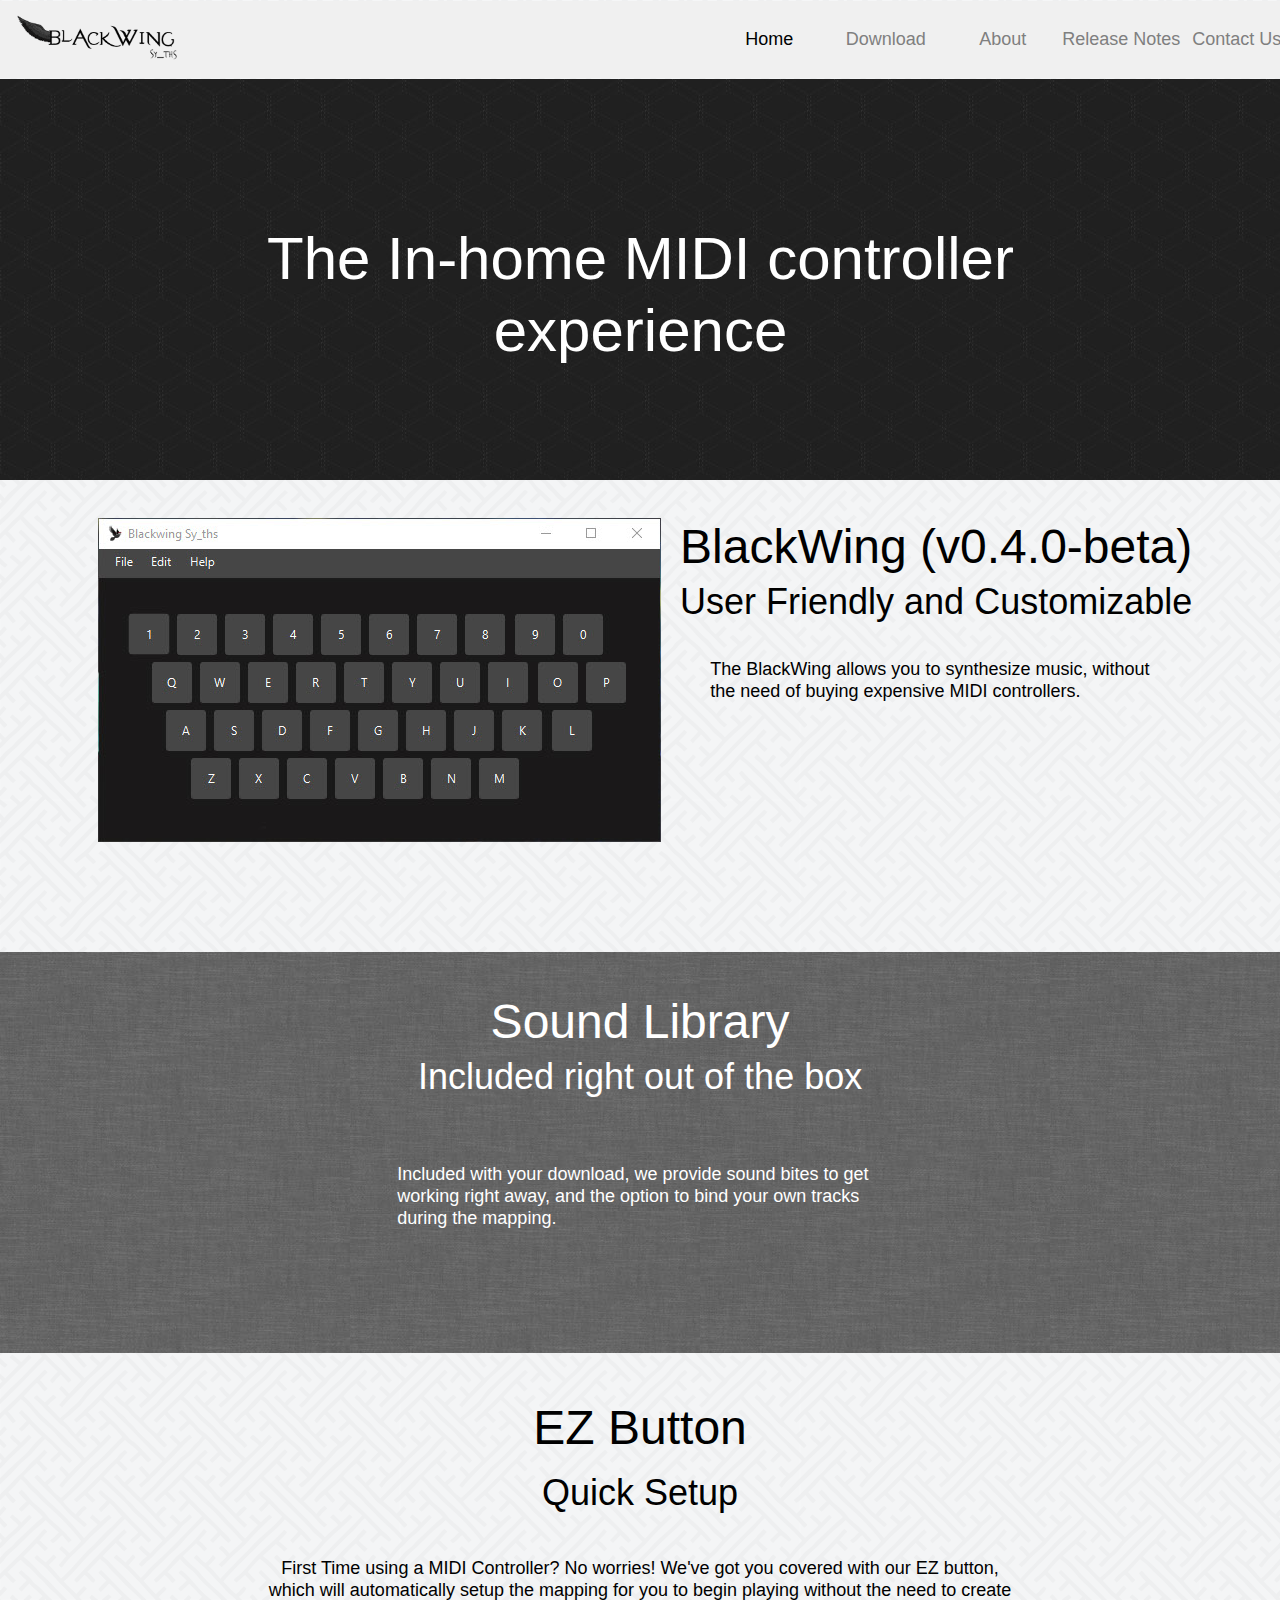
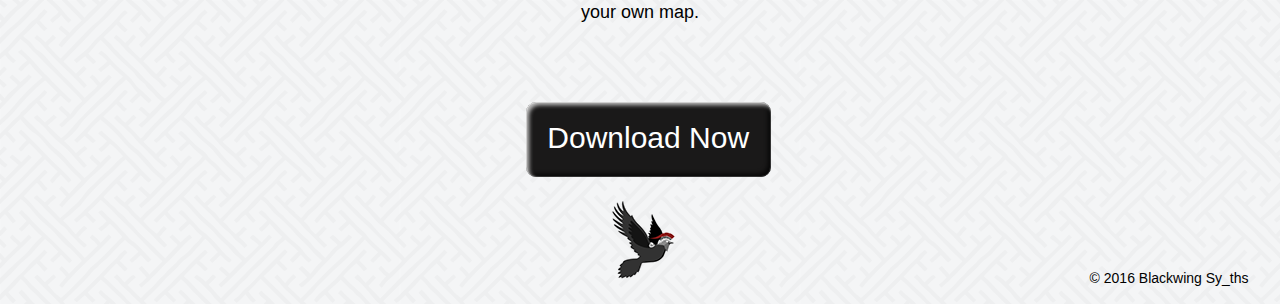
<file: index.html>
<!DOCTYPE html>
<html class="nojs html" lang="en-US">
 <head>

  <script type="text/javascript">
   if(typeof Muse == "undefined") window.Muse = {}; window.Muse.assets = {"required":["jquery-1.8.3.min.js", "museutils.js", "jquery.watch.js", "jquery.musemenu.js", "jquery.museresponsive.js", "index.css"], "outOfDate":[]};
</script>
  
  <meta http-equiv="Content-type" content="text/html;charset=UTF-8"/>
  <meta name="generator" content="2015.1.2.344"/>
  <link rel="shortcut icon" href="images/a-master-favicon.ico?123104215"/>
  <title>Home</title>
  <meta name="viewport" content="width=device-width, initial-scale=1.0"/>
  <!-- CSS -->
  <link rel="stylesheet" type="text/css" href="css/site_global.css?131700929"/>
  <link rel="stylesheet" type="text/css" href="css/master_a-master.css?3960867393"/>
  <link rel="stylesheet" type="text/css" href="css/index.css?4157310800" id="pagesheet"/>
  <!-- IE-only CSS -->
  <!--[if lt IE 9]>
  <link rel="stylesheet" type="text/css" href="css/nomq_preview_master_a-master.css?321525473"/>
  <link rel="stylesheet" type="text/css" href="css/nomq_index.css?372210685" id="nomq_pagesheet"/>
  <![endif]-->
  <!-- Other scripts -->
  <script type="text/javascript">
   document.documentElement.className = document.documentElement.className.replace(/\bnojs\b/g, 'js');
var __adobewebfontsappname__ = "muse";
</script>
  <!-- JS includes -->
  <script type="text/javascript">
   document.write('\x3Cscript src="' + (document.location.protocol == 'https:' ? 'https:' : 'http:') + '//webfonts.creativecloud.com/ubuntu-mono:n4:default;amaranth:n4:default;carme:n4:default.js" type="text/javascript">\x3C/script>');
</script>
  <!--[if lt IE 9]>
  <script src="scripts/html5shiv.js?4241844378" type="text/javascript"></script>
  <![endif]-->
   </head>
 <body class="always_vert_scroll">

  <div class="breakpoint active" id="bp_infinity" data-min-width="1367"><!-- responsive breakpoint node -->
   <div class="clearfix borderbox" id="page"><!-- column -->
    <div class="clearfix colelem" id="pu698"><!-- group -->
     <div class="browser_width grpelem shared_content" id="u698-bw" data-content-guid="u698-bw_content">
      <div id="u698"><!-- group -->
       <div class="clearfix" id="u698_align_to_page">
        <!-- m_editable region-id="editable-static-tag-U708-BP_infinity" template="index.html" data-type="html" data-ice-options="disableImageResize,link" -->
        <div class="clearfix grpelem" id="u708-4" data-muse-uid="U708" data-muse-type="txt_frame"><!-- content -->
         <p>The In-home MIDI controller experience</p>
        </div>
        <!-- /m_editable -->
       </div>
      </div>
     </div>
     <div class="browser_width grpelem" id="u316-bw">
      <div id="u316"><!-- group -->
       <div class="clearfix" id="u316_align_to_page">
        <!-- m_editable region-id="editable-static-tag-U319-BP_infinity" template="index.html" data-type="image" data-ice-options="clickable" data-ice-editable="link" -->
        <a class="nonblock nontext MuseLinkActive clip_frame grpelem" id="u319" href="index.html" data-href="page:U93" data-muse-uid="U319" data-muse-type="img_frame"><!-- image --><img class="block temp_no_img_src" id="u319_img" data-orig-src="images/600px-blackwing-syths.png" alt="" data-muse-src="images/600px-blackwing-syths.png" data-image-width="255" data-image-height="71" src="images/blank.gif"/></a>
        <!-- /m_editable -->
        <nav class="MenuBar clearfix grpelem" id="menuu398"><!-- horizontal box -->
         <div class="MenuItemContainer clearfix grpelem" id="u406"><!-- vertical box -->
          <!-- m_editable region-id="editable-static-tag-U407" template="index.html" data-type="html" data-ice-options="clickable" data-ice-editable="link" -->
          <a class="nonblock nontext MenuItem MenuItemWithSubMenu MuseMenuActive clearfix colelem" id="u407" href="index.html" data-href="page:U93" data-muse-uid="U407"><!-- horizontal box --><!-- m_editable region-id="editable-static-tag-U408-BP_infinity" template="index.html" data-type="html" data-ice-options="disableImageResize,link,clickable" --><div class="MenuItemLabel NoWrap clearfix grpelem" id="u408-4" data-muse-uid="U408" data-muse-type="txt_frame"><!-- content --><p class="shared_content" data-content-guid="u408-4_0_content">Home</p></div><!-- /m_editable --></a>
          <!-- /m_editable -->
         </div>
         <div class="MenuItemContainer clearfix grpelem" id="u738"><!-- vertical box -->
          <!-- m_editable region-id="editable-static-tag-U741" template="index.html" data-type="html" data-ice-options="clickable" data-ice-editable="link" -->
          <a class="nonblock nontext MenuItem MenuItemWithSubMenu clearfix colelem" id="u741" href="download.html" data-href="page:U361" data-muse-uid="U741"><!-- horizontal box --><!-- m_editable region-id="editable-static-tag-U743-BP_infinity" template="index.html" data-type="html" data-ice-options="disableImageResize,link,clickable" --><div class="MenuItemLabel NoWrap clearfix grpelem" id="u743-4" data-muse-uid="U743" data-muse-type="txt_frame"><!-- content --><p class="shared_content" data-content-guid="u743-4_0_content">Download</p></div><!-- /m_editable --></a>
          <!-- /m_editable -->
         </div>
         <div class="MenuItemContainer clearfix grpelem" id="u789"><!-- vertical box -->
          <!-- m_editable region-id="editable-static-tag-U792" template="index.html" data-type="html" data-ice-options="clickable" data-ice-editable="link" -->
          <a class="nonblock nontext MenuItem MenuItemWithSubMenu clearfix colelem" id="u792" href="about.html" data-href="page:U373" data-muse-uid="U792"><!-- horizontal box --><!-- m_editable region-id="editable-static-tag-U795-BP_infinity" template="index.html" data-type="html" data-ice-options="disableImageResize,link,clickable" --><div class="MenuItemLabel NoWrap clearfix grpelem" id="u795-4" data-muse-uid="U795" data-muse-type="txt_frame"><!-- content --><p class="shared_content" data-content-guid="u795-4_0_content">About</p></div><!-- /m_editable --></a>
          <!-- /m_editable -->
         </div>
         <div class="MenuItemContainer clearfix grpelem" id="u838"><!-- vertical box -->
          <!-- m_editable region-id="editable-static-tag-U839" template="index.html" data-type="html" data-ice-options="clickable" data-ice-editable="link" -->
          <a class="nonblock nontext MenuItem MenuItemWithSubMenu clearfix colelem" id="u839" href="https://github.com/soft-eng-practicum/gpg-messaging/releases" data-muse-uid="U839"><!-- horizontal box --><!-- m_editable region-id="editable-static-tag-U841-BP_infinity" template="index.html" data-type="html" data-ice-options="disableImageResize,link,clickable" --><div class="MenuItemLabel NoWrap clearfix grpelem" id="u841-4" data-muse-uid="U841" data-muse-type="txt_frame"><!-- content --><p class="shared_content" data-content-guid="u841-4_0_content">Release Notes</p></div><!-- /m_editable --></a>
          <!-- /m_editable -->
         </div>
         <div class="MenuItemContainer clearfix grpelem" id="u887"><!-- vertical box -->
          <!-- m_editable region-id="editable-static-tag-U890" template="index.html" data-type="html" data-ice-options="clickable" data-ice-editable="link" -->
          <a class="nonblock nontext MenuItem MenuItemWithSubMenu clearfix colelem" id="u890" href="https://github.com/soft-eng-practicum/BlackwingSy_ths/issues/new" data-muse-uid="U890"><!-- horizontal box --><!-- m_editable region-id="editable-static-tag-U891-BP_infinity" template="index.html" data-type="html" data-ice-options="disableImageResize,link,clickable" --><div class="MenuItemLabel NoWrap clearfix grpelem" id="u891-4" data-muse-uid="U891" data-muse-type="txt_frame"><!-- content --><p class="shared_content" data-content-guid="u891-4_0_content">Contact Us</p></div><!-- /m_editable --></a>
          <!-- /m_editable -->
         </div>
        </nav>
       </div>
      </div>
     </div>
    </div>
    <div class="clearfix colelem shared_content" id="pu3854" data-content-guid="pu3854_content"><!-- group -->
     <!-- m_editable region-id="editable-static-tag-U3854-BP_infinity" template="index.html" data-type="image" -->
     <div class="clip_frame grpelem shared_content" id="u3854" data-muse-uid="U3854" data-muse-type="img_frame" data-content-guid="u3854_content"><!-- image -->
      <img class="block temp_no_img_src" id="u3854_img" data-orig-src="images/layoutv030-beta.jpg" alt="" width="563" height="324" data-muse-src="images/layoutv030-beta.jpg" src="images/blank.gif"/>
     </div>
     <!-- /m_editable -->
     <div class="clearfix grpelem" id="pu3879-4"><!-- column -->
      <!-- m_editable region-id="editable-static-tag-U3879-BP_infinity" template="index.html" data-type="html" data-ice-options="disableImageResize,link" -->
      <div class="clearfix colelem shared_content" id="u3879-4" data-muse-uid="U3879" data-muse-type="txt_frame" data-content-guid="u3879-4_content"><!-- content -->
       <p>BlackWing (v0.4.0-beta)</p>
      </div>
      <!-- /m_editable -->
      <!-- m_editable region-id="editable-static-tag-U3891-BP_infinity" template="index.html" data-type="html" data-ice-options="disableImageResize,link" -->
      <div class="clearfix colelem shared_content" id="u3891-4" data-muse-uid="U3891" data-muse-type="txt_frame" data-content-guid="u3891-4_content"><!-- content -->
       <p>User Friendly and Customizable</p>
      </div>
      <!-- /m_editable -->
      <!-- m_editable region-id="editable-static-tag-U4270-BP_infinity" template="index.html" data-type="html" data-ice-options="disableImageResize,link" -->
      <div class="clearfix colelem shared_content" id="u4270-4" data-muse-uid="U4270" data-muse-type="txt_frame" data-content-guid="u4270-4_content"><!-- content -->
       <p>The BlackWing allows you to synthesize music, without the need of buying expensive MIDI controllers.</p>
      </div>
      <!-- /m_editable -->
     </div>
    </div>
    <div class="browser_width colelem shared_content" id="u4301-bw" data-content-guid="u4301-bw_content">
     <div id="u4301"><!-- column -->
      <div class="clearfix" id="u4301_align_to_page">
       <!-- m_editable region-id="editable-static-tag-U4289-BP_infinity" template="index.html" data-type="html" data-ice-options="disableImageResize,link" -->
       <div class="clearfix colelem" id="u4289-4" data-muse-uid="U4289" data-muse-type="txt_frame"><!-- content -->
        <p>Sound Library</p>
       </div>
       <!-- /m_editable -->
       <!-- m_editable region-id="editable-static-tag-U4313-BP_infinity" template="index.html" data-type="html" data-ice-options="disableImageResize,link" -->
       <div class="clearfix colelem" id="u4313-4" data-muse-uid="U4313" data-muse-type="txt_frame"><!-- content -->
        <p>Included right out of the box</p>
       </div>
       <!-- /m_editable -->
       <!-- m_editable region-id="editable-static-tag-U4319-BP_infinity" template="index.html" data-type="html" data-ice-options="disableImageResize,link" -->
       <div class="clearfix colelem" id="u4319-4" data-muse-uid="U4319" data-muse-type="txt_frame"><!-- content -->
        <p>Included with your download, we provide sound bites to get working right away, and the option to bind your own tracks during the mapping.</p>
       </div>
       <!-- /m_editable -->
      </div>
     </div>
    </div>
    <!-- m_editable region-id="editable-static-tag-U4325-BP_infinity" template="index.html" data-type="html" data-ice-options="disableImageResize,link" -->
    <div class="clearfix colelem shared_content" id="u4325-4" data-muse-uid="U4325" data-muse-type="txt_frame" data-content-guid="u4325-4_content"><!-- content -->
     <p>EZ Button</p>
    </div>
    <!-- /m_editable -->
    <!-- m_editable region-id="editable-static-tag-U4331-BP_infinity" template="index.html" data-type="html" data-ice-options="disableImageResize,link" -->
    <div class="clearfix colelem shared_content" id="u4331-4" data-muse-uid="U4331" data-muse-type="txt_frame" data-content-guid="u4331-4_content"><!-- content -->
     <p>Quick Setup</p>
    </div>
    <!-- /m_editable -->
    <!-- m_editable region-id="editable-static-tag-U4337-BP_infinity" template="index.html" data-type="html" data-ice-options="disableImageResize,link" -->
    <div class="clearfix colelem shared_content" id="u4337-4" data-muse-uid="U4337" data-muse-type="txt_frame" data-content-guid="u4337-4_content"><!-- content -->
     <p>First Time using a MIDI Controller? No worries! We've got you covered with our EZ button, which will automatically setup the mapping for you to begin playing without the need to create your own map.</p>
    </div>
    <!-- /m_editable -->
    <!-- m_editable region-id="editable-static-tag-U4343-BP_infinity" template="index.html" data-type="html" data-ice-options="disableImageResize,link,clickable" data-ice-editable="link" -->
    <a class="nonblock nontext rounded-corners clearfix colelem shared_content" id="u4343-4" href="download.html" data-href="page:U361" data-muse-uid="U4343" data-muse-type="txt_frame" data-content-guid="u4343-4_content"><!-- content --><p id="u4343-2">Download Now</p></a>
    <!-- /m_editable -->
    <div class="verticalspacer"></div>
    <div class="clearfix colelem shared_content" id="pu302" data-content-guid="pu302_content"><!-- group -->
     <div class="clip_frame grpelem shared_content" id="u302" data-content-guid="u302_content"><!-- image -->
      <img class="block temp_no_img_src" id="u302_img" data-orig-src="images/icon2.png" alt="" width="79" height="79" src="images/blank.gif"/>
     </div>
     <div class="clearfix grpelem shared_content" id="u247-4" data-content-guid="u247-4_content"><!-- content -->
      <p>© 2016 Blackwing Sy_ths</p>
     </div>
    </div>
   </div>
  </div>
  <div class="breakpoint" id="bp_1366" data-min-width="1025" data-max-width="1366"><!-- responsive breakpoint node -->
   <div class="clearfix borderbox temp_no_id" data-orig-id="page"><!-- column -->
    <div class="browser_width colelem temp_no_id" data-orig-id="u316-bw">
     <div class="temp_no_id" data-orig-id="u316"><!-- group -->
      <div class="clearfix temp_no_id" data-orig-id="u316_align_to_page">
       <!-- m_editable region-id="editable-static-tag-U319-BP_1366" template="index.html" data-type="image" data-ice-options="clickable" data-ice-editable="link" -->
       <a class="nonblock nontext MuseLinkActive clip_frame grpelem temp_no_id" href="index.html" data-href="page:U93" data-muse-uid="U319" data-muse-type="img_frame" data-orig-id="u319"><!-- image --><img class="block temp_no_id temp_no_img_src" data-orig-src="images/600px-blackwing-syths.png" alt="" data-muse-src="images/600px-blackwing-syths.png" data-image-width="181" data-image-height="51" data-orig-id="u319_img" src="images/blank.gif"/></a>
       <!-- /m_editable -->
       <nav class="MenuBar clearfix grpelem temp_no_id" data-orig-id="menuu398"><!-- horizontal box -->
        <div class="MenuItemContainer clearfix grpelem temp_no_id" data-orig-id="u406"><!-- vertical box -->
         <!-- m_editable region-id="editable-static-tag-U407" template="index.html" data-type="html" data-ice-options="clickable" data-ice-editable="link" -->
         <a class="nonblock nontext MenuItem MenuItemWithSubMenu MuseMenuActive clearfix colelem temp_no_id" href="index.html" data-href="page:U93" data-muse-uid="U407" data-orig-id="u407"><!-- horizontal box --><!-- m_editable region-id="editable-static-tag-U408-BP_1366" template="index.html" data-type="html" data-ice-options="disableImageResize,link,clickable" --><div class="MenuItemLabel NoWrap clearfix grpelem temp_no_id" data-muse-uid="U408" data-muse-type="txt_frame" data-orig-id="u408-4"><!-- content --><span class="placeholder" data-placeholder-for="u408-4_0_content"><!-- placeholder node --></span></div><!-- /m_editable --></a>
         <!-- /m_editable -->
        </div>
        <div class="MenuItemContainer clearfix grpelem temp_no_id" data-orig-id="u738"><!-- vertical box -->
         <!-- m_editable region-id="editable-static-tag-U741" template="index.html" data-type="html" data-ice-options="clickable" data-ice-editable="link" -->
         <a class="nonblock nontext MenuItem MenuItemWithSubMenu clearfix colelem temp_no_id" href="download.html" data-href="page:U361" data-muse-uid="U741" data-orig-id="u741"><!-- horizontal box --><!-- m_editable region-id="editable-static-tag-U743-BP_1366" template="index.html" data-type="html" data-ice-options="disableImageResize,link,clickable" --><div class="MenuItemLabel NoWrap clearfix grpelem temp_no_id" data-muse-uid="U743" data-muse-type="txt_frame" data-orig-id="u743-4"><!-- content --><span class="placeholder" data-placeholder-for="u743-4_0_content"><!-- placeholder node --></span></div><!-- /m_editable --></a>
         <!-- /m_editable -->
        </div>
        <div class="MenuItemContainer clearfix grpelem temp_no_id" data-orig-id="u789"><!-- vertical box -->
         <!-- m_editable region-id="editable-static-tag-U792" template="index.html" data-type="html" data-ice-options="clickable" data-ice-editable="link" -->
         <a class="nonblock nontext MenuItem MenuItemWithSubMenu clearfix colelem temp_no_id" href="about.html" data-href="page:U373" data-muse-uid="U792" data-orig-id="u792"><!-- horizontal box --><!-- m_editable region-id="editable-static-tag-U795-BP_1366" template="index.html" data-type="html" data-ice-options="disableImageResize,link,clickable" --><div class="MenuItemLabel NoWrap clearfix grpelem temp_no_id" data-muse-uid="U795" data-muse-type="txt_frame" data-orig-id="u795-4"><!-- content --><span class="placeholder" data-placeholder-for="u795-4_0_content"><!-- placeholder node --></span></div><!-- /m_editable --></a>
         <!-- /m_editable -->
        </div>
        <div class="MenuItemContainer clearfix grpelem temp_no_id" data-orig-id="u838"><!-- vertical box -->
         <!-- m_editable region-id="editable-static-tag-U839" template="index.html" data-type="html" data-ice-options="clickable" data-ice-editable="link" -->
         <a class="nonblock nontext MenuItem MenuItemWithSubMenu clearfix colelem temp_no_id" href="https://github.com/soft-eng-practicum/gpg-messaging/releases" data-muse-uid="U839" data-orig-id="u839"><!-- horizontal box --><!-- m_editable region-id="editable-static-tag-U841-BP_1366" template="index.html" data-type="html" data-ice-options="disableImageResize,link,clickable" --><div class="MenuItemLabel NoWrap clearfix grpelem temp_no_id" data-muse-uid="U841" data-muse-type="txt_frame" data-orig-id="u841-4"><!-- content --><span class="placeholder" data-placeholder-for="u841-4_0_content"><!-- placeholder node --></span></div><!-- /m_editable --></a>
         <!-- /m_editable -->
        </div>
        <div class="MenuItemContainer clearfix grpelem temp_no_id" data-orig-id="u887"><!-- vertical box -->
         <!-- m_editable region-id="editable-static-tag-U890" template="index.html" data-type="html" data-ice-options="clickable" data-ice-editable="link" -->
         <a class="nonblock nontext MenuItem MenuItemWithSubMenu clearfix colelem temp_no_id" href="https://github.com/soft-eng-practicum/BlackwingSy_ths/issues/new" data-muse-uid="U890" data-orig-id="u890"><!-- horizontal box --><!-- m_editable region-id="editable-static-tag-U891-BP_1366" template="index.html" data-type="html" data-ice-options="disableImageResize,link,clickable" --><div class="MenuItemLabel NoWrap clearfix grpelem temp_no_id" data-muse-uid="U891" data-muse-type="txt_frame" data-orig-id="u891-4"><!-- content --><span class="placeholder" data-placeholder-for="u891-4_0_content"><!-- placeholder node --></span></div><!-- /m_editable --></a>
         <!-- /m_editable -->
        </div>
       </nav>
      </div>
     </div>
    </div>
    <span class="browser_width colelem placeholder" data-placeholder-for="u698-bw_content"><!-- placeholder node --></span>
    <span class="clearfix colelem placeholder" data-placeholder-for="pu3854_content"><!-- placeholder node --></span>
    <span class="browser_width colelem placeholder" data-placeholder-for="u4301-bw_content"><!-- placeholder node --></span>
    <!-- m_editable region-id="editable-static-tag-U4325-BP_1366" template="index.html" data-type="html" data-ice-options="disableImageResize,link" -->
    <span class="clearfix colelem placeholder" data-placeholder-for="u4325-4_content"><!-- placeholder node --></span>
    <!-- /m_editable -->
    <!-- m_editable region-id="editable-static-tag-U4331-BP_1366" template="index.html" data-type="html" data-ice-options="disableImageResize,link" -->
    <span class="clearfix colelem placeholder" data-placeholder-for="u4331-4_content"><!-- placeholder node --></span>
    <!-- /m_editable -->
    <!-- m_editable region-id="editable-static-tag-U4337-BP_1366" template="index.html" data-type="html" data-ice-options="disableImageResize,link" -->
    <span class="clearfix colelem placeholder" data-placeholder-for="u4337-4_content"><!-- placeholder node --></span>
    <!-- /m_editable -->
    <!-- m_editable region-id="editable-static-tag-U4343-BP_1366" template="index.html" data-type="html" data-ice-options="disableImageResize,link,clickable" data-ice-editable="link" -->
    <span class="nonblock nontext rounded-corners clearfix colelem placeholder" data-placeholder-for="u4343-4_content"><!-- placeholder node --></span>
    <!-- /m_editable -->
    <div class="verticalspacer"></div>
    <span class="clearfix colelem placeholder" data-placeholder-for="pu302_content"><!-- placeholder node --></span>
   </div>
  </div>
  <div class="breakpoint" id="bp_1024" data-min-width="961" data-max-width="1024"><!-- responsive breakpoint node -->
   <div class="clearfix borderbox temp_no_id" data-orig-id="page"><!-- column -->
    <div class="clearfix colelem temp_no_id" data-orig-id="pu698"><!-- group -->
     <span class="browser_width grpelem placeholder" data-placeholder-for="u698-bw_content"><!-- placeholder node --></span>
     <div class="browser_width grpelem temp_no_id" data-orig-id="u316-bw">
      <div class="temp_no_id" data-orig-id="u316"><!-- group -->
       <div class="clearfix temp_no_id" data-orig-id="u316_align_to_page">
        <!-- m_editable region-id="editable-static-tag-U319-BP_1024" template="index.html" data-type="image" data-ice-options="clickable" data-ice-editable="link" -->
        <a class="nonblock nontext MuseLinkActive clip_frame grpelem temp_no_id" href="index.html" data-href="page:U93" data-muse-uid="U319" data-muse-type="img_frame" data-orig-id="u319"><!-- image --><img class="block temp_no_id temp_no_img_src" data-orig-src="images/600px-blackwing-syths.png" alt="" data-muse-src="images/600px-blackwing-syths.png" data-image-width="136" data-image-height="38" data-orig-id="u319_img" src="images/blank.gif"/></a>
        <!-- /m_editable -->
        <nav class="MenuBar clearfix grpelem temp_no_id" data-orig-id="menuu398"><!-- horizontal box -->
         <div class="MenuItemContainer clearfix grpelem temp_no_id" data-orig-id="u406"><!-- vertical box -->
          <!-- m_editable region-id="editable-static-tag-U407" template="index.html" data-type="html" data-ice-options="clickable" data-ice-editable="link" -->
          <a class="nonblock nontext MenuItem MenuItemWithSubMenu MuseMenuActive clearfix colelem temp_no_id" href="index.html" data-href="page:U93" data-muse-uid="U407" data-orig-id="u407"><!-- horizontal box --><!-- m_editable region-id="editable-static-tag-U408-BP_1024" template="index.html" data-type="html" data-ice-options="disableImageResize,link,clickable" --><div class="MenuItemLabel NoWrap clearfix grpelem temp_no_id" data-muse-uid="U408" data-muse-type="txt_frame" data-orig-id="u408-4"><!-- content --><span class="placeholder" data-placeholder-for="u408-4_0_content"><!-- placeholder node --></span></div><!-- /m_editable --></a>
          <!-- /m_editable -->
         </div>
         <div class="MenuItemContainer clearfix grpelem temp_no_id" data-orig-id="u738"><!-- vertical box -->
          <!-- m_editable region-id="editable-static-tag-U741" template="index.html" data-type="html" data-ice-options="clickable" data-ice-editable="link" -->
          <a class="nonblock nontext MenuItem MenuItemWithSubMenu clearfix colelem temp_no_id" href="download.html" data-href="page:U361" data-muse-uid="U741" data-orig-id="u741"><!-- horizontal box --><!-- m_editable region-id="editable-static-tag-U743-BP_1024" template="index.html" data-type="html" data-ice-options="disableImageResize,link,clickable" --><div class="MenuItemLabel NoWrap clearfix grpelem temp_no_id" data-muse-uid="U743" data-muse-type="txt_frame" data-orig-id="u743-4"><!-- content --><span class="placeholder" data-placeholder-for="u743-4_0_content"><!-- placeholder node --></span></div><!-- /m_editable --></a>
          <!-- /m_editable -->
         </div>
         <div class="MenuItemContainer clearfix grpelem temp_no_id" data-orig-id="u789"><!-- vertical box -->
          <!-- m_editable region-id="editable-static-tag-U792" template="index.html" data-type="html" data-ice-options="clickable" data-ice-editable="link" -->
          <a class="nonblock nontext MenuItem MenuItemWithSubMenu clearfix colelem temp_no_id" href="about.html" data-href="page:U373" data-muse-uid="U792" data-orig-id="u792"><!-- horizontal box --><!-- m_editable region-id="editable-static-tag-U795-BP_1024" template="index.html" data-type="html" data-ice-options="disableImageResize,link,clickable" --><div class="MenuItemLabel NoWrap clearfix grpelem temp_no_id" data-muse-uid="U795" data-muse-type="txt_frame" data-orig-id="u795-4"><!-- content --><span class="placeholder" data-placeholder-for="u795-4_0_content"><!-- placeholder node --></span></div><!-- /m_editable --></a>
          <!-- /m_editable -->
         </div>
         <div class="MenuItemContainer clearfix grpelem temp_no_id" data-orig-id="u838"><!-- vertical box -->
          <!-- m_editable region-id="editable-static-tag-U839" template="index.html" data-type="html" data-ice-options="clickable" data-ice-editable="link" -->
          <a class="nonblock nontext MenuItem MenuItemWithSubMenu clearfix colelem temp_no_id" href="https://github.com/soft-eng-practicum/gpg-messaging/releases" data-muse-uid="U839" data-orig-id="u839"><!-- horizontal box --><!-- m_editable region-id="editable-static-tag-U841-BP_1024" template="index.html" data-type="html" data-ice-options="disableImageResize,link,clickable" --><div class="MenuItemLabel NoWrap clearfix grpelem temp_no_id" data-muse-uid="U841" data-muse-type="txt_frame" data-orig-id="u841-4"><!-- content --><span class="placeholder" data-placeholder-for="u841-4_0_content"><!-- placeholder node --></span></div><!-- /m_editable --></a>
          <!-- /m_editable -->
         </div>
         <div class="MenuItemContainer clearfix grpelem temp_no_id" data-orig-id="u887"><!-- vertical box -->
          <!-- m_editable region-id="editable-static-tag-U890" template="index.html" data-type="html" data-ice-options="clickable" data-ice-editable="link" -->
          <a class="nonblock nontext MenuItem MenuItemWithSubMenu clearfix colelem temp_no_id" href="https://github.com/soft-eng-practicum/BlackwingSy_ths/issues/new" data-muse-uid="U890" data-orig-id="u890"><!-- horizontal box --><!-- m_editable region-id="editable-static-tag-U891-BP_1024" template="index.html" data-type="html" data-ice-options="disableImageResize,link,clickable" --><div class="MenuItemLabel NoWrap clearfix grpelem temp_no_id" data-muse-uid="U891" data-muse-type="txt_frame" data-orig-id="u891-4"><!-- content --><span class="placeholder" data-placeholder-for="u891-4_0_content"><!-- placeholder node --></span></div><!-- /m_editable --></a>
          <!-- /m_editable -->
         </div>
        </nav>
       </div>
      </div>
     </div>
    </div>
    <!-- m_editable region-id="editable-static-tag-U3879-BP_1024" template="index.html" data-type="html" data-ice-options="disableImageResize,link" -->
    <span class="clearfix colelem placeholder" data-placeholder-for="u3879-4_content"><!-- placeholder node --></span>
    <!-- /m_editable -->
    <!-- m_editable region-id="editable-static-tag-U3891-BP_1024" template="index.html" data-type="html" data-ice-options="disableImageResize,link" -->
    <span class="clearfix colelem placeholder" data-placeholder-for="u3891-4_content"><!-- placeholder node --></span>
    <!-- /m_editable -->
    <div class="clearfix colelem temp_no_id" data-orig-id="pu3854"><!-- group -->
     <!-- m_editable region-id="editable-static-tag-U3854-BP_1024" template="index.html" data-type="image" -->
     <span class="clip_frame grpelem placeholder" data-placeholder-for="u3854_content"><!-- placeholder node --></span>
     <!-- /m_editable -->
     <!-- m_editable region-id="editable-static-tag-U4270-BP_1024" template="index.html" data-type="html" data-ice-options="disableImageResize,link" -->
     <span class="clearfix grpelem placeholder" data-placeholder-for="u4270-4_content"><!-- placeholder node --></span>
     <!-- /m_editable -->
    </div>
    <span class="browser_width colelem placeholder" data-placeholder-for="u4301-bw_content"><!-- placeholder node --></span>
    <!-- m_editable region-id="editable-static-tag-U4325-BP_1024" template="index.html" data-type="html" data-ice-options="disableImageResize,link" -->
    <span class="clearfix colelem placeholder" data-placeholder-for="u4325-4_content"><!-- placeholder node --></span>
    <!-- /m_editable -->
    <!-- m_editable region-id="editable-static-tag-U4331-BP_1024" template="index.html" data-type="html" data-ice-options="disableImageResize,link" -->
    <span class="clearfix colelem placeholder" data-placeholder-for="u4331-4_content"><!-- placeholder node --></span>
    <!-- /m_editable -->
    <!-- m_editable region-id="editable-static-tag-U4337-BP_1024" template="index.html" data-type="html" data-ice-options="disableImageResize,link" -->
    <span class="clearfix colelem placeholder" data-placeholder-for="u4337-4_content"><!-- placeholder node --></span>
    <!-- /m_editable -->
    <!-- m_editable region-id="editable-static-tag-U4343-BP_1024" template="index.html" data-type="html" data-ice-options="disableImageResize,link,clickable" data-ice-editable="link" -->
    <span class="nonblock nontext rounded-corners clearfix colelem placeholder" data-placeholder-for="u4343-4_content"><!-- placeholder node --></span>
    <!-- /m_editable -->
    <div class="verticalspacer shared_content" data-content-guid="page_21_content"></div>
    <span class="clearfix colelem placeholder" data-placeholder-for="pu302_content"><!-- placeholder node --></span>
   </div>
  </div>
  <div class="breakpoint" id="bp_960" data-min-width="684" data-max-width="960"><!-- responsive breakpoint node -->
   <div class="clearfix borderbox temp_no_id" data-orig-id="page"><!-- column -->
    <div class="clearfix colelem temp_no_id" data-orig-id="pu698"><!-- group -->
     <span class="browser_width grpelem placeholder" data-placeholder-for="u698-bw_content"><!-- placeholder node --></span>
     <div class="browser_width grpelem temp_no_id" data-orig-id="u316-bw">
      <div class="temp_no_id" data-orig-id="u316"><!-- group -->
       <div class="clearfix temp_no_id" data-orig-id="u316_align_to_page">
        <!-- m_editable region-id="editable-static-tag-U319-BP_960" template="index.html" data-type="image" data-ice-options="clickable" data-ice-editable="link" -->
        <a class="nonblock nontext MuseLinkActive clip_frame grpelem temp_no_id" href="index.html" data-href="page:U93" data-muse-uid="U319" data-muse-type="img_frame" data-orig-id="u319"><!-- image --><img class="block temp_no_id temp_no_img_src" data-orig-src="images/600px-blackwing-syths.png" alt="" data-muse-src="images/600px-blackwing-syths.png" data-image-width="128" data-image-height="36" data-orig-id="u319_img" src="images/blank.gif"/></a>
        <!-- /m_editable -->
        <nav class="MenuBar clearfix grpelem temp_no_id" data-orig-id="menuu398"><!-- horizontal box -->
         <div class="MenuItemContainer clearfix grpelem temp_no_id" data-orig-id="u406"><!-- vertical box -->
          <!-- m_editable region-id="editable-static-tag-U407" template="index.html" data-type="html" data-ice-options="clickable" data-ice-editable="link" -->
          <a class="nonblock nontext MenuItem MenuItemWithSubMenu MuseMenuActive clearfix colelem temp_no_id" href="index.html" data-href="page:U93" data-muse-uid="U407" data-orig-id="u407"><!-- horizontal box --><!-- m_editable region-id="editable-static-tag-U408-BP_960" template="index.html" data-type="html" data-ice-options="disableImageResize,link,clickable" --><div class="MenuItemLabel NoWrap clearfix grpelem temp_no_id" data-muse-uid="U408" data-muse-type="txt_frame" data-orig-id="u408-4"><!-- content --><span class="placeholder" data-placeholder-for="u408-4_0_content"><!-- placeholder node --></span></div><!-- /m_editable --></a>
          <!-- /m_editable -->
         </div>
         <div class="MenuItemContainer clearfix grpelem temp_no_id" data-orig-id="u738"><!-- vertical box -->
          <!-- m_editable region-id="editable-static-tag-U741" template="index.html" data-type="html" data-ice-options="clickable" data-ice-editable="link" -->
          <a class="nonblock nontext MenuItem MenuItemWithSubMenu clearfix colelem temp_no_id" href="download.html" data-href="page:U361" data-muse-uid="U741" data-orig-id="u741"><!-- horizontal box --><!-- m_editable region-id="editable-static-tag-U743-BP_960" template="index.html" data-type="html" data-ice-options="disableImageResize,link,clickable" --><div class="MenuItemLabel NoWrap clearfix grpelem temp_no_id" data-muse-uid="U743" data-muse-type="txt_frame" data-orig-id="u743-4"><!-- content --><span class="placeholder" data-placeholder-for="u743-4_0_content"><!-- placeholder node --></span></div><!-- /m_editable --></a>
          <!-- /m_editable -->
         </div>
         <div class="MenuItemContainer clearfix grpelem temp_no_id" data-orig-id="u789"><!-- vertical box -->
          <!-- m_editable region-id="editable-static-tag-U792" template="index.html" data-type="html" data-ice-options="clickable" data-ice-editable="link" -->
          <a class="nonblock nontext MenuItem MenuItemWithSubMenu clearfix colelem temp_no_id" href="about.html" data-href="page:U373" data-muse-uid="U792" data-orig-id="u792"><!-- horizontal box --><!-- m_editable region-id="editable-static-tag-U795-BP_960" template="index.html" data-type="html" data-ice-options="disableImageResize,link,clickable" --><div class="MenuItemLabel NoWrap clearfix grpelem temp_no_id" data-muse-uid="U795" data-muse-type="txt_frame" data-orig-id="u795-4"><!-- content --><span class="placeholder" data-placeholder-for="u795-4_0_content"><!-- placeholder node --></span></div><!-- /m_editable --></a>
          <!-- /m_editable -->
         </div>
         <div class="MenuItemContainer clearfix grpelem temp_no_id" data-orig-id="u838"><!-- vertical box -->
          <!-- m_editable region-id="editable-static-tag-U839" template="index.html" data-type="html" data-ice-options="clickable" data-ice-editable="link" -->
          <a class="nonblock nontext MenuItem MenuItemWithSubMenu clearfix colelem temp_no_id" href="https://github.com/soft-eng-practicum/gpg-messaging/releases" data-muse-uid="U839" data-orig-id="u839"><!-- horizontal box --><!-- m_editable region-id="editable-static-tag-U841-BP_960" template="index.html" data-type="html" data-ice-options="disableImageResize,link,clickable" --><div class="MenuItemLabel NoWrap clearfix grpelem temp_no_id" data-muse-uid="U841" data-muse-type="txt_frame" data-orig-id="u841-4"><!-- content --><span class="placeholder" data-placeholder-for="u841-4_0_content"><!-- placeholder node --></span></div><!-- /m_editable --></a>
          <!-- /m_editable -->
         </div>
         <div class="MenuItemContainer clearfix grpelem temp_no_id" data-orig-id="u887"><!-- vertical box -->
          <!-- m_editable region-id="editable-static-tag-U890" template="index.html" data-type="html" data-ice-options="clickable" data-ice-editable="link" -->
          <a class="nonblock nontext MenuItem MenuItemWithSubMenu clearfix colelem temp_no_id" href="https://github.com/soft-eng-practicum/BlackwingSy_ths/issues/new" data-muse-uid="U890" data-orig-id="u890"><!-- horizontal box --><!-- m_editable region-id="editable-static-tag-U891-BP_960" template="index.html" data-type="html" data-ice-options="disableImageResize,link,clickable" --><div class="MenuItemLabel NoWrap clearfix grpelem temp_no_id" data-muse-uid="U891" data-muse-type="txt_frame" data-orig-id="u891-4"><!-- content --><span class="placeholder" data-placeholder-for="u891-4_0_content"><!-- placeholder node --></span></div><!-- /m_editable --></a>
          <!-- /m_editable -->
         </div>
        </nav>
       </div>
      </div>
     </div>
    </div>
    <!-- m_editable region-id="editable-static-tag-U3879-BP_960" template="index.html" data-type="html" data-ice-options="disableImageResize,link" -->
    <span class="clearfix colelem placeholder" data-placeholder-for="u3879-4_content"><!-- placeholder node --></span>
    <!-- /m_editable -->
    <!-- m_editable region-id="editable-static-tag-U3891-BP_960" template="index.html" data-type="html" data-ice-options="disableImageResize,link" -->
    <span class="clearfix colelem placeholder" data-placeholder-for="u3891-4_content"><!-- placeholder node --></span>
    <!-- /m_editable -->
    <div class="clearfix colelem temp_no_id" data-orig-id="pu3854"><!-- group -->
     <!-- m_editable region-id="editable-static-tag-U3854-BP_960" template="index.html" data-type="image" -->
     <span class="clip_frame grpelem placeholder" data-placeholder-for="u3854_content"><!-- placeholder node --></span>
     <!-- /m_editable -->
     <!-- m_editable region-id="editable-static-tag-U4270-BP_960" template="index.html" data-type="html" data-ice-options="disableImageResize,link" -->
     <span class="clearfix grpelem placeholder" data-placeholder-for="u4270-4_content"><!-- placeholder node --></span>
     <!-- /m_editable -->
    </div>
    <span class="browser_width colelem placeholder" data-placeholder-for="u4301-bw_content"><!-- placeholder node --></span>
    <!-- m_editable region-id="editable-static-tag-U4325-BP_960" template="index.html" data-type="html" data-ice-options="disableImageResize,link" -->
    <span class="clearfix colelem placeholder" data-placeholder-for="u4325-4_content"><!-- placeholder node --></span>
    <!-- /m_editable -->
    <!-- m_editable region-id="editable-static-tag-U4331-BP_960" template="index.html" data-type="html" data-ice-options="disableImageResize,link" -->
    <span class="clearfix colelem placeholder" data-placeholder-for="u4331-4_content"><!-- placeholder node --></span>
    <!-- /m_editable -->
    <!-- m_editable region-id="editable-static-tag-U4337-BP_960" template="index.html" data-type="html" data-ice-options="disableImageResize,link" -->
    <span class="clearfix colelem placeholder" data-placeholder-for="u4337-4_content"><!-- placeholder node --></span>
    <!-- /m_editable -->
    <!-- m_editable region-id="editable-static-tag-U4343-BP_960" template="index.html" data-type="html" data-ice-options="disableImageResize,link,clickable" data-ice-editable="link" -->
    <span class="nonblock nontext rounded-corners clearfix colelem placeholder" data-placeholder-for="u4343-4_content"><!-- placeholder node --></span>
    <!-- /m_editable -->
    <span class="verticalspacer placeholder" data-placeholder-for="page_21_content"><!-- placeholder node --></span>
    <span class="clearfix colelem placeholder" data-placeholder-for="pu302_content"><!-- placeholder node --></span>
   </div>
  </div>
  <div class="breakpoint" id="bp_683" data-min-width="613" data-max-width="683"><!-- responsive breakpoint node -->
   <div class="clearfix borderbox temp_no_id" data-orig-id="page"><!-- column -->
    <div class="clearfix colelem temp_no_id" data-orig-id="pu698"><!-- group -->
     <span class="browser_width grpelem placeholder" data-placeholder-for="u698-bw_content"><!-- placeholder node --></span>
     <div class="browser_width grpelem temp_no_id" data-orig-id="u316-bw">
      <div class="temp_no_id" data-orig-id="u316"><!-- column -->
       <div class="clearfix temp_no_id" data-orig-id="u316_align_to_page">
        <div class="position_content" id="u316_position_content">
         <!-- m_editable region-id="editable-static-tag-U319-BP_683" template="index.html" data-type="image" data-ice-options="clickable" data-ice-editable="link" -->
         <a class="nonblock nontext MuseLinkActive clip_frame colelem temp_no_id shared_content" href="index.html" data-href="page:U93" data-muse-uid="U319" data-muse-type="img_frame" data-orig-id="u319" data-content-guid="u319_content"><!-- image --><img class="block temp_no_id temp_no_img_src" data-orig-src="images/600px-blackwing-syths.png" alt="" data-muse-src="images/600px-blackwing-syths.png" data-image-width="175" data-image-height="49" data-orig-id="u319_img" src="images/blank.gif"/></a>
         <!-- /m_editable -->
         <nav class="MenuBar clearfix colelem temp_no_id" data-orig-id="menuu398"><!-- horizontal box -->
          <div class="MenuItemContainer clearfix grpelem temp_no_id" data-orig-id="u406"><!-- vertical box -->
           <!-- m_editable region-id="editable-static-tag-U407" template="index.html" data-type="html" data-ice-options="clickable" data-ice-editable="link" -->
           <a class="nonblock nontext MenuItem MenuItemWithSubMenu MuseMenuActive clearfix colelem temp_no_id" href="index.html" data-href="page:U93" data-muse-uid="U407" data-orig-id="u407"><!-- horizontal box --><!-- m_editable region-id="editable-static-tag-U408-BP_683" template="index.html" data-type="html" data-ice-options="disableImageResize,link,clickable" --><div class="MenuItemLabel NoWrap clearfix grpelem temp_no_id" data-muse-uid="U408" data-muse-type="txt_frame" data-orig-id="u408-4"><!-- content --><span class="placeholder" data-placeholder-for="u408-4_0_content"><!-- placeholder node --></span></div><!-- /m_editable --></a>
           <!-- /m_editable -->
          </div>
          <div class="MenuItemContainer clearfix grpelem temp_no_id" data-orig-id="u738"><!-- vertical box -->
           <!-- m_editable region-id="editable-static-tag-U741" template="index.html" data-type="html" data-ice-options="clickable" data-ice-editable="link" -->
           <a class="nonblock nontext MenuItem MenuItemWithSubMenu clearfix colelem temp_no_id" href="download.html" data-href="page:U361" data-muse-uid="U741" data-orig-id="u741"><!-- horizontal box --><!-- m_editable region-id="editable-static-tag-U743-BP_683" template="index.html" data-type="html" data-ice-options="disableImageResize,link,clickable" --><div class="MenuItemLabel NoWrap clearfix grpelem temp_no_id" data-muse-uid="U743" data-muse-type="txt_frame" data-orig-id="u743-4"><!-- content --><span class="placeholder" data-placeholder-for="u743-4_0_content"><!-- placeholder node --></span></div><!-- /m_editable --></a>
           <!-- /m_editable -->
          </div>
          <div class="MenuItemContainer clearfix grpelem temp_no_id" data-orig-id="u789"><!-- vertical box -->
           <!-- m_editable region-id="editable-static-tag-U792" template="index.html" data-type="html" data-ice-options="clickable" data-ice-editable="link" -->
           <a class="nonblock nontext MenuItem MenuItemWithSubMenu clearfix colelem temp_no_id" href="about.html" data-href="page:U373" data-muse-uid="U792" data-orig-id="u792"><!-- horizontal box --><!-- m_editable region-id="editable-static-tag-U795-BP_683" template="index.html" data-type="html" data-ice-options="disableImageResize,link,clickable" --><div class="MenuItemLabel NoWrap clearfix grpelem temp_no_id" data-muse-uid="U795" data-muse-type="txt_frame" data-orig-id="u795-4"><!-- content --><span class="placeholder" data-placeholder-for="u795-4_0_content"><!-- placeholder node --></span></div><!-- /m_editable --></a>
           <!-- /m_editable -->
          </div>
          <div class="MenuItemContainer clearfix grpelem temp_no_id" data-orig-id="u838"><!-- vertical box -->
           <!-- m_editable region-id="editable-static-tag-U839" template="index.html" data-type="html" data-ice-options="clickable" data-ice-editable="link" -->
           <a class="nonblock nontext MenuItem MenuItemWithSubMenu clearfix colelem temp_no_id" href="https://github.com/soft-eng-practicum/gpg-messaging/releases" data-muse-uid="U839" data-orig-id="u839"><!-- horizontal box --><!-- m_editable region-id="editable-static-tag-U841-BP_683" template="index.html" data-type="html" data-ice-options="disableImageResize,link,clickable" --><div class="MenuItemLabel NoWrap clearfix grpelem temp_no_id" data-muse-uid="U841" data-muse-type="txt_frame" data-orig-id="u841-4"><!-- content --><span class="placeholder" data-placeholder-for="u841-4_0_content"><!-- placeholder node --></span></div><!-- /m_editable --></a>
           <!-- /m_editable -->
          </div>
          <div class="MenuItemContainer clearfix grpelem temp_no_id" data-orig-id="u887"><!-- vertical box -->
           <!-- m_editable region-id="editable-static-tag-U890" template="index.html" data-type="html" data-ice-options="clickable" data-ice-editable="link" -->
           <a class="nonblock nontext MenuItem MenuItemWithSubMenu clearfix colelem temp_no_id" href="https://github.com/soft-eng-practicum/BlackwingSy_ths/issues/new" data-muse-uid="U890" data-orig-id="u890"><!-- horizontal box --><!-- m_editable region-id="editable-static-tag-U891-BP_683" template="index.html" data-type="html" data-ice-options="disableImageResize,link,clickable" --><div class="MenuItemLabel NoWrap clearfix grpelem temp_no_id" data-muse-uid="U891" data-muse-type="txt_frame" data-orig-id="u891-4"><!-- content --><span class="placeholder" data-placeholder-for="u891-4_0_content"><!-- placeholder node --></span></div><!-- /m_editable --></a>
           <!-- /m_editable -->
          </div>
         </nav>
        </div>
       </div>
      </div>
     </div>
    </div>
    <div class="clearfix colelem temp_no_id" data-orig-id="pu3879-4"><!-- group -->
     <!-- m_editable region-id="editable-static-tag-U3879-BP_683" template="index.html" data-type="html" data-ice-options="disableImageResize,link" -->
     <span class="clearfix grpelem placeholder" data-placeholder-for="u3879-4_content"><!-- placeholder node --></span>
     <!-- /m_editable -->
     <!-- m_editable region-id="editable-static-tag-U3891-BP_683" template="index.html" data-type="html" data-ice-options="disableImageResize,link" -->
     <span class="clearfix grpelem placeholder" data-placeholder-for="u3891-4_content"><!-- placeholder node --></span>
     <!-- /m_editable -->
    </div>
    <!-- m_editable region-id="editable-static-tag-U3854-BP_683" template="index.html" data-type="image" -->
    <span class="clip_frame colelem placeholder" data-placeholder-for="u3854_content"><!-- placeholder node --></span>
    <!-- /m_editable -->
    <!-- m_editable region-id="editable-static-tag-U4270-BP_683" template="index.html" data-type="html" data-ice-options="disableImageResize,link" -->
    <span class="clearfix colelem placeholder" data-placeholder-for="u4270-4_content"><!-- placeholder node --></span>
    <!-- /m_editable -->
    <span class="browser_width colelem placeholder" data-placeholder-for="u4301-bw_content"><!-- placeholder node --></span>
    <!-- m_editable region-id="editable-static-tag-U4325-BP_683" template="index.html" data-type="html" data-ice-options="disableImageResize,link" -->
    <span class="clearfix colelem placeholder" data-placeholder-for="u4325-4_content"><!-- placeholder node --></span>
    <!-- /m_editable -->
    <!-- m_editable region-id="editable-static-tag-U4331-BP_683" template="index.html" data-type="html" data-ice-options="disableImageResize,link" -->
    <span class="clearfix colelem placeholder" data-placeholder-for="u4331-4_content"><!-- placeholder node --></span>
    <!-- /m_editable -->
    <!-- m_editable region-id="editable-static-tag-U4337-BP_683" template="index.html" data-type="html" data-ice-options="disableImageResize,link" -->
    <span class="clearfix colelem placeholder" data-placeholder-for="u4337-4_content"><!-- placeholder node --></span>
    <!-- /m_editable -->
    <!-- m_editable region-id="editable-static-tag-U4343-BP_683" template="index.html" data-type="html" data-ice-options="disableImageResize,link,clickable" data-ice-editable="link" -->
    <span class="nonblock nontext rounded-corners clearfix colelem placeholder" data-placeholder-for="u4343-4_content"><!-- placeholder node --></span>
    <!-- /m_editable -->
    <span class="verticalspacer placeholder" data-placeholder-for="page_21_content"><!-- placeholder node --></span>
    <span class="clip_frame colelem placeholder" data-placeholder-for="u302_content"><!-- placeholder node --></span>
    <span class="clearfix colelem placeholder" data-placeholder-for="u247-4_content"><!-- placeholder node --></span>
   </div>
  </div>
  <div class="breakpoint" id="bp_612" data-min-width="361" data-max-width="612"><!-- responsive breakpoint node -->
   <div class="clearfix borderbox temp_no_id" data-orig-id="page"><!-- column -->
    <div class="clearfix colelem temp_no_id" data-orig-id="pu698"><!-- group -->
     <span class="browser_width grpelem placeholder" data-placeholder-for="u698-bw_content"><!-- placeholder node --></span>
     <div class="browser_width grpelem temp_no_id" data-orig-id="u316-bw">
      <div class="temp_no_id" data-orig-id="u316"><!-- group -->
       <div class="clearfix temp_no_id" data-orig-id="u316_align_to_page">
        <!-- m_editable region-id="editable-static-tag-U319-BP_612" template="index.html" data-type="image" data-ice-options="clickable" data-ice-editable="link" -->
        <span class="nonblock nontext MuseLinkActive clip_frame grpelem placeholder" data-placeholder-for="u319_content"><!-- placeholder node --></span>
        <!-- /m_editable -->
        <nav class="MenuBar clearfix grpelem temp_no_id" data-orig-id="menuu398"><!-- horizontal box -->
         <div class="MenuItemContainer clearfix grpelem temp_no_id" data-orig-id="u406"><!-- vertical box -->
          <!-- m_editable region-id="editable-static-tag-U407" template="index.html" data-type="html" data-ice-options="clickable" data-ice-editable="link" -->
          <a class="nonblock nontext MenuItem MenuItemWithSubMenu MuseMenuActive clearfix colelem temp_no_id" href="index.html" data-href="page:U93" data-muse-uid="U407" data-orig-id="u407"><!-- horizontal box --><!-- m_editable region-id="editable-static-tag-U408-BP_612" template="index.html" data-type="html" data-ice-options="disableImageResize,link,clickable" --><div class="MenuItemLabel NoWrap clearfix grpelem temp_no_id" data-muse-uid="U408" data-muse-type="txt_frame" data-orig-id="u408-4"><!-- content --><span class="placeholder" data-placeholder-for="u408-4_0_content"><!-- placeholder node --></span></div><!-- /m_editable --></a>
          <!-- /m_editable -->
         </div>
         <div class="MenuItemContainer clearfix grpelem temp_no_id" data-orig-id="u738"><!-- vertical box -->
          <!-- m_editable region-id="editable-static-tag-U741" template="index.html" data-type="html" data-ice-options="clickable" data-ice-editable="link" -->
          <a class="nonblock nontext MenuItem MenuItemWithSubMenu clearfix colelem temp_no_id" href="download.html" data-href="page:U361" data-muse-uid="U741" data-orig-id="u741"><!-- horizontal box --><!-- m_editable region-id="editable-static-tag-U743-BP_612" template="index.html" data-type="html" data-ice-options="disableImageResize,link,clickable" --><div class="MenuItemLabel NoWrap clearfix grpelem temp_no_id" data-muse-uid="U743" data-muse-type="txt_frame" data-orig-id="u743-4"><!-- content --><span class="placeholder" data-placeholder-for="u743-4_0_content"><!-- placeholder node --></span></div><!-- /m_editable --></a>
          <!-- /m_editable -->
         </div>
         <div class="MenuItemContainer clearfix grpelem temp_no_id" data-orig-id="u789"><!-- vertical box -->
          <!-- m_editable region-id="editable-static-tag-U792" template="index.html" data-type="html" data-ice-options="clickable" data-ice-editable="link" -->
          <a class="nonblock nontext MenuItem MenuItemWithSubMenu clearfix colelem temp_no_id" href="about.html" data-href="page:U373" data-muse-uid="U792" data-orig-id="u792"><!-- horizontal box --><!-- m_editable region-id="editable-static-tag-U795-BP_612" template="index.html" data-type="html" data-ice-options="disableImageResize,link,clickable" --><div class="MenuItemLabel NoWrap clearfix grpelem temp_no_id" data-muse-uid="U795" data-muse-type="txt_frame" data-orig-id="u795-4"><!-- content --><span class="placeholder" data-placeholder-for="u795-4_0_content"><!-- placeholder node --></span></div><!-- /m_editable --></a>
          <!-- /m_editable -->
         </div>
         <div class="MenuItemContainer clearfix grpelem temp_no_id" data-orig-id="u838"><!-- vertical box -->
          <!-- m_editable region-id="editable-static-tag-U839" template="index.html" data-type="html" data-ice-options="clickable" data-ice-editable="link" -->
          <a class="nonblock nontext MenuItem MenuItemWithSubMenu clearfix colelem temp_no_id" href="https://github.com/soft-eng-practicum/gpg-messaging/releases" data-muse-uid="U839" data-orig-id="u839"><!-- horizontal box --><!-- m_editable region-id="editable-static-tag-U841-BP_612" template="index.html" data-type="html" data-ice-options="disableImageResize,link,clickable" --><div class="MenuItemLabel NoWrap clearfix grpelem temp_no_id" data-muse-uid="U841" data-muse-type="txt_frame" data-orig-id="u841-4"><!-- content --><span class="placeholder" data-placeholder-for="u841-4_0_content"><!-- placeholder node --></span></div><!-- /m_editable --></a>
          <!-- /m_editable -->
         </div>
         <div class="MenuItemContainer clearfix grpelem temp_no_id" data-orig-id="u887"><!-- vertical box -->
          <!-- m_editable region-id="editable-static-tag-U890" template="index.html" data-type="html" data-ice-options="clickable" data-ice-editable="link" -->
          <a class="nonblock nontext MenuItem MenuItemWithSubMenu clearfix colelem temp_no_id" href="https://github.com/soft-eng-practicum/BlackwingSy_ths/issues/new" data-muse-uid="U890" data-orig-id="u890"><!-- horizontal box --><!-- m_editable region-id="editable-static-tag-U891-BP_612" template="index.html" data-type="html" data-ice-options="disableImageResize,link,clickable" --><div class="MenuItemLabel NoWrap clearfix grpelem temp_no_id" data-muse-uid="U891" data-muse-type="txt_frame" data-orig-id="u891-4"><!-- content --><span class="placeholder" data-placeholder-for="u891-4_0_content"><!-- placeholder node --></span></div><!-- /m_editable --></a>
          <!-- /m_editable -->
         </div>
        </nav>
       </div>
      </div>
     </div>
    </div>
    <!-- m_editable region-id="editable-static-tag-U3879-BP_612" template="index.html" data-type="html" data-ice-options="disableImageResize,link" -->
    <span class="clearfix colelem placeholder" data-placeholder-for="u3879-4_content"><!-- placeholder node --></span>
    <!-- /m_editable -->
    <!-- m_editable region-id="editable-static-tag-U3891-BP_612" template="index.html" data-type="html" data-ice-options="disableImageResize,link" -->
    <span class="clearfix colelem placeholder" data-placeholder-for="u3891-4_content"><!-- placeholder node --></span>
    <!-- /m_editable -->
    <!-- m_editable region-id="editable-static-tag-U3854-BP_612" template="index.html" data-type="image" -->
    <span class="clip_frame colelem placeholder" data-placeholder-for="u3854_content"><!-- placeholder node --></span>
    <!-- /m_editable -->
    <!-- m_editable region-id="editable-static-tag-U4270-BP_612" template="index.html" data-type="html" data-ice-options="disableImageResize,link" -->
    <span class="clearfix colelem placeholder" data-placeholder-for="u4270-4_content"><!-- placeholder node --></span>
    <!-- /m_editable -->
    <span class="browser_width colelem placeholder" data-placeholder-for="u4301-bw_content"><!-- placeholder node --></span>
    <!-- m_editable region-id="editable-static-tag-U4325-BP_612" template="index.html" data-type="html" data-ice-options="disableImageResize,link" -->
    <span class="clearfix colelem placeholder" data-placeholder-for="u4325-4_content"><!-- placeholder node --></span>
    <!-- /m_editable -->
    <!-- m_editable region-id="editable-static-tag-U4331-BP_612" template="index.html" data-type="html" data-ice-options="disableImageResize,link" -->
    <span class="clearfix colelem placeholder" data-placeholder-for="u4331-4_content"><!-- placeholder node --></span>
    <!-- /m_editable -->
    <!-- m_editable region-id="editable-static-tag-U4337-BP_612" template="index.html" data-type="html" data-ice-options="disableImageResize,link" -->
    <span class="clearfix colelem placeholder" data-placeholder-for="u4337-4_content"><!-- placeholder node --></span>
    <!-- /m_editable -->
    <!-- m_editable region-id="editable-static-tag-U4343-BP_612" template="index.html" data-type="html" data-ice-options="disableImageResize,link,clickable" data-ice-editable="link" -->
    <span class="nonblock nontext rounded-corners clearfix colelem placeholder" data-placeholder-for="u4343-4_content"><!-- placeholder node --></span>
    <!-- /m_editable -->
    <div class="verticalspacer shared_content" data-content-guid="page_26_content"></div>
    <span class="clearfix colelem placeholder" data-placeholder-for="pu302_content"><!-- placeholder node --></span>
   </div>
  </div>
  <div class="breakpoint" id="bp_360" data-max-width="360"><!-- responsive breakpoint node -->
   <div class="clearfix borderbox temp_no_id" data-orig-id="page"><!-- column -->
    <div class="clearfix colelem temp_no_id" data-orig-id="pu698"><!-- group -->
     <span class="browser_width grpelem placeholder" data-placeholder-for="u698-bw_content"><!-- placeholder node --></span>
     <div class="browser_width grpelem temp_no_id" data-orig-id="u316-bw">
      <div class="temp_no_id" data-orig-id="u316"><!-- column -->
       <div class="clearfix temp_no_id" data-orig-id="u316_align_to_page">
        <!-- m_editable region-id="editable-static-tag-U319-BP_360" template="index.html" data-type="image" data-ice-options="clickable" data-ice-editable="link" -->
        <a class="nonblock nontext MuseLinkActive clip_frame colelem temp_no_id" href="index.html" data-href="page:U93" data-muse-uid="U319" data-muse-type="img_frame" data-orig-id="u319"><!-- image --><img class="block temp_no_id temp_no_img_src" data-orig-src="images/600px-blackwing-syths.png" alt="" data-muse-src="images/600px-blackwing-syths.png" data-image-width="160" data-image-height="45" data-orig-id="u319_img" src="images/blank.gif"/></a>
        <!-- /m_editable -->
        <nav class="MenuBar clearfix colelem" id="menuu5033"><!-- horizontal box -->
         <div class="MenuItemContainer clearfix grpelem" id="u5048"><!-- vertical box -->
          <!-- m_editable region-id="editable-static-tag-U5049" template="index.html" data-type="html" data-ice-options="clickable" data-ice-editable="link" -->
          <a class="nonblock nontext MenuItem MenuItemWithSubMenu MuseMenuActive clearfix colelem" id="u5049" href="index.html" data-href="page:U93" data-muse-uid="U5049"><!-- horizontal box --><!-- m_editable region-id="editable-static-tag-U5050-BP_360" template="index.html" data-type="html" data-ice-options="disableImageResize,link,clickable" --><div class="MenuItemLabel NoWrap clearfix grpelem" id="u5050-4" data-muse-uid="U5050" data-muse-type="txt_frame"><!-- content --><p>Home</p></div><!-- /m_editable --></a>
          <!-- /m_editable -->
         </div>
         <div class="MenuItemContainer clearfix grpelem" id="u5034"><!-- vertical box -->
          <!-- m_editable region-id="editable-static-tag-U5037" template="index.html" data-type="html" data-ice-options="clickable" data-ice-editable="link" -->
          <a class="nonblock nontext MenuItem MenuItemWithSubMenu clearfix colelem" id="u5037" href="download.html" data-href="page:U361" data-muse-uid="U5037"><!-- horizontal box --><!-- m_editable region-id="editable-static-tag-U5039-BP_360" template="index.html" data-type="html" data-ice-options="disableImageResize,link,clickable" --><div class="MenuItemLabel NoWrap clearfix grpelem" id="u5039-4" data-muse-uid="U5039" data-muse-type="txt_frame"><!-- content --><p>Download</p></div><!-- /m_editable --></a>
          <!-- /m_editable -->
         </div>
         <div class="MenuItemContainer clearfix grpelem" id="u5062"><!-- vertical box -->
          <!-- m_editable region-id="editable-static-tag-U5063" template="index.html" data-type="html" data-ice-options="clickable" data-ice-editable="link" -->
          <a class="nonblock nontext MenuItem MenuItemWithSubMenu clearfix colelem" id="u5063" href="about.html" data-href="page:U373" data-muse-uid="U5063"><!-- horizontal box --><!-- m_editable region-id="editable-static-tag-U5065-BP_360" template="index.html" data-type="html" data-ice-options="disableImageResize,link,clickable" --><div class="MenuItemLabel NoWrap clearfix grpelem" id="u5065-4" data-muse-uid="U5065" data-muse-type="txt_frame"><!-- content --><p>About</p></div><!-- /m_editable --></a>
          <!-- /m_editable -->
         </div>
         <div class="MenuItemContainer clearfix grpelem" id="u5041"><!-- vertical box -->
          <!-- m_editable region-id="editable-static-tag-U5042" template="index.html" data-type="html" data-ice-options="clickable" data-ice-editable="link" -->
          <a class="nonblock nontext MenuItem MenuItemWithSubMenu clearfix colelem" id="u5042" href="https://github.com/soft-eng-practicum/gpg-messaging/releases" data-muse-uid="U5042"><!-- horizontal box --><!-- m_editable region-id="editable-static-tag-U5043-BP_360" template="index.html" data-type="html" data-ice-options="disableImageResize,link,clickable" --><div class="MenuItemLabel NoWrap clearfix grpelem" id="u5043-4" data-muse-uid="U5043" data-muse-type="txt_frame"><!-- content --><p>Release Notes</p></div><!-- /m_editable --></a>
          <!-- /m_editable -->
         </div>
         <div class="MenuItemContainer clearfix grpelem" id="u5055"><!-- vertical box -->
          <!-- m_editable region-id="editable-static-tag-U5058" template="index.html" data-type="html" data-ice-options="clickable" data-ice-editable="link" -->
          <a class="nonblock nontext MenuItem MenuItemWithSubMenu clearfix colelem" id="u5058" href="https://github.com/soft-eng-practicum/BlackwingSy_ths/issues/new" data-muse-uid="U5058"><!-- horizontal box --><!-- m_editable region-id="editable-static-tag-U5059-BP_360" template="index.html" data-type="html" data-ice-options="disableImageResize,link,clickable" --><div class="MenuItemLabel NoWrap clearfix grpelem" id="u5059-4" data-muse-uid="U5059" data-muse-type="txt_frame"><!-- content --><p>Contact Us</p></div><!-- /m_editable --></a>
          <!-- /m_editable -->
         </div>
        </nav>
       </div>
      </div>
     </div>
    </div>
    <!-- m_editable region-id="editable-static-tag-U3879-BP_360" template="index.html" data-type="html" data-ice-options="disableImageResize,link" -->
    <span class="clearfix colelem placeholder" data-placeholder-for="u3879-4_content"><!-- placeholder node --></span>
    <!-- /m_editable -->
    <!-- m_editable region-id="editable-static-tag-U3891-BP_360" template="index.html" data-type="html" data-ice-options="disableImageResize,link" -->
    <span class="clearfix colelem placeholder" data-placeholder-for="u3891-4_content"><!-- placeholder node --></span>
    <!-- /m_editable -->
    <!-- m_editable region-id="editable-static-tag-U3854-BP_360" template="index.html" data-type="image" -->
    <div class="clip_frame colelem temp_no_id" data-muse-uid="U3854" data-muse-type="img_frame" data-orig-id="u3854"><!-- image -->
     <img class="block temp_no_id temp_no_img_src" data-orig-src="images/layoutv030-beta332x191.jpg" alt="" width="332" height="191" data-muse-src="images/layoutv030-beta332x191.jpg" data-orig-id="u3854_img" src="images/blank.gif"/>
    </div>
    <!-- /m_editable -->
    <!-- m_editable region-id="editable-static-tag-U4270-BP_360" template="index.html" data-type="html" data-ice-options="disableImageResize,link" -->
    <span class="clearfix colelem placeholder" data-placeholder-for="u4270-4_content"><!-- placeholder node --></span>
    <!-- /m_editable -->
    <span class="browser_width colelem placeholder" data-placeholder-for="u4301-bw_content"><!-- placeholder node --></span>
    <!-- m_editable region-id="editable-static-tag-U4325-BP_360" template="index.html" data-type="html" data-ice-options="disableImageResize,link" -->
    <span class="clearfix colelem placeholder" data-placeholder-for="u4325-4_content"><!-- placeholder node --></span>
    <!-- /m_editable -->
    <!-- m_editable region-id="editable-static-tag-U4331-BP_360" template="index.html" data-type="html" data-ice-options="disableImageResize,link" -->
    <span class="clearfix colelem placeholder" data-placeholder-for="u4331-4_content"><!-- placeholder node --></span>
    <!-- /m_editable -->
    <!-- m_editable region-id="editable-static-tag-U4337-BP_360" template="index.html" data-type="html" data-ice-options="disableImageResize,link" -->
    <span class="clearfix colelem placeholder" data-placeholder-for="u4337-4_content"><!-- placeholder node --></span>
    <!-- /m_editable -->
    <!-- m_editable region-id="editable-static-tag-U4343-BP_360" template="index.html" data-type="html" data-ice-options="disableImageResize,link,clickable" data-ice-editable="link" -->
    <span class="nonblock nontext rounded-corners clearfix colelem placeholder" data-placeholder-for="u4343-4_content"><!-- placeholder node --></span>
    <!-- /m_editable -->
    <span class="verticalspacer placeholder" data-placeholder-for="page_26_content"><!-- placeholder node --></span>
    <span class="clip_frame colelem placeholder" data-placeholder-for="u302_content"><!-- placeholder node --></span>
    <span class="clearfix colelem placeholder" data-placeholder-for="u247-4_content"><!-- placeholder node --></span>
   </div>
  </div>
  <!-- JS includes -->
  <script type="text/javascript">
   if (document.location.protocol != 'https:') document.write('\x3Cscript src="http://musecdn2.businesscatalyst.com/scripts/4.0/jquery-1.8.3.min.js" type="text/javascript">\x3C/script>');
</script>
  <script type="text/javascript">
   window.jQuery || document.write('\x3Cscript src="scripts/jquery-1.8.3.min.js" type="text/javascript">\x3C/script>');
</script>
  <script src="scripts/museutils.js?3790713428" type="text/javascript"></script>
  <script src="scripts/whatinput.js?84559013" type="text/javascript"></script>
  <script src="scripts/jquery.watch.js?4244854265" type="text/javascript"></script>
  <script src="scripts/jquery.musemenu.js?238543590" type="text/javascript"></script>
  <script src="scripts/jquery.museresponsive.js?3895133147" type="text/javascript"></script>
  <!-- Other scripts -->
  <script type="text/javascript">
   $(document).ready(function() { try {
(function(){var a={},b=function(a){if(a.match(/^rgb/))return a=a.replace(/\s+/g,"").match(/([\d\,]+)/gi)[0].split(","),(parseInt(a[0])<<16)+(parseInt(a[1])<<8)+parseInt(a[2]);if(a.match(/^\#/))return parseInt(a.substr(1),16);return 0};(function(){$('link[type="text/css"]').each(function(){var b=($(this).attr("href")||"").match(/\/?css\/([\w\-]+\.css)\?(\d+)/);b&&b[1]&&b[2]&&(a[b[1]]=b[2])})})();(function(){$("body").append('<div class="version" style="display:none; width:1px; height:1px;"></div>');
for(var c=$(".version"),d=0;d<Muse.assets.required.length;){var f=Muse.assets.required[d],g=f.match(/([\w\-\.]+)\.(\w+)$/),k=g&&g[1]?g[1]:null,g=g&&g[2]?g[2]:null;switch(g.toLowerCase()){case "css":k=k.replace(/\W/gi,"_").replace(/^([^a-z])/gi,"_$1");c.addClass(k);var g=b(c.css("color")),h=b(c.css("background-color"));g!=0||h!=0?(Muse.assets.required.splice(d,1),"undefined"!=typeof a[f]&&(g!=a[f]>>>24||h!=(a[f]&16777215))&&Muse.assets.outOfDate.push(f)):d++;c.removeClass(k);break;case "js":k.match(/^jquery-[\d\.]+/gi)&&
typeof $!="undefined"?Muse.assets.required.splice(d,1):d++;break;default:throw Error("Unsupported file type: "+g);}}c.remove();if(Muse.assets.outOfDate.length||Muse.assets.required.length)c="Some files on the server may be missing or incorrect. Clear browser cache and try again. If the problem persists please contact website author.",(d=location&&location.search&&location.search.match&&location.search.match(/muse_debug/gi))&&Muse.assets.outOfDate.length&&(c+="\nOut of date: "+Muse.assets.outOfDate.join(",")),d&&Muse.assets.required.length&&(c+="\nMissing: "+Muse.assets.required.join(",")),alert(c)})()})();/* body */
Muse.Utils.transformMarkupToFixBrowserProblemsPreInit();/* body */
Muse.Utils.prepHyperlinks(true);/* body */
Muse.Utils.resizeHeight('.browser_width');/* resize height */
Muse.Utils.requestAnimationFrame(function() { $('body').addClass('initialized'); });/* mark body as initialized */
Muse.Utils.fullPage('#page');/* 100% height page */
Muse.Utils.initWidget('.MenuBar', ['#bp_infinity', '#bp_1366', '#bp_1024', '#bp_960', '#bp_683', '#bp_612', '#bp_360'], function(elem) { return $(elem).museMenu(); });/* unifiedNavBar */
$( '.breakpoint' ).registerBreakpoint();/* Register breakpoints */
Muse.Utils.transformMarkupToFixBrowserProblems();/* body */
} catch(e) { if (e && 'function' == typeof e.notify) e.notify(); else Muse.Assert.fail('Error calling selector function:' + e); }});
</script>
   </body>
</html>
</file>
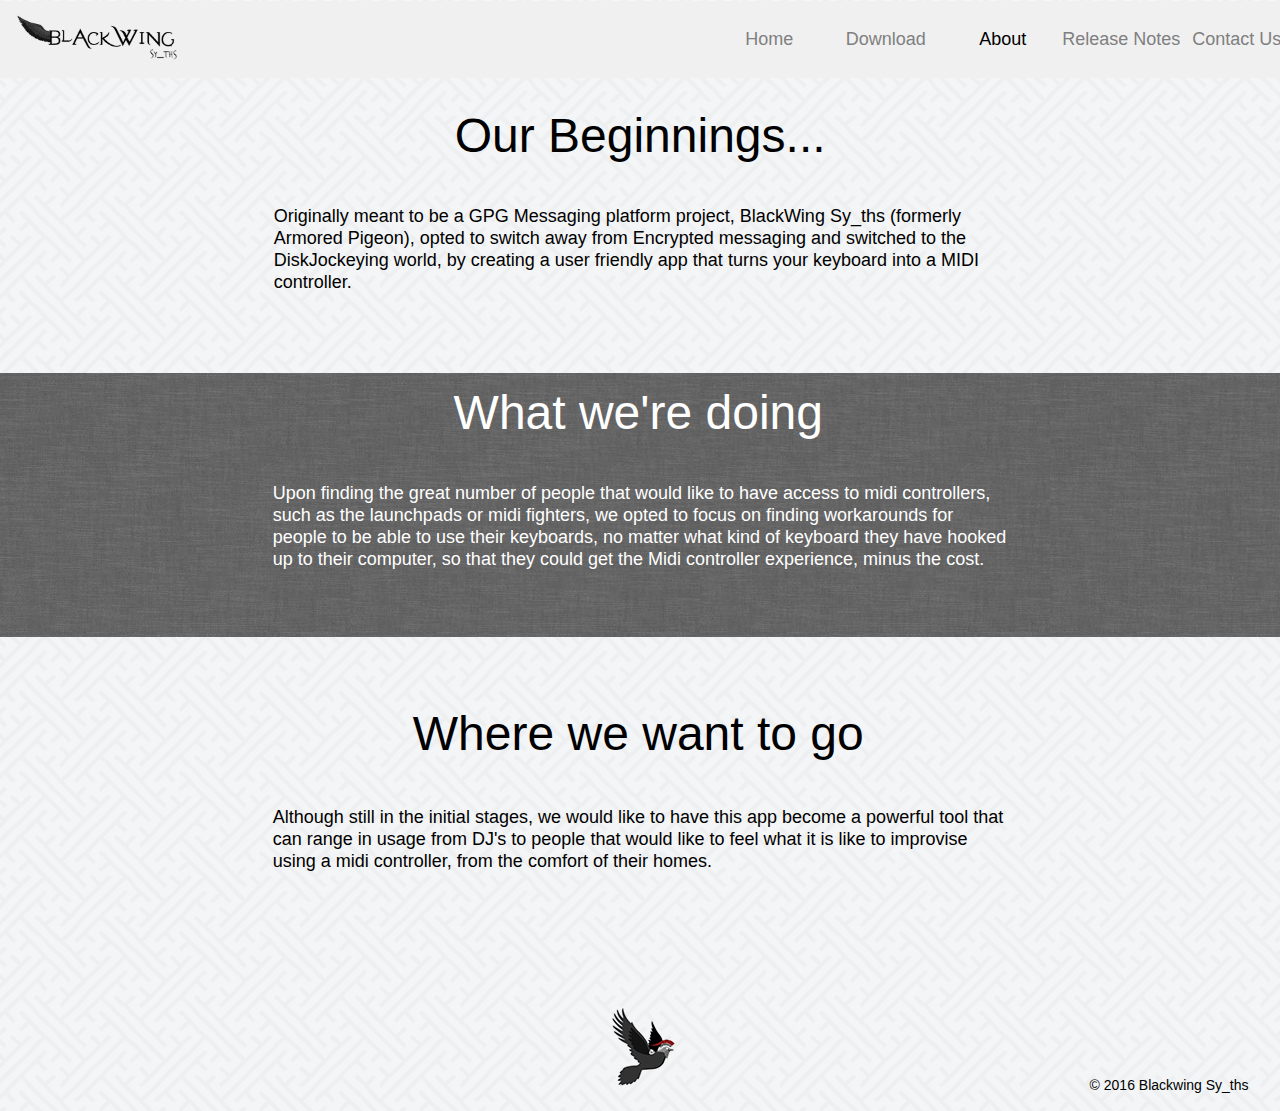
<file: about.html>
<!DOCTYPE html>
<html class="nojs html" lang="en-US">
 <head>

  <script type="text/javascript">
   if(typeof Muse == "undefined") window.Muse = {}; window.Muse.assets = {"required":["jquery-1.8.3.min.js", "museutils.js", "jquery.watch.js", "jquery.musemenu.js", "jquery.museresponsive.js", "about.css"], "outOfDate":[]};
</script>
  
  <meta http-equiv="Content-type" content="text/html;charset=UTF-8"/>
  <meta name="generator" content="2015.1.2.344"/>
  <link rel="shortcut icon" href="images/a-master-favicon.ico?123104215"/>
  <title>About</title>
  <meta name="viewport" content="width=device-width, initial-scale=1.0"/>
  <!-- CSS -->
  <link rel="stylesheet" type="text/css" href="css/site_global.css?131700929"/>
  <link rel="stylesheet" type="text/css" href="css/master_a-master.css?3960867393"/>
  <link rel="stylesheet" type="text/css" href="css/about.css?3894726782" id="pagesheet"/>
  <!-- IE-only CSS -->
  <!--[if lt IE 9]>
  <link rel="stylesheet" type="text/css" href="css/nomq_preview_master_a-master.css?321525473"/>
  <link rel="stylesheet" type="text/css" href="css/nomq_about.css?396770704" id="nomq_pagesheet"/>
  <![endif]-->
  <!-- Other scripts -->
  <script type="text/javascript">
   document.documentElement.className = document.documentElement.className.replace(/\bnojs\b/g, 'js');
var __adobewebfontsappname__ = "muse";
</script>
  <!-- JS includes -->
  <script type="text/javascript">
   document.write('\x3Cscript src="' + (document.location.protocol == 'https:' ? 'https:' : 'http:') + '//webfonts.creativecloud.com/carme:n4:default;amaranth:n4:default.js" type="text/javascript">\x3C/script>');
</script>
  <!--[if lt IE 9]>
  <script src="scripts/html5shiv.js?4241844378" type="text/javascript"></script>
  <![endif]-->
   </head>
 <body class="always_vert_scroll">

  <div class="breakpoint active" id="bp_infinity" data-min-width="1367"><!-- responsive breakpoint node -->
   <div class="clearfix borderbox" id="page"><!-- column -->
    <div class="browser_width colelem" id="u2668-bw">
     <div id="u2668"><!-- group -->
      <div class="clearfix" id="u2668_align_to_page">
       <!-- m_editable region-id="editable-static-tag-U2669-BP_infinity" template="about.html" data-type="image" data-ice-options="clickable" data-ice-editable="link" -->
       <a class="nonblock nontext clip_frame grpelem" id="u2669" href="index.html" data-href="page:U93" data-muse-uid="U2669" data-muse-type="img_frame"><!-- image --><img class="block temp_no_img_src" id="u2669_img" data-orig-src="images/600px-blackwing-syths.png" alt="" data-muse-src="images/600px-blackwing-syths.png" data-image-width="255" data-image-height="71" src="images/blank.gif"/></a>
       <!-- /m_editable -->
       <nav class="MenuBar clearfix grpelem" id="menuu2671"><!-- horizontal box -->
        <div class="MenuItemContainer clearfix grpelem" id="u2693"><!-- vertical box -->
         <!-- m_editable region-id="editable-static-tag-U2696" template="about.html" data-type="html" data-ice-options="clickable" data-ice-editable="link" -->
         <a class="nonblock nontext MenuItem MenuItemWithSubMenu clearfix colelem" id="u2696" href="index.html" data-href="page:U93" data-muse-uid="U2696"><!-- horizontal box --><!-- m_editable region-id="editable-static-tag-U2697-BP_infinity" template="about.html" data-type="html" data-ice-options="disableImageResize,link,clickable" --><div class="MenuItemLabel NoWrap clearfix grpelem" id="u2697-4" data-muse-uid="U2697" data-muse-type="txt_frame"><!-- content --><p class="shared_content" data-content-guid="u2697-4_0_content">Home</p></div><!-- /m_editable --></a>
         <!-- /m_editable -->
        </div>
        <div class="MenuItemContainer clearfix grpelem" id="u2679"><!-- vertical box -->
         <!-- m_editable region-id="editable-static-tag-U2680" template="about.html" data-type="html" data-ice-options="clickable" data-ice-editable="link" -->
         <a class="nonblock nontext MenuItem MenuItemWithSubMenu clearfix colelem" id="u2680" href="download.html" data-href="page:U361" data-muse-uid="U2680"><!-- horizontal box --><!-- m_editable region-id="editable-static-tag-U2683-BP_infinity" template="about.html" data-type="html" data-ice-options="disableImageResize,link,clickable" --><div class="MenuItemLabel NoWrap clearfix grpelem" id="u2683-4" data-muse-uid="U2683" data-muse-type="txt_frame"><!-- content --><p class="shared_content" data-content-guid="u2683-4_0_content">Download</p></div><!-- /m_editable --></a>
         <!-- /m_editable -->
        </div>
        <div class="MenuItemContainer clearfix grpelem" id="u2700"><!-- vertical box -->
         <!-- m_editable region-id="editable-static-tag-U2703" template="about.html" data-type="html" data-ice-options="clickable" data-ice-editable="link" -->
         <a class="nonblock nontext MenuItem MenuItemWithSubMenu MuseMenuActive clearfix colelem" id="u2703" href="about.html" data-href="page:U373" data-muse-uid="U2703"><!-- horizontal box --><!-- m_editable region-id="editable-static-tag-U2705-BP_infinity" template="about.html" data-type="html" data-ice-options="disableImageResize,link,clickable" --><div class="MenuItemLabel NoWrap clearfix grpelem" id="u2705-4" data-muse-uid="U2705" data-muse-type="txt_frame"><!-- content --><p class="shared_content" data-content-guid="u2705-4_0_content">About</p></div><!-- /m_editable --></a>
         <!-- /m_editable -->
        </div>
        <div class="MenuItemContainer clearfix grpelem" id="u2672"><!-- vertical box -->
         <!-- m_editable region-id="editable-static-tag-U2675" template="about.html" data-type="html" data-ice-options="clickable" data-ice-editable="link" -->
         <a class="nonblock nontext MenuItem MenuItemWithSubMenu clearfix colelem" id="u2675" href="https://github.com/soft-eng-practicum/gpg-messaging/releases" data-muse-uid="U2675"><!-- horizontal box --><!-- m_editable region-id="editable-static-tag-U2676-BP_infinity" template="about.html" data-type="html" data-ice-options="disableImageResize,link,clickable" --><div class="MenuItemLabel NoWrap clearfix grpelem" id="u2676-4" data-muse-uid="U2676" data-muse-type="txt_frame"><!-- content --><p class="shared_content" data-content-guid="u2676-4_0_content">Release Notes</p></div><!-- /m_editable --></a>
         <!-- /m_editable -->
        </div>
        <div class="MenuItemContainer clearfix grpelem" id="u2686"><!-- vertical box -->
         <!-- m_editable region-id="editable-static-tag-U2689" template="about.html" data-type="html" data-ice-options="clickable" data-ice-editable="link" -->
         <a class="nonblock nontext MenuItem MenuItemWithSubMenu clearfix colelem" id="u2689" href="https://github.com/soft-eng-practicum/BlackwingSy_ths/issues/new" data-muse-uid="U2689"><!-- horizontal box --><!-- m_editable region-id="editable-static-tag-U2692-BP_infinity" template="about.html" data-type="html" data-ice-options="disableImageResize,link,clickable" --><div class="MenuItemLabel NoWrap clearfix grpelem" id="u2692-4" data-muse-uid="U2692" data-muse-type="txt_frame"><!-- content --><p class="shared_content" data-content-guid="u2692-4_0_content">Contact Us</p></div><!-- /m_editable --></a>
         <!-- /m_editable -->
        </div>
       </nav>
      </div>
     </div>
    </div>
    <!-- m_editable region-id="editable-static-tag-U7740-BP_infinity" template="about.html" data-type="html" data-ice-options="disableImageResize,link" -->
    <div class="clearfix colelem shared_content" id="u7740-4" data-muse-uid="U7740" data-muse-type="txt_frame" data-content-guid="u7740-4_content"><!-- content -->
     <h1>Our Beginnings...</h1>
    </div>
    <!-- /m_editable -->
    <!-- m_editable region-id="editable-static-tag-U7734-BP_infinity" template="about.html" data-type="html" data-ice-options="disableImageResize,link" -->
    <div class="clearfix colelem shared_content" id="u7734-4" data-muse-uid="U7734" data-muse-type="txt_frame" data-content-guid="u7734-4_content"><!-- content -->
     <p>Originally meant to be a GPG Messaging platform project, BlackWing Sy_ths (formerly Armored Pigeon), opted to switch away from Encrypted messaging and switched to the DiskJockeying world, by creating a user friendly app that turns your keyboard into a MIDI controller.</p>
    </div>
    <!-- /m_editable -->
    <div class="browser_width colelem shared_content" id="u9867-bw" data-content-guid="u9867-bw_content">
     <div id="u9867"><!-- column -->
      <div class="clearfix" id="u9867_align_to_page">
       <!-- m_editable region-id="editable-static-tag-U9831-BP_infinity" template="about.html" data-type="html" data-ice-options="disableImageResize,link" -->
       <div class="clearfix colelem" id="u9831-4" data-muse-uid="U9831" data-muse-type="txt_frame"><!-- content -->
        <h1>What we're doing</h1>
       </div>
       <!-- /m_editable -->
       <!-- m_editable region-id="editable-static-tag-U9840-BP_infinity" template="about.html" data-type="html" data-ice-options="disableImageResize,link" -->
       <div class="clearfix colelem" id="u9840-4" data-muse-uid="U9840" data-muse-type="txt_frame"><!-- content -->
        <p>Upon finding the great number of people that would like to have access to midi controllers, such as the launchpads or midi fighters, we opted to focus on finding workarounds for people to be able to use their keyboards, no matter what kind of keyboard they have hooked up to their computer, so that they could get the Midi controller experience, minus the cost.</p>
       </div>
       <!-- /m_editable -->
      </div>
     </div>
    </div>
    <!-- m_editable region-id="editable-static-tag-U9849-BP_infinity" template="about.html" data-type="html" data-ice-options="disableImageResize,link" -->
    <div class="clearfix colelem shared_content" id="u9849-4" data-muse-uid="U9849" data-muse-type="txt_frame" data-content-guid="u9849-4_content"><!-- content -->
     <h1>Where we want to go</h1>
    </div>
    <!-- /m_editable -->
    <!-- m_editable region-id="editable-static-tag-U9858-BP_infinity" template="about.html" data-type="html" data-ice-options="disableImageResize,link" -->
    <div class="clearfix colelem shared_content" id="u9858-4" data-muse-uid="U9858" data-muse-type="txt_frame" data-content-guid="u9858-4_content"><!-- content -->
     <p>Although still in the initial stages, we would like to have this app become a powerful tool that can range in usage from DJ's to people that would like to feel what it is like to improvise using a midi controller, from the comfort of their homes.</p>
    </div>
    <!-- /m_editable -->
    <div class="verticalspacer shared_content" data-content-guid="page_14_content"></div>
    <div class="clearfix colelem shared_content" id="pu302" data-content-guid="pu302_content"><!-- group -->
     <div class="clip_frame grpelem shared_content" id="u302" data-content-guid="u302_content"><!-- image -->
      <img class="block temp_no_img_src" id="u302_img" data-orig-src="images/icon2.png" alt="" width="79" height="79" src="images/blank.gif"/>
     </div>
     <div class="clearfix grpelem shared_content" id="u247-4" data-content-guid="u247-4_content"><!-- content -->
      <p>© 2016 Blackwing Sy_ths</p>
     </div>
    </div>
   </div>
  </div>
  <div class="breakpoint" id="bp_1366" data-min-width="1025" data-max-width="1366"><!-- responsive breakpoint node -->
   <div class="clearfix borderbox temp_no_id" data-orig-id="page"><!-- column -->
    <div class="browser_width colelem temp_no_id" data-orig-id="u2668-bw">
     <div class="temp_no_id" data-orig-id="u2668"><!-- group -->
      <div class="clearfix temp_no_id" data-orig-id="u2668_align_to_page">
       <!-- m_editable region-id="editable-static-tag-U2669-BP_1366" template="about.html" data-type="image" data-ice-options="clickable" data-ice-editable="link" -->
       <a class="nonblock nontext clip_frame grpelem temp_no_id" href="index.html" data-href="page:U93" data-muse-uid="U2669" data-muse-type="img_frame" data-orig-id="u2669"><!-- image --><img class="block temp_no_id temp_no_img_src" data-orig-src="images/600px-blackwing-syths.png" alt="" data-muse-src="images/600px-blackwing-syths.png" data-image-width="181" data-image-height="51" data-orig-id="u2669_img" src="images/blank.gif"/></a>
       <!-- /m_editable -->
       <nav class="MenuBar clearfix grpelem temp_no_id" data-orig-id="menuu2671"><!-- horizontal box -->
        <div class="MenuItemContainer clearfix grpelem temp_no_id" data-orig-id="u2693"><!-- vertical box -->
         <!-- m_editable region-id="editable-static-tag-U2696" template="about.html" data-type="html" data-ice-options="clickable" data-ice-editable="link" -->
         <a class="nonblock nontext MenuItem MenuItemWithSubMenu clearfix colelem temp_no_id" href="index.html" data-href="page:U93" data-muse-uid="U2696" data-orig-id="u2696"><!-- horizontal box --><!-- m_editable region-id="editable-static-tag-U2697-BP_1366" template="about.html" data-type="html" data-ice-options="disableImageResize,link,clickable" --><div class="MenuItemLabel NoWrap clearfix grpelem temp_no_id" data-muse-uid="U2697" data-muse-type="txt_frame" data-orig-id="u2697-4"><!-- content --><span class="placeholder" data-placeholder-for="u2697-4_0_content"><!-- placeholder node --></span></div><!-- /m_editable --></a>
         <!-- /m_editable -->
        </div>
        <div class="MenuItemContainer clearfix grpelem temp_no_id" data-orig-id="u2679"><!-- vertical box -->
         <!-- m_editable region-id="editable-static-tag-U2680" template="about.html" data-type="html" data-ice-options="clickable" data-ice-editable="link" -->
         <a class="nonblock nontext MenuItem MenuItemWithSubMenu clearfix colelem temp_no_id" href="download.html" data-href="page:U361" data-muse-uid="U2680" data-orig-id="u2680"><!-- horizontal box --><!-- m_editable region-id="editable-static-tag-U2683-BP_1366" template="about.html" data-type="html" data-ice-options="disableImageResize,link,clickable" --><div class="MenuItemLabel NoWrap clearfix grpelem temp_no_id" data-muse-uid="U2683" data-muse-type="txt_frame" data-orig-id="u2683-4"><!-- content --><span class="placeholder" data-placeholder-for="u2683-4_0_content"><!-- placeholder node --></span></div><!-- /m_editable --></a>
         <!-- /m_editable -->
        </div>
        <div class="MenuItemContainer clearfix grpelem temp_no_id" data-orig-id="u2700"><!-- vertical box -->
         <!-- m_editable region-id="editable-static-tag-U2703" template="about.html" data-type="html" data-ice-options="clickable" data-ice-editable="link" -->
         <a class="nonblock nontext MenuItem MenuItemWithSubMenu MuseMenuActive clearfix colelem temp_no_id" href="about.html" data-href="page:U373" data-muse-uid="U2703" data-orig-id="u2703"><!-- horizontal box --><!-- m_editable region-id="editable-static-tag-U2705-BP_1366" template="about.html" data-type="html" data-ice-options="disableImageResize,link,clickable" --><div class="MenuItemLabel NoWrap clearfix grpelem temp_no_id" data-muse-uid="U2705" data-muse-type="txt_frame" data-orig-id="u2705-4"><!-- content --><span class="placeholder" data-placeholder-for="u2705-4_0_content"><!-- placeholder node --></span></div><!-- /m_editable --></a>
         <!-- /m_editable -->
        </div>
        <div class="MenuItemContainer clearfix grpelem temp_no_id" data-orig-id="u2672"><!-- vertical box -->
         <!-- m_editable region-id="editable-static-tag-U2675" template="about.html" data-type="html" data-ice-options="clickable" data-ice-editable="link" -->
         <a class="nonblock nontext MenuItem MenuItemWithSubMenu clearfix colelem temp_no_id" href="https://github.com/soft-eng-practicum/gpg-messaging/releases" data-muse-uid="U2675" data-orig-id="u2675"><!-- horizontal box --><!-- m_editable region-id="editable-static-tag-U2676-BP_1366" template="about.html" data-type="html" data-ice-options="disableImageResize,link,clickable" --><div class="MenuItemLabel NoWrap clearfix grpelem temp_no_id" data-muse-uid="U2676" data-muse-type="txt_frame" data-orig-id="u2676-4"><!-- content --><span class="placeholder" data-placeholder-for="u2676-4_0_content"><!-- placeholder node --></span></div><!-- /m_editable --></a>
         <!-- /m_editable -->
        </div>
        <div class="MenuItemContainer clearfix grpelem temp_no_id" data-orig-id="u2686"><!-- vertical box -->
         <!-- m_editable region-id="editable-static-tag-U2689" template="about.html" data-type="html" data-ice-options="clickable" data-ice-editable="link" -->
         <a class="nonblock nontext MenuItem MenuItemWithSubMenu clearfix colelem temp_no_id" href="https://github.com/soft-eng-practicum/BlackwingSy_ths/issues/new" data-muse-uid="U2689" data-orig-id="u2689"><!-- horizontal box --><!-- m_editable region-id="editable-static-tag-U2692-BP_1366" template="about.html" data-type="html" data-ice-options="disableImageResize,link,clickable" --><div class="MenuItemLabel NoWrap clearfix grpelem temp_no_id" data-muse-uid="U2692" data-muse-type="txt_frame" data-orig-id="u2692-4"><!-- content --><span class="placeholder" data-placeholder-for="u2692-4_0_content"><!-- placeholder node --></span></div><!-- /m_editable --></a>
         <!-- /m_editable -->
        </div>
       </nav>
      </div>
     </div>
    </div>
    <!-- m_editable region-id="editable-static-tag-U7740-BP_1366" template="about.html" data-type="html" data-ice-options="disableImageResize,link" -->
    <span class="clearfix colelem placeholder" data-placeholder-for="u7740-4_content"><!-- placeholder node --></span>
    <!-- /m_editable -->
    <!-- m_editable region-id="editable-static-tag-U7734-BP_1366" template="about.html" data-type="html" data-ice-options="disableImageResize,link" -->
    <span class="clearfix colelem placeholder" data-placeholder-for="u7734-4_content"><!-- placeholder node --></span>
    <!-- /m_editable -->
    <span class="browser_width colelem placeholder" data-placeholder-for="u9867-bw_content"><!-- placeholder node --></span>
    <!-- m_editable region-id="editable-static-tag-U9849-BP_1366" template="about.html" data-type="html" data-ice-options="disableImageResize,link" -->
    <span class="clearfix colelem placeholder" data-placeholder-for="u9849-4_content"><!-- placeholder node --></span>
    <!-- /m_editable -->
    <!-- m_editable region-id="editable-static-tag-U9858-BP_1366" template="about.html" data-type="html" data-ice-options="disableImageResize,link" -->
    <span class="clearfix colelem placeholder" data-placeholder-for="u9858-4_content"><!-- placeholder node --></span>
    <!-- /m_editable -->
    <span class="verticalspacer placeholder" data-placeholder-for="page_14_content"><!-- placeholder node --></span>
    <span class="clearfix colelem placeholder" data-placeholder-for="pu302_content"><!-- placeholder node --></span>
   </div>
  </div>
  <div class="breakpoint" id="bp_1024" data-min-width="961" data-max-width="1024"><!-- responsive breakpoint node -->
   <div class="clearfix borderbox temp_no_id" data-orig-id="page"><!-- column -->
    <div class="browser_width colelem temp_no_id" data-orig-id="u2668-bw">
     <div class="temp_no_id" data-orig-id="u2668"><!-- group -->
      <div class="clearfix temp_no_id" data-orig-id="u2668_align_to_page">
       <!-- m_editable region-id="editable-static-tag-U2669-BP_1024" template="about.html" data-type="image" data-ice-options="clickable" data-ice-editable="link" -->
       <a class="nonblock nontext clip_frame grpelem temp_no_id" href="index.html" data-href="page:U93" data-muse-uid="U2669" data-muse-type="img_frame" data-orig-id="u2669"><!-- image --><img class="block temp_no_id temp_no_img_src" data-orig-src="images/600px-blackwing-syths.png" alt="" data-muse-src="images/600px-blackwing-syths.png" data-image-width="136" data-image-height="38" data-orig-id="u2669_img" src="images/blank.gif"/></a>
       <!-- /m_editable -->
       <nav class="MenuBar clearfix grpelem temp_no_id" data-orig-id="menuu2671"><!-- horizontal box -->
        <div class="MenuItemContainer clearfix grpelem temp_no_id" data-orig-id="u2693"><!-- vertical box -->
         <!-- m_editable region-id="editable-static-tag-U2696" template="about.html" data-type="html" data-ice-options="clickable" data-ice-editable="link" -->
         <a class="nonblock nontext MenuItem MenuItemWithSubMenu clearfix colelem temp_no_id" href="index.html" data-href="page:U93" data-muse-uid="U2696" data-orig-id="u2696"><!-- horizontal box --><!-- m_editable region-id="editable-static-tag-U2697-BP_1024" template="about.html" data-type="html" data-ice-options="disableImageResize,link,clickable" --><div class="MenuItemLabel NoWrap clearfix grpelem temp_no_id" data-muse-uid="U2697" data-muse-type="txt_frame" data-orig-id="u2697-4"><!-- content --><span class="placeholder" data-placeholder-for="u2697-4_0_content"><!-- placeholder node --></span></div><!-- /m_editable --></a>
         <!-- /m_editable -->
        </div>
        <div class="MenuItemContainer clearfix grpelem temp_no_id" data-orig-id="u2679"><!-- vertical box -->
         <!-- m_editable region-id="editable-static-tag-U2680" template="about.html" data-type="html" data-ice-options="clickable" data-ice-editable="link" -->
         <a class="nonblock nontext MenuItem MenuItemWithSubMenu clearfix colelem temp_no_id" href="download.html" data-href="page:U361" data-muse-uid="U2680" data-orig-id="u2680"><!-- horizontal box --><!-- m_editable region-id="editable-static-tag-U2683-BP_1024" template="about.html" data-type="html" data-ice-options="disableImageResize,link,clickable" --><div class="MenuItemLabel NoWrap clearfix grpelem temp_no_id" data-muse-uid="U2683" data-muse-type="txt_frame" data-orig-id="u2683-4"><!-- content --><span class="placeholder" data-placeholder-for="u2683-4_0_content"><!-- placeholder node --></span></div><!-- /m_editable --></a>
         <!-- /m_editable -->
        </div>
        <div class="MenuItemContainer clearfix grpelem temp_no_id" data-orig-id="u2700"><!-- vertical box -->
         <!-- m_editable region-id="editable-static-tag-U2703" template="about.html" data-type="html" data-ice-options="clickable" data-ice-editable="link" -->
         <a class="nonblock nontext MenuItem MenuItemWithSubMenu MuseMenuActive clearfix colelem temp_no_id" href="about.html" data-href="page:U373" data-muse-uid="U2703" data-orig-id="u2703"><!-- horizontal box --><!-- m_editable region-id="editable-static-tag-U2705-BP_1024" template="about.html" data-type="html" data-ice-options="disableImageResize,link,clickable" --><div class="MenuItemLabel NoWrap clearfix grpelem temp_no_id" data-muse-uid="U2705" data-muse-type="txt_frame" data-orig-id="u2705-4"><!-- content --><span class="placeholder" data-placeholder-for="u2705-4_0_content"><!-- placeholder node --></span></div><!-- /m_editable --></a>
         <!-- /m_editable -->
        </div>
        <div class="MenuItemContainer clearfix grpelem temp_no_id" data-orig-id="u2672"><!-- vertical box -->
         <!-- m_editable region-id="editable-static-tag-U2675" template="about.html" data-type="html" data-ice-options="clickable" data-ice-editable="link" -->
         <a class="nonblock nontext MenuItem MenuItemWithSubMenu clearfix colelem temp_no_id" href="https://github.com/soft-eng-practicum/gpg-messaging/releases" data-muse-uid="U2675" data-orig-id="u2675"><!-- horizontal box --><!-- m_editable region-id="editable-static-tag-U2676-BP_1024" template="about.html" data-type="html" data-ice-options="disableImageResize,link,clickable" --><div class="MenuItemLabel NoWrap clearfix grpelem temp_no_id" data-muse-uid="U2676" data-muse-type="txt_frame" data-orig-id="u2676-4"><!-- content --><span class="placeholder" data-placeholder-for="u2676-4_0_content"><!-- placeholder node --></span></div><!-- /m_editable --></a>
         <!-- /m_editable -->
        </div>
        <div class="MenuItemContainer clearfix grpelem temp_no_id" data-orig-id="u2686"><!-- vertical box -->
         <!-- m_editable region-id="editable-static-tag-U2689" template="about.html" data-type="html" data-ice-options="clickable" data-ice-editable="link" -->
         <a class="nonblock nontext MenuItem MenuItemWithSubMenu clearfix colelem temp_no_id" href="https://github.com/soft-eng-practicum/BlackwingSy_ths/issues/new" data-muse-uid="U2689" data-orig-id="u2689"><!-- horizontal box --><!-- m_editable region-id="editable-static-tag-U2692-BP_1024" template="about.html" data-type="html" data-ice-options="disableImageResize,link,clickable" --><div class="MenuItemLabel NoWrap clearfix grpelem temp_no_id" data-muse-uid="U2692" data-muse-type="txt_frame" data-orig-id="u2692-4"><!-- content --><span class="placeholder" data-placeholder-for="u2692-4_0_content"><!-- placeholder node --></span></div><!-- /m_editable --></a>
         <!-- /m_editable -->
        </div>
       </nav>
      </div>
     </div>
    </div>
    <!-- m_editable region-id="editable-static-tag-U7740-BP_1024" template="about.html" data-type="html" data-ice-options="disableImageResize,link" -->
    <span class="clearfix colelem placeholder" data-placeholder-for="u7740-4_content"><!-- placeholder node --></span>
    <!-- /m_editable -->
    <!-- m_editable region-id="editable-static-tag-U7734-BP_1024" template="about.html" data-type="html" data-ice-options="disableImageResize,link" -->
    <span class="clearfix colelem placeholder" data-placeholder-for="u7734-4_content"><!-- placeholder node --></span>
    <!-- /m_editable -->
    <span class="browser_width colelem placeholder" data-placeholder-for="u9867-bw_content"><!-- placeholder node --></span>
    <!-- m_editable region-id="editable-static-tag-U9849-BP_1024" template="about.html" data-type="html" data-ice-options="disableImageResize,link" -->
    <span class="clearfix colelem placeholder" data-placeholder-for="u9849-4_content"><!-- placeholder node --></span>
    <!-- /m_editable -->
    <!-- m_editable region-id="editable-static-tag-U9858-BP_1024" template="about.html" data-type="html" data-ice-options="disableImageResize,link" -->
    <span class="clearfix colelem placeholder" data-placeholder-for="u9858-4_content"><!-- placeholder node --></span>
    <!-- /m_editable -->
    <span class="verticalspacer placeholder" data-placeholder-for="page_14_content"><!-- placeholder node --></span>
    <span class="clearfix colelem placeholder" data-placeholder-for="pu302_content"><!-- placeholder node --></span>
   </div>
  </div>
  <div class="breakpoint" id="bp_960" data-min-width="684" data-max-width="960"><!-- responsive breakpoint node -->
   <div class="clearfix borderbox temp_no_id" data-orig-id="page"><!-- column -->
    <div class="browser_width colelem temp_no_id" data-orig-id="u2668-bw">
     <div class="temp_no_id" data-orig-id="u2668"><!-- group -->
      <div class="clearfix temp_no_id" data-orig-id="u2668_align_to_page">
       <!-- m_editable region-id="editable-static-tag-U2669-BP_960" template="about.html" data-type="image" data-ice-options="clickable" data-ice-editable="link" -->
       <a class="nonblock nontext clip_frame grpelem temp_no_id" href="index.html" data-href="page:U93" data-muse-uid="U2669" data-muse-type="img_frame" data-orig-id="u2669"><!-- image --><img class="block temp_no_id temp_no_img_src" data-orig-src="images/600px-blackwing-syths.png" alt="" data-muse-src="images/600px-blackwing-syths.png" data-image-width="128" data-image-height="36" data-orig-id="u2669_img" src="images/blank.gif"/></a>
       <!-- /m_editable -->
       <nav class="MenuBar clearfix grpelem temp_no_id" data-orig-id="menuu2671"><!-- horizontal box -->
        <div class="MenuItemContainer clearfix grpelem temp_no_id" data-orig-id="u2693"><!-- vertical box -->
         <!-- m_editable region-id="editable-static-tag-U2696" template="about.html" data-type="html" data-ice-options="clickable" data-ice-editable="link" -->
         <a class="nonblock nontext MenuItem MenuItemWithSubMenu clearfix colelem temp_no_id" href="index.html" data-href="page:U93" data-muse-uid="U2696" data-orig-id="u2696"><!-- horizontal box --><!-- m_editable region-id="editable-static-tag-U2697-BP_960" template="about.html" data-type="html" data-ice-options="disableImageResize,link,clickable" --><div class="MenuItemLabel NoWrap clearfix grpelem temp_no_id" data-muse-uid="U2697" data-muse-type="txt_frame" data-orig-id="u2697-4"><!-- content --><span class="placeholder" data-placeholder-for="u2697-4_0_content"><!-- placeholder node --></span></div><!-- /m_editable --></a>
         <!-- /m_editable -->
        </div>
        <div class="MenuItemContainer clearfix grpelem temp_no_id" data-orig-id="u2679"><!-- vertical box -->
         <!-- m_editable region-id="editable-static-tag-U2680" template="about.html" data-type="html" data-ice-options="clickable" data-ice-editable="link" -->
         <a class="nonblock nontext MenuItem MenuItemWithSubMenu clearfix colelem temp_no_id" href="download.html" data-href="page:U361" data-muse-uid="U2680" data-orig-id="u2680"><!-- horizontal box --><!-- m_editable region-id="editable-static-tag-U2683-BP_960" template="about.html" data-type="html" data-ice-options="disableImageResize,link,clickable" --><div class="MenuItemLabel NoWrap clearfix grpelem temp_no_id" data-muse-uid="U2683" data-muse-type="txt_frame" data-orig-id="u2683-4"><!-- content --><span class="placeholder" data-placeholder-for="u2683-4_0_content"><!-- placeholder node --></span></div><!-- /m_editable --></a>
         <!-- /m_editable -->
        </div>
        <div class="MenuItemContainer clearfix grpelem temp_no_id" data-orig-id="u2700"><!-- vertical box -->
         <!-- m_editable region-id="editable-static-tag-U2703" template="about.html" data-type="html" data-ice-options="clickable" data-ice-editable="link" -->
         <a class="nonblock nontext MenuItem MenuItemWithSubMenu MuseMenuActive clearfix colelem temp_no_id" href="about.html" data-href="page:U373" data-muse-uid="U2703" data-orig-id="u2703"><!-- horizontal box --><!-- m_editable region-id="editable-static-tag-U2705-BP_960" template="about.html" data-type="html" data-ice-options="disableImageResize,link,clickable" --><div class="MenuItemLabel NoWrap clearfix grpelem temp_no_id" data-muse-uid="U2705" data-muse-type="txt_frame" data-orig-id="u2705-4"><!-- content --><span class="placeholder" data-placeholder-for="u2705-4_0_content"><!-- placeholder node --></span></div><!-- /m_editable --></a>
         <!-- /m_editable -->
        </div>
        <div class="MenuItemContainer clearfix grpelem temp_no_id" data-orig-id="u2672"><!-- vertical box -->
         <!-- m_editable region-id="editable-static-tag-U2675" template="about.html" data-type="html" data-ice-options="clickable" data-ice-editable="link" -->
         <a class="nonblock nontext MenuItem MenuItemWithSubMenu clearfix colelem temp_no_id" href="https://github.com/soft-eng-practicum/gpg-messaging/releases" data-muse-uid="U2675" data-orig-id="u2675"><!-- horizontal box --><!-- m_editable region-id="editable-static-tag-U2676-BP_960" template="about.html" data-type="html" data-ice-options="disableImageResize,link,clickable" --><div class="MenuItemLabel NoWrap clearfix grpelem temp_no_id" data-muse-uid="U2676" data-muse-type="txt_frame" data-orig-id="u2676-4"><!-- content --><span class="placeholder" data-placeholder-for="u2676-4_0_content"><!-- placeholder node --></span></div><!-- /m_editable --></a>
         <!-- /m_editable -->
        </div>
        <div class="MenuItemContainer clearfix grpelem temp_no_id" data-orig-id="u2686"><!-- vertical box -->
         <!-- m_editable region-id="editable-static-tag-U2689" template="about.html" data-type="html" data-ice-options="clickable" data-ice-editable="link" -->
         <a class="nonblock nontext MenuItem MenuItemWithSubMenu clearfix colelem temp_no_id" href="https://github.com/soft-eng-practicum/BlackwingSy_ths/issues/new" data-muse-uid="U2689" data-orig-id="u2689"><!-- horizontal box --><!-- m_editable region-id="editable-static-tag-U2692-BP_960" template="about.html" data-type="html" data-ice-options="disableImageResize,link,clickable" --><div class="MenuItemLabel NoWrap clearfix grpelem temp_no_id" data-muse-uid="U2692" data-muse-type="txt_frame" data-orig-id="u2692-4"><!-- content --><span class="placeholder" data-placeholder-for="u2692-4_0_content"><!-- placeholder node --></span></div><!-- /m_editable --></a>
         <!-- /m_editable -->
        </div>
       </nav>
      </div>
     </div>
    </div>
    <!-- m_editable region-id="editable-static-tag-U7740-BP_960" template="about.html" data-type="html" data-ice-options="disableImageResize,link" -->
    <span class="clearfix colelem placeholder" data-placeholder-for="u7740-4_content"><!-- placeholder node --></span>
    <!-- /m_editable -->
    <!-- m_editable region-id="editable-static-tag-U7734-BP_960" template="about.html" data-type="html" data-ice-options="disableImageResize,link" -->
    <span class="clearfix colelem placeholder" data-placeholder-for="u7734-4_content"><!-- placeholder node --></span>
    <!-- /m_editable -->
    <span class="browser_width colelem placeholder" data-placeholder-for="u9867-bw_content"><!-- placeholder node --></span>
    <!-- m_editable region-id="editable-static-tag-U9849-BP_960" template="about.html" data-type="html" data-ice-options="disableImageResize,link" -->
    <span class="clearfix colelem placeholder" data-placeholder-for="u9849-4_content"><!-- placeholder node --></span>
    <!-- /m_editable -->
    <!-- m_editable region-id="editable-static-tag-U9858-BP_960" template="about.html" data-type="html" data-ice-options="disableImageResize,link" -->
    <span class="clearfix colelem placeholder" data-placeholder-for="u9858-4_content"><!-- placeholder node --></span>
    <!-- /m_editable -->
    <span class="verticalspacer placeholder" data-placeholder-for="page_14_content"><!-- placeholder node --></span>
    <span class="clearfix colelem placeholder" data-placeholder-for="pu302_content"><!-- placeholder node --></span>
   </div>
  </div>
  <div class="breakpoint" id="bp_683" data-min-width="613" data-max-width="683"><!-- responsive breakpoint node -->
   <div class="clearfix borderbox temp_no_id" data-orig-id="page"><!-- column -->
    <div class="browser_width colelem temp_no_id" data-orig-id="u2668-bw">
     <div class="temp_no_id" data-orig-id="u2668"><!-- column -->
      <div class="clearfix temp_no_id" data-orig-id="u2668_align_to_page">
       <div class="position_content" id="u2668_position_content">
        <!-- m_editable region-id="editable-static-tag-U2669-BP_683" template="about.html" data-type="image" data-ice-options="clickable" data-ice-editable="link" -->
        <a class="nonblock nontext clip_frame colelem temp_no_id shared_content" href="index.html" data-href="page:U93" data-muse-uid="U2669" data-muse-type="img_frame" data-orig-id="u2669" data-content-guid="u2669_content"><!-- image --><img class="block temp_no_id temp_no_img_src" data-orig-src="images/600px-blackwing-syths.png" alt="" data-muse-src="images/600px-blackwing-syths.png" data-image-width="175" data-image-height="49" data-orig-id="u2669_img" src="images/blank.gif"/></a>
        <!-- /m_editable -->
        <nav class="MenuBar clearfix colelem temp_no_id" data-orig-id="menuu2671"><!-- horizontal box -->
         <div class="MenuItemContainer clearfix grpelem temp_no_id" data-orig-id="u2693"><!-- vertical box -->
          <!-- m_editable region-id="editable-static-tag-U2696" template="about.html" data-type="html" data-ice-options="clickable" data-ice-editable="link" -->
          <a class="nonblock nontext MenuItem MenuItemWithSubMenu clearfix colelem temp_no_id" href="index.html" data-href="page:U93" data-muse-uid="U2696" data-orig-id="u2696"><!-- horizontal box --><!-- m_editable region-id="editable-static-tag-U2697-BP_683" template="about.html" data-type="html" data-ice-options="disableImageResize,link,clickable" --><div class="MenuItemLabel NoWrap clearfix grpelem temp_no_id" data-muse-uid="U2697" data-muse-type="txt_frame" data-orig-id="u2697-4"><!-- content --><span class="placeholder" data-placeholder-for="u2697-4_0_content"><!-- placeholder node --></span></div><!-- /m_editable --></a>
          <!-- /m_editable -->
         </div>
         <div class="MenuItemContainer clearfix grpelem temp_no_id" data-orig-id="u2679"><!-- vertical box -->
          <!-- m_editable region-id="editable-static-tag-U2680" template="about.html" data-type="html" data-ice-options="clickable" data-ice-editable="link" -->
          <a class="nonblock nontext MenuItem MenuItemWithSubMenu clearfix colelem temp_no_id" href="download.html" data-href="page:U361" data-muse-uid="U2680" data-orig-id="u2680"><!-- horizontal box --><!-- m_editable region-id="editable-static-tag-U2683-BP_683" template="about.html" data-type="html" data-ice-options="disableImageResize,link,clickable" --><div class="MenuItemLabel NoWrap clearfix grpelem temp_no_id" data-muse-uid="U2683" data-muse-type="txt_frame" data-orig-id="u2683-4"><!-- content --><span class="placeholder" data-placeholder-for="u2683-4_0_content"><!-- placeholder node --></span></div><!-- /m_editable --></a>
          <!-- /m_editable -->
         </div>
         <div class="MenuItemContainer clearfix grpelem temp_no_id" data-orig-id="u2700"><!-- vertical box -->
          <!-- m_editable region-id="editable-static-tag-U2703" template="about.html" data-type="html" data-ice-options="clickable" data-ice-editable="link" -->
          <a class="nonblock nontext MenuItem MenuItemWithSubMenu MuseMenuActive clearfix colelem temp_no_id" href="about.html" data-href="page:U373" data-muse-uid="U2703" data-orig-id="u2703"><!-- horizontal box --><!-- m_editable region-id="editable-static-tag-U2705-BP_683" template="about.html" data-type="html" data-ice-options="disableImageResize,link,clickable" --><div class="MenuItemLabel NoWrap clearfix grpelem temp_no_id" data-muse-uid="U2705" data-muse-type="txt_frame" data-orig-id="u2705-4"><!-- content --><span class="placeholder" data-placeholder-for="u2705-4_0_content"><!-- placeholder node --></span></div><!-- /m_editable --></a>
          <!-- /m_editable -->
         </div>
         <div class="MenuItemContainer clearfix grpelem temp_no_id" data-orig-id="u2672"><!-- vertical box -->
          <!-- m_editable region-id="editable-static-tag-U2675" template="about.html" data-type="html" data-ice-options="clickable" data-ice-editable="link" -->
          <a class="nonblock nontext MenuItem MenuItemWithSubMenu clearfix colelem temp_no_id" href="https://github.com/soft-eng-practicum/gpg-messaging/releases" data-muse-uid="U2675" data-orig-id="u2675"><!-- horizontal box --><!-- m_editable region-id="editable-static-tag-U2676-BP_683" template="about.html" data-type="html" data-ice-options="disableImageResize,link,clickable" --><div class="MenuItemLabel NoWrap clearfix grpelem temp_no_id" data-muse-uid="U2676" data-muse-type="txt_frame" data-orig-id="u2676-4"><!-- content --><span class="placeholder" data-placeholder-for="u2676-4_0_content"><!-- placeholder node --></span></div><!-- /m_editable --></a>
          <!-- /m_editable -->
         </div>
         <div class="MenuItemContainer clearfix grpelem temp_no_id" data-orig-id="u2686"><!-- vertical box -->
          <!-- m_editable region-id="editable-static-tag-U2689" template="about.html" data-type="html" data-ice-options="clickable" data-ice-editable="link" -->
          <a class="nonblock nontext MenuItem MenuItemWithSubMenu clearfix colelem temp_no_id" href="https://github.com/soft-eng-practicum/BlackwingSy_ths/issues/new" data-muse-uid="U2689" data-orig-id="u2689"><!-- horizontal box --><!-- m_editable region-id="editable-static-tag-U2692-BP_683" template="about.html" data-type="html" data-ice-options="disableImageResize,link,clickable" --><div class="MenuItemLabel NoWrap clearfix grpelem temp_no_id" data-muse-uid="U2692" data-muse-type="txt_frame" data-orig-id="u2692-4"><!-- content --><span class="placeholder" data-placeholder-for="u2692-4_0_content"><!-- placeholder node --></span></div><!-- /m_editable --></a>
          <!-- /m_editable -->
         </div>
        </nav>
       </div>
      </div>
     </div>
    </div>
    <!-- m_editable region-id="editable-static-tag-U7740-BP_683" template="about.html" data-type="html" data-ice-options="disableImageResize,link" -->
    <span class="clearfix colelem placeholder" data-placeholder-for="u7740-4_content"><!-- placeholder node --></span>
    <!-- /m_editable -->
    <!-- m_editable region-id="editable-static-tag-U7734-BP_683" template="about.html" data-type="html" data-ice-options="disableImageResize,link" -->
    <span class="clearfix colelem placeholder" data-placeholder-for="u7734-4_content"><!-- placeholder node --></span>
    <!-- /m_editable -->
    <span class="browser_width colelem placeholder" data-placeholder-for="u9867-bw_content"><!-- placeholder node --></span>
    <!-- m_editable region-id="editable-static-tag-U9849-BP_683" template="about.html" data-type="html" data-ice-options="disableImageResize,link" -->
    <span class="clearfix colelem placeholder" data-placeholder-for="u9849-4_content"><!-- placeholder node --></span>
    <!-- /m_editable -->
    <!-- m_editable region-id="editable-static-tag-U9858-BP_683" template="about.html" data-type="html" data-ice-options="disableImageResize,link" -->
    <span class="clearfix colelem placeholder" data-placeholder-for="u9858-4_content"><!-- placeholder node --></span>
    <!-- /m_editable -->
    <span class="verticalspacer placeholder" data-placeholder-for="page_14_content"><!-- placeholder node --></span>
    <span class="clip_frame colelem placeholder" data-placeholder-for="u302_content"><!-- placeholder node --></span>
    <span class="clearfix colelem placeholder" data-placeholder-for="u247-4_content"><!-- placeholder node --></span>
   </div>
  </div>
  <div class="breakpoint" id="bp_612" data-min-width="361" data-max-width="612"><!-- responsive breakpoint node -->
   <div class="clearfix borderbox temp_no_id" data-orig-id="page"><!-- column -->
    <div class="browser_width colelem temp_no_id" data-orig-id="u2668-bw">
     <div class="temp_no_id" data-orig-id="u2668"><!-- group -->
      <div class="clearfix temp_no_id" data-orig-id="u2668_align_to_page">
       <!-- m_editable region-id="editable-static-tag-U2669-BP_612" template="about.html" data-type="image" data-ice-options="clickable" data-ice-editable="link" -->
       <span class="nonblock nontext clip_frame grpelem placeholder" data-placeholder-for="u2669_content"><!-- placeholder node --></span>
       <!-- /m_editable -->
       <nav class="MenuBar clearfix grpelem temp_no_id" data-orig-id="menuu2671"><!-- horizontal box -->
        <div class="MenuItemContainer clearfix grpelem temp_no_id" data-orig-id="u2693"><!-- vertical box -->
         <!-- m_editable region-id="editable-static-tag-U2696" template="about.html" data-type="html" data-ice-options="clickable" data-ice-editable="link" -->
         <a class="nonblock nontext MenuItem MenuItemWithSubMenu clearfix colelem temp_no_id" href="index.html" data-href="page:U93" data-muse-uid="U2696" data-orig-id="u2696"><!-- horizontal box --><!-- m_editable region-id="editable-static-tag-U2697-BP_612" template="about.html" data-type="html" data-ice-options="disableImageResize,link,clickable" --><div class="MenuItemLabel NoWrap clearfix grpelem temp_no_id" data-muse-uid="U2697" data-muse-type="txt_frame" data-orig-id="u2697-4"><!-- content --><span class="placeholder" data-placeholder-for="u2697-4_0_content"><!-- placeholder node --></span></div><!-- /m_editable --></a>
         <!-- /m_editable -->
        </div>
        <div class="MenuItemContainer clearfix grpelem temp_no_id" data-orig-id="u2679"><!-- vertical box -->
         <!-- m_editable region-id="editable-static-tag-U2680" template="about.html" data-type="html" data-ice-options="clickable" data-ice-editable="link" -->
         <a class="nonblock nontext MenuItem MenuItemWithSubMenu clearfix colelem temp_no_id" href="download.html" data-href="page:U361" data-muse-uid="U2680" data-orig-id="u2680"><!-- horizontal box --><!-- m_editable region-id="editable-static-tag-U2683-BP_612" template="about.html" data-type="html" data-ice-options="disableImageResize,link,clickable" --><div class="MenuItemLabel NoWrap clearfix grpelem temp_no_id" data-muse-uid="U2683" data-muse-type="txt_frame" data-orig-id="u2683-4"><!-- content --><span class="placeholder" data-placeholder-for="u2683-4_0_content"><!-- placeholder node --></span></div><!-- /m_editable --></a>
         <!-- /m_editable -->
        </div>
        <div class="MenuItemContainer clearfix grpelem temp_no_id" data-orig-id="u2700"><!-- vertical box -->
         <!-- m_editable region-id="editable-static-tag-U2703" template="about.html" data-type="html" data-ice-options="clickable" data-ice-editable="link" -->
         <a class="nonblock nontext MenuItem MenuItemWithSubMenu MuseMenuActive clearfix colelem temp_no_id" href="about.html" data-href="page:U373" data-muse-uid="U2703" data-orig-id="u2703"><!-- horizontal box --><!-- m_editable region-id="editable-static-tag-U2705-BP_612" template="about.html" data-type="html" data-ice-options="disableImageResize,link,clickable" --><div class="MenuItemLabel NoWrap clearfix grpelem temp_no_id" data-muse-uid="U2705" data-muse-type="txt_frame" data-orig-id="u2705-4"><!-- content --><span class="placeholder" data-placeholder-for="u2705-4_0_content"><!-- placeholder node --></span></div><!-- /m_editable --></a>
         <!-- /m_editable -->
        </div>
        <div class="MenuItemContainer clearfix grpelem temp_no_id" data-orig-id="u2672"><!-- vertical box -->
         <!-- m_editable region-id="editable-static-tag-U2675" template="about.html" data-type="html" data-ice-options="clickable" data-ice-editable="link" -->
         <a class="nonblock nontext MenuItem MenuItemWithSubMenu clearfix colelem temp_no_id" href="https://github.com/soft-eng-practicum/gpg-messaging/releases" data-muse-uid="U2675" data-orig-id="u2675"><!-- horizontal box --><!-- m_editable region-id="editable-static-tag-U2676-BP_612" template="about.html" data-type="html" data-ice-options="disableImageResize,link,clickable" --><div class="MenuItemLabel NoWrap clearfix grpelem temp_no_id" data-muse-uid="U2676" data-muse-type="txt_frame" data-orig-id="u2676-4"><!-- content --><span class="placeholder" data-placeholder-for="u2676-4_0_content"><!-- placeholder node --></span></div><!-- /m_editable --></a>
         <!-- /m_editable -->
        </div>
        <div class="MenuItemContainer clearfix grpelem temp_no_id" data-orig-id="u2686"><!-- vertical box -->
         <!-- m_editable region-id="editable-static-tag-U2689" template="about.html" data-type="html" data-ice-options="clickable" data-ice-editable="link" -->
         <a class="nonblock nontext MenuItem MenuItemWithSubMenu clearfix colelem temp_no_id" href="https://github.com/soft-eng-practicum/BlackwingSy_ths/issues/new" data-muse-uid="U2689" data-orig-id="u2689"><!-- horizontal box --><!-- m_editable region-id="editable-static-tag-U2692-BP_612" template="about.html" data-type="html" data-ice-options="disableImageResize,link,clickable" --><div class="MenuItemLabel NoWrap clearfix grpelem temp_no_id" data-muse-uid="U2692" data-muse-type="txt_frame" data-orig-id="u2692-4"><!-- content --><span class="placeholder" data-placeholder-for="u2692-4_0_content"><!-- placeholder node --></span></div><!-- /m_editable --></a>
         <!-- /m_editable -->
        </div>
       </nav>
      </div>
     </div>
    </div>
    <!-- m_editable region-id="editable-static-tag-U7740-BP_612" template="about.html" data-type="html" data-ice-options="disableImageResize,link" -->
    <span class="clearfix colelem placeholder" data-placeholder-for="u7740-4_content"><!-- placeholder node --></span>
    <!-- /m_editable -->
    <!-- m_editable region-id="editable-static-tag-U7734-BP_612" template="about.html" data-type="html" data-ice-options="disableImageResize,link" -->
    <span class="clearfix colelem placeholder" data-placeholder-for="u7734-4_content"><!-- placeholder node --></span>
    <!-- /m_editable -->
    <span class="browser_width colelem placeholder" data-placeholder-for="u9867-bw_content"><!-- placeholder node --></span>
    <!-- m_editable region-id="editable-static-tag-U9849-BP_612" template="about.html" data-type="html" data-ice-options="disableImageResize,link" -->
    <span class="clearfix colelem placeholder" data-placeholder-for="u9849-4_content"><!-- placeholder node --></span>
    <!-- /m_editable -->
    <!-- m_editable region-id="editable-static-tag-U9858-BP_612" template="about.html" data-type="html" data-ice-options="disableImageResize,link" -->
    <span class="clearfix colelem placeholder" data-placeholder-for="u9858-4_content"><!-- placeholder node --></span>
    <!-- /m_editable -->
    <span class="verticalspacer placeholder" data-placeholder-for="page_14_content"><!-- placeholder node --></span>
    <span class="clearfix colelem placeholder" data-placeholder-for="pu302_content"><!-- placeholder node --></span>
   </div>
  </div>
  <div class="breakpoint" id="bp_360" data-max-width="360"><!-- responsive breakpoint node -->
   <div class="clearfix borderbox temp_no_id" data-orig-id="page"><!-- column -->
    <div class="browser_width colelem temp_no_id" data-orig-id="u2668-bw">
     <div class="temp_no_id" data-orig-id="u2668"><!-- column -->
      <div class="clearfix temp_no_id" data-orig-id="u2668_align_to_page">
       <div class="position_content temp_no_id" data-orig-id="u2668_position_content">
        <!-- m_editable region-id="editable-static-tag-U2669-BP_360" template="about.html" data-type="image" data-ice-options="clickable" data-ice-editable="link" -->
        <a class="nonblock nontext clip_frame colelem temp_no_id" href="index.html" data-href="page:U93" data-muse-uid="U2669" data-muse-type="img_frame" data-orig-id="u2669"><!-- image --><img class="block temp_no_id temp_no_img_src" data-orig-src="images/600px-blackwing-syths.png" alt="" data-muse-src="images/600px-blackwing-syths.png" data-image-width="160" data-image-height="45" data-orig-id="u2669_img" src="images/blank.gif"/></a>
        <!-- /m_editable -->
        <nav class="MenuBar clearfix colelem" id="menuu8017"><!-- horizontal box -->
         <div class="MenuItemContainer clearfix grpelem" id="u8032"><!-- vertical box -->
          <!-- m_editable region-id="editable-static-tag-U8033" template="about.html" data-type="html" data-ice-options="clickable" data-ice-editable="link" -->
          <a class="nonblock nontext MenuItem MenuItemWithSubMenu clearfix colelem" id="u8033" href="index.html" data-href="page:U93" data-muse-uid="U8033"><!-- horizontal box --><!-- m_editable region-id="editable-static-tag-U8035-BP_360" template="about.html" data-type="html" data-ice-options="disableImageResize,link,clickable" --><div class="MenuItemLabel NoWrap clearfix grpelem" id="u8035-4" data-muse-uid="U8035" data-muse-type="txt_frame"><!-- content --><p>Home</p></div><!-- /m_editable --></a>
          <!-- /m_editable -->
         </div>
         <div class="MenuItemContainer clearfix grpelem" id="u8046"><!-- vertical box -->
          <!-- m_editable region-id="editable-static-tag-U8047" template="about.html" data-type="html" data-ice-options="clickable" data-ice-editable="link" -->
          <a class="nonblock nontext MenuItem MenuItemWithSubMenu clearfix colelem" id="u8047" href="download.html" data-href="page:U361" data-muse-uid="U8047"><!-- horizontal box --><!-- m_editable region-id="editable-static-tag-U8050-BP_360" template="about.html" data-type="html" data-ice-options="disableImageResize,link,clickable" --><div class="MenuItemLabel NoWrap clearfix grpelem" id="u8050-4" data-muse-uid="U8050" data-muse-type="txt_frame"><!-- content --><p>Download</p></div><!-- /m_editable --></a>
          <!-- /m_editable -->
         </div>
         <div class="MenuItemContainer clearfix grpelem" id="u8025"><!-- vertical box -->
          <!-- m_editable region-id="editable-static-tag-U8028" template="about.html" data-type="html" data-ice-options="clickable" data-ice-editable="link" -->
          <a class="nonblock nontext MenuItem MenuItemWithSubMenu MuseMenuActive clearfix colelem" id="u8028" href="about.html" data-href="page:U373" data-muse-uid="U8028"><!-- horizontal box --><!-- m_editable region-id="editable-static-tag-U8029-BP_360" template="about.html" data-type="html" data-ice-options="disableImageResize,link,clickable" --><div class="MenuItemLabel NoWrap clearfix grpelem" id="u8029-4" data-muse-uid="U8029" data-muse-type="txt_frame"><!-- content --><p>About</p></div><!-- /m_editable --></a>
          <!-- /m_editable -->
         </div>
         <div class="MenuItemContainer clearfix grpelem" id="u8039"><!-- vertical box -->
          <!-- m_editable region-id="editable-static-tag-U8042" template="about.html" data-type="html" data-ice-options="clickable" data-ice-editable="link" -->
          <a class="nonblock nontext MenuItem MenuItemWithSubMenu clearfix colelem" id="u8042" href="https://github.com/soft-eng-practicum/gpg-messaging/releases" data-muse-uid="U8042"><!-- horizontal box --><!-- m_editable region-id="editable-static-tag-U8044-BP_360" template="about.html" data-type="html" data-ice-options="disableImageResize,link,clickable" --><div class="MenuItemLabel NoWrap clearfix grpelem" id="u8044-4" data-muse-uid="U8044" data-muse-type="txt_frame"><!-- content --><p>Release Notes</p></div><!-- /m_editable --></a>
          <!-- /m_editable -->
         </div>
         <div class="MenuItemContainer clearfix grpelem" id="u8018"><!-- vertical box -->
          <!-- m_editable region-id="editable-static-tag-U8021" template="about.html" data-type="html" data-ice-options="clickable" data-ice-editable="link" -->
          <a class="nonblock nontext MenuItem MenuItemWithSubMenu clearfix colelem" id="u8021" href="https://github.com/soft-eng-practicum/BlackwingSy_ths/issues/new" data-muse-uid="U8021"><!-- horizontal box --><!-- m_editable region-id="editable-static-tag-U8023-BP_360" template="about.html" data-type="html" data-ice-options="disableImageResize,link,clickable" --><div class="MenuItemLabel NoWrap clearfix grpelem" id="u8023-4" data-muse-uid="U8023" data-muse-type="txt_frame"><!-- content --><p>Contact Us</p></div><!-- /m_editable --></a>
          <!-- /m_editable -->
         </div>
        </nav>
       </div>
      </div>
     </div>
    </div>
    <!-- m_editable region-id="editable-static-tag-U7740-BP_360" template="about.html" data-type="html" data-ice-options="disableImageResize,link" -->
    <span class="clearfix colelem placeholder" data-placeholder-for="u7740-4_content"><!-- placeholder node --></span>
    <!-- /m_editable -->
    <!-- m_editable region-id="editable-static-tag-U7734-BP_360" template="about.html" data-type="html" data-ice-options="disableImageResize,link" -->
    <span class="clearfix colelem placeholder" data-placeholder-for="u7734-4_content"><!-- placeholder node --></span>
    <!-- /m_editable -->
    <span class="browser_width colelem placeholder" data-placeholder-for="u9867-bw_content"><!-- placeholder node --></span>
    <!-- m_editable region-id="editable-static-tag-U9849-BP_360" template="about.html" data-type="html" data-ice-options="disableImageResize,link" -->
    <span class="clearfix colelem placeholder" data-placeholder-for="u9849-4_content"><!-- placeholder node --></span>
    <!-- /m_editable -->
    <!-- m_editable region-id="editable-static-tag-U9858-BP_360" template="about.html" data-type="html" data-ice-options="disableImageResize,link" -->
    <span class="clearfix colelem placeholder" data-placeholder-for="u9858-4_content"><!-- placeholder node --></span>
    <!-- /m_editable -->
    <span class="verticalspacer placeholder" data-placeholder-for="page_14_content"><!-- placeholder node --></span>
    <span class="clip_frame colelem placeholder" data-placeholder-for="u302_content"><!-- placeholder node --></span>
    <span class="clearfix colelem placeholder" data-placeholder-for="u247-4_content"><!-- placeholder node --></span>
   </div>
  </div>
  <!-- JS includes -->
  <script type="text/javascript">
   if (document.location.protocol != 'https:') document.write('\x3Cscript src="http://musecdn2.businesscatalyst.com/scripts/4.0/jquery-1.8.3.min.js" type="text/javascript">\x3C/script>');
</script>
  <script type="text/javascript">
   window.jQuery || document.write('\x3Cscript src="scripts/jquery-1.8.3.min.js" type="text/javascript">\x3C/script>');
</script>
  <script src="scripts/museutils.js?3790713428" type="text/javascript"></script>
  <script src="scripts/whatinput.js?84559013" type="text/javascript"></script>
  <script src="scripts/jquery.musemenu.js?238543590" type="text/javascript"></script>
  <script src="scripts/jquery.watch.js?4244854265" type="text/javascript"></script>
  <script src="scripts/jquery.museresponsive.js?3895133147" type="text/javascript"></script>
  <!-- Other scripts -->
  <script type="text/javascript">
   $(document).ready(function() { try {
(function(){var a={},b=function(a){if(a.match(/^rgb/))return a=a.replace(/\s+/g,"").match(/([\d\,]+)/gi)[0].split(","),(parseInt(a[0])<<16)+(parseInt(a[1])<<8)+parseInt(a[2]);if(a.match(/^\#/))return parseInt(a.substr(1),16);return 0};(function(){$('link[type="text/css"]').each(function(){var b=($(this).attr("href")||"").match(/\/?css\/([\w\-]+\.css)\?(\d+)/);b&&b[1]&&b[2]&&(a[b[1]]=b[2])})})();(function(){$("body").append('<div class="version" style="display:none; width:1px; height:1px;"></div>');
for(var c=$(".version"),d=0;d<Muse.assets.required.length;){var f=Muse.assets.required[d],g=f.match(/([\w\-\.]+)\.(\w+)$/),k=g&&g[1]?g[1]:null,g=g&&g[2]?g[2]:null;switch(g.toLowerCase()){case "css":k=k.replace(/\W/gi,"_").replace(/^([^a-z])/gi,"_$1");c.addClass(k);var g=b(c.css("color")),h=b(c.css("background-color"));g!=0||h!=0?(Muse.assets.required.splice(d,1),"undefined"!=typeof a[f]&&(g!=a[f]>>>24||h!=(a[f]&16777215))&&Muse.assets.outOfDate.push(f)):d++;c.removeClass(k);break;case "js":k.match(/^jquery-[\d\.]+/gi)&&
typeof $!="undefined"?Muse.assets.required.splice(d,1):d++;break;default:throw Error("Unsupported file type: "+g);}}c.remove();if(Muse.assets.outOfDate.length||Muse.assets.required.length)c="Some files on the server may be missing or incorrect. Clear browser cache and try again. If the problem persists please contact website author.",(d=location&&location.search&&location.search.match&&location.search.match(/muse_debug/gi))&&Muse.assets.outOfDate.length&&(c+="\nOut of date: "+Muse.assets.outOfDate.join(",")),d&&Muse.assets.required.length&&(c+="\nMissing: "+Muse.assets.required.join(",")),alert(c)})()})();/* body */
Muse.Utils.transformMarkupToFixBrowserProblemsPreInit();/* body */
Muse.Utils.prepHyperlinks(true);/* body */
Muse.Utils.resizeHeight('.browser_width');/* resize height */
Muse.Utils.requestAnimationFrame(function() { $('body').addClass('initialized'); });/* mark body as initialized */
Muse.Utils.fullPage('#page');/* 100% height page */
Muse.Utils.initWidget('.MenuBar', ['#bp_infinity', '#bp_1366', '#bp_1024', '#bp_960', '#bp_683', '#bp_612', '#bp_360'], function(elem) { return $(elem).museMenu(); });/* unifiedNavBar */
$( '.breakpoint' ).registerBreakpoint();/* Register breakpoints */
Muse.Utils.transformMarkupToFixBrowserProblems();/* body */
} catch(e) { if (e && 'function' == typeof e.notify) e.notify(); else Muse.Assert.fail('Error calling selector function:' + e); }});
</script>
   </body>
</html>
</file>
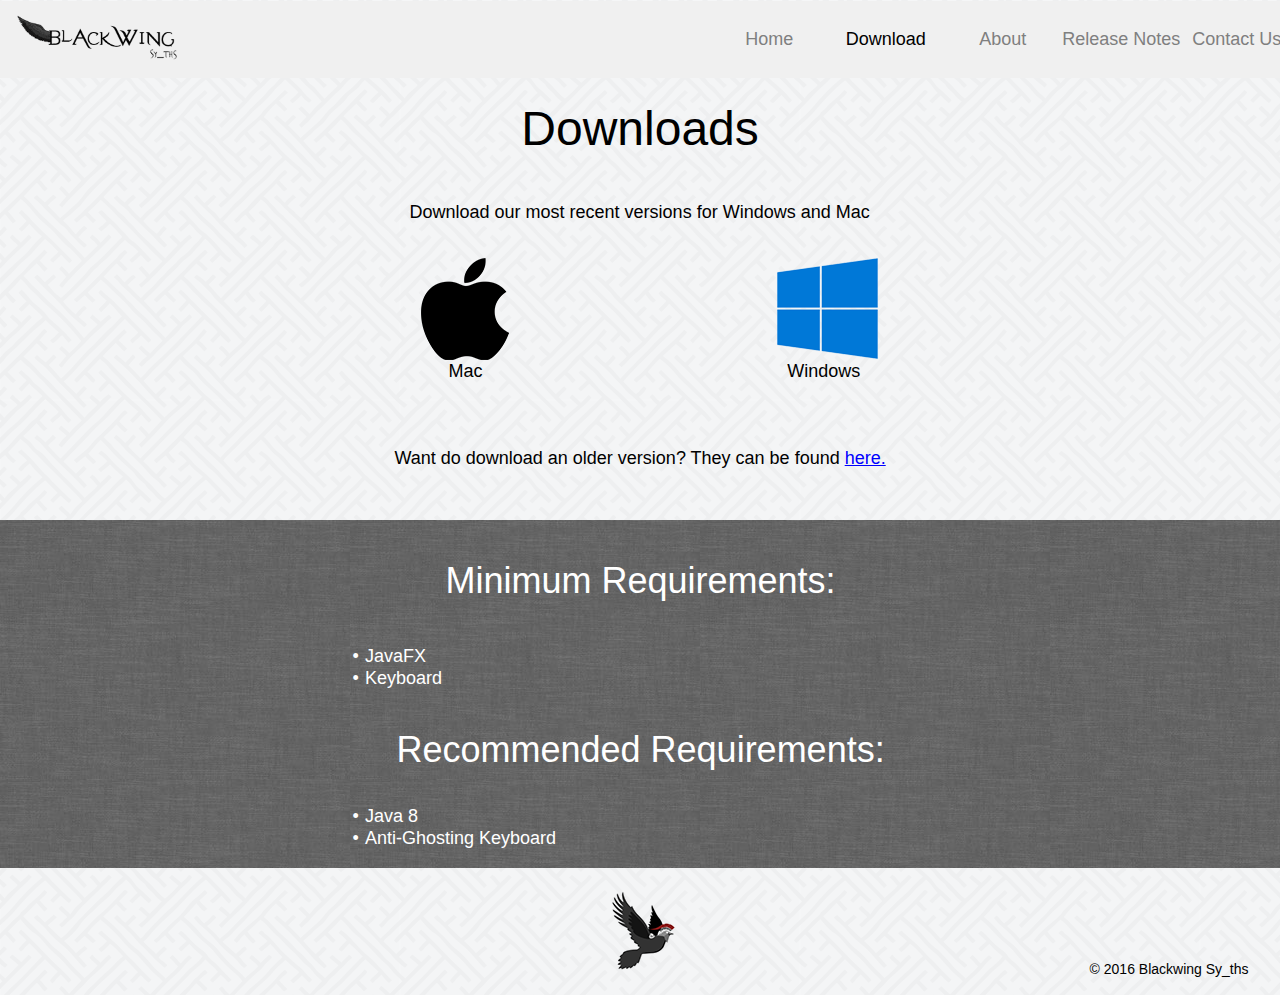
<file: download.html>
<!DOCTYPE html>
<html class="nojs html" lang="en-US">
 <head>

  <script type="text/javascript">
   if(typeof Muse == "undefined") window.Muse = {}; window.Muse.assets = {"required":["jquery-1.8.3.min.js", "museutils.js", "jquery.watch.js", "jquery.musemenu.js", "jquery.museresponsive.js", "download.css"], "outOfDate":[]};
</script>
  
  <meta http-equiv="Content-type" content="text/html;charset=UTF-8"/>
  <meta name="generator" content="2015.1.2.344"/>
  <link rel="shortcut icon" href="images/a-master-favicon.ico?123104215"/>
  <title>Download</title>
  <meta name="viewport" content="width=device-width, initial-scale=1.0"/>
  <!-- CSS -->
  <link rel="stylesheet" type="text/css" href="css/site_global.css?131700929"/>
  <link rel="stylesheet" type="text/css" href="css/master_a-master.css?3960867393"/>
  <link rel="stylesheet" type="text/css" href="css/download.css?285559462" id="pagesheet"/>
  <!-- IE-only CSS -->
  <!--[if lt IE 9]>
  <link rel="stylesheet" type="text/css" href="css/nomq_preview_master_a-master.css?321525473"/>
  <link rel="stylesheet" type="text/css" href="css/nomq_download.css?3844396124" id="nomq_pagesheet"/>
  <![endif]-->
  <!-- Other scripts -->
  <script type="text/javascript">
   document.documentElement.className = document.documentElement.className.replace(/\bnojs\b/g, 'js');
var __adobewebfontsappname__ = "muse";
</script>
  <!-- JS includes -->
  <script type="text/javascript">
   document.write('\x3Cscript src="' + (document.location.protocol == 'https:' ? 'https:' : 'http:') + '//webfonts.creativecloud.com/ubuntu-mono:n4:default;carme:n4:default;amaranth:n4:default.js" type="text/javascript">\x3C/script>');
</script>
  <!--[if lt IE 9]>
  <script src="scripts/html5shiv.js?4241844378" type="text/javascript"></script>
  <![endif]-->
   </head>
 <body class="always_vert_scroll">

  <div class="breakpoint active" id="bp_infinity" data-min-width="1367"><!-- responsive breakpoint node -->
   <div class="clearfix borderbox" id="page"><!-- column -->
    <div class="browser_width colelem" id="u2392-bw">
     <div id="u2392"><!-- group -->
      <div class="clearfix" id="u2392_align_to_page">
       <!-- m_editable region-id="editable-static-tag-U2393-BP_infinity" template="download.html" data-type="image" data-ice-options="clickable" data-ice-editable="link" -->
       <a class="nonblock nontext clip_frame grpelem" id="u2393" href="index.html" data-href="page:U93" data-muse-uid="U2393" data-muse-type="img_frame"><!-- image --><img class="block temp_no_img_src" id="u2393_img" data-orig-src="images/600px-blackwing-syths.png" alt="" data-muse-src="images/600px-blackwing-syths.png" data-image-width="255" data-image-height="71" src="images/blank.gif"/></a>
       <!-- /m_editable -->
       <nav class="MenuBar clearfix grpelem" id="menuu2395"><!-- horizontal box -->
        <div class="MenuItemContainer clearfix grpelem" id="u2417"><!-- vertical box -->
         <!-- m_editable region-id="editable-static-tag-U2420" template="download.html" data-type="html" data-ice-options="clickable" data-ice-editable="link" -->
         <a class="nonblock nontext MenuItem MenuItemWithSubMenu clearfix colelem" id="u2420" href="index.html" data-href="page:U93" data-muse-uid="U2420"><!-- horizontal box --><!-- m_editable region-id="editable-static-tag-U2421-BP_infinity" template="download.html" data-type="html" data-ice-options="disableImageResize,link,clickable" --><div class="MenuItemLabel NoWrap clearfix grpelem" id="u2421-4" data-muse-uid="U2421" data-muse-type="txt_frame"><!-- content --><p class="shared_content" data-content-guid="u2421-4_0_content">Home</p></div><!-- /m_editable --></a>
         <!-- /m_editable -->
        </div>
        <div class="MenuItemContainer clearfix grpelem" id="u2403"><!-- vertical box -->
         <!-- m_editable region-id="editable-static-tag-U2404" template="download.html" data-type="html" data-ice-options="clickable" data-ice-editable="link" -->
         <a class="nonblock nontext MenuItem MenuItemWithSubMenu MuseMenuActive clearfix colelem" id="u2404" href="download.html" data-href="page:U361" data-muse-uid="U2404"><!-- horizontal box --><!-- m_editable region-id="editable-static-tag-U2407-BP_infinity" template="download.html" data-type="html" data-ice-options="disableImageResize,link,clickable" --><div class="MenuItemLabel NoWrap clearfix grpelem" id="u2407-4" data-muse-uid="U2407" data-muse-type="txt_frame"><!-- content --><p class="shared_content" data-content-guid="u2407-4_0_content">Download</p></div><!-- /m_editable --></a>
         <!-- /m_editable -->
        </div>
        <div class="MenuItemContainer clearfix grpelem" id="u2424"><!-- vertical box -->
         <!-- m_editable region-id="editable-static-tag-U2427" template="download.html" data-type="html" data-ice-options="clickable" data-ice-editable="link" -->
         <a class="nonblock nontext MenuItem MenuItemWithSubMenu clearfix colelem" id="u2427" href="about.html" data-href="page:U373" data-muse-uid="U2427"><!-- horizontal box --><!-- m_editable region-id="editable-static-tag-U2429-BP_infinity" template="download.html" data-type="html" data-ice-options="disableImageResize,link,clickable" --><div class="MenuItemLabel NoWrap clearfix grpelem" id="u2429-4" data-muse-uid="U2429" data-muse-type="txt_frame"><!-- content --><p class="shared_content" data-content-guid="u2429-4_0_content">About</p></div><!-- /m_editable --></a>
         <!-- /m_editable -->
        </div>
        <div class="MenuItemContainer clearfix grpelem" id="u2396"><!-- vertical box -->
         <!-- m_editable region-id="editable-static-tag-U2399" template="download.html" data-type="html" data-ice-options="clickable" data-ice-editable="link" -->
         <a class="nonblock nontext MenuItem MenuItemWithSubMenu clearfix colelem" id="u2399" href="https://github.com/soft-eng-practicum/gpg-messaging/releases" data-muse-uid="U2399"><!-- horizontal box --><!-- m_editable region-id="editable-static-tag-U2400-BP_infinity" template="download.html" data-type="html" data-ice-options="disableImageResize,link,clickable" --><div class="MenuItemLabel NoWrap clearfix grpelem" id="u2400-4" data-muse-uid="U2400" data-muse-type="txt_frame"><!-- content --><p class="shared_content" data-content-guid="u2400-4_0_content">Release Notes</p></div><!-- /m_editable --></a>
         <!-- /m_editable -->
        </div>
        <div class="MenuItemContainer clearfix grpelem" id="u2410"><!-- vertical box -->
         <!-- m_editable region-id="editable-static-tag-U2413" template="download.html" data-type="html" data-ice-options="clickable" data-ice-editable="link" -->
         <a class="nonblock nontext MenuItem MenuItemWithSubMenu clearfix colelem" id="u2413" href="https://github.com/soft-eng-practicum/BlackwingSy_ths/issues/new" data-muse-uid="U2413"><!-- horizontal box --><!-- m_editable region-id="editable-static-tag-U2416-BP_infinity" template="download.html" data-type="html" data-ice-options="disableImageResize,link,clickable" --><div class="MenuItemLabel NoWrap clearfix grpelem" id="u2416-4" data-muse-uid="U2416" data-muse-type="txt_frame"><!-- content --><p class="shared_content" data-content-guid="u2416-4_0_content">Contact Us</p></div><!-- /m_editable --></a>
         <!-- /m_editable -->
        </div>
       </nav>
      </div>
     </div>
    </div>
    <!-- m_editable region-id="editable-static-tag-U3225-BP_infinity" template="download.html" data-type="html" data-ice-options="disableImageResize,link" -->
    <div class="clearfix colelem shared_content" id="u3225-4" data-muse-uid="U3225" data-muse-type="txt_frame" data-content-guid="u3225-4_content"><!-- content -->
     <p>Downloads</p>
    </div>
    <!-- /m_editable -->
    <!-- m_editable region-id="editable-static-tag-U9170-BP_infinity" template="download.html" data-type="html" data-ice-options="disableImageResize,link" -->
    <div class="clearfix colelem shared_content" id="u9170-4" data-muse-uid="U9170" data-muse-type="txt_frame" data-content-guid="u9170-4_content"><!-- content -->
     <p>Download our most recent versions for Windows and Mac</p>
    </div>
    <!-- /m_editable -->
    <div class="clearfix colelem shared_content" id="pu7649" data-content-guid="pu7649_content"><!-- group -->
     <!-- m_editable region-id="editable-static-tag-U7649-BP_infinity" template="download.html" data-type="image" data-ice-options="clickable" data-ice-editable="link" -->
     <a class="nonblock nontext clip_frame grpelem" id="u7649" href="assets/blackwing-v0.4.0-beta.jar" data-href="upload:U9828" data-muse-uid="U7649" data-muse-type="img_frame"><!-- image --><img class="block temp_no_img_src" id="u7649_img" data-orig-src="images/apple.png" alt="" title="Click to Download Mac Version" width="88" height="102" data-muse-src="images/apple.png" src="images/blank.gif"/></a>
     <!-- /m_editable -->
     <!-- m_editable region-id="editable-static-tag-U7624-BP_infinity" template="download.html" data-type="image" data-ice-options="clickable" data-ice-editable="link" -->
     <a class="nonblock nontext clip_frame grpelem" id="u7624" href="assets/Windows-Blackwing-v0.4.1-beta.exe" data-href="upload:U9830" data-muse-uid="U7624" data-muse-type="img_frame"><!-- image --><img class="block temp_no_img_src" id="u7624_img" data-orig-src="images/windows.png" alt="" title="Click to Download Windows Version" width="101" height="101" data-muse-src="images/windows.png" src="images/blank.gif"/></a>
     <!-- /m_editable -->
    </div>
    <div class="clearfix colelem shared_content" id="pu9800-4" data-content-guid="pu9800-4_content"><!-- group -->
     <!-- m_editable region-id="editable-static-tag-U9800-BP_infinity" template="download.html" data-type="html" data-ice-options="disableImageResize,link" -->
     <div class="clearfix grpelem" id="u9800-4" data-muse-uid="U9800" data-muse-type="txt_frame"><!-- content -->
      <p>Mac</p>
     </div>
     <!-- /m_editable -->
     <!-- m_editable region-id="editable-static-tag-U9818-BP_infinity" template="download.html" data-type="html" data-ice-options="disableImageResize,link" -->
     <div class="clearfix grpelem" id="u9818-4" data-muse-uid="U9818" data-muse-type="txt_frame"><!-- content -->
      <p>Windows</p>
     </div>
     <!-- /m_editable -->
    </div>
    <!-- m_editable region-id="editable-static-tag-U9200-BP_infinity" template="download.html" data-type="html" data-ice-options="disableImageResize,link" -->
    <div class="clearfix colelem shared_content" id="u9200-6" data-muse-uid="U9200" data-muse-type="txt_frame" data-content-guid="u9200-6_content"><!-- content -->
     <p>Want do download an older version? They can be found <a class="nonblock" href="https://github.com/soft-eng-practicum/blackwingsy_ths/releases">here.</a></p>
    </div>
    <!-- /m_editable -->
    <div class="browser_width colelem shared_content" id="u9218-bw" data-content-guid="u9218-bw_content">
     <div id="u9218"><!-- column -->
      <div class="clearfix" id="u9218_align_to_page">
       <!-- m_editable region-id="editable-static-tag-U9209-BP_infinity" template="download.html" data-type="html" data-ice-options="disableImageResize,link" -->
       <div class="clearfix colelem" id="u9209-4" data-muse-uid="U9209" data-muse-type="txt_frame"><!-- content -->
        <p>Minimum Requirements:</p>
       </div>
       <!-- /m_editable -->
       <!-- m_editable region-id="editable-static-tag-U9239-BP_infinity" template="download.html" data-type="html" data-ice-options="disableImageResize,link" -->
       <div class="clearfix colelem" id="u9239-7" data-muse-uid="U9239" data-muse-type="txt_frame"><!-- content -->
        <ul class="list0 nls-None" id="u9239-5">
         <li>JavaFX</li>
         <li>Keyboard</li>
        </ul>
       </div>
       <!-- /m_editable -->
       <!-- m_editable region-id="editable-static-tag-U9248-BP_infinity" template="download.html" data-type="html" data-ice-options="disableImageResize,link" -->
       <div class="clearfix colelem" id="u9248-4" data-muse-uid="U9248" data-muse-type="txt_frame"><!-- content -->
        <p>Recommended Requirements:</p>
       </div>
       <!-- /m_editable -->
       <!-- m_editable region-id="editable-static-tag-U9257-BP_infinity" template="download.html" data-type="html" data-ice-options="disableImageResize,link" -->
       <div class="clearfix colelem" id="u9257-7" data-muse-uid="U9257" data-muse-type="txt_frame"><!-- content -->
        <ul class="list0 nls-None" id="u9257-5">
         <li>Java 8</li>
         <li>Anti-Ghosting Keyboard</li>
        </ul>
       </div>
       <!-- /m_editable -->
      </div>
     </div>
    </div>
    <div class="verticalspacer shared_content" data-content-guid="page_13_content"></div>
    <div class="clearfix colelem shared_content" id="pu302" data-content-guid="pu302_content"><!-- group -->
     <div class="clip_frame grpelem shared_content" id="u302" data-content-guid="u302_content"><!-- image -->
      <img class="block temp_no_img_src" id="u302_img" data-orig-src="images/icon2.png" alt="" width="79" height="79" src="images/blank.gif"/>
     </div>
     <div class="clearfix grpelem shared_content" id="u247-4" data-content-guid="u247-4_content"><!-- content -->
      <p>© 2016 Blackwing Sy_ths</p>
     </div>
    </div>
   </div>
  </div>
  <div class="breakpoint" id="bp_1366" data-min-width="1025" data-max-width="1366"><!-- responsive breakpoint node -->
   <div class="clearfix borderbox temp_no_id" data-orig-id="page"><!-- column -->
    <div class="browser_width colelem temp_no_id" data-orig-id="u2392-bw">
     <div class="temp_no_id" data-orig-id="u2392"><!-- group -->
      <div class="clearfix temp_no_id" data-orig-id="u2392_align_to_page">
       <!-- m_editable region-id="editable-static-tag-U2393-BP_1366" template="download.html" data-type="image" data-ice-options="clickable" data-ice-editable="link" -->
       <a class="nonblock nontext clip_frame grpelem temp_no_id" href="index.html" data-href="page:U93" data-muse-uid="U2393" data-muse-type="img_frame" data-orig-id="u2393"><!-- image --><img class="block temp_no_id temp_no_img_src" data-orig-src="images/600px-blackwing-syths.png" alt="" data-muse-src="images/600px-blackwing-syths.png" data-image-width="181" data-image-height="51" data-orig-id="u2393_img" src="images/blank.gif"/></a>
       <!-- /m_editable -->
       <nav class="MenuBar clearfix grpelem temp_no_id" data-orig-id="menuu2395"><!-- horizontal box -->
        <div class="MenuItemContainer clearfix grpelem temp_no_id" data-orig-id="u2417"><!-- vertical box -->
         <!-- m_editable region-id="editable-static-tag-U2420" template="download.html" data-type="html" data-ice-options="clickable" data-ice-editable="link" -->
         <a class="nonblock nontext MenuItem MenuItemWithSubMenu clearfix colelem temp_no_id" href="index.html" data-href="page:U93" data-muse-uid="U2420" data-orig-id="u2420"><!-- horizontal box --><!-- m_editable region-id="editable-static-tag-U2421-BP_1366" template="download.html" data-type="html" data-ice-options="disableImageResize,link,clickable" --><div class="MenuItemLabel NoWrap clearfix grpelem temp_no_id" data-muse-uid="U2421" data-muse-type="txt_frame" data-orig-id="u2421-4"><!-- content --><span class="placeholder" data-placeholder-for="u2421-4_0_content"><!-- placeholder node --></span></div><!-- /m_editable --></a>
         <!-- /m_editable -->
        </div>
        <div class="MenuItemContainer clearfix grpelem temp_no_id" data-orig-id="u2403"><!-- vertical box -->
         <!-- m_editable region-id="editable-static-tag-U2404" template="download.html" data-type="html" data-ice-options="clickable" data-ice-editable="link" -->
         <a class="nonblock nontext MenuItem MenuItemWithSubMenu MuseMenuActive clearfix colelem temp_no_id" href="download.html" data-href="page:U361" data-muse-uid="U2404" data-orig-id="u2404"><!-- horizontal box --><!-- m_editable region-id="editable-static-tag-U2407-BP_1366" template="download.html" data-type="html" data-ice-options="disableImageResize,link,clickable" --><div class="MenuItemLabel NoWrap clearfix grpelem temp_no_id" data-muse-uid="U2407" data-muse-type="txt_frame" data-orig-id="u2407-4"><!-- content --><span class="placeholder" data-placeholder-for="u2407-4_0_content"><!-- placeholder node --></span></div><!-- /m_editable --></a>
         <!-- /m_editable -->
        </div>
        <div class="MenuItemContainer clearfix grpelem temp_no_id" data-orig-id="u2424"><!-- vertical box -->
         <!-- m_editable region-id="editable-static-tag-U2427" template="download.html" data-type="html" data-ice-options="clickable" data-ice-editable="link" -->
         <a class="nonblock nontext MenuItem MenuItemWithSubMenu clearfix colelem temp_no_id" href="about.html" data-href="page:U373" data-muse-uid="U2427" data-orig-id="u2427"><!-- horizontal box --><!-- m_editable region-id="editable-static-tag-U2429-BP_1366" template="download.html" data-type="html" data-ice-options="disableImageResize,link,clickable" --><div class="MenuItemLabel NoWrap clearfix grpelem temp_no_id" data-muse-uid="U2429" data-muse-type="txt_frame" data-orig-id="u2429-4"><!-- content --><span class="placeholder" data-placeholder-for="u2429-4_0_content"><!-- placeholder node --></span></div><!-- /m_editable --></a>
         <!-- /m_editable -->
        </div>
        <div class="MenuItemContainer clearfix grpelem temp_no_id" data-orig-id="u2396"><!-- vertical box -->
         <!-- m_editable region-id="editable-static-tag-U2399" template="download.html" data-type="html" data-ice-options="clickable" data-ice-editable="link" -->
         <a class="nonblock nontext MenuItem MenuItemWithSubMenu clearfix colelem temp_no_id" href="https://github.com/soft-eng-practicum/gpg-messaging/releases" data-muse-uid="U2399" data-orig-id="u2399"><!-- horizontal box --><!-- m_editable region-id="editable-static-tag-U2400-BP_1366" template="download.html" data-type="html" data-ice-options="disableImageResize,link,clickable" --><div class="MenuItemLabel NoWrap clearfix grpelem temp_no_id" data-muse-uid="U2400" data-muse-type="txt_frame" data-orig-id="u2400-4"><!-- content --><span class="placeholder" data-placeholder-for="u2400-4_0_content"><!-- placeholder node --></span></div><!-- /m_editable --></a>
         <!-- /m_editable -->
        </div>
        <div class="MenuItemContainer clearfix grpelem temp_no_id" data-orig-id="u2410"><!-- vertical box -->
         <!-- m_editable region-id="editable-static-tag-U2413" template="download.html" data-type="html" data-ice-options="clickable" data-ice-editable="link" -->
         <a class="nonblock nontext MenuItem MenuItemWithSubMenu clearfix colelem temp_no_id" href="https://github.com/soft-eng-practicum/BlackwingSy_ths/issues/new" data-muse-uid="U2413" data-orig-id="u2413"><!-- horizontal box --><!-- m_editable region-id="editable-static-tag-U2416-BP_1366" template="download.html" data-type="html" data-ice-options="disableImageResize,link,clickable" --><div class="MenuItemLabel NoWrap clearfix grpelem temp_no_id" data-muse-uid="U2416" data-muse-type="txt_frame" data-orig-id="u2416-4"><!-- content --><span class="placeholder" data-placeholder-for="u2416-4_0_content"><!-- placeholder node --></span></div><!-- /m_editable --></a>
         <!-- /m_editable -->
        </div>
       </nav>
      </div>
     </div>
    </div>
    <!-- m_editable region-id="editable-static-tag-U3225-BP_1366" template="download.html" data-type="html" data-ice-options="disableImageResize,link" -->
    <span class="clearfix colelem placeholder" data-placeholder-for="u3225-4_content"><!-- placeholder node --></span>
    <!-- /m_editable -->
    <!-- m_editable region-id="editable-static-tag-U9170-BP_1366" template="download.html" data-type="html" data-ice-options="disableImageResize,link" -->
    <span class="clearfix colelem placeholder" data-placeholder-for="u9170-4_content"><!-- placeholder node --></span>
    <!-- /m_editable -->
    <span class="clearfix colelem placeholder" data-placeholder-for="pu7649_content"><!-- placeholder node --></span>
    <span class="clearfix colelem placeholder" data-placeholder-for="pu9800-4_content"><!-- placeholder node --></span>
    <!-- m_editable region-id="editable-static-tag-U9200-BP_1366" template="download.html" data-type="html" data-ice-options="disableImageResize,link" -->
    <span class="clearfix colelem placeholder" data-placeholder-for="u9200-6_content"><!-- placeholder node --></span>
    <!-- /m_editable -->
    <span class="browser_width colelem placeholder" data-placeholder-for="u9218-bw_content"><!-- placeholder node --></span>
    <span class="verticalspacer placeholder" data-placeholder-for="page_13_content"><!-- placeholder node --></span>
    <span class="clearfix colelem placeholder" data-placeholder-for="pu302_content"><!-- placeholder node --></span>
   </div>
  </div>
  <div class="breakpoint" id="bp_1024" data-min-width="961" data-max-width="1024"><!-- responsive breakpoint node -->
   <div class="clearfix borderbox temp_no_id" data-orig-id="page"><!-- column -->
    <div class="browser_width colelem temp_no_id" data-orig-id="u2392-bw">
     <div class="temp_no_id" data-orig-id="u2392"><!-- group -->
      <div class="clearfix temp_no_id" data-orig-id="u2392_align_to_page">
       <!-- m_editable region-id="editable-static-tag-U2393-BP_1024" template="download.html" data-type="image" data-ice-options="clickable" data-ice-editable="link" -->
       <a class="nonblock nontext clip_frame grpelem temp_no_id" href="index.html" data-href="page:U93" data-muse-uid="U2393" data-muse-type="img_frame" data-orig-id="u2393"><!-- image --><img class="block temp_no_id temp_no_img_src" data-orig-src="images/600px-blackwing-syths.png" alt="" data-muse-src="images/600px-blackwing-syths.png" data-image-width="136" data-image-height="38" data-orig-id="u2393_img" src="images/blank.gif"/></a>
       <!-- /m_editable -->
       <nav class="MenuBar clearfix grpelem temp_no_id" data-orig-id="menuu2395"><!-- horizontal box -->
        <div class="MenuItemContainer clearfix grpelem temp_no_id" data-orig-id="u2417"><!-- vertical box -->
         <!-- m_editable region-id="editable-static-tag-U2420" template="download.html" data-type="html" data-ice-options="clickable" data-ice-editable="link" -->
         <a class="nonblock nontext MenuItem MenuItemWithSubMenu clearfix colelem temp_no_id" href="index.html" data-href="page:U93" data-muse-uid="U2420" data-orig-id="u2420"><!-- horizontal box --><!-- m_editable region-id="editable-static-tag-U2421-BP_1024" template="download.html" data-type="html" data-ice-options="disableImageResize,link,clickable" --><div class="MenuItemLabel NoWrap clearfix grpelem temp_no_id" data-muse-uid="U2421" data-muse-type="txt_frame" data-orig-id="u2421-4"><!-- content --><span class="placeholder" data-placeholder-for="u2421-4_0_content"><!-- placeholder node --></span></div><!-- /m_editable --></a>
         <!-- /m_editable -->
        </div>
        <div class="MenuItemContainer clearfix grpelem temp_no_id" data-orig-id="u2403"><!-- vertical box -->
         <!-- m_editable region-id="editable-static-tag-U2404" template="download.html" data-type="html" data-ice-options="clickable" data-ice-editable="link" -->
         <a class="nonblock nontext MenuItem MenuItemWithSubMenu MuseMenuActive clearfix colelem temp_no_id" href="download.html" data-href="page:U361" data-muse-uid="U2404" data-orig-id="u2404"><!-- horizontal box --><!-- m_editable region-id="editable-static-tag-U2407-BP_1024" template="download.html" data-type="html" data-ice-options="disableImageResize,link,clickable" --><div class="MenuItemLabel NoWrap clearfix grpelem temp_no_id" data-muse-uid="U2407" data-muse-type="txt_frame" data-orig-id="u2407-4"><!-- content --><span class="placeholder" data-placeholder-for="u2407-4_0_content"><!-- placeholder node --></span></div><!-- /m_editable --></a>
         <!-- /m_editable -->
        </div>
        <div class="MenuItemContainer clearfix grpelem temp_no_id" data-orig-id="u2424"><!-- vertical box -->
         <!-- m_editable region-id="editable-static-tag-U2427" template="download.html" data-type="html" data-ice-options="clickable" data-ice-editable="link" -->
         <a class="nonblock nontext MenuItem MenuItemWithSubMenu clearfix colelem temp_no_id" href="about.html" data-href="page:U373" data-muse-uid="U2427" data-orig-id="u2427"><!-- horizontal box --><!-- m_editable region-id="editable-static-tag-U2429-BP_1024" template="download.html" data-type="html" data-ice-options="disableImageResize,link,clickable" --><div class="MenuItemLabel NoWrap clearfix grpelem temp_no_id" data-muse-uid="U2429" data-muse-type="txt_frame" data-orig-id="u2429-4"><!-- content --><span class="placeholder" data-placeholder-for="u2429-4_0_content"><!-- placeholder node --></span></div><!-- /m_editable --></a>
         <!-- /m_editable -->
        </div>
        <div class="MenuItemContainer clearfix grpelem temp_no_id" data-orig-id="u2396"><!-- vertical box -->
         <!-- m_editable region-id="editable-static-tag-U2399" template="download.html" data-type="html" data-ice-options="clickable" data-ice-editable="link" -->
         <a class="nonblock nontext MenuItem MenuItemWithSubMenu clearfix colelem temp_no_id" href="https://github.com/soft-eng-practicum/gpg-messaging/releases" data-muse-uid="U2399" data-orig-id="u2399"><!-- horizontal box --><!-- m_editable region-id="editable-static-tag-U2400-BP_1024" template="download.html" data-type="html" data-ice-options="disableImageResize,link,clickable" --><div class="MenuItemLabel NoWrap clearfix grpelem temp_no_id" data-muse-uid="U2400" data-muse-type="txt_frame" data-orig-id="u2400-4"><!-- content --><span class="placeholder" data-placeholder-for="u2400-4_0_content"><!-- placeholder node --></span></div><!-- /m_editable --></a>
         <!-- /m_editable -->
        </div>
        <div class="MenuItemContainer clearfix grpelem temp_no_id" data-orig-id="u2410"><!-- vertical box -->
         <!-- m_editable region-id="editable-static-tag-U2413" template="download.html" data-type="html" data-ice-options="clickable" data-ice-editable="link" -->
         <a class="nonblock nontext MenuItem MenuItemWithSubMenu clearfix colelem temp_no_id" href="https://github.com/soft-eng-practicum/BlackwingSy_ths/issues/new" data-muse-uid="U2413" data-orig-id="u2413"><!-- horizontal box --><!-- m_editable region-id="editable-static-tag-U2416-BP_1024" template="download.html" data-type="html" data-ice-options="disableImageResize,link,clickable" --><div class="MenuItemLabel NoWrap clearfix grpelem temp_no_id" data-muse-uid="U2416" data-muse-type="txt_frame" data-orig-id="u2416-4"><!-- content --><span class="placeholder" data-placeholder-for="u2416-4_0_content"><!-- placeholder node --></span></div><!-- /m_editable --></a>
         <!-- /m_editable -->
        </div>
       </nav>
      </div>
     </div>
    </div>
    <!-- m_editable region-id="editable-static-tag-U3225-BP_1024" template="download.html" data-type="html" data-ice-options="disableImageResize,link" -->
    <span class="clearfix colelem placeholder" data-placeholder-for="u3225-4_content"><!-- placeholder node --></span>
    <!-- /m_editable -->
    <!-- m_editable region-id="editable-static-tag-U9170-BP_1024" template="download.html" data-type="html" data-ice-options="disableImageResize,link" -->
    <span class="clearfix colelem placeholder" data-placeholder-for="u9170-4_content"><!-- placeholder node --></span>
    <!-- /m_editable -->
    <span class="clearfix colelem placeholder" data-placeholder-for="pu7649_content"><!-- placeholder node --></span>
    <span class="clearfix colelem placeholder" data-placeholder-for="pu9800-4_content"><!-- placeholder node --></span>
    <!-- m_editable region-id="editable-static-tag-U9200-BP_1024" template="download.html" data-type="html" data-ice-options="disableImageResize,link" -->
    <span class="clearfix colelem placeholder" data-placeholder-for="u9200-6_content"><!-- placeholder node --></span>
    <!-- /m_editable -->
    <span class="browser_width colelem placeholder" data-placeholder-for="u9218-bw_content"><!-- placeholder node --></span>
    <span class="verticalspacer placeholder" data-placeholder-for="page_13_content"><!-- placeholder node --></span>
    <span class="clearfix colelem placeholder" data-placeholder-for="pu302_content"><!-- placeholder node --></span>
   </div>
  </div>
  <div class="breakpoint" id="bp_960" data-min-width="684" data-max-width="960"><!-- responsive breakpoint node -->
   <div class="clearfix borderbox temp_no_id" data-orig-id="page"><!-- column -->
    <div class="browser_width colelem temp_no_id" data-orig-id="u2392-bw">
     <div class="temp_no_id" data-orig-id="u2392"><!-- group -->
      <div class="clearfix temp_no_id" data-orig-id="u2392_align_to_page">
       <!-- m_editable region-id="editable-static-tag-U2393-BP_960" template="download.html" data-type="image" data-ice-options="clickable" data-ice-editable="link" -->
       <a class="nonblock nontext clip_frame grpelem temp_no_id" href="index.html" data-href="page:U93" data-muse-uid="U2393" data-muse-type="img_frame" data-orig-id="u2393"><!-- image --><img class="block temp_no_id temp_no_img_src" data-orig-src="images/600px-blackwing-syths.png" alt="" data-muse-src="images/600px-blackwing-syths.png" data-image-width="128" data-image-height="36" data-orig-id="u2393_img" src="images/blank.gif"/></a>
       <!-- /m_editable -->
       <nav class="MenuBar clearfix grpelem temp_no_id" data-orig-id="menuu2395"><!-- horizontal box -->
        <div class="MenuItemContainer clearfix grpelem temp_no_id" data-orig-id="u2417"><!-- vertical box -->
         <!-- m_editable region-id="editable-static-tag-U2420" template="download.html" data-type="html" data-ice-options="clickable" data-ice-editable="link" -->
         <a class="nonblock nontext MenuItem MenuItemWithSubMenu clearfix colelem temp_no_id" href="index.html" data-href="page:U93" data-muse-uid="U2420" data-orig-id="u2420"><!-- horizontal box --><!-- m_editable region-id="editable-static-tag-U2421-BP_960" template="download.html" data-type="html" data-ice-options="disableImageResize,link,clickable" --><div class="MenuItemLabel NoWrap clearfix grpelem temp_no_id" data-muse-uid="U2421" data-muse-type="txt_frame" data-orig-id="u2421-4"><!-- content --><span class="placeholder" data-placeholder-for="u2421-4_0_content"><!-- placeholder node --></span></div><!-- /m_editable --></a>
         <!-- /m_editable -->
        </div>
        <div class="MenuItemContainer clearfix grpelem temp_no_id" data-orig-id="u2403"><!-- vertical box -->
         <!-- m_editable region-id="editable-static-tag-U2404" template="download.html" data-type="html" data-ice-options="clickable" data-ice-editable="link" -->
         <a class="nonblock nontext MenuItem MenuItemWithSubMenu MuseMenuActive clearfix colelem temp_no_id" href="download.html" data-href="page:U361" data-muse-uid="U2404" data-orig-id="u2404"><!-- horizontal box --><!-- m_editable region-id="editable-static-tag-U2407-BP_960" template="download.html" data-type="html" data-ice-options="disableImageResize,link,clickable" --><div class="MenuItemLabel NoWrap clearfix grpelem temp_no_id" data-muse-uid="U2407" data-muse-type="txt_frame" data-orig-id="u2407-4"><!-- content --><span class="placeholder" data-placeholder-for="u2407-4_0_content"><!-- placeholder node --></span></div><!-- /m_editable --></a>
         <!-- /m_editable -->
        </div>
        <div class="MenuItemContainer clearfix grpelem temp_no_id" data-orig-id="u2424"><!-- vertical box -->
         <!-- m_editable region-id="editable-static-tag-U2427" template="download.html" data-type="html" data-ice-options="clickable" data-ice-editable="link" -->
         <a class="nonblock nontext MenuItem MenuItemWithSubMenu clearfix colelem temp_no_id" href="about.html" data-href="page:U373" data-muse-uid="U2427" data-orig-id="u2427"><!-- horizontal box --><!-- m_editable region-id="editable-static-tag-U2429-BP_960" template="download.html" data-type="html" data-ice-options="disableImageResize,link,clickable" --><div class="MenuItemLabel NoWrap clearfix grpelem temp_no_id" data-muse-uid="U2429" data-muse-type="txt_frame" data-orig-id="u2429-4"><!-- content --><span class="placeholder" data-placeholder-for="u2429-4_0_content"><!-- placeholder node --></span></div><!-- /m_editable --></a>
         <!-- /m_editable -->
        </div>
        <div class="MenuItemContainer clearfix grpelem temp_no_id" data-orig-id="u2396"><!-- vertical box -->
         <!-- m_editable region-id="editable-static-tag-U2399" template="download.html" data-type="html" data-ice-options="clickable" data-ice-editable="link" -->
         <a class="nonblock nontext MenuItem MenuItemWithSubMenu clearfix colelem temp_no_id" href="https://github.com/soft-eng-practicum/gpg-messaging/releases" data-muse-uid="U2399" data-orig-id="u2399"><!-- horizontal box --><!-- m_editable region-id="editable-static-tag-U2400-BP_960" template="download.html" data-type="html" data-ice-options="disableImageResize,link,clickable" --><div class="MenuItemLabel NoWrap clearfix grpelem temp_no_id" data-muse-uid="U2400" data-muse-type="txt_frame" data-orig-id="u2400-4"><!-- content --><span class="placeholder" data-placeholder-for="u2400-4_0_content"><!-- placeholder node --></span></div><!-- /m_editable --></a>
         <!-- /m_editable -->
        </div>
        <div class="MenuItemContainer clearfix grpelem temp_no_id" data-orig-id="u2410"><!-- vertical box -->
         <!-- m_editable region-id="editable-static-tag-U2413" template="download.html" data-type="html" data-ice-options="clickable" data-ice-editable="link" -->
         <a class="nonblock nontext MenuItem MenuItemWithSubMenu clearfix colelem temp_no_id" href="https://github.com/soft-eng-practicum/BlackwingSy_ths/issues/new" data-muse-uid="U2413" data-orig-id="u2413"><!-- horizontal box --><!-- m_editable region-id="editable-static-tag-U2416-BP_960" template="download.html" data-type="html" data-ice-options="disableImageResize,link,clickable" --><div class="MenuItemLabel NoWrap clearfix grpelem temp_no_id" data-muse-uid="U2416" data-muse-type="txt_frame" data-orig-id="u2416-4"><!-- content --><span class="placeholder" data-placeholder-for="u2416-4_0_content"><!-- placeholder node --></span></div><!-- /m_editable --></a>
         <!-- /m_editable -->
        </div>
       </nav>
      </div>
     </div>
    </div>
    <!-- m_editable region-id="editable-static-tag-U3225-BP_960" template="download.html" data-type="html" data-ice-options="disableImageResize,link" -->
    <span class="clearfix colelem placeholder" data-placeholder-for="u3225-4_content"><!-- placeholder node --></span>
    <!-- /m_editable -->
    <!-- m_editable region-id="editable-static-tag-U9170-BP_960" template="download.html" data-type="html" data-ice-options="disableImageResize,link" -->
    <span class="clearfix colelem placeholder" data-placeholder-for="u9170-4_content"><!-- placeholder node --></span>
    <!-- /m_editable -->
    <span class="clearfix colelem placeholder" data-placeholder-for="pu7649_content"><!-- placeholder node --></span>
    <span class="clearfix colelem placeholder" data-placeholder-for="pu9800-4_content"><!-- placeholder node --></span>
    <!-- m_editable region-id="editable-static-tag-U9200-BP_960" template="download.html" data-type="html" data-ice-options="disableImageResize,link" -->
    <span class="clearfix colelem placeholder" data-placeholder-for="u9200-6_content"><!-- placeholder node --></span>
    <!-- /m_editable -->
    <span class="browser_width colelem placeholder" data-placeholder-for="u9218-bw_content"><!-- placeholder node --></span>
    <span class="verticalspacer placeholder" data-placeholder-for="page_13_content"><!-- placeholder node --></span>
    <span class="clearfix colelem placeholder" data-placeholder-for="pu302_content"><!-- placeholder node --></span>
   </div>
  </div>
  <div class="breakpoint" id="bp_683" data-min-width="613" data-max-width="683"><!-- responsive breakpoint node -->
   <div class="clearfix borderbox temp_no_id" data-orig-id="page"><!-- column -->
    <div class="browser_width colelem temp_no_id" data-orig-id="u2392-bw">
     <div class="temp_no_id" data-orig-id="u2392"><!-- column -->
      <div class="clearfix temp_no_id" data-orig-id="u2392_align_to_page">
       <div class="position_content" id="u2392_position_content">
        <!-- m_editable region-id="editable-static-tag-U2393-BP_683" template="download.html" data-type="image" data-ice-options="clickable" data-ice-editable="link" -->
        <a class="nonblock nontext clip_frame colelem temp_no_id shared_content" href="index.html" data-href="page:U93" data-muse-uid="U2393" data-muse-type="img_frame" data-orig-id="u2393" data-content-guid="u2393_content"><!-- image --><img class="block temp_no_id temp_no_img_src" data-orig-src="images/600px-blackwing-syths.png" alt="" data-muse-src="images/600px-blackwing-syths.png" data-image-width="175" data-image-height="49" data-orig-id="u2393_img" src="images/blank.gif"/></a>
        <!-- /m_editable -->
        <nav class="MenuBar clearfix colelem temp_no_id" data-orig-id="menuu2395"><!-- horizontal box -->
         <div class="MenuItemContainer clearfix grpelem temp_no_id" data-orig-id="u2417"><!-- vertical box -->
          <!-- m_editable region-id="editable-static-tag-U2420" template="download.html" data-type="html" data-ice-options="clickable" data-ice-editable="link" -->
          <a class="nonblock nontext MenuItem MenuItemWithSubMenu clearfix colelem temp_no_id" href="index.html" data-href="page:U93" data-muse-uid="U2420" data-orig-id="u2420"><!-- horizontal box --><!-- m_editable region-id="editable-static-tag-U2421-BP_683" template="download.html" data-type="html" data-ice-options="disableImageResize,link,clickable" --><div class="MenuItemLabel NoWrap clearfix grpelem temp_no_id" data-muse-uid="U2421" data-muse-type="txt_frame" data-orig-id="u2421-4"><!-- content --><span class="placeholder" data-placeholder-for="u2421-4_0_content"><!-- placeholder node --></span></div><!-- /m_editable --></a>
          <!-- /m_editable -->
         </div>
         <div class="MenuItemContainer clearfix grpelem temp_no_id" data-orig-id="u2403"><!-- vertical box -->
          <!-- m_editable region-id="editable-static-tag-U2404" template="download.html" data-type="html" data-ice-options="clickable" data-ice-editable="link" -->
          <a class="nonblock nontext MenuItem MenuItemWithSubMenu MuseMenuActive clearfix colelem temp_no_id" href="download.html" data-href="page:U361" data-muse-uid="U2404" data-orig-id="u2404"><!-- horizontal box --><!-- m_editable region-id="editable-static-tag-U2407-BP_683" template="download.html" data-type="html" data-ice-options="disableImageResize,link,clickable" --><div class="MenuItemLabel NoWrap clearfix grpelem temp_no_id" data-muse-uid="U2407" data-muse-type="txt_frame" data-orig-id="u2407-4"><!-- content --><span class="placeholder" data-placeholder-for="u2407-4_0_content"><!-- placeholder node --></span></div><!-- /m_editable --></a>
          <!-- /m_editable -->
         </div>
         <div class="MenuItemContainer clearfix grpelem temp_no_id" data-orig-id="u2424"><!-- vertical box -->
          <!-- m_editable region-id="editable-static-tag-U2427" template="download.html" data-type="html" data-ice-options="clickable" data-ice-editable="link" -->
          <a class="nonblock nontext MenuItem MenuItemWithSubMenu clearfix colelem temp_no_id" href="about.html" data-href="page:U373" data-muse-uid="U2427" data-orig-id="u2427"><!-- horizontal box --><!-- m_editable region-id="editable-static-tag-U2429-BP_683" template="download.html" data-type="html" data-ice-options="disableImageResize,link,clickable" --><div class="MenuItemLabel NoWrap clearfix grpelem temp_no_id" data-muse-uid="U2429" data-muse-type="txt_frame" data-orig-id="u2429-4"><!-- content --><span class="placeholder" data-placeholder-for="u2429-4_0_content"><!-- placeholder node --></span></div><!-- /m_editable --></a>
          <!-- /m_editable -->
         </div>
         <div class="MenuItemContainer clearfix grpelem temp_no_id" data-orig-id="u2396"><!-- vertical box -->
          <!-- m_editable region-id="editable-static-tag-U2399" template="download.html" data-type="html" data-ice-options="clickable" data-ice-editable="link" -->
          <a class="nonblock nontext MenuItem MenuItemWithSubMenu clearfix colelem temp_no_id" href="https://github.com/soft-eng-practicum/gpg-messaging/releases" data-muse-uid="U2399" data-orig-id="u2399"><!-- horizontal box --><!-- m_editable region-id="editable-static-tag-U2400-BP_683" template="download.html" data-type="html" data-ice-options="disableImageResize,link,clickable" --><div class="MenuItemLabel NoWrap clearfix grpelem temp_no_id" data-muse-uid="U2400" data-muse-type="txt_frame" data-orig-id="u2400-4"><!-- content --><span class="placeholder" data-placeholder-for="u2400-4_0_content"><!-- placeholder node --></span></div><!-- /m_editable --></a>
          <!-- /m_editable -->
         </div>
         <div class="MenuItemContainer clearfix grpelem temp_no_id" data-orig-id="u2410"><!-- vertical box -->
          <!-- m_editable region-id="editable-static-tag-U2413" template="download.html" data-type="html" data-ice-options="clickable" data-ice-editable="link" -->
          <a class="nonblock nontext MenuItem MenuItemWithSubMenu clearfix colelem temp_no_id" href="https://github.com/soft-eng-practicum/BlackwingSy_ths/issues/new" data-muse-uid="U2413" data-orig-id="u2413"><!-- horizontal box --><!-- m_editable region-id="editable-static-tag-U2416-BP_683" template="download.html" data-type="html" data-ice-options="disableImageResize,link,clickable" --><div class="MenuItemLabel NoWrap clearfix grpelem temp_no_id" data-muse-uid="U2416" data-muse-type="txt_frame" data-orig-id="u2416-4"><!-- content --><span class="placeholder" data-placeholder-for="u2416-4_0_content"><!-- placeholder node --></span></div><!-- /m_editable --></a>
          <!-- /m_editable -->
         </div>
        </nav>
       </div>
      </div>
     </div>
    </div>
    <!-- m_editable region-id="editable-static-tag-U3225-BP_683" template="download.html" data-type="html" data-ice-options="disableImageResize,link" -->
    <span class="clearfix colelem placeholder" data-placeholder-for="u3225-4_content"><!-- placeholder node --></span>
    <!-- /m_editable -->
    <!-- m_editable region-id="editable-static-tag-U9170-BP_683" template="download.html" data-type="html" data-ice-options="disableImageResize,link" -->
    <span class="clearfix colelem placeholder" data-placeholder-for="u9170-4_content"><!-- placeholder node --></span>
    <!-- /m_editable -->
    <span class="clearfix colelem placeholder" data-placeholder-for="pu7649_content"><!-- placeholder node --></span>
    <span class="clearfix colelem placeholder" data-placeholder-for="pu9800-4_content"><!-- placeholder node --></span>
    <!-- m_editable region-id="editable-static-tag-U9200-BP_683" template="download.html" data-type="html" data-ice-options="disableImageResize,link" -->
    <span class="clearfix colelem placeholder" data-placeholder-for="u9200-6_content"><!-- placeholder node --></span>
    <!-- /m_editable -->
    <span class="browser_width colelem placeholder" data-placeholder-for="u9218-bw_content"><!-- placeholder node --></span>
    <span class="verticalspacer placeholder" data-placeholder-for="page_13_content"><!-- placeholder node --></span>
    <span class="clip_frame colelem placeholder" data-placeholder-for="u302_content"><!-- placeholder node --></span>
    <span class="clearfix colelem placeholder" data-placeholder-for="u247-4_content"><!-- placeholder node --></span>
   </div>
  </div>
  <div class="breakpoint" id="bp_612" data-min-width="361" data-max-width="612"><!-- responsive breakpoint node -->
   <div class="clearfix borderbox temp_no_id" data-orig-id="page"><!-- column -->
    <div class="browser_width colelem temp_no_id" data-orig-id="u2392-bw">
     <div class="temp_no_id" data-orig-id="u2392"><!-- group -->
      <div class="clearfix temp_no_id" data-orig-id="u2392_align_to_page">
       <!-- m_editable region-id="editable-static-tag-U2393-BP_612" template="download.html" data-type="image" data-ice-options="clickable" data-ice-editable="link" -->
       <span class="nonblock nontext clip_frame grpelem placeholder" data-placeholder-for="u2393_content"><!-- placeholder node --></span>
       <!-- /m_editable -->
       <nav class="MenuBar clearfix grpelem temp_no_id" data-orig-id="menuu2395"><!-- horizontal box -->
        <div class="MenuItemContainer clearfix grpelem temp_no_id" data-orig-id="u2417"><!-- vertical box -->
         <!-- m_editable region-id="editable-static-tag-U2420" template="download.html" data-type="html" data-ice-options="clickable" data-ice-editable="link" -->
         <a class="nonblock nontext MenuItem MenuItemWithSubMenu clearfix colelem temp_no_id" href="index.html" data-href="page:U93" data-muse-uid="U2420" data-orig-id="u2420"><!-- horizontal box --><!-- m_editable region-id="editable-static-tag-U2421-BP_612" template="download.html" data-type="html" data-ice-options="disableImageResize,link,clickable" --><div class="MenuItemLabel NoWrap clearfix grpelem temp_no_id" data-muse-uid="U2421" data-muse-type="txt_frame" data-orig-id="u2421-4"><!-- content --><span class="placeholder" data-placeholder-for="u2421-4_0_content"><!-- placeholder node --></span></div><!-- /m_editable --></a>
         <!-- /m_editable -->
        </div>
        <div class="MenuItemContainer clearfix grpelem temp_no_id" data-orig-id="u2403"><!-- vertical box -->
         <!-- m_editable region-id="editable-static-tag-U2404" template="download.html" data-type="html" data-ice-options="clickable" data-ice-editable="link" -->
         <a class="nonblock nontext MenuItem MenuItemWithSubMenu MuseMenuActive clearfix colelem temp_no_id" href="download.html" data-href="page:U361" data-muse-uid="U2404" data-orig-id="u2404"><!-- horizontal box --><!-- m_editable region-id="editable-static-tag-U2407-BP_612" template="download.html" data-type="html" data-ice-options="disableImageResize,link,clickable" --><div class="MenuItemLabel NoWrap clearfix grpelem temp_no_id" data-muse-uid="U2407" data-muse-type="txt_frame" data-orig-id="u2407-4"><!-- content --><span class="placeholder" data-placeholder-for="u2407-4_0_content"><!-- placeholder node --></span></div><!-- /m_editable --></a>
         <!-- /m_editable -->
        </div>
        <div class="MenuItemContainer clearfix grpelem temp_no_id" data-orig-id="u2424"><!-- vertical box -->
         <!-- m_editable region-id="editable-static-tag-U2427" template="download.html" data-type="html" data-ice-options="clickable" data-ice-editable="link" -->
         <a class="nonblock nontext MenuItem MenuItemWithSubMenu clearfix colelem temp_no_id" href="about.html" data-href="page:U373" data-muse-uid="U2427" data-orig-id="u2427"><!-- horizontal box --><!-- m_editable region-id="editable-static-tag-U2429-BP_612" template="download.html" data-type="html" data-ice-options="disableImageResize,link,clickable" --><div class="MenuItemLabel NoWrap clearfix grpelem temp_no_id" data-muse-uid="U2429" data-muse-type="txt_frame" data-orig-id="u2429-4"><!-- content --><span class="placeholder" data-placeholder-for="u2429-4_0_content"><!-- placeholder node --></span></div><!-- /m_editable --></a>
         <!-- /m_editable -->
        </div>
        <div class="MenuItemContainer clearfix grpelem temp_no_id" data-orig-id="u2396"><!-- vertical box -->
         <!-- m_editable region-id="editable-static-tag-U2399" template="download.html" data-type="html" data-ice-options="clickable" data-ice-editable="link" -->
         <a class="nonblock nontext MenuItem MenuItemWithSubMenu clearfix colelem temp_no_id" href="https://github.com/soft-eng-practicum/gpg-messaging/releases" data-muse-uid="U2399" data-orig-id="u2399"><!-- horizontal box --><!-- m_editable region-id="editable-static-tag-U2400-BP_612" template="download.html" data-type="html" data-ice-options="disableImageResize,link,clickable" --><div class="MenuItemLabel NoWrap clearfix grpelem temp_no_id" data-muse-uid="U2400" data-muse-type="txt_frame" data-orig-id="u2400-4"><!-- content --><span class="placeholder" data-placeholder-for="u2400-4_0_content"><!-- placeholder node --></span></div><!-- /m_editable --></a>
         <!-- /m_editable -->
        </div>
        <div class="MenuItemContainer clearfix grpelem temp_no_id" data-orig-id="u2410"><!-- vertical box -->
         <!-- m_editable region-id="editable-static-tag-U2413" template="download.html" data-type="html" data-ice-options="clickable" data-ice-editable="link" -->
         <a class="nonblock nontext MenuItem MenuItemWithSubMenu clearfix colelem temp_no_id" href="https://github.com/soft-eng-practicum/BlackwingSy_ths/issues/new" data-muse-uid="U2413" data-orig-id="u2413"><!-- horizontal box --><!-- m_editable region-id="editable-static-tag-U2416-BP_612" template="download.html" data-type="html" data-ice-options="disableImageResize,link,clickable" --><div class="MenuItemLabel NoWrap clearfix grpelem temp_no_id" data-muse-uid="U2416" data-muse-type="txt_frame" data-orig-id="u2416-4"><!-- content --><span class="placeholder" data-placeholder-for="u2416-4_0_content"><!-- placeholder node --></span></div><!-- /m_editable --></a>
         <!-- /m_editable -->
        </div>
       </nav>
      </div>
     </div>
    </div>
    <!-- m_editable region-id="editable-static-tag-U3225-BP_612" template="download.html" data-type="html" data-ice-options="disableImageResize,link" -->
    <span class="clearfix colelem placeholder" data-placeholder-for="u3225-4_content"><!-- placeholder node --></span>
    <!-- /m_editable -->
    <!-- m_editable region-id="editable-static-tag-U9170-BP_612" template="download.html" data-type="html" data-ice-options="disableImageResize,link" -->
    <span class="clearfix colelem placeholder" data-placeholder-for="u9170-4_content"><!-- placeholder node --></span>
    <!-- /m_editable -->
    <span class="clearfix colelem placeholder" data-placeholder-for="pu7649_content"><!-- placeholder node --></span>
    <span class="clearfix colelem placeholder" data-placeholder-for="pu9800-4_content"><!-- placeholder node --></span>
    <!-- m_editable region-id="editable-static-tag-U9200-BP_612" template="download.html" data-type="html" data-ice-options="disableImageResize,link" -->
    <span class="clearfix colelem placeholder" data-placeholder-for="u9200-6_content"><!-- placeholder node --></span>
    <!-- /m_editable -->
    <span class="browser_width colelem placeholder" data-placeholder-for="u9218-bw_content"><!-- placeholder node --></span>
    <span class="verticalspacer placeholder" data-placeholder-for="page_13_content"><!-- placeholder node --></span>
    <span class="clearfix colelem placeholder" data-placeholder-for="pu302_content"><!-- placeholder node --></span>
   </div>
  </div>
  <div class="breakpoint" id="bp_360" data-max-width="360"><!-- responsive breakpoint node -->
   <div class="clearfix borderbox temp_no_id" data-orig-id="page"><!-- column -->
    <div class="browser_width colelem temp_no_id" data-orig-id="u2392-bw">
     <div class="temp_no_id" data-orig-id="u2392"><!-- column -->
      <div class="clearfix temp_no_id" data-orig-id="u2392_align_to_page">
       <div class="position_content temp_no_id" data-orig-id="u2392_position_content">
        <!-- m_editable region-id="editable-static-tag-U2393-BP_360" template="download.html" data-type="image" data-ice-options="clickable" data-ice-editable="link" -->
        <a class="nonblock nontext clip_frame colelem temp_no_id" href="index.html" data-href="page:U93" data-muse-uid="U2393" data-muse-type="img_frame" data-orig-id="u2393"><!-- image --><img class="block temp_no_id temp_no_img_src" data-orig-src="images/600px-blackwing-syths.png" alt="" data-muse-src="images/600px-blackwing-syths.png" data-image-width="160" data-image-height="45" data-orig-id="u2393_img" src="images/blank.gif"/></a>
        <!-- /m_editable -->
        <nav class="MenuBar clearfix colelem" id="menuu6630"><!-- horizontal box -->
         <div class="MenuItemContainer clearfix grpelem" id="u6652"><!-- vertical box -->
          <!-- m_editable region-id="editable-static-tag-U6653" template="download.html" data-type="html" data-ice-options="clickable" data-ice-editable="link" -->
          <a class="nonblock nontext MenuItem MenuItemWithSubMenu clearfix colelem" id="u6653" href="index.html" data-href="page:U93" data-muse-uid="U6653"><!-- horizontal box --><!-- m_editable region-id="editable-static-tag-U6654-BP_360" template="download.html" data-type="html" data-ice-options="disableImageResize,link,clickable" --><div class="MenuItemLabel NoWrap clearfix grpelem" id="u6654-4" data-muse-uid="U6654" data-muse-type="txt_frame"><!-- content --><p>Home</p></div><!-- /m_editable --></a>
          <!-- /m_editable -->
         </div>
         <div class="MenuItemContainer clearfix grpelem" id="u6631"><!-- vertical box -->
          <!-- m_editable region-id="editable-static-tag-U6634" template="download.html" data-type="html" data-ice-options="clickable" data-ice-editable="link" -->
          <a class="nonblock nontext MenuItem MenuItemWithSubMenu MuseMenuActive clearfix colelem" id="u6634" href="download.html" data-href="page:U361" data-muse-uid="U6634"><!-- horizontal box --><!-- m_editable region-id="editable-static-tag-U6637-BP_360" template="download.html" data-type="html" data-ice-options="disableImageResize,link,clickable" --><div class="MenuItemLabel NoWrap clearfix grpelem" id="u6637-4" data-muse-uid="U6637" data-muse-type="txt_frame"><!-- content --><p>Download</p></div><!-- /m_editable --></a>
          <!-- /m_editable -->
         </div>
         <div class="MenuItemContainer clearfix grpelem" id="u6645"><!-- vertical box -->
          <!-- m_editable region-id="editable-static-tag-U6646" template="download.html" data-type="html" data-ice-options="clickable" data-ice-editable="link" -->
          <a class="nonblock nontext MenuItem MenuItemWithSubMenu clearfix colelem" id="u6646" href="about.html" data-href="page:U373" data-muse-uid="U6646"><!-- horizontal box --><!-- m_editable region-id="editable-static-tag-U6647-BP_360" template="download.html" data-type="html" data-ice-options="disableImageResize,link,clickable" --><div class="MenuItemLabel NoWrap clearfix grpelem" id="u6647-4" data-muse-uid="U6647" data-muse-type="txt_frame"><!-- content --><p>About</p></div><!-- /m_editable --></a>
          <!-- /m_editable -->
         </div>
         <div class="MenuItemContainer clearfix grpelem" id="u6638"><!-- vertical box -->
          <!-- m_editable region-id="editable-static-tag-U6641" template="download.html" data-type="html" data-ice-options="clickable" data-ice-editable="link" -->
          <a class="nonblock nontext MenuItem MenuItemWithSubMenu clearfix colelem" id="u6641" href="https://github.com/soft-eng-practicum/gpg-messaging/releases" data-muse-uid="U6641"><!-- horizontal box --><!-- m_editable region-id="editable-static-tag-U6642-BP_360" template="download.html" data-type="html" data-ice-options="disableImageResize,link,clickable" --><div class="MenuItemLabel NoWrap clearfix grpelem" id="u6642-4" data-muse-uid="U6642" data-muse-type="txt_frame"><!-- content --><p>Release Notes</p></div><!-- /m_editable --></a>
          <!-- /m_editable -->
         </div>
         <div class="MenuItemContainer clearfix grpelem" id="u6659"><!-- vertical box -->
          <!-- m_editable region-id="editable-static-tag-U6660" template="download.html" data-type="html" data-ice-options="clickable" data-ice-editable="link" -->
          <a class="nonblock nontext MenuItem MenuItemWithSubMenu clearfix colelem" id="u6660" href="https://github.com/soft-eng-practicum/BlackwingSy_ths/issues/new" data-muse-uid="U6660"><!-- horizontal box --><!-- m_editable region-id="editable-static-tag-U6663-BP_360" template="download.html" data-type="html" data-ice-options="disableImageResize,link,clickable" --><div class="MenuItemLabel NoWrap clearfix grpelem" id="u6663-4" data-muse-uid="U6663" data-muse-type="txt_frame"><!-- content --><p>Contact Us</p></div><!-- /m_editable --></a>
          <!-- /m_editable -->
         </div>
        </nav>
       </div>
      </div>
     </div>
    </div>
    <!-- m_editable region-id="editable-static-tag-U3225-BP_360" template="download.html" data-type="html" data-ice-options="disableImageResize,link" -->
    <span class="clearfix colelem placeholder" data-placeholder-for="u3225-4_content"><!-- placeholder node --></span>
    <!-- /m_editable -->
    <!-- m_editable region-id="editable-static-tag-U9170-BP_360" template="download.html" data-type="html" data-ice-options="disableImageResize,link" -->
    <span class="clearfix colelem placeholder" data-placeholder-for="u9170-4_content"><!-- placeholder node --></span>
    <!-- /m_editable -->
    <span class="clearfix colelem placeholder" data-placeholder-for="pu7649_content"><!-- placeholder node --></span>
    <span class="clearfix colelem placeholder" data-placeholder-for="pu9800-4_content"><!-- placeholder node --></span>
    <!-- m_editable region-id="editable-static-tag-U9200-BP_360" template="download.html" data-type="html" data-ice-options="disableImageResize,link" -->
    <span class="clearfix colelem placeholder" data-placeholder-for="u9200-6_content"><!-- placeholder node --></span>
    <!-- /m_editable -->
    <span class="browser_width colelem placeholder" data-placeholder-for="u9218-bw_content"><!-- placeholder node --></span>
    <span class="verticalspacer placeholder" data-placeholder-for="page_13_content"><!-- placeholder node --></span>
    <span class="clip_frame colelem placeholder" data-placeholder-for="u302_content"><!-- placeholder node --></span>
    <span class="clearfix colelem placeholder" data-placeholder-for="u247-4_content"><!-- placeholder node --></span>
   </div>
  </div>
  <!-- JS includes -->
  <script type="text/javascript">
   if (document.location.protocol != 'https:') document.write('\x3Cscript src="http://musecdn2.businesscatalyst.com/scripts/4.0/jquery-1.8.3.min.js" type="text/javascript">\x3C/script>');
</script>
  <script type="text/javascript">
   window.jQuery || document.write('\x3Cscript src="scripts/jquery-1.8.3.min.js" type="text/javascript">\x3C/script>');
</script>
  <script src="scripts/museutils.js?3790713428" type="text/javascript"></script>
  <script src="scripts/whatinput.js?84559013" type="text/javascript"></script>
  <script src="scripts/jquery.musemenu.js?238543590" type="text/javascript"></script>
  <script src="scripts/jquery.watch.js?4244854265" type="text/javascript"></script>
  <script src="scripts/jquery.museresponsive.js?3895133147" type="text/javascript"></script>
  <!-- Other scripts -->
  <script type="text/javascript">
   $(document).ready(function() { try {
(function(){var a={},b=function(a){if(a.match(/^rgb/))return a=a.replace(/\s+/g,"").match(/([\d\,]+)/gi)[0].split(","),(parseInt(a[0])<<16)+(parseInt(a[1])<<8)+parseInt(a[2]);if(a.match(/^\#/))return parseInt(a.substr(1),16);return 0};(function(){$('link[type="text/css"]').each(function(){var b=($(this).attr("href")||"").match(/\/?css\/([\w\-]+\.css)\?(\d+)/);b&&b[1]&&b[2]&&(a[b[1]]=b[2])})})();(function(){$("body").append('<div class="version" style="display:none; width:1px; height:1px;"></div>');
for(var c=$(".version"),d=0;d<Muse.assets.required.length;){var f=Muse.assets.required[d],g=f.match(/([\w\-\.]+)\.(\w+)$/),k=g&&g[1]?g[1]:null,g=g&&g[2]?g[2]:null;switch(g.toLowerCase()){case "css":k=k.replace(/\W/gi,"_").replace(/^([^a-z])/gi,"_$1");c.addClass(k);var g=b(c.css("color")),h=b(c.css("background-color"));g!=0||h!=0?(Muse.assets.required.splice(d,1),"undefined"!=typeof a[f]&&(g!=a[f]>>>24||h!=(a[f]&16777215))&&Muse.assets.outOfDate.push(f)):d++;c.removeClass(k);break;case "js":k.match(/^jquery-[\d\.]+/gi)&&
typeof $!="undefined"?Muse.assets.required.splice(d,1):d++;break;default:throw Error("Unsupported file type: "+g);}}c.remove();if(Muse.assets.outOfDate.length||Muse.assets.required.length)c="Some files on the server may be missing or incorrect. Clear browser cache and try again. If the problem persists please contact website author.",(d=location&&location.search&&location.search.match&&location.search.match(/muse_debug/gi))&&Muse.assets.outOfDate.length&&(c+="\nOut of date: "+Muse.assets.outOfDate.join(",")),d&&Muse.assets.required.length&&(c+="\nMissing: "+Muse.assets.required.join(",")),alert(c)})()})();/* body */
Muse.Utils.transformMarkupToFixBrowserProblemsPreInit();/* body */
Muse.Utils.prepHyperlinks(true);/* body */
Muse.Utils.resizeHeight('.browser_width');/* resize height */
Muse.Utils.requestAnimationFrame(function() { $('body').addClass('initialized'); });/* mark body as initialized */
Muse.Utils.fullPage('#page');/* 100% height page */
Muse.Utils.initWidget('.MenuBar', ['#bp_infinity', '#bp_1366', '#bp_1024', '#bp_960', '#bp_683', '#bp_612', '#bp_360'], function(elem) { return $(elem).museMenu(); });/* unifiedNavBar */
$( '.breakpoint' ).registerBreakpoint();/* Register breakpoints */
Muse.Utils.transformMarkupToFixBrowserProblems();/* body */
} catch(e) { if (e && 'function' == typeof e.notify) e.notify(); else Muse.Assert.fail('Error calling selector function:' + e); }});
</script>
   </body>
</html>
</file>
<file: css/site_global.css>
html
{
	min-height: 100%;
	min-width: 100%;
	-ms-text-size-adjust: none;
}

body,div,dl,dt,dd,ul,ol,li,nav,h1,h2,h3,h4,h5,h6,pre,code,form,fieldset,legend,input,button,textarea,p,blockquote,th,td,a
{
	margin: 0px;
	padding: 0px;
	border-width: 0px;
	border-style: solid;
	border-color: transparent;
	-webkit-transform-origin: left top;
	-ms-transform-origin: left top;
	-o-transform-origin: left top;
	transform-origin: left top;
	background-repeat: no-repeat;
}

.transition
{
	-webkit-transition-property: background-image,background-position,background-color,border-color,border-radius,color,font-size,font-style,font-weight,letter-spacing,line-height,text-align,box-shadow,text-shadow,opacity;
	transition-property: background-image,background-position,background-color,border-color,border-radius,color,font-size,font-style,font-weight,letter-spacing,line-height,text-align,box-shadow,text-shadow,opacity;
}

.transition *
{
	-webkit-transition: inherit;
	transition: inherit;
}

table
{
	border-collapse: collapse;
	border-spacing: 0px;
}

fieldset,img
{
	border: 0px;
	border-style: solid;
	-webkit-transform-origin: left top;
	-ms-transform-origin: left top;
	-o-transform-origin: left top;
	transform-origin: left top;
}

address,caption,cite,code,dfn,em,strong,th,var,optgroup
{
	font-style: inherit;
	font-weight: inherit;
}

del,ins
{
	text-decoration: none;
}

li
{
	list-style: none;
}

caption,th
{
	text-align: left;
}

h1,h2,h3,h4,h5,h6
{
	font-size: 100%;
	font-weight: inherit;
}

input,button,textarea,select,optgroup,option
{
	font-family: inherit;
	font-size: inherit;
	font-style: inherit;
	font-weight: inherit;
}

body
{
	font-family: Arial, Helvetica Neue, Helvetica, sans-serif;
	text-align: left;
	font-size: 14px;
	line-height: 17px;
	word-wrap: break-word;
	text-rendering: optimizeLegibility;/* kerning, primarily */
	-moz-font-feature-settings: 'liga';
	-ms-font-feature-settings: 'liga';
	-webkit-font-feature-settings: 'liga';
	font-feature-settings: 'liga';
}

a:link
{
	color: #0000FF;
	text-decoration: underline;
}

a:visited
{
	color: #800080;
	text-decoration: underline;
}

a:hover
{
	color: #0000FF;
	text-decoration: underline;
}

a:active
{
	color: #EE0000;
	text-decoration: underline;
}

a.nontext /* used to override default properties of 'a' tag */
{
	color: black;
	text-decoration: none;
	font-style: normal;
	font-weight: normal;
}

.normal_text
{
	color: #000000;
	direction: ltr;
	font-family: Arial, Helvetica Neue, Helvetica, sans-serif;
	font-size: 14px;
	font-style: normal;
	font-weight: normal;
	letter-spacing: 0px;
	line-height: 17px;
	text-align: left;
	text-decoration: none;
	text-indent: 0px;
	text-transform: none;
	vertical-align: 0px;
	padding: 0px;
}

.list0 li:before
{
	position: absolute;
	right: 100%;
	letter-spacing: 0px;
	text-decoration: none;
	font-weight: normal;
	font-style: normal;
}

.rtl-list li:before
{
	right: auto;
	left: 100%;
}

.nls-None > li:before,.nls-None .list3 > li:before,.nls-None .list6 > li:before
{
	margin-right: 6px;
	content: '•';
}

.nls-None .list1 > li:before,.nls-None .list4 > li:before,.nls-None .list7 > li:before
{
	margin-right: 6px;
	content: '○';
}

.nls-None,.nls-None .list1,.nls-None .list2,.nls-None .list3,.nls-None .list4,.nls-None .list5,.nls-None .list6,.nls-None .list7,.nls-None .list8
{
	padding-left: 34px;
}

.nls-None.rtl-list,.nls-None .list1.rtl-list,.nls-None .list2.rtl-list,.nls-None .list3.rtl-list,.nls-None .list4.rtl-list,.nls-None .list5.rtl-list,.nls-None .list6.rtl-list,.nls-None .list7.rtl-list,.nls-None .list8.rtl-list
{
	padding-left: 0px;
	padding-right: 34px;
}

.nls-None .list2 > li:before,.nls-None .list5 > li:before,.nls-None .list8 > li:before
{
	margin-right: 6px;
	content: '-';
}

.nls-None.rtl-list > li:before,.nls-None .list1.rtl-list > li:before,.nls-None .list2.rtl-list > li:before,.nls-None .list3.rtl-list > li:before,.nls-None .list4.rtl-list > li:before,.nls-None .list5.rtl-list > li:before,.nls-None .list6.rtl-list > li:before,.nls-None .list7.rtl-list > li:before,.nls-None .list8.rtl-list > li:before
{
	margin-right: 0px;
	margin-left: 6px;
}

.TabbedPanelsTab
{
	white-space: nowrap;
}

.MenuBar .MenuBarView,.MenuBar .SubMenuView /* Resets for ul and li in menus */
{
	display: block;
	list-style: none;
}

.MenuBar .SubMenu
{
	display: none;
	position: absolute;
}

.NoWrap
{
	white-space: nowrap;
	word-wrap: normal;
}

.rootelem /* the root of the artwork tree */
{
	margin-left: auto;
	margin-right: auto;
}

.colelem /* a child element of a column */
{
	display: inline;
	float: left;
	clear: both;
}

.clearfix:after /* force a container to fit around floated items */
{
	content: "\0020";
	visibility: hidden;
	display: block;
	height: 0px;
	clear: both;
}

*:first-child+html .clearfix /* IE7 */
{
	zoom: 1;
}

.clip_frame /* used to clip the contents as in the case of an image frame */
{
	overflow: hidden;
}

.popup_anchor /* anchors an abspos popup */
{
	position: relative;
	width: 0px;
	height: 0px;
}

.popup_element
{
	z-index: 100000;
}

.svg
{
	display: block;
	vertical-align: top;
}

span.wrap /* used to force wrap after floated array when nested inside a paragraph */
{
	content: '';
	clear: left;
	display: block;
}

span.actAsInlineDiv /* used to simulate a DIV with inline display when already nested inside a paragraph */
{
	display: inline-block;
}

.position_content,.excludeFromNormalFlow /* used when child content is larger than parent */
{
	float: left;
}

.preload_images /* used to preload images used in non-default states */
{
	position: absolute;
	overflow: hidden;
	left: -9999px;
	top: -9999px;
	height: 1px;
	width: 1px;
}

.preload /* used to specifiy the dimension of preload item */
{
	height: 1px;
	width: 1px;
}

.animateStates
{
	-webkit-transition: 0.3s ease-in-out;
	-moz-transition: 0.3s ease-in-out;
	-o-transition: 0.3s ease-in-out;
	transition: 0.3s ease-in-out;
}

[data-whatinput="mouse"] *:focus,[data-whatinput="touch"] *:focus,input:focus,textarea:focus
{
	outline: none;
}

textarea
{
	resize: none;
	overflow: auto;
}

.fld-prompt /* form placeholders cursor behavior */
{
	pointer-events: none;
}

.wrapped-input /* form inputs & placeholders let div styling show thru */
{
	position: absolute;
	top: 0px;
	left: 0px;
	background: transparent;
	border: none;
}

.submit-btn /* form submit buttons on top of sibling elements */
{
	z-index: 50000;
	cursor: pointer;
}

.anchor_item /* used to specify anchor properties */
{
	width: 22px;
	height: 18px;
}

.MenuBar .SubMenuVisible,.MenuBarVertical .SubMenuVisible,.MenuBar .SubMenu .SubMenuVisible,.popup_element.Active,span.actAsPara,.actAsDiv,a.nonblock.nontext,img.block
{
	display: block;
}

.ose_ei
{
	visibility: hidden;
	z-index: 0;
}

.widget_invisible,.js .invi,.js .mse_pre_init,.js .an_invi /* used to hide the widget before loaded */
{
	visibility: hidden;
}

.no_vert_scroll
{
	overflow-y: hidden;
}

.always_vert_scroll
{
	overflow-y: scroll;
}

.always_horz_scroll
{
	overflow-x: scroll;
}

.fullscreen
{
	overflow: hidden;
	left: 0px;
	top: 0px;
	position: fixed;
	height: 100%;
	width: 100%;
	-moz-box-sizing: border-box;
	-webkit-box-sizing: border-box;
	-ms-box-sizing: border-box;
	box-sizing: border-box;
}

.fullwidth
{
	position: absolute;
}

.borderbox
{
	-moz-box-sizing: border-box;
	-webkit-box-sizing: border-box;
	-ms-box-sizing: border-box;
	box-sizing: border-box;
}

.scroll_wrapper
{
	position: absolute;
	overflow: auto;
	left: 0px;
	right: 0px;
	top: 0px;
	bottom: 0px;
	padding-top: 0px;
	padding-bottom: 0px;
	margin-top: 0px;
	margin-bottom: 0px;
}

.browser_width > *
{
	position: absolute;
	left: 0px;
	right: 0px;
}

.list0 li,.MenuBar .MenuItemContainer,.SlideShowContentPanel .fullscreen img
{
	position: relative;
}

.grpelem,.accordion_wrapper /* a child element of a group */
{
	display: inline;
	float: left;
}

.fld-checkbox input[type=checkbox],.fld-radiobutton input[type=radio] /* Hide native checkbox */
{
	position: absolute;
	overflow: hidden;
	clip: rect(0px, 0px, 0px, 0px);
	height: 1px;
	width: 1px;
	margin: -1px;
	padding: 0px;
	border: 0px;
}

.fld-checkbox input[type=checkbox] + label,.fld-radiobutton input[type=radio] + label
{
	display: inline-block;
	background-repeat: no-repeat;
	cursor: pointer;
	float: left;
	width: 100%;
	height: 100%;
}

.pointer_cursor,.fld-recaptcha-mode,.fld-recaptcha-refresh,.fld-recaptcha-help
{
	cursor: pointer;
}

p,h1,h2,h3,h4,h5,h6,ol,ul,span.actAsPara /* disable Android font boosting */
{
	max-height: 1000000px;
}

.superscript
{
	vertical-align: super;
	font-size: 66%;
	line-height: 0px;
}

.subscript
{
	vertical-align: sub;
	font-size: 66%;
	line-height: 0px;
}

.horizontalSlideShow /* disable left-right panning on horizondal slide shows */
{
	-ms-touch-action: pan-y;
	touch-action: pan-y;
}

.verticalSlideShow /* disable up-down panning on vertical slide shows */
{
	-ms-touch-action: pan-x;
	touch-action: pan-x;
}

.colelem100,.verticalspacer /* a child element of a column that is 100% width */
{
	clear: both;
}

.popup_element.Inactive,.js .disn,.hidden,.breakpoint
{
	display: none;
}

#muse_css_mq
{
	position: absolute;
	display: none;
	background-color: #FFFFFE;
}

.fluid_height_spacer
{
	position: static;
	width: 0.01px;
	float: left;
}

@media screen and (-webkit-min-device-pixel-ratio:0)
{
	body
	{
		text-rendering: auto;
	}
}
</file>
<file: css/master_a-master.css>
#u302
{
	background-color: transparent;
}

#u247-4
{
	font-weight: 400;
	font-family: carme, sans-serif;
	background-color: transparent;
	text-align: center;
}
</file>
<file: css/index.css>
.version.index /* version checker */
{
	color: #0000F7;
	background-color: #CB8750;
}

.js body
{
	visibility: hidden;
}

.js body.initialized
{
	visibility: visible;
}

#page
{
	margin-left: auto;
	border-width: 0px;
	border-color: #000000;
	z-index: 1;
	width: 100%;
	margin-right: auto;
	background: transparent url("../images/sayagata-400px.png") repeat left top;
}

#u698
{
	z-index: 2;
	background: #2A2929 url("../images/use_your_illusion.jpg") repeat left top;
}

#u708-4
{
	color: #FFFFFF;
	font-family: amaranth, sans-serif;
	position: relative;
	font-size: 60px;
	line-height: 72px;
	background-color: transparent;
	margin-right: -10000px;
	font-weight: 400;
	text-align: center;
	z-index: 4;
}

#u698-bw
{
	z-index: 2;
}

#u316
{
	background-color: #F0F0F0;
	z-index: 50;
}

#u319
{
	background-color: transparent;
	z-index: 51;
	position: relative;
}

#u319_img
{
	width: 100%;
}

.MenuItem
{
	cursor: pointer;
}

#u316-bw
{
	z-index: 50;
}

#u3879-4
{
	color: #000000;
	font-family: amaranth, sans-serif;
	position: relative;
	font-size: 48px;
	line-height: 58px;
	background-color: transparent;
	z-index: 8;
	font-weight: 400;
	text-align: center;
}

#u3891-4
{
	color: #000000;
	font-family: ubuntu-mono, sans-serif;
	position: relative;
	font-size: 36px;
	line-height: 43px;
	background-color: transparent;
	z-index: 16;
	font-weight: 400;
	text-align: center;
}

#u3854
{
	background-color: transparent;
	position: relative;
}

#u4270-4
{
	color: #000000;
	font-family: carme, sans-serif;
	position: relative;
	font-size: 18px;
	line-height: 22px;
	background-color: transparent;
	z-index: 20;
	font-weight: 400;
	text-align: left;
}

#u4301
{
	z-index: 3;
	background: #7F7F7F url("../images/grey_wash_wall.jpg") repeat left top;
}

#u698_align_to_page,#u316_align_to_page,#u4301_align_to_page
{
	margin-right: auto;
	margin-left: auto;
	width: 100%;
	position: relative;
}

#u4289-4
{
	color: #FFFFFF;
	font-family: amaranth, sans-serif;
	position: relative;
	font-size: 48px;
	line-height: 58px;
	background-color: transparent;
	z-index: 12;
	font-weight: 400;
	text-align: center;
}

#u4313-4
{
	color: #FFFFFF;
	font-family: ubuntu-mono, sans-serif;
	position: relative;
	font-size: 36px;
	line-height: 43px;
	background-color: transparent;
	z-index: 24;
	font-weight: 400;
	text-align: center;
}

#u4319-4
{
	color: #FFFFFF;
	font-family: carme, sans-serif;
	position: relative;
	font-size: 18px;
	line-height: 22px;
	background-color: transparent;
	z-index: 28;
	font-weight: 400;
	text-align: left;
}

#u4301-bw
{
	z-index: 3;
}

#u4325-4
{
	color: #000000;
	font-family: amaranth, sans-serif;
	position: relative;
	font-size: 48px;
	line-height: 58px;
	min-height: 72px;
	background-color: transparent;
	z-index: 32;
	font-weight: 400;
	text-align: center;
}

#u4331-4
{
	color: #000000;
	font-family: ubuntu-mono, sans-serif;
	position: relative;
	font-size: 36px;
	line-height: 43px;
	min-height: 46px;
	background-color: transparent;
	z-index: 36;
	font-weight: 400;
	text-align: center;
}

#u4337-4
{
	color: #000000;
	font-family: carme, sans-serif;
	position: relative;
	font-size: 18px;
	line-height: 22px;
	background-color: transparent;
	z-index: 40;
	font-weight: 400;
	text-align: center;
}

#u4343-4
{
	color: #FFFFFF;
	font-weight: 400;
	font-family: amaranth, sans-serif;
	background-color: #1A1919;
	border-color: #7F7F7F;
	font-size: 30px;
	border-radius: 10px;
	min-height: 73px;
	border-style: solid;
	position: relative;
	border-width: 1px;
	width: 243px;
	line-height: 36px;
	text-align: center;
}

#u4343-4::before
{
	bottom: -1px;
	left: -1px;
	right: -1px;
	border-radius: 10px;
	pointer-events: none;
	z-index: -1;
	box-shadow: inset 3px 3px 4px rgba(255,255,255,0.75), inset -3px -3px 4px rgba(0,0,0,0.75);
	top: -1px;
	content: "";
	position: absolute;
}

#u4343-2
{
	padding-top: 17px;
}

#u302
{
	position: relative;
	width: 79px;
	z-index: 48;
}

#u247-4
{
	min-height: 18px;
	z-index: 44;
	position: relative;
}

.html
{
	background-color: #FFFFFF;
}

body
{
	position: relative;
}

@media (min-width: 1367px)
{
	#muse_css_mq
	{
		background-color: #FFFFFF;
	}

	#bp_infinity.active
	{
		display: block;
	}

	#page
	{
		min-height: 1048px;
		padding-bottom: 12px;
	}

	#pu698
	{
		width: 100%;
	}

	#u698
	{
		min-height: 288px;
		padding-bottom: 113px;
	}

	#u708-4
	{
		min-height: 144px;
		margin-top: 144px;
		width: 73.13%;
		left: 13.44%;
	}

	#u698-bw
	{
		min-height: 288px;
		margin-top: 79px;
	}

	#u316
	{
		min-height: 85px;
		padding-bottom: 13px;
	}

	#u319
	{
		margin-right: -10000px;
		margin-top: 13px;
		width: 13.29%;
		left: 1.05%;
	}

	#menuu398
	{
		z-index: 53;
		width: 643px;
		border-width: 0px;
		border-color: transparent;
		background-color: transparent;
		position: relative;
		margin-right: -10000px;
		margin-top: 30px;
		left: 64.8%;
	}

	#u406
	{
		width: 126px;
		min-height: 49px;
		background-color: transparent;
		position: relative;
		margin-right: -10000px;
	}

	#u407
	{
		width: 126px;
		background-color: transparent;
		padding-bottom: 27px;
		position: relative;
	}

	#u407.MuseMenuActive
	{
		width: 126px;
		min-height: 0px;
		margin: 0px;
	}

	#u408-4
	{
		width: 126px;
		min-height: 22px;
		border-width: 0px;
		border-color: transparent;
		background-color: transparent;
		color: #7F7F7F;
		line-height: 22px;
		font-size: 18px;
		text-align: center;
		font-family: carme, sans-serif;
		font-weight: 400;
		position: relative;
		margin-right: -10000px;
		top: 13px;
		left: 0px;
	}

	#u407:hover #u408-4
	{
		padding-top: 0px;
		padding-bottom: 0px;
		min-height: 22px;
		width: 126px;
		margin: 0px -10000px 0px 0px;
	}

	#u407.MuseMenuActive #u408-4
	{
		padding-top: 0px;
		padding-bottom: 0px;
		min-height: 22px;
		width: 126px;
		margin: 0px -10000px 0px 0px;
	}

	#u407:hover #u408-4 p
	{
		color: #29ABE2;
		visibility: inherit;
	}

	#u407.MuseMenuActive #u408-4 p
	{
		color: #000000;
		visibility: inherit;
		font-size: 18px;
		font-family: carme, sans-serif;
		font-weight: 400;
		font-style: normal;
	}

	#u738
	{
		width: 127px;
		min-height: 49px;
		background-color: transparent;
		position: relative;
		margin-right: -10000px;
		left: 128px;
	}

	#u743-4
	{
		width: 127px;
		min-height: 22px;
		border-width: 0px;
		border-color: transparent;
		background-color: transparent;
		color: #7F7F7F;
		line-height: 22px;
		font-size: 18px;
		text-align: center;
		font-family: carme, sans-serif;
		font-weight: 400;
		position: relative;
		margin-right: -10000px;
		top: 13px;
	}

	#u741:hover #u743-4
	{
		padding-top: 0px;
		padding-bottom: 0px;
		min-height: 22px;
		width: 127px;
		margin: 0px -10000px 0px 0px;
	}

	#u741:hover #u743-4 p
	{
		color: #29ABE2;
		visibility: inherit;
	}

	#u789
	{
		width: 127px;
		min-height: 49px;
		background-color: transparent;
		position: relative;
		margin-right: -10000px;
		left: 257px;
	}

	#u795-4
	{
		width: 127px;
		min-height: 22px;
		border-width: 0px;
		border-color: transparent;
		background-color: transparent;
		color: #7F7F7F;
		line-height: 22px;
		font-size: 18px;
		text-align: center;
		font-family: carme, sans-serif;
		font-weight: 400;
		position: relative;
		margin-right: -10000px;
		top: 13px;
	}

	#u741.MuseMenuActive #u743-4,#u792:hover #u795-4
	{
		padding-top: 0px;
		padding-bottom: 0px;
		min-height: 22px;
		width: 127px;
		margin: 0px -10000px 0px 0px;
	}

	#u792:hover #u795-4 p
	{
		color: #29ABE2;
		visibility: inherit;
	}

	#u838
	{
		width: 127px;
		min-height: 49px;
		background-color: transparent;
		position: relative;
		margin-right: -10000px;
		left: 386px;
	}

	#u741,#u792,#u839
	{
		width: 127px;
		background-color: transparent;
		padding-bottom: 27px;
		position: relative;
	}

	#u841-4
	{
		width: 127px;
		min-height: 22px;
		border-width: 0px;
		border-color: transparent;
		background-color: transparent;
		color: #7F7F7F;
		line-height: 22px;
		font-size: 18px;
		text-align: center;
		font-family: carme, sans-serif;
		font-weight: 400;
		position: relative;
		margin-right: -10000px;
		top: 13px;
	}

	#u792.MuseMenuActive #u795-4,#u839:hover #u841-4
	{
		padding-top: 0px;
		padding-bottom: 0px;
		min-height: 22px;
		width: 127px;
		margin: 0px -10000px 0px 0px;
	}

	#u839:hover #u841-4 p
	{
		color: #29ABE2;
		visibility: inherit;
	}

	#u887
	{
		width: 127px;
		min-height: 49px;
		background-color: transparent;
		position: relative;
		margin-right: -10000px;
		left: 515px;
	}

	#u890
	{
		width: 127px;
		background-color: transparent;
		padding-bottom: 27px;
		position: relative;
	}

	#u839.MuseMenuActive,#u890.MuseMenuActive
	{
		width: 127px;
		min-height: 0px;
		margin: 0px;
	}

	#u891-4
	{
		width: 127px;
		min-height: 22px;
		border-width: 0px;
		border-color: transparent;
		background-color: transparent;
		color: #7F7F7F;
		line-height: 22px;
		font-size: 18px;
		text-align: center;
		font-family: carme, sans-serif;
		font-weight: 400;
		position: relative;
		margin-right: -10000px;
		top: 13px;
	}

	#u839.MuseMenuActive #u841-4,#u890:hover #u891-4
	{
		padding-top: 0px;
		padding-bottom: 0px;
		min-height: 22px;
		width: 127px;
		margin: 0px -10000px 0px 0px;
	}

	#u890.MuseMenuActive #u891-4
	{
		padding-top: 0px;
		padding-bottom: 0px;
		min-height: 22px;
		width: 127px;
		margin: 0px -10000px 0px 0px;
	}

	#u890:hover #u891-4 p
	{
		color: #29ABE2;
		visibility: inherit;
	}

	#u741.MuseMenuActive #u743-4 p,#u792.MuseMenuActive #u795-4 p,#u839.MuseMenuActive #u841-4 p,#u890.MuseMenuActive #u891-4 p
	{
		color: #000000;
		visibility: inherit;
		font-size: 18px;
	}

	#u316-bw
	{
		min-height: 85px;
	}

	#pu3854
	{
		margin-top: 81px;
		width: 100%;
	}

	#u3854
	{
		z-index: 84;
		width: 563px;
		margin-right: -10000px;
		left: 13.44%;
	}

	#pu3879-4
	{
		margin-right: -10000px;
		width: 44.69%;
		margin-left: 45.16%;
	}

	#u3879-4
	{
		width: 858px;
		min-height: 81px;
	}

	#u3891-4
	{
		width: 858px;
		min-height: 62px;
	}

	#u4270-4
	{
		width: 858px;
		min-height: 162px;
		margin-top: 19px;
	}

	#u4301
	{
		min-height: 401px;
	}

	#u4301_align_to_page
	{
		padding-top: 79px;
		padding-bottom: 55px;
	}

	#u4289-4
	{
		width: 858px;
		min-height: 81px;
		left: 27.66%;
	}

	#u4313-4
	{
		min-height: 54px;
		width: 44.48%;
		left: 27.77%;
	}

	#u4319-4
	{
		min-height: 76px;
		margin-top: 56px;
		width: 48.86%;
		left: 25.58%;
	}

	#u4301-bw
	{
		min-height: 401px;
		margin-top: 115px;
	}

	#u4325-4
	{
		margin-top: 55px;
		width: 95.94%;
		margin-left: 2.04%;
	}

	#u4331-4
	{
		width: 95.94%;
		margin-left: 2.04%;
	}

	#u4337-4
	{
		min-height: 156px;
		margin-top: 64px;
		width: 83.18%;
		margin-left: 8.44%;
	}

	#u4343-4
	{
		z-index: 86;
		margin-top: 124px;
		margin-left: 43.65%;
	}

	#pu302
	{
		margin-top: 63px;
		width: 100%;
	}

	#u302
	{
		margin-right: -10000px;
		left: 47.97%;
	}

	#u247-4
	{
		margin-right: -10000px;
		margin-top: 53px;
		width: 13.13%;
		left: 82.66%;
	}
}

@media (min-width: 1025px) and (max-width: 1366px)
{
	#muse_css_mq
	{
		background-color: #000556;
	}

	#bp_1366.active
	{
		display: block;
	}

	#page
	{
		min-height: 697px;
		padding-top: 1px;
		padding-bottom: 16px;
		max-width: 1366px;
	}

	#u316
	{
		min-height: 63px;
		padding-bottom: 14px;
	}

	#u319
	{
		margin-right: -10000px;
		margin-top: 13px;
		width: 13.26%;
		left: 1.03%;
	}

	#menuu398
	{
		z-index: 53;
		width: 582px;
		border-width: 0px;
		border-color: transparent;
		background-color: transparent;
		position: relative;
		margin-right: -10000px;
		margin-top: 14px;
		left: 55.64%;
	}

	#u406
	{
		width: 114px;
		min-height: 49px;
		background-color: transparent;
		position: relative;
		margin-right: -10000px;
	}

	#u407
	{
		width: 114px;
		background-color: transparent;
		padding-bottom: 27px;
		position: relative;
	}

	#u407.MuseMenuActive
	{
		width: 114px;
		min-height: 0px;
		margin: 0px;
	}

	#u408-4
	{
		width: 114px;
		min-height: 22px;
		border-width: 0px;
		border-color: transparent;
		background-color: transparent;
		color: #7F7F7F;
		line-height: 22px;
		font-size: 18px;
		text-align: center;
		font-family: carme, sans-serif;
		font-weight: 400;
		position: relative;
		margin-right: -10000px;
		top: 13px;
		left: 0px;
	}

	#u407:hover #u408-4
	{
		padding-top: 0px;
		padding-bottom: 0px;
		min-height: 22px;
		width: 114px;
		margin: 0px -10000px 0px 0px;
	}

	#u407.MuseMenuActive #u408-4
	{
		padding-top: 0px;
		padding-bottom: 0px;
		min-height: 22px;
		width: 114px;
		margin: 0px -10000px 0px 0px;
	}

	#u407:hover #u408-4 p
	{
		color: #29ABE2;
		visibility: inherit;
	}

	#u407.MuseMenuActive #u408-4 p
	{
		color: #000000;
		visibility: inherit;
		font-size: 18px;
		font-family: carme, sans-serif;
		font-weight: 400;
		font-style: normal;
	}

	#u738
	{
		width: 115px;
		min-height: 49px;
		background-color: transparent;
		position: relative;
		margin-right: -10000px;
		left: 116px;
	}

	#u743-4
	{
		width: 115px;
		min-height: 22px;
		border-width: 0px;
		border-color: transparent;
		background-color: transparent;
		color: #7F7F7F;
		line-height: 22px;
		font-size: 18px;
		text-align: center;
		font-family: carme, sans-serif;
		font-weight: 400;
		position: relative;
		margin-right: -10000px;
		top: 13px;
	}

	#u741:hover #u743-4
	{
		padding-top: 0px;
		padding-bottom: 0px;
		min-height: 22px;
		width: 115px;
		margin: 0px -10000px 0px 0px;
	}

	#u741:hover #u743-4 p
	{
		color: #29ABE2;
		visibility: inherit;
	}

	#u789
	{
		width: 115px;
		min-height: 49px;
		background-color: transparent;
		position: relative;
		margin-right: -10000px;
		left: 233px;
	}

	#u795-4
	{
		width: 115px;
		min-height: 22px;
		border-width: 0px;
		border-color: transparent;
		background-color: transparent;
		color: #7F7F7F;
		line-height: 22px;
		font-size: 18px;
		text-align: center;
		font-family: carme, sans-serif;
		font-weight: 400;
		position: relative;
		margin-right: -10000px;
		top: 13px;
	}

	#u741.MuseMenuActive #u743-4,#u792:hover #u795-4
	{
		padding-top: 0px;
		padding-bottom: 0px;
		min-height: 22px;
		width: 115px;
		margin: 0px -10000px 0px 0px;
	}

	#u792:hover #u795-4 p
	{
		color: #29ABE2;
		visibility: inherit;
	}

	#u838
	{
		width: 115px;
		min-height: 49px;
		background-color: transparent;
		position: relative;
		margin-right: -10000px;
		left: 350px;
	}

	#u741,#u792,#u839
	{
		width: 115px;
		background-color: transparent;
		padding-bottom: 27px;
		position: relative;
	}

	#u841-4
	{
		width: 115px;
		min-height: 22px;
		border-width: 0px;
		border-color: transparent;
		background-color: transparent;
		color: #7F7F7F;
		line-height: 22px;
		font-size: 18px;
		text-align: center;
		font-family: carme, sans-serif;
		font-weight: 400;
		position: relative;
		margin-right: -10000px;
		top: 13px;
	}

	#u792.MuseMenuActive #u795-4,#u839:hover #u841-4
	{
		padding-top: 0px;
		padding-bottom: 0px;
		min-height: 22px;
		width: 115px;
		margin: 0px -10000px 0px 0px;
	}

	#u839:hover #u841-4 p
	{
		color: #29ABE2;
		visibility: inherit;
	}

	#u887
	{
		width: 115px;
		min-height: 49px;
		background-color: transparent;
		position: relative;
		margin-right: -10000px;
		left: 467px;
	}

	#u890
	{
		width: 115px;
		background-color: transparent;
		padding-bottom: 27px;
		position: relative;
	}

	#u839.MuseMenuActive,#u890.MuseMenuActive
	{
		width: 115px;
		min-height: 0px;
		margin: 0px;
	}

	#u891-4
	{
		width: 115px;
		min-height: 22px;
		border-width: 0px;
		border-color: transparent;
		background-color: transparent;
		color: #7F7F7F;
		line-height: 22px;
		font-size: 18px;
		text-align: center;
		font-family: carme, sans-serif;
		font-weight: 400;
		position: relative;
		margin-right: -10000px;
		top: 13px;
	}

	#u839.MuseMenuActive #u841-4,#u890:hover #u891-4
	{
		padding-top: 0px;
		padding-bottom: 0px;
		min-height: 22px;
		width: 115px;
		margin: 0px -10000px 0px 0px;
	}

	#u890.MuseMenuActive #u891-4
	{
		padding-top: 0px;
		padding-bottom: 0px;
		min-height: 22px;
		width: 115px;
		margin: 0px -10000px 0px 0px;
	}

	#u890:hover #u891-4 p
	{
		color: #29ABE2;
		visibility: inherit;
	}

	#u741.MuseMenuActive #u743-4 p,#u792.MuseMenuActive #u795-4 p,#u839.MuseMenuActive #u841-4 p,#u890.MuseMenuActive #u891-4 p
	{
		color: #000000;
		visibility: inherit;
		font-size: 18px;
	}

	#u316-bw
	{
		min-height: 63px;
	}

	#u698
	{
		min-height: 288px;
		padding-bottom: 113px;
	}

	#u708-4
	{
		min-height: 144px;
		margin-top: 144px;
		width: 73.14%;
		left: 13.47%;
	}

	#u698-bw
	{
		min-height: 288px;
		margin-top: 1px;
	}

	#pu3854
	{
		margin-top: 38px;
		width: 100%;
	}

	#u3854
	{
		z-index: 84;
		width: 563px;
		margin-right: -10000px;
		left: 7.69%;
	}

	#pu3879-4
	{
		margin-right: -10000px;
		width: 46.27%;
		margin-left: 50%;
	}

	#u3879-4
	{
		min-height: 62px;
		width: 100%;
	}

	#u3891-4
	{
		min-height: 55px;
		width: 100%;
	}

	#u4270-4
	{
		min-height: 116px;
		margin-top: 23px;
		width: 78.01%;
		margin-left: 11.87%;
	}

	#u4301
	{
		min-height: 401px;
	}

	#u4301_align_to_page
	{
		padding-top: 41px;
		padding-bottom: 40px;
	}

	#u4289-4
	{
		min-height: 62px;
		width: 46.27%;
		left: 26.87%;
	}

	#u4313-4
	{
		min-height: 51px;
		width: 46.27%;
		left: 26.87%;
	}

	#u4319-4
	{
		min-height: 150px;
		margin-top: 57px;
		width: 37.93%;
		left: 31.04%;
	}

	#u4301-bw
	{
		min-height: 401px;
		margin-top: 110px;
	}

	#u4325-4
	{
		margin-top: 46px;
		width: 95.91%;
		margin-left: 2.05%;
	}

	#u4331-4
	{
		width: 95.91%;
		margin-left: 2.05%;
	}

	#u4337-4
	{
		min-height: 78px;
		margin-top: 40px;
		width: 58.13%;
		margin-left: 20.94%;
	}

	#u4343-4
	{
		z-index: 86;
		margin-top: 67px;
		margin-left: 41.07%;
	}

	#pu302
	{
		margin-top: 23px;
		width: 100%;
	}

	#u302
	{
		margin-right: -10000px;
		left: 47.15%;
	}

	#u247-4
	{
		margin-right: -10000px;
		margin-top: 70px;
		width: 13.11%;
		left: 84.78%;
	}
}

@media (min-width: 961px) and (max-width: 1024px)
{
	#muse_css_mq
	{
		background-color: #000400;
	}

	#bp_1024.active
	{
		display: block;
	}

	#page
	{
		min-height: 694px;
		padding-bottom: 20px;
		max-width: 1024px;
	}

	#pu698
	{
		width: 100%;
	}

	#u698
	{
		min-height: 309px;
		padding-bottom: 92px;
	}

	#u708-4
	{
		min-height: 144px;
		margin-top: 165px;
		width: 73.15%;
		left: 13.48%;
	}

	#u698-bw
	{
		min-height: 309px;
		margin-top: 58px;
	}

	#u316
	{
		min-height: 58px;
		padding-bottom: 9px;
	}

	#u319
	{
		margin-right: -10000px;
		margin-top: 13px;
		width: 13.29%;
		left: 1.08%;
	}

	#menuu398
	{
		z-index: 53;
		width: 581px;
		border-width: 0px;
		border-color: transparent;
		background-color: transparent;
		position: relative;
		margin-right: -10000px;
		margin-top: 9px;
		left: 41.41%;
	}

	#u406
	{
		width: 114px;
		min-height: 49px;
		background-color: transparent;
		position: relative;
		margin-right: -10000px;
	}

	#u407
	{
		width: 114px;
		background-color: transparent;
		padding-bottom: 27px;
		position: relative;
	}

	#u407.MuseMenuActive
	{
		width: 114px;
		min-height: 0px;
		margin: 0px;
	}

	#u408-4
	{
		width: 114px;
		min-height: 22px;
		border-width: 0px;
		border-color: transparent;
		background-color: transparent;
		color: #7F7F7F;
		line-height: 22px;
		font-size: 18px;
		text-align: center;
		font-family: carme, sans-serif;
		font-weight: 400;
		position: relative;
		margin-right: -10000px;
		top: 13px;
		left: 0px;
	}

	#u407:hover #u408-4
	{
		padding-top: 0px;
		padding-bottom: 0px;
		min-height: 22px;
		width: 114px;
		margin: 0px -10000px 0px 0px;
	}

	#u407:hover #u408-4 p
	{
		color: #29ABE2;
		visibility: inherit;
	}

	#u407.MuseMenuActive #u408-4 p
	{
		color: #000000;
		visibility: inherit;
		font-size: 18px;
		font-family: carme, sans-serif;
		font-weight: 400;
		font-style: normal;
	}

	#u738
	{
		width: 114px;
		min-height: 49px;
		background-color: transparent;
		position: relative;
		margin-right: -10000px;
		left: 116px;
	}

	#u743-4
	{
		width: 114px;
		min-height: 22px;
		border-width: 0px;
		border-color: transparent;
		background-color: transparent;
		color: #7F7F7F;
		line-height: 22px;
		font-size: 18px;
		text-align: center;
		font-family: carme, sans-serif;
		font-weight: 400;
		position: relative;
		margin-right: -10000px;
		top: 13px;
	}

	#u407.MuseMenuActive #u408-4,#u741:hover #u743-4
	{
		padding-top: 0px;
		padding-bottom: 0px;
		min-height: 22px;
		width: 114px;
		margin: 0px -10000px 0px 0px;
	}

	#u741:hover #u743-4 p
	{
		color: #29ABE2;
		visibility: inherit;
	}

	#u789
	{
		width: 114px;
		min-height: 49px;
		background-color: transparent;
		position: relative;
		margin-right: -10000px;
		left: 232px;
	}

	#u741,#u792
	{
		width: 114px;
		background-color: transparent;
		padding-bottom: 27px;
		position: relative;
	}

	#u795-4
	{
		width: 114px;
		min-height: 22px;
		border-width: 0px;
		border-color: transparent;
		background-color: transparent;
		color: #7F7F7F;
		line-height: 22px;
		font-size: 18px;
		text-align: center;
		font-family: carme, sans-serif;
		font-weight: 400;
		position: relative;
		margin-right: -10000px;
		top: 13px;
	}

	#u741.MuseMenuActive #u743-4,#u792:hover #u795-4
	{
		padding-top: 0px;
		padding-bottom: 0px;
		min-height: 22px;
		width: 114px;
		margin: 0px -10000px 0px 0px;
	}

	#u792.MuseMenuActive #u795-4
	{
		padding-top: 0px;
		padding-bottom: 0px;
		min-height: 22px;
		width: 114px;
		margin: 0px -10000px 0px 0px;
	}

	#u792:hover #u795-4 p
	{
		color: #29ABE2;
		visibility: inherit;
	}

	#u838
	{
		width: 115px;
		min-height: 49px;
		background-color: transparent;
		position: relative;
		margin-right: -10000px;
		left: 348px;
	}

	#u839
	{
		width: 115px;
		background-color: transparent;
		padding-bottom: 27px;
		position: relative;
	}

	#u841-4
	{
		width: 115px;
		min-height: 22px;
		border-width: 0px;
		border-color: transparent;
		background-color: transparent;
		color: #7F7F7F;
		line-height: 22px;
		font-size: 18px;
		text-align: center;
		font-family: carme, sans-serif;
		font-weight: 400;
		position: relative;
		margin-right: -10000px;
		top: 13px;
	}

	#u839:hover #u841-4
	{
		padding-top: 0px;
		padding-bottom: 0px;
		min-height: 22px;
		width: 115px;
		margin: 0px -10000px 0px 0px;
	}

	#u839:hover #u841-4 p
	{
		color: #29ABE2;
		visibility: inherit;
	}

	#u887
	{
		width: 115px;
		min-height: 49px;
		background-color: transparent;
		position: relative;
		margin-right: -10000px;
		left: 465px;
	}

	#u890
	{
		width: 115px;
		background-color: transparent;
		padding-bottom: 27px;
		position: relative;
	}

	#u839.MuseMenuActive,#u890.MuseMenuActive
	{
		width: 115px;
		min-height: 0px;
		margin: 0px;
	}

	#u891-4
	{
		width: 115px;
		min-height: 22px;
		border-width: 0px;
		border-color: transparent;
		background-color: transparent;
		color: #7F7F7F;
		line-height: 22px;
		font-size: 18px;
		text-align: center;
		font-family: carme, sans-serif;
		font-weight: 400;
		position: relative;
		margin-right: -10000px;
		top: 13px;
	}

	#u839.MuseMenuActive #u841-4,#u890:hover #u891-4
	{
		padding-top: 0px;
		padding-bottom: 0px;
		min-height: 22px;
		width: 115px;
		margin: 0px -10000px 0px 0px;
	}

	#u890.MuseMenuActive #u891-4
	{
		padding-top: 0px;
		padding-bottom: 0px;
		min-height: 22px;
		width: 115px;
		margin: 0px -10000px 0px 0px;
	}

	#u890:hover #u891-4 p
	{
		color: #29ABE2;
		visibility: inherit;
	}

	#u741.MuseMenuActive #u743-4 p,#u792.MuseMenuActive #u795-4 p,#u839.MuseMenuActive #u841-4 p,#u890.MuseMenuActive #u891-4 p
	{
		color: #000000;
		visibility: inherit;
		font-size: 18px;
	}

	#u316-bw
	{
		min-height: 58px;
	}

	#u3879-4
	{
		min-height: 69px;
		margin-top: 64px;
		width: 73.15%;
		margin-left: 13.48%;
	}

	#u3891-4
	{
		min-height: 52px;
		width: 73.05%;
		margin-left: 13.48%;
	}

	#pu3854
	{
		margin-top: 39px;
		width: 100%;
	}

	#u3854
	{
		z-index: 84;
		width: 563px;
		margin-right: -10000px;
		left: 3.23%;
	}

	#u4270-4
	{
		min-height: 109px;
		margin-right: -10000px;
		margin-top: 88px;
		width: 32.82%;
		left: 61.92%;
	}

	#u4301
	{
		min-height: 400.54999999999995px;
		padding-bottom: 0px;
	}

	#u4301_align_to_page
	{
		padding-top: 42px;
		padding-bottom: 31px;
	}

	#u4289-4
	{
		min-height: 69px;
		width: 73.15%;
		left: 13.38%;
	}

	#u4313-4
	{
		min-height: 57px;
		width: 73.15%;
		left: 13.29%;
	}

	#u4319-4
	{
		min-height: 150px;
		margin-top: 52px;
		width: 48.83%;
		left: 25.49%;
	}

	#u4301-bw
	{
		min-height: 400.54999999999995px;
		margin-top: 122px;
	}

	#u4325-4
	{
		margin-top: 54px;
		width: 95.9%;
		margin-left: 1.96%;
	}

	#u4331-4
	{
		width: 95.9%;
		margin-left: 1.96%;
	}

	#u4337-4
	{
		min-height: 156px;
		margin-top: 39px;
		width: 83.21%;
		margin-left: 8.4%;
	}

	#u4343-4
	{
		z-index: 86;
		margin-top: 85px;
		margin-left: 37.99%;
	}

	#pu302
	{
		margin-top: 34px;
		width: 100%;
	}

	#u302
	{
		margin-right: -10000px;
		left: 46.39%;
	}

	#u247-4
	{
		margin-right: -10000px;
		margin-top: 70px;
		width: 17.19%;
		left: 79.3%;
	}
}

@media (min-width: 684px) and (max-width: 960px)
{
	#muse_css_mq
	{
		background-color: #0003c0;
	}

	#bp_960.active
	{
		display: block;
	}

	#page
	{
		min-height: 693.9999999999995px;
		padding-bottom: 20.000000000000455px;
		max-width: 960px;
	}

	#pu698
	{
		width: 100%;
	}

	#u698
	{
		min-height: 309px;
		padding-bottom: 92px;
	}

	#u708-4
	{
		min-height: 144px;
		margin-top: 165px;
		width: 73.13%;
		left: 13.44%;
	}

	#u698-bw
	{
		min-height: 309px;
		margin-top: 58px;
	}

	#u316
	{
		min-height: 58px;
		padding-bottom: 9px;
	}

	#u319
	{
		margin-right: -10000px;
		margin-top: 13px;
		width: 13.34%;
		left: 1.05%;
	}

	#menuu398
	{
		z-index: 53;
		width: 581px;
		border-width: 0px;
		border-color: transparent;
		background-color: transparent;
		position: relative;
		margin-right: -10000px;
		margin-top: 9px;
		left: 37.4%;
	}

	#u406
	{
		width: 114px;
		min-height: 49px;
		background-color: transparent;
		position: relative;
		margin-right: -10000px;
	}

	#u407
	{
		width: 114px;
		background-color: transparent;
		padding-bottom: 27px;
		position: relative;
	}

	#u407.MuseMenuActive
	{
		width: 114px;
		min-height: 0px;
		margin: 0px;
	}

	#u408-4
	{
		width: 114px;
		min-height: 22px;
		border-width: 0px;
		border-color: transparent;
		background-color: transparent;
		color: #7F7F7F;
		line-height: 22px;
		font-size: 18px;
		text-align: center;
		font-family: carme, sans-serif;
		font-weight: 400;
		position: relative;
		margin-right: -10000px;
		top: 13px;
		left: 0px;
	}

	#u407:hover #u408-4
	{
		padding-top: 0px;
		padding-bottom: 0px;
		min-height: 22px;
		width: 114px;
		margin: 0px -10000px 0px 0px;
	}

	#u407:hover #u408-4 p
	{
		color: #29ABE2;
		visibility: inherit;
	}

	#u407.MuseMenuActive #u408-4 p
	{
		color: #000000;
		visibility: inherit;
		font-size: 18px;
		font-family: carme, sans-serif;
		font-weight: 400;
		font-style: normal;
	}

	#u738
	{
		width: 114px;
		min-height: 49px;
		background-color: transparent;
		position: relative;
		margin-right: -10000px;
		left: 116px;
	}

	#u743-4
	{
		width: 114px;
		min-height: 22px;
		border-width: 0px;
		border-color: transparent;
		background-color: transparent;
		color: #7F7F7F;
		line-height: 22px;
		font-size: 18px;
		text-align: center;
		font-family: carme, sans-serif;
		font-weight: 400;
		position: relative;
		margin-right: -10000px;
		top: 13px;
	}

	#u407.MuseMenuActive #u408-4,#u741:hover #u743-4
	{
		padding-top: 0px;
		padding-bottom: 0px;
		min-height: 22px;
		width: 114px;
		margin: 0px -10000px 0px 0px;
	}

	#u741:hover #u743-4 p
	{
		color: #29ABE2;
		visibility: inherit;
	}

	#u789
	{
		width: 114px;
		min-height: 49px;
		background-color: transparent;
		position: relative;
		margin-right: -10000px;
		left: 232px;
	}

	#u741,#u792
	{
		width: 114px;
		background-color: transparent;
		padding-bottom: 27px;
		position: relative;
	}

	#u795-4
	{
		width: 114px;
		min-height: 22px;
		border-width: 0px;
		border-color: transparent;
		background-color: transparent;
		color: #7F7F7F;
		line-height: 22px;
		font-size: 18px;
		text-align: center;
		font-family: carme, sans-serif;
		font-weight: 400;
		position: relative;
		margin-right: -10000px;
		top: 13px;
	}

	#u741.MuseMenuActive #u743-4,#u792:hover #u795-4
	{
		padding-top: 0px;
		padding-bottom: 0px;
		min-height: 22px;
		width: 114px;
		margin: 0px -10000px 0px 0px;
	}

	#u792.MuseMenuActive #u795-4
	{
		padding-top: 0px;
		padding-bottom: 0px;
		min-height: 22px;
		width: 114px;
		margin: 0px -10000px 0px 0px;
	}

	#u792:hover #u795-4 p
	{
		color: #29ABE2;
		visibility: inherit;
	}

	#u838
	{
		width: 115px;
		min-height: 49px;
		background-color: transparent;
		position: relative;
		margin-right: -10000px;
		left: 348px;
	}

	#u839
	{
		width: 115px;
		background-color: transparent;
		padding-bottom: 27px;
		position: relative;
	}

	#u841-4
	{
		width: 115px;
		min-height: 22px;
		border-width: 0px;
		border-color: transparent;
		background-color: transparent;
		color: #7F7F7F;
		line-height: 22px;
		font-size: 18px;
		text-align: center;
		font-family: carme, sans-serif;
		font-weight: 400;
		position: relative;
		margin-right: -10000px;
		top: 13px;
	}

	#u839:hover #u841-4
	{
		padding-top: 0px;
		padding-bottom: 0px;
		min-height: 22px;
		width: 115px;
		margin: 0px -10000px 0px 0px;
	}

	#u839:hover #u841-4 p
	{
		color: #29ABE2;
		visibility: inherit;
	}

	#u887
	{
		width: 115px;
		min-height: 49px;
		background-color: transparent;
		position: relative;
		margin-right: -10000px;
		left: 465px;
	}

	#u890
	{
		width: 115px;
		background-color: transparent;
		padding-bottom: 27px;
		position: relative;
	}

	#u839.MuseMenuActive,#u890.MuseMenuActive
	{
		width: 115px;
		min-height: 0px;
		margin: 0px;
	}

	#u891-4
	{
		width: 115px;
		min-height: 22px;
		border-width: 0px;
		border-color: transparent;
		background-color: transparent;
		color: #7F7F7F;
		line-height: 22px;
		font-size: 18px;
		text-align: center;
		font-family: carme, sans-serif;
		font-weight: 400;
		position: relative;
		margin-right: -10000px;
		top: 13px;
	}

	#u839.MuseMenuActive #u841-4,#u890:hover #u891-4
	{
		padding-top: 0px;
		padding-bottom: 0px;
		min-height: 22px;
		width: 115px;
		margin: 0px -10000px 0px 0px;
	}

	#u890.MuseMenuActive #u891-4
	{
		padding-top: 0px;
		padding-bottom: 0px;
		min-height: 22px;
		width: 115px;
		margin: 0px -10000px 0px 0px;
	}

	#u890:hover #u891-4 p
	{
		color: #29ABE2;
		visibility: inherit;
	}

	#u741.MuseMenuActive #u743-4 p,#u792.MuseMenuActive #u795-4 p,#u839.MuseMenuActive #u841-4 p,#u890.MuseMenuActive #u891-4 p
	{
		color: #000000;
		visibility: inherit;
		font-size: 18px;
	}

	#u316-bw
	{
		min-height: 58px;
	}

	#u3879-4
	{
		min-height: 69px;
		margin-top: 64px;
		width: 73.13%;
		margin-left: 13.44%;
	}

	#u3891-4
	{
		min-height: 52px;
		width: 73.03%;
		margin-left: 13.44%;
	}

	#pu3854
	{
		margin-top: 39px;
		width: 100%;
	}

	#u3854
	{
		z-index: 84;
		width: 563px;
		margin-right: -10000px;
		left: 3.23%;
	}

	#u4270-4
	{
		min-height: 142px;
		margin-right: -10000px;
		margin-top: 55px;
		width: 26.25%;
		left: 68.44%;
	}

	#u4301
	{
		min-height: 400.5499999999997px;
		padding-bottom: 0px;
	}

	#u4301_align_to_page
	{
		padding-top: 42px;
		padding-bottom: 31px;
	}

	#u4289-4
	{
		min-height: 69px;
		width: 73.13%;
		left: 13.34%;
	}

	#u4313-4
	{
		min-height: 57px;
		width: 73.13%;
		left: 13.34%;
	}

	#u4319-4
	{
		min-height: 150px;
		margin-top: 52px;
		width: 48.86%;
		left: 25.53%;
	}

	#u4301-bw
	{
		min-height: 400.5499999999997px;
		margin-top: 122px;
	}

	#u4325-4
	{
		margin-top: 54px;
		width: 95.94%;
		margin-left: 1.98%;
	}

	#u4331-4
	{
		width: 95.94%;
		margin-left: 1.98%;
	}

	#u4337-4
	{
		min-height: 156px;
		margin-top: 39px;
		width: 83.13%;
		margin-left: 8.44%;
	}

	#u4343-4
	{
		z-index: 86;
		margin-top: 85px;
		margin-left: 38.03%;
	}

	#pu302
	{
		margin-top: 34px;
		width: 100%;
	}

	#u302
	{
		margin-right: -10000px;
		left: 46.36%;
	}

	#u247-4
	{
		margin-right: -10000px;
		margin-top: 70px;
		width: 17.19%;
		left: 79.28%;
	}
}

@media (min-width: 613px) and (max-width: 683px)
{
	#muse_css_mq
	{
		background-color: #0002ab;
	}

	#bp_683.active
	{
		display: block;
	}

	#page
	{
		min-height: 2274px;
		padding-bottom: 20px;
		max-width: 683px;
	}

	#pu698
	{
		width: 100%;
	}

	#u698
	{
		min-height: 381px;
		padding-bottom: 92px;
	}

	#u708-4
	{
		min-height: 144px;
		margin-top: 165px;
		width: 73.07%;
		left: 13.47%;
	}

	#u698-bw
	{
		min-height: 381px;
		margin-top: 58px;
	}

	#u316
	{
		min-height: 89.71877460629926px;
		padding-bottom: 0px;
	}

	#u316_position_content
	{
		margin-bottom: -4px;
		width: 100%;
	}

	#u319
	{
		width: 25.63%;
		left: 37.19%;
	}

	#menuu398
	{
		z-index: 53;
		width: 581px;
		border-width: 0px;
		border-color: transparent;
		background-color: transparent;
		top: -4px;
		margin-bottom: -4px;
		position: relative;
		left: 7.47%;
	}

	#u406
	{
		width: 114px;
		min-height: 49px;
		background-color: transparent;
		position: relative;
		margin-right: -10000px;
	}

	#u407
	{
		width: 114px;
		background-color: transparent;
		padding-bottom: 27px;
		position: relative;
	}

	#u407.MuseMenuActive
	{
		width: 114px;
		min-height: 0px;
		margin: 0px;
	}

	#u408-4
	{
		width: 114px;
		min-height: 22px;
		border-width: 0px;
		border-color: transparent;
		background-color: transparent;
		color: #7F7F7F;
		line-height: 22px;
		font-size: 18px;
		text-align: center;
		font-family: carme, sans-serif;
		font-weight: 400;
		position: relative;
		margin-right: -10000px;
		top: 13px;
		left: 0px;
	}

	#u407:hover #u408-4
	{
		padding-top: 0px;
		padding-bottom: 0px;
		min-height: 22px;
		width: 114px;
		margin: 0px -10000px 0px 0px;
	}

	#u407:hover #u408-4 p
	{
		color: #29ABE2;
		visibility: inherit;
	}

	#u407.MuseMenuActive #u408-4 p
	{
		color: #000000;
		visibility: inherit;
		font-size: 18px;
		font-family: carme, sans-serif;
		font-weight: 400;
		font-style: normal;
	}

	#u738
	{
		width: 114px;
		min-height: 49px;
		background-color: transparent;
		position: relative;
		margin-right: -10000px;
		left: 116px;
	}

	#u743-4
	{
		width: 114px;
		min-height: 22px;
		border-width: 0px;
		border-color: transparent;
		background-color: transparent;
		color: #7F7F7F;
		line-height: 22px;
		font-size: 18px;
		text-align: center;
		font-family: carme, sans-serif;
		font-weight: 400;
		position: relative;
		margin-right: -10000px;
		top: 13px;
	}

	#u407.MuseMenuActive #u408-4,#u741:hover #u743-4
	{
		padding-top: 0px;
		padding-bottom: 0px;
		min-height: 22px;
		width: 114px;
		margin: 0px -10000px 0px 0px;
	}

	#u741:hover #u743-4 p
	{
		color: #29ABE2;
		visibility: inherit;
	}

	#u789
	{
		width: 114px;
		min-height: 49px;
		background-color: transparent;
		position: relative;
		margin-right: -10000px;
		left: 232px;
	}

	#u741,#u792
	{
		width: 114px;
		background-color: transparent;
		padding-bottom: 27px;
		position: relative;
	}

	#u795-4
	{
		width: 114px;
		min-height: 22px;
		border-width: 0px;
		border-color: transparent;
		background-color: transparent;
		color: #7F7F7F;
		line-height: 22px;
		font-size: 18px;
		text-align: center;
		font-family: carme, sans-serif;
		font-weight: 400;
		position: relative;
		margin-right: -10000px;
		top: 13px;
	}

	#u741.MuseMenuActive #u743-4,#u792:hover #u795-4
	{
		padding-top: 0px;
		padding-bottom: 0px;
		min-height: 22px;
		width: 114px;
		margin: 0px -10000px 0px 0px;
	}

	#u792.MuseMenuActive #u795-4
	{
		padding-top: 0px;
		padding-bottom: 0px;
		min-height: 22px;
		width: 114px;
		margin: 0px -10000px 0px 0px;
	}

	#u792:hover #u795-4 p
	{
		color: #29ABE2;
		visibility: inherit;
	}

	#u838
	{
		width: 115px;
		min-height: 49px;
		background-color: transparent;
		position: relative;
		margin-right: -10000px;
		left: 348px;
	}

	#u839
	{
		width: 115px;
		background-color: transparent;
		padding-bottom: 27px;
		position: relative;
	}

	#u841-4
	{
		width: 115px;
		min-height: 22px;
		border-width: 0px;
		border-color: transparent;
		background-color: transparent;
		color: #7F7F7F;
		line-height: 22px;
		font-size: 18px;
		text-align: center;
		font-family: carme, sans-serif;
		font-weight: 400;
		position: relative;
		margin-right: -10000px;
		top: 13px;
	}

	#u839:hover #u841-4
	{
		padding-top: 0px;
		padding-bottom: 0px;
		min-height: 22px;
		width: 115px;
		margin: 0px -10000px 0px 0px;
	}

	#u839:hover #u841-4 p
	{
		color: #29ABE2;
		visibility: inherit;
	}

	#u887
	{
		width: 115px;
		min-height: 49px;
		background-color: transparent;
		position: relative;
		margin-right: -10000px;
		left: 465px;
	}

	#u890
	{
		width: 115px;
		background-color: transparent;
		padding-bottom: 27px;
		position: relative;
	}

	#u839.MuseMenuActive,#u890.MuseMenuActive
	{
		width: 115px;
		min-height: 0px;
		margin: 0px;
	}

	#u891-4
	{
		width: 115px;
		min-height: 22px;
		border-width: 0px;
		border-color: transparent;
		background-color: transparent;
		color: #7F7F7F;
		line-height: 22px;
		font-size: 18px;
		text-align: center;
		font-family: carme, sans-serif;
		font-weight: 400;
		position: relative;
		margin-right: -10000px;
		top: 13px;
	}

	#u839.MuseMenuActive #u841-4,#u890:hover #u891-4
	{
		padding-top: 0px;
		padding-bottom: 0px;
		min-height: 22px;
		width: 115px;
		margin: 0px -10000px 0px 0px;
	}

	#u890.MuseMenuActive #u891-4
	{
		padding-top: 0px;
		padding-bottom: 0px;
		min-height: 22px;
		width: 115px;
		margin: 0px -10000px 0px 0px;
	}

	#u890:hover #u891-4 p
	{
		color: #29ABE2;
		visibility: inherit;
	}

	#u741.MuseMenuActive #u743-4 p,#u792.MuseMenuActive #u795-4 p,#u839.MuseMenuActive #u841-4 p,#u890.MuseMenuActive #u891-4 p
	{
		color: #000000;
		visibility: inherit;
		font-size: 18px;
	}

	#u316-bw
	{
		min-height: 89.71877460629926px;
	}

	#pu3879-4
	{
		margin-top: 64px;
		width: 100%;
	}

	#u3879-4
	{
		min-height: 69px;
		margin-right: -10000px;
		width: 73.07%;
		left: 13.47%;
	}

	#u3891-4
	{
		min-height: 52px;
		margin-right: -10000px;
		margin-top: 69px;
		width: 73.07%;
		left: 13.47%;
	}

	#u3854
	{
		z-index: 84;
		width: 563px;
		margin-top: 3px;
		margin-left: 8.79%;
	}

	#u4270-4
	{
		min-height: 109px;
		margin-top: 15px;
		width: 60.62%;
		margin-left: 23.72%;
	}

	#u4301
	{
		min-height: 429.5499999999997px;
		padding-bottom: 0px;
	}

	#u4301_align_to_page
	{
		padding-top: 42px;
		padding-bottom: 31px;
	}

	#u4289-4
	{
		min-height: 69px;
		width: 73.07%;
		left: 13.33%;
	}

	#u4313-4
	{
		min-height: 94px;
		width: 73.21%;
		left: 13.33%;
	}

	#u4319-4
	{
		min-height: 150px;
		margin-top: 44px;
		width: 48.91%;
		left: 25.48%;
	}

	#u4301-bw
	{
		min-height: 429.5499999999997px;
	}

	#u4325-4
	{
		margin-top: 54px;
		width: 95.91%;
		margin-left: 1.91%;
	}

	#u4331-4
	{
		width: 95.91%;
		margin-left: 1.91%;
	}

	#u4337-4
	{
		min-height: 156px;
		margin-top: 39px;
		width: 83.17%;
		margin-left: 8.35%;
	}

	#u4343-4
	{
		z-index: 86;
		margin-top: 43px;
		margin-left: 32.07%;
	}

	#u302
	{
		margin-top: 48px;
		margin-left: 44.22%;
	}

	#u247-4
	{
		margin-top: 13px;
		width: 28.56%;
		margin-left: 35.73%;
	}
}

@media (min-width: 361px) and (max-width: 612px)
{
	#muse_css_mq
	{
		background-color: #000264;
	}

	#bp_612.active
	{
		display: block;
	}

	#page
	{
		min-height: 694px;
		padding-bottom: 20px;
		max-width: 612px;
	}

	#pu698
	{
		width: 100%;
	}

	#u698
	{
		min-height: 360px;
		padding-bottom: 113px;
	}

	#u708-4
	{
		min-height: 144px;
		margin-top: 144px;
		width: 73.21%;
		left: 13.4%;
	}

	#u698-bw
	{
		min-height: 360px;
		margin-top: 79px;
	}

	#u319
	{
		margin-right: -10000px;
		width: 28.6%;
		left: 35.63%;
	}

	#menuu398
	{
		z-index: 53;
		width: 581px;
		border-width: 0px;
		border-color: transparent;
		background-color: transparent;
		position: relative;
		margin-right: -10000px;
		margin-top: 41px;
		left: 2.62%;
	}

	#u406
	{
		width: 114px;
		min-height: 49px;
		background-color: transparent;
		position: relative;
		margin-right: -10000px;
	}

	#u407
	{
		width: 114px;
		background-color: transparent;
		padding-bottom: 27px;
		position: relative;
	}

	#u407.MuseMenuActive
	{
		width: 114px;
		min-height: 0px;
		margin: 0px;
	}

	#u408-4
	{
		width: 114px;
		min-height: 22px;
		border-width: 0px;
		border-color: transparent;
		background-color: transparent;
		color: #7F7F7F;
		line-height: 22px;
		font-size: 18px;
		text-align: center;
		font-family: carme, sans-serif;
		font-weight: 400;
		position: relative;
		margin-right: -10000px;
		top: 13px;
		left: 0px;
	}

	#u407:hover #u408-4
	{
		padding-top: 0px;
		padding-bottom: 0px;
		min-height: 22px;
		width: 114px;
		margin: 0px -10000px 0px 0px;
	}

	#u407:hover #u408-4 p
	{
		color: #29ABE2;
		visibility: inherit;
	}

	#u407.MuseMenuActive #u408-4 p
	{
		color: #000000;
		visibility: inherit;
		font-size: 18px;
		font-family: carme, sans-serif;
		font-weight: 400;
		font-style: normal;
	}

	#u738
	{
		width: 114px;
		min-height: 49px;
		background-color: transparent;
		position: relative;
		margin-right: -10000px;
		left: 116px;
	}

	#u743-4
	{
		width: 114px;
		min-height: 22px;
		border-width: 0px;
		border-color: transparent;
		background-color: transparent;
		color: #7F7F7F;
		line-height: 22px;
		font-size: 18px;
		text-align: center;
		font-family: carme, sans-serif;
		font-weight: 400;
		position: relative;
		margin-right: -10000px;
		top: 13px;
	}

	#u407.MuseMenuActive #u408-4,#u741:hover #u743-4
	{
		padding-top: 0px;
		padding-bottom: 0px;
		min-height: 22px;
		width: 114px;
		margin: 0px -10000px 0px 0px;
	}

	#u741:hover #u743-4 p
	{
		color: #29ABE2;
		visibility: inherit;
	}

	#u789
	{
		width: 114px;
		min-height: 49px;
		background-color: transparent;
		position: relative;
		margin-right: -10000px;
		left: 232px;
	}

	#u741,#u792
	{
		width: 114px;
		background-color: transparent;
		padding-bottom: 27px;
		position: relative;
	}

	#u795-4
	{
		width: 114px;
		min-height: 22px;
		border-width: 0px;
		border-color: transparent;
		background-color: transparent;
		color: #7F7F7F;
		line-height: 22px;
		font-size: 18px;
		text-align: center;
		font-family: carme, sans-serif;
		font-weight: 400;
		position: relative;
		margin-right: -10000px;
		top: 13px;
	}

	#u741.MuseMenuActive #u743-4,#u792:hover #u795-4
	{
		padding-top: 0px;
		padding-bottom: 0px;
		min-height: 22px;
		width: 114px;
		margin: 0px -10000px 0px 0px;
	}

	#u792.MuseMenuActive #u795-4
	{
		padding-top: 0px;
		padding-bottom: 0px;
		min-height: 22px;
		width: 114px;
		margin: 0px -10000px 0px 0px;
	}

	#u792:hover #u795-4 p
	{
		color: #29ABE2;
		visibility: inherit;
	}

	#u838
	{
		width: 115px;
		min-height: 49px;
		background-color: transparent;
		position: relative;
		margin-right: -10000px;
		left: 348px;
	}

	#u839
	{
		width: 115px;
		background-color: transparent;
		padding-bottom: 27px;
		position: relative;
	}

	#u841-4
	{
		width: 115px;
		min-height: 22px;
		border-width: 0px;
		border-color: transparent;
		background-color: transparent;
		color: #7F7F7F;
		line-height: 22px;
		font-size: 18px;
		text-align: center;
		font-family: carme, sans-serif;
		font-weight: 400;
		position: relative;
		margin-right: -10000px;
		top: 13px;
	}

	#u839:hover #u841-4
	{
		padding-top: 0px;
		padding-bottom: 0px;
		min-height: 22px;
		width: 115px;
		margin: 0px -10000px 0px 0px;
	}

	#u839:hover #u841-4 p
	{
		color: #29ABE2;
		visibility: inherit;
	}

	#u887
	{
		width: 115px;
		min-height: 49px;
		background-color: transparent;
		position: relative;
		margin-right: -10000px;
		left: 465px;
	}

	#u890
	{
		width: 115px;
		background-color: transparent;
		padding-bottom: 27px;
		position: relative;
	}

	#u839.MuseMenuActive,#u890.MuseMenuActive
	{
		width: 115px;
		min-height: 0px;
		margin: 0px;
	}

	#u891-4
	{
		width: 115px;
		min-height: 22px;
		border-width: 0px;
		border-color: transparent;
		background-color: transparent;
		color: #7F7F7F;
		line-height: 22px;
		font-size: 18px;
		text-align: center;
		font-family: carme, sans-serif;
		font-weight: 400;
		position: relative;
		margin-right: -10000px;
		top: 13px;
	}

	#u839.MuseMenuActive #u841-4,#u890:hover #u891-4
	{
		padding-top: 0px;
		padding-bottom: 0px;
		min-height: 22px;
		width: 115px;
		margin: 0px -10000px 0px 0px;
	}

	#u890.MuseMenuActive #u891-4
	{
		padding-top: 0px;
		padding-bottom: 0px;
		min-height: 22px;
		width: 115px;
		margin: 0px -10000px 0px 0px;
	}

	#u890:hover #u891-4 p
	{
		color: #29ABE2;
		visibility: inherit;
	}

	#u741.MuseMenuActive #u743-4 p,#u792.MuseMenuActive #u795-4 p,#u839.MuseMenuActive #u841-4 p,#u890.MuseMenuActive #u891-4 p
	{
		color: #000000;
		visibility: inherit;
		font-size: 18px;
	}

	#u316,#u316-bw
	{
		min-height: 90px;
	}

	#u3879-4
	{
		min-height: 72px;
		margin-top: 46px;
		width: 95.92%;
		margin-left: 1.97%;
	}

	#u3891-4
	{
		min-height: 53px;
		width: 95.92%;
		margin-left: 1.97%;
	}

	#u3854
	{
		z-index: 84;
		width: 563px;
		margin-top: 17px;
		margin-left: 3.93%;
	}

	#u4270-4
	{
		min-height: 60px;
		margin-top: 17px;
		width: 89.38%;
		margin-left: 5.4%;
	}

	#u4301
	{
		min-height: 473px;
	}

	#u4301_align_to_page
	{
		padding-top: 29px;
		padding-bottom: 212px;
	}

	#u4289-4
	{
		min-height: 72px;
		width: 95.92%;
		left: 1.97%;
	}

	#u4313-4
	{
		min-height: 51px;
		width: 95.92%;
		left: 1.97%;
	}

	#u4319-4
	{
		min-height: 79px;
		margin-top: 31px;
		width: 83.17%;
		left: 8.34%;
	}

	#u4301-bw
	{
		min-height: 473px;
		margin-top: 64px;
	}

	#u4325-4
	{
		margin-top: 64px;
		width: 95.92%;
		margin-left: 1.97%;
	}

	#u4331-4
	{
		width: 95.92%;
		margin-left: 1.97%;
	}

	#u4337-4
	{
		min-height: 104px;
		margin-top: 48px;
		width: 83.17%;
		margin-left: 8.34%;
	}

	#u4343-4
	{
		z-index: 86;
		margin-top: 69px;
		margin-left: 30.07%;
	}

	#pu302
	{
		margin-top: 34px;
		width: 100%;
	}

	#u302
	{
		margin-right: -10000px;
		left: 46.41%;
	}

	#u247-4
	{
		margin-right: -10000px;
		margin-top: 70px;
		width: 30.56%;
		left: 65.85%;
	}
}

@media (max-width: 360px)
{
	#muse_css_mq
	{
		background-color: #000168;
	}

	#bp_360.active
	{
		display: block;
	}

	#page
	{
		min-height: 2195px;
		padding-bottom: 20px;
		max-width: 360px;
	}

	#pu698
	{
		width: 100%;
	}

	#u698
	{
		min-height: 380px;
		padding-bottom: 18px;
	}

	#u708-4
	{
		min-height: 313px;
		margin-top: 67px;
		width: 85.28%;
		left: 7.23%;
	}

	#u698-bw
	{
		min-height: 380px;
		margin-top: 79px;
	}

	#u316_align_to_page
	{
		padding-bottom: 7px;
	}

	#u319
	{
		width: 44.45%;
		left: 27.78%;
	}

	#menuu5033
	{
		z-index: 59;
		width: 360px;
		border-width: 0px;
		border-color: transparent;
		background-color: transparent;
		top: -3px;
		margin-bottom: -3px;
		position: relative;
	}

	#u5048
	{
		width: 46px;
		min-height: 49px;
		background-color: transparent;
		position: relative;
		margin-right: -10000px;
	}

	#u5049
	{
		width: 46px;
		background-color: transparent;
		padding-bottom: 32px;
		position: relative;
	}

	#u5049.MuseMenuActive
	{
		width: 46px;
		min-height: 0px;
		margin: 0px;
	}

	#u5050-4
	{
		width: 39px;
		min-height: 17px;
		border-width: 0px;
		border-color: transparent;
		background-color: transparent;
		color: #7F7F7F;
		text-align: center;
		font-family: carme, sans-serif;
		font-weight: 400;
		position: relative;
		margin-right: -10000px;
		top: 16px;
		left: 3px;
	}

	#u5049:hover #u5050-4
	{
		padding-top: 0px;
		padding-bottom: 0px;
		min-height: 17px;
		width: 39px;
		margin: 0px -10000px 0px 0px;
	}

	#u5049.MuseMenuActive #u5050-4
	{
		padding-top: 0px;
		padding-bottom: 0px;
		min-height: 17px;
		width: 39px;
		margin: 0px -10000px 0px 0px;
	}

	#u5049:hover #u5050-4 p
	{
		color: #29ABE2;
		visibility: inherit;
	}

	#u5049.MuseMenuActive #u5050-4 p
	{
		color: #000000;
		visibility: inherit;
		font-size: 14px;
		font-family: carme, sans-serif;
		font-weight: 400;
		font-style: normal;
	}

	#u5034
	{
		width: 75px;
		min-height: 49px;
		background-color: transparent;
		position: relative;
		margin-right: -10000px;
		left: 48px;
	}

	#u5037
	{
		width: 75px;
		background-color: transparent;
		padding-bottom: 32px;
		position: relative;
	}

	#u5039-4
	{
		width: 68px;
		min-height: 17px;
		border-width: 0px;
		border-color: transparent;
		background-color: transparent;
		color: #7F7F7F;
		font-size: 14px;
		text-align: center;
		font-family: carme, sans-serif;
		font-weight: 400;
		position: relative;
		margin-right: -10000px;
		top: 16px;
		left: 3px;
	}

	#u5037:hover #u5039-4
	{
		padding-top: 0px;
		padding-bottom: 0px;
		min-height: 17px;
		width: 68px;
		margin: 0px -10000px 0px 0px;
	}

	#u5037.MuseMenuActive #u5039-4
	{
		padding-top: 0px;
		padding-bottom: 0px;
		min-height: 17px;
		width: 68px;
		margin: 0px -10000px 0px 0px;
	}

	#u5037:hover #u5039-4 p
	{
		color: #29ABE2;
		visibility: inherit;
	}

	#u5062
	{
		width: 49px;
		min-height: 49px;
		background-color: transparent;
		position: relative;
		margin-right: -10000px;
		left: 125px;
	}

	#u5063
	{
		width: 49px;
		background-color: transparent;
		padding-bottom: 32px;
		position: relative;
	}

	#u5065-4
	{
		width: 43px;
		min-height: 17px;
		border-width: 0px;
		border-color: transparent;
		background-color: transparent;
		color: #7F7F7F;
		text-align: center;
		font-family: carme, sans-serif;
		font-weight: 400;
		position: relative;
		margin-right: -10000px;
		top: 16px;
		left: 3px;
	}

	#u5063:hover #u5065-4
	{
		padding-top: 0px;
		padding-bottom: 0px;
		min-height: 17px;
		width: 43px;
		margin: 0px -10000px 0px 0px;
	}

	#u5063.MuseMenuActive #u5065-4
	{
		padding-top: 0px;
		padding-bottom: 0px;
		min-height: 17px;
		width: 43px;
		margin: 0px -10000px 0px 0px;
	}

	#u5063:hover #u5065-4 p
	{
		color: #29ABE2;
		visibility: inherit;
	}

	#u5041
	{
		width: 101px;
		min-height: 49px;
		background-color: transparent;
		position: relative;
		margin-right: -10000px;
		left: 176px;
	}

	#u5042
	{
		width: 101px;
		background-color: transparent;
		padding-bottom: 32px;
		position: relative;
	}

	#u5042.MuseMenuActive
	{
		width: 101px;
		min-height: 0px;
		margin: 0px;
	}

	#u5043-4
	{
		width: 95px;
		min-height: 17px;
		border-width: 0px;
		border-color: transparent;
		background-color: transparent;
		color: #7F7F7F;
		text-align: center;
		font-family: carme, sans-serif;
		font-weight: 400;
		position: relative;
		margin-right: -10000px;
		top: 16px;
		left: 3px;
	}

	#u5042:hover #u5043-4
	{
		padding-top: 0px;
		padding-bottom: 0px;
		min-height: 17px;
		width: 95px;
		margin: 0px -10000px 0px 0px;
	}

	#u5042.MuseMenuActive #u5043-4
	{
		padding-top: 0px;
		padding-bottom: 0px;
		min-height: 17px;
		width: 95px;
		margin: 0px -10000px 0px 0px;
	}

	#u5042:hover #u5043-4 p
	{
		color: #29ABE2;
		visibility: inherit;
	}

	#u5055
	{
		width: 81px;
		min-height: 49px;
		background-color: transparent;
		position: relative;
		margin-right: -10000px;
		left: 279px;
	}

	#u5058
	{
		width: 81px;
		background-color: transparent;
		padding-bottom: 32px;
		position: relative;
	}

	#u5058.MuseMenuActive
	{
		width: 81px;
		min-height: 0px;
		margin: 0px;
	}

	#u5059-4
	{
		width: 75px;
		min-height: 17px;
		border-width: 0px;
		border-color: transparent;
		background-color: transparent;
		color: #7F7F7F;
		text-align: center;
		font-family: carme, sans-serif;
		font-weight: 400;
		position: relative;
		margin-right: -10000px;
		top: 16px;
		left: 3px;
	}

	#u5058:hover #u5059-4
	{
		padding-top: 0px;
		padding-bottom: 0px;
		min-height: 17px;
		width: 75px;
		margin: 0px -10000px 0px 0px;
	}

	#u5058.MuseMenuActive #u5059-4
	{
		padding-top: 0px;
		padding-bottom: 0px;
		min-height: 17px;
		width: 75px;
		margin: 0px -10000px 0px 0px;
	}

	#u5058:hover #u5059-4 p
	{
		color: #29ABE2;
		visibility: inherit;
	}

	#u5037.MuseMenuActive #u5039-4 p,#u5063.MuseMenuActive #u5065-4 p,#u5042.MuseMenuActive #u5043-4 p,#u5058.MuseMenuActive #u5059-4 p
	{
		color: #000000;
		visibility: inherit;
		font-size: 14px;
	}

	#u316,#u316-bw
	{
		min-height: 98px;
	}

	#u3879-4
	{
		min-height: 119px;
		margin-top: 19px;
		width: 95.84%;
		margin-left: 1.95%;
	}

	#u3891-4
	{
		min-height: 92px;
		width: 95.84%;
		margin-left: 1.95%;
	}

	#u3854
	{
		z-index: 53;
		width: 332px;
		margin-top: 29px;
		margin-left: 3.89%;
	}

	#u4270-4
	{
		min-height: 75px;
		margin-top: 14px;
		width: 89.45%;
		margin-left: 5%;
	}

	#u4301
	{
		min-height: 517px;
	}

	#u4301_align_to_page
	{
		padding-top: 29px;
		padding-bottom: 156px;
	}

	#u4289-4
	{
		min-height: 72px;
		width: 95.84%;
		left: 1.95%;
	}

	#u4313-4
	{
		min-height: 92px;
		width: 95.84%;
		left: 1.95%;
	}

	#u4319-4
	{
		min-height: 79px;
		margin-top: 80px;
		width: 83.06%;
		left: 8.34%;
	}

	#u4301-bw
	{
		min-height: 517px;
		margin-top: 46px;
	}

	#u4325-4
	{
		margin-top: 52px;
		width: 95.84%;
		margin-left: 1.95%;
	}

	#u4331-4
	{
		width: 95.84%;
		margin-left: 1.95%;
	}

	#u4337-4
	{
		min-height: 136px;
		margin-top: 48px;
		width: 83.06%;
		margin-left: 8.34%;
	}

	#u4343-4
	{
		z-index: 55;
		margin-top: 42px;
		margin-left: 16.12%;
	}

	#u302
	{
		margin-top: 40px;
		margin-left: 39.17%;
	}

	#u247-4
	{
		margin-top: 8px;
		width: 55.56%;
		margin-left: 22.23%;
	}

	body
	{
		min-width: 320px;
	}
}
</file>
<file: css/nomq_preview_master_a-master.css>

</file>
<file: css/nomq_index.css>
#muse_css_mq
	{
		background-color: #FFFFFF;
	}

	#bp_infinity.active
	{
		display: block;
	}

	#page
	{
		min-height: 1048px;
		padding-bottom: 12px;
	}

	#pu698
	{
		width: 100%;
	}

	#u698
	{
		min-height: 288px;
		padding-bottom: 113px;
	}

	#u708-4
	{
		min-height: 144px;
		margin-top: 144px;
		width: 73.13%;
		left: 13.44%;
	}

	#u698-bw
	{
		min-height: 288px;
		margin-top: 79px;
	}

	#u316
	{
		min-height: 85px;
		padding-bottom: 13px;
	}

	#u319
	{
		margin-right: -10000px;
		margin-top: 13px;
		width: 13.29%;
		left: 1.05%;
	}

	#menuu398
	{
		z-index: 53;
		width: 643px;
		border-width: 0px;
		border-color: transparent;
		background-color: transparent;
		position: relative;
		margin-right: -10000px;
		margin-top: 30px;
		left: 64.8%;
	}

	#u406
	{
		width: 126px;
		min-height: 49px;
		background-color: transparent;
		position: relative;
		margin-right: -10000px;
	}

	#u407
	{
		width: 126px;
		background-color: transparent;
		padding-bottom: 27px;
		position: relative;
	}

	#u407.MuseMenuActive
	{
		width: 126px;
		min-height: 0px;
		margin: 0px;
	}

	#u408-4
	{
		width: 126px;
		min-height: 22px;
		border-width: 0px;
		border-color: transparent;
		background-color: transparent;
		color: #7F7F7F;
		line-height: 22px;
		font-size: 18px;
		text-align: center;
		font-family: carme, sans-serif;
		font-weight: 400;
		position: relative;
		margin-right: -10000px;
		top: 13px;
		left: 0px;
	}

	#u407:hover #u408-4
	{
		padding-top: 0px;
		padding-bottom: 0px;
		min-height: 22px;
		width: 126px;
		margin: 0px -10000px 0px 0px;
	}

	#u407.MuseMenuActive #u408-4
	{
		padding-top: 0px;
		padding-bottom: 0px;
		min-height: 22px;
		width: 126px;
		margin: 0px -10000px 0px 0px;
	}

	#u407:hover #u408-4 p
	{
		color: #29ABE2;
		visibility: inherit;
	}

	#u407.MuseMenuActive #u408-4 p
	{
		color: #000000;
		visibility: inherit;
		font-size: 18px;
		font-family: carme, sans-serif;
		font-weight: 400;
		font-style: normal;
	}

	#u738
	{
		width: 127px;
		min-height: 49px;
		background-color: transparent;
		position: relative;
		margin-right: -10000px;
		left: 128px;
	}

	#u743-4
	{
		width: 127px;
		min-height: 22px;
		border-width: 0px;
		border-color: transparent;
		background-color: transparent;
		color: #7F7F7F;
		line-height: 22px;
		font-size: 18px;
		text-align: center;
		font-family: carme, sans-serif;
		font-weight: 400;
		position: relative;
		margin-right: -10000px;
		top: 13px;
	}

	#u741:hover #u743-4
	{
		padding-top: 0px;
		padding-bottom: 0px;
		min-height: 22px;
		width: 127px;
		margin: 0px -10000px 0px 0px;
	}

	#u741:hover #u743-4 p
	{
		color: #29ABE2;
		visibility: inherit;
	}

	#u789
	{
		width: 127px;
		min-height: 49px;
		background-color: transparent;
		position: relative;
		margin-right: -10000px;
		left: 257px;
	}

	#u795-4
	{
		width: 127px;
		min-height: 22px;
		border-width: 0px;
		border-color: transparent;
		background-color: transparent;
		color: #7F7F7F;
		line-height: 22px;
		font-size: 18px;
		text-align: center;
		font-family: carme, sans-serif;
		font-weight: 400;
		position: relative;
		margin-right: -10000px;
		top: 13px;
	}

	#u741.MuseMenuActive #u743-4,#u792:hover #u795-4
	{
		padding-top: 0px;
		padding-bottom: 0px;
		min-height: 22px;
		width: 127px;
		margin: 0px -10000px 0px 0px;
	}

	#u792:hover #u795-4 p
	{
		color: #29ABE2;
		visibility: inherit;
	}

	#u838
	{
		width: 127px;
		min-height: 49px;
		background-color: transparent;
		position: relative;
		margin-right: -10000px;
		left: 386px;
	}

	#u741,#u792,#u839
	{
		width: 127px;
		background-color: transparent;
		padding-bottom: 27px;
		position: relative;
	}

	#u841-4
	{
		width: 127px;
		min-height: 22px;
		border-width: 0px;
		border-color: transparent;
		background-color: transparent;
		color: #7F7F7F;
		line-height: 22px;
		font-size: 18px;
		text-align: center;
		font-family: carme, sans-serif;
		font-weight: 400;
		position: relative;
		margin-right: -10000px;
		top: 13px;
	}

	#u792.MuseMenuActive #u795-4,#u839:hover #u841-4
	{
		padding-top: 0px;
		padding-bottom: 0px;
		min-height: 22px;
		width: 127px;
		margin: 0px -10000px 0px 0px;
	}

	#u839:hover #u841-4 p
	{
		color: #29ABE2;
		visibility: inherit;
	}

	#u887
	{
		width: 127px;
		min-height: 49px;
		background-color: transparent;
		position: relative;
		margin-right: -10000px;
		left: 515px;
	}

	#u890
	{
		width: 127px;
		background-color: transparent;
		padding-bottom: 27px;
		position: relative;
	}

	#u839.MuseMenuActive,#u890.MuseMenuActive
	{
		width: 127px;
		min-height: 0px;
		margin: 0px;
	}

	#u891-4
	{
		width: 127px;
		min-height: 22px;
		border-width: 0px;
		border-color: transparent;
		background-color: transparent;
		color: #7F7F7F;
		line-height: 22px;
		font-size: 18px;
		text-align: center;
		font-family: carme, sans-serif;
		font-weight: 400;
		position: relative;
		margin-right: -10000px;
		top: 13px;
	}

	#u839.MuseMenuActive #u841-4,#u890:hover #u891-4
	{
		padding-top: 0px;
		padding-bottom: 0px;
		min-height: 22px;
		width: 127px;
		margin: 0px -10000px 0px 0px;
	}

	#u890.MuseMenuActive #u891-4
	{
		padding-top: 0px;
		padding-bottom: 0px;
		min-height: 22px;
		width: 127px;
		margin: 0px -10000px 0px 0px;
	}

	#u890:hover #u891-4 p
	{
		color: #29ABE2;
		visibility: inherit;
	}

	#u741.MuseMenuActive #u743-4 p,#u792.MuseMenuActive #u795-4 p,#u839.MuseMenuActive #u841-4 p,#u890.MuseMenuActive #u891-4 p
	{
		color: #000000;
		visibility: inherit;
		font-size: 18px;
	}

	#u316-bw
	{
		min-height: 85px;
	}

	#pu3854
	{
		margin-top: 81px;
		width: 100%;
	}

	#u3854
	{
		z-index: 84;
		width: 563px;
		margin-right: -10000px;
		left: 13.44%;
	}

	#pu3879-4
	{
		margin-right: -10000px;
		width: 44.69%;
		margin-left: 45.16%;
	}

	#u3879-4
	{
		width: 858px;
		min-height: 81px;
	}

	#u3891-4
	{
		width: 858px;
		min-height: 62px;
	}

	#u4270-4
	{
		width: 858px;
		min-height: 162px;
		margin-top: 19px;
	}

	#u4301
	{
		min-height: 401px;
	}

	#u4301_align_to_page
	{
		padding-top: 79px;
		padding-bottom: 55px;
	}

	#u4289-4
	{
		width: 858px;
		min-height: 81px;
		left: 27.66%;
	}

	#u4313-4
	{
		min-height: 54px;
		width: 44.48%;
		left: 27.77%;
	}

	#u4319-4
	{
		min-height: 76px;
		margin-top: 56px;
		width: 48.86%;
		left: 25.58%;
	}

	#u4301-bw
	{
		min-height: 401px;
		margin-top: 115px;
	}

	#u4325-4
	{
		margin-top: 55px;
		width: 95.94%;
		margin-left: 2.04%;
	}

	#u4331-4
	{
		width: 95.94%;
		margin-left: 2.04%;
	}

	#u4337-4
	{
		min-height: 156px;
		margin-top: 64px;
		width: 83.18%;
		margin-left: 8.44%;
	}

	#u4343-4
	{
		z-index: 86;
		margin-top: 124px;
		margin-left: 43.65%;
	}

	#pu302
	{
		margin-top: 63px;
		width: 100%;
	}

	#u302
	{
		margin-right: -10000px;
		left: 47.97%;
	}

	#u247-4
	{
		margin-right: -10000px;
		margin-top: 53px;
		width: 13.13%;
		left: 82.66%;
	}
</file>
<file: css/about.css>
.version.about /* version checker */
{
	color: #0000E8;
	background-color: #24D07E;
}

.js body
{
	visibility: hidden;
}

.js body.initialized
{
	visibility: visible;
}

#page
{
	margin-left: auto;
	border-width: 0px;
	border-color: #000000;
	z-index: 1;
	width: 100%;
	margin-right: auto;
	background: transparent url("../images/sayagata-400px.png") repeat left top;
}

#u2668
{
	background-color: #F0F0F0;
	z-index: 9;
}

#u2668_align_to_page
{
	position: relative;
	margin-left: auto;
	margin-right: auto;
}

#u2669
{
	background-color: transparent;
	z-index: 10;
	position: relative;
}

#u2669_img
{
	width: 100%;
}

.MenuItem
{
	cursor: pointer;
}

#u2668-bw
{
	z-index: 9;
}

#u7740-4
{
	font-family: amaranth, sans-serif;
	position: relative;
	font-size: 48px;
	line-height: 58px;
	background-color: transparent;
	font-weight: 400;
	text-align: center;
}

#u7734-4
{
	line-height: 22px;
	font-family: carme, sans-serif;
	background-color: transparent;
	position: relative;
	font-weight: 400;
	font-size: 18px;
}

#u9867
{
	z-index: 8;
	background: transparent url("../images/grey_wash_wall.jpg") repeat left top;
}

#u9867_align_to_page
{
	margin-left: auto;
	margin-right: auto;
	padding-top: 11px;
	position: relative;
}

#u9831-4
{
	color: #FFFFFF;
	font-family: amaranth, sans-serif;
	position: relative;
	font-size: 48px;
	line-height: 58px;
	background-color: transparent;
	z-index: 51;
	font-weight: 400;
	text-align: center;
}

#u9840-4
{
	color: #FFFFFF;
	font-family: carme, sans-serif;
	position: relative;
	font-size: 18px;
	line-height: 22px;
	background-color: transparent;
	z-index: 55;
	font-weight: 400;
}

#u9867-bw
{
	z-index: 8;
}

#u9849-4
{
	font-family: amaranth, sans-serif;
	position: relative;
	font-size: 48px;
	line-height: 58px;
	background-color: transparent;
	z-index: 59;
	font-weight: 400;
	text-align: center;
}

#u9858-4
{
	font-size: 18px;
	line-height: 22px;
	background-color: transparent;
	z-index: 63;
	font-weight: 400;
	font-family: carme, sans-serif;
	position: relative;
}

#u302
{
	position: relative;
	width: 79px;
	z-index: 6;
}

#u247-4
{
	min-height: 18px;
	z-index: 2;
	position: relative;
}

.html
{
	background-color: #FFFFFF;
}

body
{
	position: relative;
}

@media (min-width: 1367px)
{
	#muse_css_mq
	{
		background-color: #FFFFFF;
	}

	#bp_infinity.active
	{
		display: block;
	}

	#page
	{
		min-height: 1143px;
		padding-bottom: 12px;
		max-width: 1920px;
	}

	#u2668
	{
		min-height: 85px;
		padding-bottom: 13px;
	}

	#u2668_align_to_page
	{
		max-width: 1920px;
	}

	#u2669
	{
		margin-right: -10000px;
		margin-top: 13px;
		width: 13.29%;
		left: 1.05%;
	}

	#menuu2671
	{
		z-index: 12;
		width: 643px;
		border-width: 0px;
		border-color: transparent;
		background-color: transparent;
		position: relative;
		margin-right: -10000px;
		margin-top: 30px;
		left: 64.8%;
	}

	#u2693
	{
		width: 126px;
		min-height: 49px;
		background-color: transparent;
		position: relative;
		margin-right: -10000px;
	}

	#u2696
	{
		width: 126px;
		background-color: transparent;
		padding-bottom: 27px;
		position: relative;
	}

	#u2697-4
	{
		width: 126px;
		min-height: 22px;
		border-width: 0px;
		border-color: transparent;
		background-color: transparent;
		color: #7F7F7F;
		line-height: 22px;
		font-size: 18px;
		text-align: center;
		font-family: carme, sans-serif;
		font-weight: 400;
		position: relative;
		margin-right: -10000px;
		top: 13px;
	}

	#u2696:hover #u2697-4
	{
		padding-top: 0px;
		padding-bottom: 0px;
		min-height: 22px;
		width: 126px;
		margin: 0px -10000px 0px 0px;
	}

	#u2696.MuseMenuActive #u2697-4
	{
		padding-top: 0px;
		padding-bottom: 0px;
		min-height: 22px;
		width: 126px;
		margin: 0px -10000px 0px 0px;
	}

	#u2696:hover #u2697-4 p
	{
		color: #29ABE2;
		visibility: inherit;
	}

	#u2679
	{
		width: 127px;
		min-height: 49px;
		background-color: transparent;
		position: relative;
		margin-right: -10000px;
		left: 128px;
	}

	#u2683-4
	{
		width: 127px;
		min-height: 22px;
		border-width: 0px;
		border-color: transparent;
		background-color: transparent;
		color: #7F7F7F;
		line-height: 22px;
		font-size: 18px;
		text-align: center;
		font-family: carme, sans-serif;
		font-weight: 400;
		position: relative;
		margin-right: -10000px;
		top: 13px;
	}

	#u2680:hover #u2683-4
	{
		padding-top: 0px;
		padding-bottom: 0px;
		min-height: 22px;
		width: 127px;
		margin: 0px -10000px 0px 0px;
	}

	#u2680:hover #u2683-4 p
	{
		color: #29ABE2;
		visibility: inherit;
	}

	#u2700
	{
		width: 127px;
		min-height: 49px;
		background-color: transparent;
		position: relative;
		margin-right: -10000px;
		left: 257px;
	}

	#u2680,#u2703
	{
		width: 127px;
		background-color: transparent;
		padding-bottom: 27px;
		position: relative;
	}

	#u2705-4
	{
		width: 127px;
		min-height: 22px;
		border-width: 0px;
		border-color: transparent;
		background-color: transparent;
		color: #7F7F7F;
		line-height: 22px;
		font-size: 18px;
		text-align: center;
		font-family: carme, sans-serif;
		font-weight: 400;
		position: relative;
		margin-right: -10000px;
		top: 13px;
		left: 0px;
	}

	#u2680.MuseMenuActive #u2683-4,#u2703:hover #u2705-4
	{
		padding-top: 0px;
		padding-bottom: 0px;
		min-height: 22px;
		width: 127px;
		margin: 0px -10000px 0px 0px;
	}

	#u2703:hover #u2705-4 p
	{
		color: #29ABE2;
		visibility: inherit;
	}

	#u2703.MuseMenuActive #u2705-4 p
	{
		color: #000000;
		visibility: inherit;
		font-size: 18px;
		font-family: carme, sans-serif;
		font-weight: 400;
		font-style: normal;
	}

	#u2672
	{
		width: 127px;
		min-height: 49px;
		background-color: transparent;
		position: relative;
		margin-right: -10000px;
		left: 386px;
	}

	#u2675
	{
		width: 127px;
		background-color: transparent;
		padding-bottom: 27px;
		position: relative;
	}

	#u2676-4
	{
		width: 127px;
		min-height: 22px;
		border-width: 0px;
		border-color: transparent;
		background-color: transparent;
		color: #7F7F7F;
		line-height: 22px;
		font-size: 18px;
		text-align: center;
		font-family: carme, sans-serif;
		font-weight: 400;
		position: relative;
		margin-right: -10000px;
		top: 13px;
	}

	#u2703.MuseMenuActive #u2705-4,#u2675:hover #u2676-4
	{
		padding-top: 0px;
		padding-bottom: 0px;
		min-height: 22px;
		width: 127px;
		margin: 0px -10000px 0px 0px;
	}

	#u2675:hover #u2676-4 p
	{
		color: #29ABE2;
		visibility: inherit;
	}

	#u2686
	{
		width: 127px;
		min-height: 49px;
		background-color: transparent;
		position: relative;
		margin-right: -10000px;
		left: 515px;
	}

	#u2689
	{
		width: 127px;
		background-color: transparent;
		padding-bottom: 27px;
		position: relative;
	}

	#u2703.MuseMenuActive,#u2675.MuseMenuActive,#u2689.MuseMenuActive
	{
		width: 127px;
		min-height: 0px;
		margin: 0px;
	}

	#u2692-4
	{
		width: 127px;
		min-height: 22px;
		border-width: 0px;
		border-color: transparent;
		background-color: transparent;
		color: #7F7F7F;
		line-height: 22px;
		font-size: 18px;
		text-align: center;
		font-family: carme, sans-serif;
		font-weight: 400;
		position: relative;
		margin-right: -10000px;
		top: 13px;
	}

	#u2675.MuseMenuActive #u2676-4,#u2689:hover #u2692-4
	{
		padding-top: 0px;
		padding-bottom: 0px;
		min-height: 22px;
		width: 127px;
		margin: 0px -10000px 0px 0px;
	}

	#u2689.MuseMenuActive #u2692-4
	{
		padding-top: 0px;
		padding-bottom: 0px;
		min-height: 22px;
		width: 127px;
		margin: 0px -10000px 0px 0px;
	}

	#u2689:hover #u2692-4 p
	{
		color: #29ABE2;
		visibility: inherit;
	}

	#u2696.MuseMenuActive #u2697-4 p,#u2680.MuseMenuActive #u2683-4 p,#u2675.MuseMenuActive #u2676-4 p,#u2689.MuseMenuActive #u2692-4 p
	{
		color: #000000;
		visibility: inherit;
	}

	#u2668-bw
	{
		min-height: 85px;
	}

	#u7740-4
	{
		z-index: 47;
		min-height: 76px;
		margin-top: 9px;
		width: 73.39%;
		margin-left: 13.34%;
	}

	#u7734-4
	{
		z-index: 43;
		margin-top: 22px;
		width: 40.79%;
		margin-left: 29.64%;
	}

	#u9867
	{
		min-height: 297.55000000000007px;
		padding-bottom: 0px;
	}

	#u9867_align_to_page
	{
		max-width: 1920px;
		padding-bottom: 66px;
	}

	#u9831-4
	{
		min-height: 70px;
		width: 89.17%;
		left: 5.27%;
	}

	#u9840-4
	{
		min-height: 113px;
		margin-top: 38px;
		width: 40.79%;
		left: 29.59%;
	}

	#u9867-bw
	{
		min-height: 297.55000000000007px;
		margin-top: 59px;
	}

	#u9849-4
	{
		min-height: 131px;
		margin-top: 69px;
		width: 89.17%;
		margin-left: 5.27%;
	}

	#u9858-4
	{
		min-height: 96px;
		margin-top: 19px;
		width: 40.79%;
		margin-left: 29.59%;
	}

	#pu302
	{
		margin-top: 121px;
		width: 100%;
	}

	#u302
	{
		margin-right: -10000px;
		left: 47.97%;
	}

	#u247-4
	{
		margin-right: -10000px;
		margin-top: 53px;
		width: 13.13%;
		left: 82.66%;
	}
}

@media (min-width: 1025px) and (max-width: 1366px)
{
	#muse_css_mq
	{
		background-color: #000556;
	}

	#bp_1366.active
	{
		display: block;
	}

	#page
	{
		min-height: 1070.5835568405512px;
		padding-top: 1px;
		padding-bottom: 16.416443159448818px;
		max-width: 1366px;
	}

	#u2668
	{
		min-height: 63px;
		padding-bottom: 14px;
	}

	#u2668_align_to_page
	{
		max-width: 1366px;
	}

	#u2669
	{
		margin-right: -10000px;
		margin-top: 13px;
		width: 13.26%;
		left: 1.03%;
	}

	#menuu2671
	{
		z-index: 12;
		width: 582px;
		border-width: 0px;
		border-color: transparent;
		background-color: transparent;
		position: relative;
		margin-right: -10000px;
		margin-top: 14px;
		left: 55.64%;
	}

	#u2693
	{
		width: 114px;
		min-height: 49px;
		background-color: transparent;
		position: relative;
		margin-right: -10000px;
	}

	#u2696
	{
		width: 114px;
		background-color: transparent;
		padding-bottom: 27px;
		position: relative;
	}

	#u2697-4
	{
		width: 114px;
		min-height: 22px;
		border-width: 0px;
		border-color: transparent;
		background-color: transparent;
		color: #7F7F7F;
		line-height: 22px;
		font-size: 18px;
		text-align: center;
		font-family: carme, sans-serif;
		font-weight: 400;
		position: relative;
		margin-right: -10000px;
		top: 13px;
	}

	#u2696:hover #u2697-4
	{
		padding-top: 0px;
		padding-bottom: 0px;
		min-height: 22px;
		width: 114px;
		margin: 0px -10000px 0px 0px;
	}

	#u2696.MuseMenuActive #u2697-4
	{
		padding-top: 0px;
		padding-bottom: 0px;
		min-height: 22px;
		width: 114px;
		margin: 0px -10000px 0px 0px;
	}

	#u2696:hover #u2697-4 p
	{
		color: #29ABE2;
		visibility: inherit;
	}

	#u2679
	{
		width: 115px;
		min-height: 49px;
		background-color: transparent;
		position: relative;
		margin-right: -10000px;
		left: 116px;
	}

	#u2683-4
	{
		width: 115px;
		min-height: 22px;
		border-width: 0px;
		border-color: transparent;
		background-color: transparent;
		color: #7F7F7F;
		line-height: 22px;
		font-size: 18px;
		text-align: center;
		font-family: carme, sans-serif;
		font-weight: 400;
		position: relative;
		margin-right: -10000px;
		top: 13px;
	}

	#u2680:hover #u2683-4
	{
		padding-top: 0px;
		padding-bottom: 0px;
		min-height: 22px;
		width: 115px;
		margin: 0px -10000px 0px 0px;
	}

	#u2680:hover #u2683-4 p
	{
		color: #29ABE2;
		visibility: inherit;
	}

	#u2700
	{
		width: 115px;
		min-height: 49px;
		background-color: transparent;
		position: relative;
		margin-right: -10000px;
		left: 233px;
	}

	#u2680,#u2703
	{
		width: 115px;
		background-color: transparent;
		padding-bottom: 27px;
		position: relative;
	}

	#u2705-4
	{
		width: 115px;
		min-height: 22px;
		border-width: 0px;
		border-color: transparent;
		background-color: transparent;
		color: #7F7F7F;
		line-height: 22px;
		font-size: 18px;
		text-align: center;
		font-family: carme, sans-serif;
		font-weight: 400;
		position: relative;
		margin-right: -10000px;
		top: 13px;
		left: 0px;
	}

	#u2680.MuseMenuActive #u2683-4,#u2703:hover #u2705-4
	{
		padding-top: 0px;
		padding-bottom: 0px;
		min-height: 22px;
		width: 115px;
		margin: 0px -10000px 0px 0px;
	}

	#u2703:hover #u2705-4 p
	{
		color: #29ABE2;
		visibility: inherit;
	}

	#u2703.MuseMenuActive #u2705-4 p
	{
		color: #000000;
		visibility: inherit;
		font-size: 18px;
		font-family: carme, sans-serif;
		font-weight: 400;
		font-style: normal;
	}

	#u2672
	{
		width: 115px;
		min-height: 49px;
		background-color: transparent;
		position: relative;
		margin-right: -10000px;
		left: 350px;
	}

	#u2675
	{
		width: 115px;
		background-color: transparent;
		padding-bottom: 27px;
		position: relative;
	}

	#u2676-4
	{
		width: 115px;
		min-height: 22px;
		border-width: 0px;
		border-color: transparent;
		background-color: transparent;
		color: #7F7F7F;
		line-height: 22px;
		font-size: 18px;
		text-align: center;
		font-family: carme, sans-serif;
		font-weight: 400;
		position: relative;
		margin-right: -10000px;
		top: 13px;
	}

	#u2703.MuseMenuActive #u2705-4,#u2675:hover #u2676-4
	{
		padding-top: 0px;
		padding-bottom: 0px;
		min-height: 22px;
		width: 115px;
		margin: 0px -10000px 0px 0px;
	}

	#u2675:hover #u2676-4 p
	{
		color: #29ABE2;
		visibility: inherit;
	}

	#u2686
	{
		width: 115px;
		min-height: 49px;
		background-color: transparent;
		position: relative;
		margin-right: -10000px;
		left: 467px;
	}

	#u2689
	{
		width: 115px;
		background-color: transparent;
		padding-bottom: 27px;
		position: relative;
	}

	#u2703.MuseMenuActive,#u2675.MuseMenuActive,#u2689.MuseMenuActive
	{
		width: 115px;
		min-height: 0px;
		margin: 0px;
	}

	#u2692-4
	{
		width: 115px;
		min-height: 22px;
		border-width: 0px;
		border-color: transparent;
		background-color: transparent;
		color: #7F7F7F;
		line-height: 22px;
		font-size: 18px;
		text-align: center;
		font-family: carme, sans-serif;
		font-weight: 400;
		position: relative;
		margin-right: -10000px;
		top: 13px;
	}

	#u2675.MuseMenuActive #u2676-4,#u2689:hover #u2692-4
	{
		padding-top: 0px;
		padding-bottom: 0px;
		min-height: 22px;
		width: 115px;
		margin: 0px -10000px 0px 0px;
	}

	#u2689.MuseMenuActive #u2692-4
	{
		padding-top: 0px;
		padding-bottom: 0px;
		min-height: 22px;
		width: 115px;
		margin: 0px -10000px 0px 0px;
	}

	#u2689:hover #u2692-4 p
	{
		color: #29ABE2;
		visibility: inherit;
	}

	#u2696.MuseMenuActive #u2697-4 p,#u2680.MuseMenuActive #u2683-4 p,#u2675.MuseMenuActive #u2676-4 p,#u2689.MuseMenuActive #u2692-4 p
	{
		color: #000000;
		visibility: inherit;
	}

	#u2668-bw
	{
		min-height: 63px;
	}

	#u7740-4
	{
		z-index: 47;
		min-height: 76px;
		margin-top: 29px;
		width: 73.36%;
		margin-left: 13.33%;
	}

	#u7734-4
	{
		z-index: 43;
		margin-top: 22px;
		width: 57.33%;
		margin-left: 21.38%;
	}

	#u9867
	{
		min-height: 263px;
	}

	#u9867_align_to_page
	{
		max-width: 1366px;
		padding-bottom: 47px;
	}

	#u9831-4
	{
		min-height: 70px;
		width: 89.17%;
		left: 5.28%;
	}

	#u9840-4
	{
		min-height: 108px;
		margin-top: 28px;
		width: 57.33%;
		left: 21.31%;
	}

	#u9867-bw
	{
		min-height: 263px;
		margin-top: 80px;
	}

	#u9849-4
	{
		min-height: 71px;
		margin-top: 68px;
		width: 89.17%;
		margin-left: 5.28%;
	}

	#u9858-4
	{
		min-height: 94px;
		margin-top: 30px;
		width: 57.33%;
		margin-left: 21.31%;
	}

	#pu302
	{
		margin-top: 107px;
		width: 100%;
	}

	#u302
	{
		margin-right: -10000px;
		left: 47.15%;
	}

	#u247-4
	{
		margin-right: -10000px;
		margin-top: 70px;
		width: 13.11%;
		left: 84.78%;
	}
}

@media (min-width: 961px) and (max-width: 1024px)
{
	#muse_css_mq
	{
		background-color: #000400;
	}

	#bp_1024.active
	{
		display: block;
	}

	#page
	{
		min-height: 1142px;
		padding-bottom: 20px;
		max-width: 1024px;
	}

	#u2668
	{
		min-height: 58px;
		padding-bottom: 9px;
	}

	#u2668_align_to_page
	{
		max-width: 1024px;
	}

	#u2669
	{
		margin-right: -10000px;
		margin-top: 13px;
		width: 13.29%;
		left: 1.08%;
	}

	#menuu2671
	{
		z-index: 12;
		width: 581px;
		border-width: 0px;
		border-color: transparent;
		background-color: transparent;
		position: relative;
		margin-right: -10000px;
		margin-top: 9px;
		left: 41.31%;
	}

	#u2693
	{
		width: 114px;
		min-height: 49px;
		background-color: transparent;
		position: relative;
		margin-right: -10000px;
	}

	#u2697-4
	{
		width: 114px;
		min-height: 22px;
		border-width: 0px;
		border-color: transparent;
		background-color: transparent;
		color: #7F7F7F;
		line-height: 22px;
		font-size: 18px;
		text-align: center;
		font-family: carme, sans-serif;
		font-weight: 400;
		position: relative;
		margin-right: -10000px;
		top: 13px;
	}

	#u2696:hover #u2697-4
	{
		padding-top: 0px;
		padding-bottom: 0px;
		min-height: 22px;
		width: 114px;
		margin: 0px -10000px 0px 0px;
	}

	#u2696:hover #u2697-4 p
	{
		color: #29ABE2;
		visibility: inherit;
	}

	#u2679
	{
		width: 114px;
		min-height: 49px;
		background-color: transparent;
		position: relative;
		margin-right: -10000px;
		left: 116px;
	}

	#u2683-4
	{
		width: 114px;
		min-height: 22px;
		border-width: 0px;
		border-color: transparent;
		background-color: transparent;
		color: #7F7F7F;
		line-height: 22px;
		font-size: 18px;
		text-align: center;
		font-family: carme, sans-serif;
		font-weight: 400;
		position: relative;
		margin-right: -10000px;
		top: 13px;
	}

	#u2696.MuseMenuActive #u2697-4,#u2680:hover #u2683-4
	{
		padding-top: 0px;
		padding-bottom: 0px;
		min-height: 22px;
		width: 114px;
		margin: 0px -10000px 0px 0px;
	}

	#u2680:hover #u2683-4 p
	{
		color: #29ABE2;
		visibility: inherit;
	}

	#u2700
	{
		width: 114px;
		min-height: 49px;
		background-color: transparent;
		position: relative;
		margin-right: -10000px;
		left: 232px;
	}

	#u2696,#u2680,#u2703
	{
		width: 114px;
		background-color: transparent;
		padding-bottom: 27px;
		position: relative;
	}

	#u2703.MuseMenuActive
	{
		width: 114px;
		min-height: 0px;
		margin: 0px;
	}

	#u2705-4
	{
		width: 114px;
		min-height: 22px;
		border-width: 0px;
		border-color: transparent;
		background-color: transparent;
		color: #7F7F7F;
		line-height: 22px;
		font-size: 18px;
		text-align: center;
		font-family: carme, sans-serif;
		font-weight: 400;
		position: relative;
		margin-right: -10000px;
		top: 13px;
		left: 0px;
	}

	#u2680.MuseMenuActive #u2683-4,#u2703:hover #u2705-4
	{
		padding-top: 0px;
		padding-bottom: 0px;
		min-height: 22px;
		width: 114px;
		margin: 0px -10000px 0px 0px;
	}

	#u2703.MuseMenuActive #u2705-4
	{
		padding-top: 0px;
		padding-bottom: 0px;
		min-height: 22px;
		width: 114px;
		margin: 0px -10000px 0px 0px;
	}

	#u2703:hover #u2705-4 p
	{
		color: #29ABE2;
		visibility: inherit;
	}

	#u2703.MuseMenuActive #u2705-4 p
	{
		color: #000000;
		visibility: inherit;
		font-size: 18px;
		font-family: carme, sans-serif;
		font-weight: 400;
		font-style: normal;
	}

	#u2672
	{
		width: 115px;
		min-height: 49px;
		background-color: transparent;
		position: relative;
		margin-right: -10000px;
		left: 348px;
	}

	#u2675
	{
		width: 115px;
		background-color: transparent;
		padding-bottom: 27px;
		position: relative;
	}

	#u2676-4
	{
		width: 115px;
		min-height: 22px;
		border-width: 0px;
		border-color: transparent;
		background-color: transparent;
		color: #7F7F7F;
		line-height: 22px;
		font-size: 18px;
		text-align: center;
		font-family: carme, sans-serif;
		font-weight: 400;
		position: relative;
		margin-right: -10000px;
		top: 13px;
	}

	#u2675:hover #u2676-4
	{
		padding-top: 0px;
		padding-bottom: 0px;
		min-height: 22px;
		width: 115px;
		margin: 0px -10000px 0px 0px;
	}

	#u2675:hover #u2676-4 p
	{
		color: #29ABE2;
		visibility: inherit;
	}

	#u2686
	{
		width: 115px;
		min-height: 49px;
		background-color: transparent;
		position: relative;
		margin-right: -10000px;
		left: 465px;
	}

	#u2689
	{
		width: 115px;
		background-color: transparent;
		padding-bottom: 27px;
		position: relative;
	}

	#u2675.MuseMenuActive,#u2689.MuseMenuActive
	{
		width: 115px;
		min-height: 0px;
		margin: 0px;
	}

	#u2692-4
	{
		width: 115px;
		min-height: 22px;
		border-width: 0px;
		border-color: transparent;
		background-color: transparent;
		color: #7F7F7F;
		line-height: 22px;
		font-size: 18px;
		text-align: center;
		font-family: carme, sans-serif;
		font-weight: 400;
		position: relative;
		margin-right: -10000px;
		top: 13px;
	}

	#u2675.MuseMenuActive #u2676-4,#u2689:hover #u2692-4
	{
		padding-top: 0px;
		padding-bottom: 0px;
		min-height: 22px;
		width: 115px;
		margin: 0px -10000px 0px 0px;
	}

	#u2689.MuseMenuActive #u2692-4
	{
		padding-top: 0px;
		padding-bottom: 0px;
		min-height: 22px;
		width: 115px;
		margin: 0px -10000px 0px 0px;
	}

	#u2689:hover #u2692-4 p
	{
		color: #29ABE2;
		visibility: inherit;
	}

	#u2696.MuseMenuActive #u2697-4 p,#u2680.MuseMenuActive #u2683-4 p,#u2675.MuseMenuActive #u2676-4 p,#u2689.MuseMenuActive #u2692-4 p
	{
		color: #000000;
		visibility: inherit;
	}

	#u2668-bw
	{
		min-height: 58px;
	}

	#u7740-4
	{
		z-index: 47;
		min-height: 76px;
		margin-top: 40px;
		width: 73.34%;
		margin-left: 13.29%;
	}

	#u7734-4
	{
		z-index: 43;
		margin-top: 22px;
		width: 74.03%;
		margin-left: 12.99%;
	}

	#u9867
	{
		min-height: 309px;
	}

	#u9867_align_to_page
	{
		max-width: 1024px;
		padding-bottom: 70px;
	}

	#u9831-4
	{
		min-height: 70px;
		width: 89.17%;
		left: 5.28%;
	}

	#u9840-4
	{
		min-height: 123px;
		margin-top: 35px;
		width: 73.93%;
		left: 12.99%;
	}

	#u9867-bw
	{
		min-height: 309px;
		margin-top: 80px;
	}

	#u9849-4
	{
		min-height: 86px;
		margin-top: 65px;
		width: 89.17%;
		margin-left: 5.38%;
	}

	#u9858-4
	{
		min-height: 92px;
		margin-top: 32px;
		width: 73.93%;
		margin-left: 12.99%;
	}

	#pu302
	{
		margin-top: 97px;
		width: 100%;
	}

	#u302
	{
		margin-right: -10000px;
		left: 46.39%;
	}

	#u247-4
	{
		margin-right: -10000px;
		margin-top: 70px;
		width: 17.19%;
		left: 79.3%;
	}
}

@media (min-width: 684px) and (max-width: 960px)
{
	#muse_css_mq
	{
		background-color: #0003c0;
	}

	#bp_960.active
	{
		display: block;
	}

	#page
	{
		min-height: 560px;
		padding-bottom: 20px;
		max-width: 960px;
	}

	#u2668
	{
		min-height: 58px;
		padding-bottom: 9px;
	}

	#u2668_align_to_page
	{
		max-width: 960px;
	}

	#u2669
	{
		margin-right: -10000px;
		margin-top: 13px;
		width: 13.34%;
		left: 1.05%;
	}

	#menuu2671
	{
		z-index: 12;
		width: 581px;
		border-width: 0px;
		border-color: transparent;
		background-color: transparent;
		position: relative;
		margin-right: -10000px;
		margin-top: 9px;
		left: 37.4%;
	}

	#u2693
	{
		width: 114px;
		min-height: 49px;
		background-color: transparent;
		position: relative;
		margin-right: -10000px;
	}

	#u2697-4
	{
		width: 114px;
		min-height: 22px;
		border-width: 0px;
		border-color: transparent;
		background-color: transparent;
		color: #7F7F7F;
		line-height: 22px;
		font-size: 18px;
		text-align: center;
		font-family: carme, sans-serif;
		font-weight: 400;
		position: relative;
		margin-right: -10000px;
		top: 13px;
	}

	#u2696:hover #u2697-4
	{
		padding-top: 0px;
		padding-bottom: 0px;
		min-height: 22px;
		width: 114px;
		margin: 0px -10000px 0px 0px;
	}

	#u2696:hover #u2697-4 p
	{
		color: #29ABE2;
		visibility: inherit;
	}

	#u2679
	{
		width: 114px;
		min-height: 49px;
		background-color: transparent;
		position: relative;
		margin-right: -10000px;
		left: 116px;
	}

	#u2696,#u2680
	{
		width: 114px;
		background-color: transparent;
		padding-bottom: 27px;
		position: relative;
	}

	#u2683-4
	{
		width: 114px;
		min-height: 22px;
		border-width: 0px;
		border-color: transparent;
		background-color: transparent;
		color: #7F7F7F;
		line-height: 22px;
		font-size: 18px;
		text-align: center;
		font-family: carme, sans-serif;
		font-weight: 400;
		position: relative;
		margin-right: -10000px;
		top: 13px;
	}

	#u2696.MuseMenuActive #u2697-4,#u2680:hover #u2683-4
	{
		padding-top: 0px;
		padding-bottom: 0px;
		min-height: 22px;
		width: 114px;
		margin: 0px -10000px 0px 0px;
	}

	#u2680.MuseMenuActive #u2683-4
	{
		padding-top: 0px;
		padding-bottom: 0px;
		min-height: 22px;
		width: 114px;
		margin: 0px -10000px 0px 0px;
	}

	#u2680:hover #u2683-4 p
	{
		color: #29ABE2;
		visibility: inherit;
	}

	#u2700
	{
		width: 115px;
		min-height: 49px;
		background-color: transparent;
		position: relative;
		margin-right: -10000px;
		left: 232px;
	}

	#u2703
	{
		width: 115px;
		background-color: transparent;
		padding-bottom: 27px;
		position: relative;
	}

	#u2705-4
	{
		width: 115px;
		min-height: 22px;
		border-width: 0px;
		border-color: transparent;
		background-color: transparent;
		color: #7F7F7F;
		line-height: 22px;
		font-size: 18px;
		text-align: center;
		font-family: carme, sans-serif;
		font-weight: 400;
		position: relative;
		margin-right: -10000px;
		top: 13px;
		left: 0px;
	}

	#u2703:hover #u2705-4
	{
		padding-top: 0px;
		padding-bottom: 0px;
		min-height: 22px;
		width: 115px;
		margin: 0px -10000px 0px 0px;
	}

	#u2703:hover #u2705-4 p
	{
		color: #29ABE2;
		visibility: inherit;
	}

	#u2703.MuseMenuActive #u2705-4 p
	{
		color: #000000;
		visibility: inherit;
		font-size: 18px;
		font-family: carme, sans-serif;
		font-weight: 400;
		font-style: normal;
	}

	#u2672
	{
		width: 115px;
		min-height: 49px;
		background-color: transparent;
		position: relative;
		margin-right: -10000px;
		left: 349px;
	}

	#u2675
	{
		width: 115px;
		background-color: transparent;
		padding-bottom: 27px;
		position: relative;
	}

	#u2676-4
	{
		width: 115px;
		min-height: 22px;
		border-width: 0px;
		border-color: transparent;
		background-color: transparent;
		color: #7F7F7F;
		line-height: 22px;
		font-size: 18px;
		text-align: center;
		font-family: carme, sans-serif;
		font-weight: 400;
		position: relative;
		margin-right: -10000px;
		top: 13px;
	}

	#u2703.MuseMenuActive #u2705-4,#u2675:hover #u2676-4
	{
		padding-top: 0px;
		padding-bottom: 0px;
		min-height: 22px;
		width: 115px;
		margin: 0px -10000px 0px 0px;
	}

	#u2675:hover #u2676-4 p
	{
		color: #29ABE2;
		visibility: inherit;
	}

	#u2686
	{
		width: 115px;
		min-height: 49px;
		background-color: transparent;
		position: relative;
		margin-right: -10000px;
		left: 466px;
	}

	#u2689
	{
		width: 115px;
		background-color: transparent;
		padding-bottom: 27px;
		position: relative;
	}

	#u2703.MuseMenuActive,#u2675.MuseMenuActive,#u2689.MuseMenuActive
	{
		width: 115px;
		min-height: 0px;
		margin: 0px;
	}

	#u2692-4
	{
		width: 115px;
		min-height: 22px;
		border-width: 0px;
		border-color: transparent;
		background-color: transparent;
		color: #7F7F7F;
		line-height: 22px;
		font-size: 18px;
		text-align: center;
		font-family: carme, sans-serif;
		font-weight: 400;
		position: relative;
		margin-right: -10000px;
		top: 13px;
	}

	#u2675.MuseMenuActive #u2676-4,#u2689:hover #u2692-4
	{
		padding-top: 0px;
		padding-bottom: 0px;
		min-height: 22px;
		width: 115px;
		margin: 0px -10000px 0px 0px;
	}

	#u2689.MuseMenuActive #u2692-4
	{
		padding-top: 0px;
		padding-bottom: 0px;
		min-height: 22px;
		width: 115px;
		margin: 0px -10000px 0px 0px;
	}

	#u2689:hover #u2692-4 p
	{
		color: #29ABE2;
		visibility: inherit;
	}

	#u2696.MuseMenuActive #u2697-4 p,#u2680.MuseMenuActive #u2683-4 p,#u2675.MuseMenuActive #u2676-4 p,#u2689.MuseMenuActive #u2692-4 p
	{
		color: #000000;
		visibility: inherit;
	}

	#u2668-bw
	{
		min-height: 58px;
	}

	#u7740-4
	{
		z-index: 47;
		min-height: 76px;
		margin-top: 40px;
		width: 73.34%;
		margin-left: 13.34%;
	}

	#u7734-4
	{
		z-index: 43;
		margin-top: 22px;
		width: 74.07%;
		margin-left: 13.03%;
	}

	#u9867
	{
		min-height: 265.55000000000007px;
		padding-bottom: 0px;
	}

	#u9867_align_to_page
	{
		max-width: 960px;
		padding-bottom: 25px;
	}

	#u9831-4
	{
		min-height: 63px;
		width: 89.17%;
		left: 5.21%;
	}

	#u9840-4
	{
		min-height: 141px;
		margin-top: 26px;
		width: 73.86%;
		left: 13.03%;
	}

	#u9867-bw
	{
		min-height: 265.55000000000007px;
		margin-top: 64px;
	}

	#u9849-4
	{
		min-height: 73px;
		margin-top: 74px;
		width: 89.17%;
		margin-left: 5.32%;
	}

	#u9858-4
	{
		min-height: 93px;
		margin-top: 48px;
		width: 73.86%;
		margin-left: 13.03%;
	}

	#pu302
	{
		margin-top: 34px;
		width: 100%;
	}

	#u302
	{
		margin-right: -10000px;
		left: 46.36%;
	}

	#u247-4
	{
		margin-right: -10000px;
		margin-top: 70px;
		width: 17.19%;
		left: 79.28%;
	}
}

@media (min-width: 613px) and (max-width: 683px)
{
	#muse_css_mq
	{
		background-color: #0002ab;
	}

	#bp_683.active
	{
		display: block;
	}

	#page
	{
		min-height: 560px;
		padding-bottom: 20px;
		max-width: 683px;
	}

	#u2668_align_to_page
	{
		max-width: 683px;
	}

	#u2668_position_content
	{
		margin-bottom: -4px;
		width: 100%;
	}

	#u2669
	{
		width: 25.63%;
		left: 37.19%;
	}

	#menuu2671
	{
		z-index: 12;
		width: 581px;
		border-width: 0px;
		border-color: transparent;
		background-color: transparent;
		top: -4px;
		margin-bottom: -4px;
		position: relative;
		left: 7.47%;
	}

	#u2693
	{
		width: 114px;
		min-height: 49px;
		background-color: transparent;
		position: relative;
		margin-right: -10000px;
	}

	#u2697-4
	{
		width: 114px;
		min-height: 22px;
		border-width: 0px;
		border-color: transparent;
		background-color: transparent;
		color: #7F7F7F;
		line-height: 22px;
		font-size: 18px;
		text-align: center;
		font-family: carme, sans-serif;
		font-weight: 400;
		position: relative;
		margin-right: -10000px;
		top: 13px;
	}

	#u2696:hover #u2697-4
	{
		padding-top: 0px;
		padding-bottom: 0px;
		min-height: 22px;
		width: 114px;
		margin: 0px -10000px 0px 0px;
	}

	#u2696:hover #u2697-4 p
	{
		color: #29ABE2;
		visibility: inherit;
	}

	#u2679
	{
		width: 114px;
		min-height: 49px;
		background-color: transparent;
		position: relative;
		margin-right: -10000px;
		left: 116px;
	}

	#u2696,#u2680
	{
		width: 114px;
		background-color: transparent;
		padding-bottom: 27px;
		position: relative;
	}

	#u2683-4
	{
		width: 114px;
		min-height: 22px;
		border-width: 0px;
		border-color: transparent;
		background-color: transparent;
		color: #7F7F7F;
		line-height: 22px;
		font-size: 18px;
		text-align: center;
		font-family: carme, sans-serif;
		font-weight: 400;
		position: relative;
		margin-right: -10000px;
		top: 13px;
	}

	#u2696.MuseMenuActive #u2697-4,#u2680:hover #u2683-4
	{
		padding-top: 0px;
		padding-bottom: 0px;
		min-height: 22px;
		width: 114px;
		margin: 0px -10000px 0px 0px;
	}

	#u2680.MuseMenuActive #u2683-4
	{
		padding-top: 0px;
		padding-bottom: 0px;
		min-height: 22px;
		width: 114px;
		margin: 0px -10000px 0px 0px;
	}

	#u2680:hover #u2683-4 p
	{
		color: #29ABE2;
		visibility: inherit;
	}

	#u2700
	{
		width: 115px;
		min-height: 49px;
		background-color: transparent;
		position: relative;
		margin-right: -10000px;
		left: 232px;
	}

	#u2703
	{
		width: 115px;
		background-color: transparent;
		padding-bottom: 27px;
		position: relative;
	}

	#u2705-4
	{
		width: 115px;
		min-height: 22px;
		border-width: 0px;
		border-color: transparent;
		background-color: transparent;
		color: #7F7F7F;
		line-height: 22px;
		font-size: 18px;
		text-align: center;
		font-family: carme, sans-serif;
		font-weight: 400;
		position: relative;
		margin-right: -10000px;
		top: 13px;
		left: 0px;
	}

	#u2703:hover #u2705-4
	{
		padding-top: 0px;
		padding-bottom: 0px;
		min-height: 22px;
		width: 115px;
		margin: 0px -10000px 0px 0px;
	}

	#u2703:hover #u2705-4 p
	{
		color: #29ABE2;
		visibility: inherit;
	}

	#u2703.MuseMenuActive #u2705-4 p
	{
		color: #000000;
		visibility: inherit;
		font-size: 18px;
		font-family: carme, sans-serif;
		font-weight: 400;
		font-style: normal;
	}

	#u2672
	{
		width: 115px;
		min-height: 49px;
		background-color: transparent;
		position: relative;
		margin-right: -10000px;
		left: 349px;
	}

	#u2675
	{
		width: 115px;
		background-color: transparent;
		padding-bottom: 27px;
		position: relative;
	}

	#u2676-4
	{
		width: 115px;
		min-height: 22px;
		border-width: 0px;
		border-color: transparent;
		background-color: transparent;
		color: #7F7F7F;
		line-height: 22px;
		font-size: 18px;
		text-align: center;
		font-family: carme, sans-serif;
		font-weight: 400;
		position: relative;
		margin-right: -10000px;
		top: 13px;
	}

	#u2703.MuseMenuActive #u2705-4,#u2675:hover #u2676-4
	{
		padding-top: 0px;
		padding-bottom: 0px;
		min-height: 22px;
		width: 115px;
		margin: 0px -10000px 0px 0px;
	}

	#u2675:hover #u2676-4 p
	{
		color: #29ABE2;
		visibility: inherit;
	}

	#u2686
	{
		width: 115px;
		min-height: 49px;
		background-color: transparent;
		position: relative;
		margin-right: -10000px;
		left: 466px;
	}

	#u2689
	{
		width: 115px;
		background-color: transparent;
		padding-bottom: 27px;
		position: relative;
	}

	#u2703.MuseMenuActive,#u2675.MuseMenuActive,#u2689.MuseMenuActive
	{
		width: 115px;
		min-height: 0px;
		margin: 0px;
	}

	#u2692-4
	{
		width: 115px;
		min-height: 22px;
		border-width: 0px;
		border-color: transparent;
		background-color: transparent;
		color: #7F7F7F;
		line-height: 22px;
		font-size: 18px;
		text-align: center;
		font-family: carme, sans-serif;
		font-weight: 400;
		position: relative;
		margin-right: -10000px;
		top: 13px;
	}

	#u2675.MuseMenuActive #u2676-4,#u2689:hover #u2692-4
	{
		padding-top: 0px;
		padding-bottom: 0px;
		min-height: 22px;
		width: 115px;
		margin: 0px -10000px 0px 0px;
	}

	#u2689.MuseMenuActive #u2692-4
	{
		padding-top: 0px;
		padding-bottom: 0px;
		min-height: 22px;
		width: 115px;
		margin: 0px -10000px 0px 0px;
	}

	#u2689:hover #u2692-4 p
	{
		color: #29ABE2;
		visibility: inherit;
	}

	#u2696.MuseMenuActive #u2697-4 p,#u2680.MuseMenuActive #u2683-4 p,#u2675.MuseMenuActive #u2676-4 p,#u2689.MuseMenuActive #u2692-4 p
	{
		color: #000000;
		visibility: inherit;
	}

	#u2668,#u2668-bw
	{
		min-height: 90px;
	}

	#u7740-4
	{
		z-index: 47;
		min-height: 76px;
		margin-top: 17px;
		width: 73.36%;
		margin-left: 13.33%;
	}

	#u7734-4
	{
		z-index: 43;
		margin-top: 22px;
		width: 74.09%;
		margin-left: 13.04%;
	}

	#u9867
	{
		min-height: 304.5999999999999px;
		padding-bottom: 0px;
	}

	#u9867_align_to_page
	{
		max-width: 683px;
		padding-bottom: 41px;
	}

	#u9831-4
	{
		min-height: 73px;
		width: 89.17%;
		left: 5.42%;
	}

	#u9840-4
	{
		min-height: 152px;
		margin-top: 28px;
		width: 73.94%;
		left: 13.18%;
	}

	#u9867-bw
	{
		min-height: 304.5999999999999px;
		margin-top: 59px;
	}

	#u9849-4
	{
		min-height: 74px;
		margin-top: 48px;
		width: 89.17%;
		margin-left: 5.42%;
	}

	#u9858-4
	{
		min-height: 108px;
		margin-top: 28px;
		width: 73.94%;
		margin-left: 13.04%;
	}

	#u302
	{
		margin-top: 12px;
		margin-left: 44.22%;
	}

	#u247-4
	{
		margin-top: 13px;
		width: 28.56%;
		margin-left: 35.73%;
	}
}

@media (min-width: 361px) and (max-width: 612px)
{
	#muse_css_mq
	{
		background-color: #000264;
	}

	#bp_612.active
	{
		display: block;
	}

	#page
	{
		min-height: 558.8499999999999px;
		padding-bottom: 21.15000000000009px;
		max-width: 612px;
	}

	#u2668_align_to_page
	{
		max-width: 612px;
	}

	#u2669
	{
		margin-right: -10000px;
		width: 28.6%;
		left: 35.63%;
	}

	#menuu2671
	{
		z-index: 12;
		width: 581px;
		border-width: 0px;
		border-color: transparent;
		background-color: transparent;
		position: relative;
		margin-right: -10000px;
		margin-top: 41px;
		left: 2.62%;
	}

	#u2693
	{
		width: 114px;
		min-height: 49px;
		background-color: transparent;
		position: relative;
		margin-right: -10000px;
	}

	#u2697-4
	{
		width: 114px;
		min-height: 22px;
		border-width: 0px;
		border-color: transparent;
		background-color: transparent;
		color: #7F7F7F;
		line-height: 22px;
		font-size: 18px;
		text-align: center;
		font-family: carme, sans-serif;
		font-weight: 400;
		position: relative;
		margin-right: -10000px;
		top: 13px;
	}

	#u2696:hover #u2697-4
	{
		padding-top: 0px;
		padding-bottom: 0px;
		min-height: 22px;
		width: 114px;
		margin: 0px -10000px 0px 0px;
	}

	#u2696:hover #u2697-4 p
	{
		color: #29ABE2;
		visibility: inherit;
	}

	#u2679
	{
		width: 114px;
		min-height: 49px;
		background-color: transparent;
		position: relative;
		margin-right: -10000px;
		left: 116px;
	}

	#u2696,#u2680
	{
		width: 114px;
		background-color: transparent;
		padding-bottom: 27px;
		position: relative;
	}

	#u2683-4
	{
		width: 114px;
		min-height: 22px;
		border-width: 0px;
		border-color: transparent;
		background-color: transparent;
		color: #7F7F7F;
		line-height: 22px;
		font-size: 18px;
		text-align: center;
		font-family: carme, sans-serif;
		font-weight: 400;
		position: relative;
		margin-right: -10000px;
		top: 13px;
	}

	#u2696.MuseMenuActive #u2697-4,#u2680:hover #u2683-4
	{
		padding-top: 0px;
		padding-bottom: 0px;
		min-height: 22px;
		width: 114px;
		margin: 0px -10000px 0px 0px;
	}

	#u2680.MuseMenuActive #u2683-4
	{
		padding-top: 0px;
		padding-bottom: 0px;
		min-height: 22px;
		width: 114px;
		margin: 0px -10000px 0px 0px;
	}

	#u2680:hover #u2683-4 p
	{
		color: #29ABE2;
		visibility: inherit;
	}

	#u2700
	{
		width: 115px;
		min-height: 49px;
		background-color: transparent;
		position: relative;
		margin-right: -10000px;
		left: 232px;
	}

	#u2703
	{
		width: 115px;
		background-color: transparent;
		padding-bottom: 27px;
		position: relative;
	}

	#u2705-4
	{
		width: 115px;
		min-height: 22px;
		border-width: 0px;
		border-color: transparent;
		background-color: transparent;
		color: #7F7F7F;
		line-height: 22px;
		font-size: 18px;
		text-align: center;
		font-family: carme, sans-serif;
		font-weight: 400;
		position: relative;
		margin-right: -10000px;
		top: 13px;
		left: 0px;
	}

	#u2703:hover #u2705-4
	{
		padding-top: 0px;
		padding-bottom: 0px;
		min-height: 22px;
		width: 115px;
		margin: 0px -10000px 0px 0px;
	}

	#u2703:hover #u2705-4 p
	{
		color: #29ABE2;
		visibility: inherit;
	}

	#u2703.MuseMenuActive #u2705-4 p
	{
		color: #000000;
		visibility: inherit;
		font-size: 18px;
		font-family: carme, sans-serif;
		font-weight: 400;
		font-style: normal;
	}

	#u2672
	{
		width: 115px;
		min-height: 49px;
		background-color: transparent;
		position: relative;
		margin-right: -10000px;
		left: 349px;
	}

	#u2675
	{
		width: 115px;
		background-color: transparent;
		padding-bottom: 27px;
		position: relative;
	}

	#u2676-4
	{
		width: 115px;
		min-height: 22px;
		border-width: 0px;
		border-color: transparent;
		background-color: transparent;
		color: #7F7F7F;
		line-height: 22px;
		font-size: 18px;
		text-align: center;
		font-family: carme, sans-serif;
		font-weight: 400;
		position: relative;
		margin-right: -10000px;
		top: 13px;
	}

	#u2703.MuseMenuActive #u2705-4,#u2675:hover #u2676-4
	{
		padding-top: 0px;
		padding-bottom: 0px;
		min-height: 22px;
		width: 115px;
		margin: 0px -10000px 0px 0px;
	}

	#u2675:hover #u2676-4 p
	{
		color: #29ABE2;
		visibility: inherit;
	}

	#u2686
	{
		width: 115px;
		min-height: 49px;
		background-color: transparent;
		position: relative;
		margin-right: -10000px;
		left: 466px;
	}

	#u2689
	{
		width: 115px;
		background-color: transparent;
		padding-bottom: 27px;
		position: relative;
	}

	#u2703.MuseMenuActive,#u2675.MuseMenuActive,#u2689.MuseMenuActive
	{
		width: 115px;
		min-height: 0px;
		margin: 0px;
	}

	#u2692-4
	{
		width: 115px;
		min-height: 22px;
		border-width: 0px;
		border-color: transparent;
		background-color: transparent;
		color: #7F7F7F;
		line-height: 22px;
		font-size: 18px;
		text-align: center;
		font-family: carme, sans-serif;
		font-weight: 400;
		position: relative;
		margin-right: -10000px;
		top: 13px;
	}

	#u2675.MuseMenuActive #u2676-4,#u2689:hover #u2692-4
	{
		padding-top: 0px;
		padding-bottom: 0px;
		min-height: 22px;
		width: 115px;
		margin: 0px -10000px 0px 0px;
	}

	#u2689.MuseMenuActive #u2692-4
	{
		padding-top: 0px;
		padding-bottom: 0px;
		min-height: 22px;
		width: 115px;
		margin: 0px -10000px 0px 0px;
	}

	#u2689:hover #u2692-4 p
	{
		color: #29ABE2;
		visibility: inherit;
	}

	#u2696.MuseMenuActive #u2697-4 p,#u2680.MuseMenuActive #u2683-4 p,#u2675.MuseMenuActive #u2676-4 p,#u2689.MuseMenuActive #u2692-4 p
	{
		color: #000000;
		visibility: inherit;
	}

	#u2668,#u2668-bw
	{
		min-height: 90px;
	}

	#u7740-4
	{
		z-index: 47;
		min-height: 76px;
		margin-top: 17px;
		width: 73.37%;
		margin-left: 13.4%;
	}

	#u7734-4
	{
		z-index: 43;
		margin-top: 22px;
		width: 74.02%;
		margin-left: 13.08%;
	}

	#u9867
	{
		min-height: 326px;
	}

	#u9867_align_to_page
	{
		max-width: 612px;
		padding-bottom: 22px;
	}

	#u9831-4
	{
		min-height: 73px;
		width: 89.22%;
		left: 5.23%;
	}

	#u9840-4
	{
		min-height: 178px;
		margin-top: 42px;
		width: 73.86%;
		left: 12.91%;
	}

	#u9867-bw
	{
		min-height: 326px;
		margin-top: 87px;
	}

	#u9849-4
	{
		min-height: 131px;
		margin-top: 129px;
		width: 89.22%;
		margin-left: 5.4%;
	}

	#u9858-4
	{
		min-height: 124px;
		margin-top: 19px;
		width: 73.86%;
		margin-left: 13.08%;
	}

	#pu302
	{
		margin-top: 33px;
		width: 100%;
	}

	#u302
	{
		margin-right: -10000px;
		left: 46.41%;
	}

	#u247-4
	{
		margin-right: -10000px;
		margin-top: 70px;
		width: 30.56%;
		left: 65.85%;
	}
}

@media (max-width: 360px)
{
	#muse_css_mq
	{
		background-color: #000168;
	}

	#bp_360.active
	{
		display: block;
	}

	#page
	{
		min-height: 560px;
		padding-bottom: 20px;
		max-width: 360px;
	}

	#u2668_align_to_page
	{
		max-width: 360px;
	}

	#u2668_position_content
	{
		margin-bottom: -1px;
		width: 100%;
	}

	#u2669
	{
		width: 44.45%;
		left: 27.78%;
	}

	#menuu8017
	{
		z-index: 20;
		width: 360px;
		border-width: 0px;
		border-color: transparent;
		background-color: transparent;
		top: -3px;
		margin-bottom: -3px;
		position: relative;
	}

	#u8032
	{
		width: 46px;
		min-height: 49px;
		background-color: transparent;
		position: relative;
		margin-right: -10000px;
	}

	#u8033
	{
		width: 46px;
		background-color: transparent;
		padding-bottom: 32px;
		position: relative;
	}

	#u8035-4
	{
		width: 39px;
		min-height: 17px;
		border-width: 0px;
		border-color: transparent;
		background-color: transparent;
		color: #7F7F7F;
		font-size: 14px;
		text-align: center;
		font-family: carme, sans-serif;
		font-weight: 400;
		position: relative;
		margin-right: -10000px;
		top: 16px;
		left: 3px;
	}

	#u8033:hover #u8035-4
	{
		padding-top: 0px;
		padding-bottom: 0px;
		min-height: 17px;
		width: 39px;
		margin: 0px -10000px 0px 0px;
	}

	#u8033.MuseMenuActive #u8035-4
	{
		padding-top: 0px;
		padding-bottom: 0px;
		min-height: 17px;
		width: 39px;
		margin: 0px -10000px 0px 0px;
	}

	#u8033:hover #u8035-4 p
	{
		color: #29ABE2;
		visibility: inherit;
	}

	#u8033.MuseMenuActive #u8035-4 p
	{
		color: #000000;
		visibility: inherit;
	}

	#u8046
	{
		width: 75px;
		min-height: 49px;
		background-color: transparent;
		position: relative;
		margin-right: -10000px;
		left: 48px;
	}

	#u8047
	{
		width: 75px;
		background-color: transparent;
		padding-bottom: 32px;
		position: relative;
	}

	#u8050-4
	{
		width: 68px;
		min-height: 17px;
		border-width: 0px;
		border-color: transparent;
		background-color: transparent;
		color: #7F7F7F;
		text-align: center;
		font-family: carme, sans-serif;
		font-weight: 400;
		position: relative;
		margin-right: -10000px;
		top: 16px;
		left: 3px;
	}

	#u8047:hover #u8050-4
	{
		padding-top: 0px;
		padding-bottom: 0px;
		min-height: 17px;
		width: 68px;
		margin: 0px -10000px 0px 0px;
	}

	#u8047.MuseMenuActive #u8050-4
	{
		padding-top: 0px;
		padding-bottom: 0px;
		min-height: 17px;
		width: 68px;
		margin: 0px -10000px 0px 0px;
	}

	#u8047:hover #u8050-4 p
	{
		color: #29ABE2;
		visibility: inherit;
	}

	#u8025
	{
		width: 49px;
		min-height: 49px;
		background-color: transparent;
		position: relative;
		margin-right: -10000px;
		left: 125px;
	}

	#u8028
	{
		width: 49px;
		background-color: transparent;
		padding-bottom: 32px;
		position: relative;
	}

	#u8028.MuseMenuActive
	{
		width: 49px;
		min-height: 0px;
		margin: 0px;
	}

	#u8029-4
	{
		width: 43px;
		min-height: 17px;
		border-width: 0px;
		border-color: transparent;
		background-color: transparent;
		color: #7F7F7F;
		text-align: center;
		font-family: carme, sans-serif;
		font-weight: 400;
		position: relative;
		margin-right: -10000px;
		top: 16px;
		left: 3px;
	}

	#u8028:hover #u8029-4
	{
		padding-top: 0px;
		padding-bottom: 0px;
		min-height: 17px;
		width: 43px;
		margin: 0px -10000px 0px 0px;
	}

	#u8028.MuseMenuActive #u8029-4
	{
		padding-top: 0px;
		padding-bottom: 0px;
		min-height: 17px;
		width: 43px;
		margin: 0px -10000px 0px 0px;
	}

	#u8028:hover #u8029-4 p
	{
		color: #29ABE2;
		visibility: inherit;
	}

	#u8028.MuseMenuActive #u8029-4 p
	{
		color: #000000;
		visibility: inherit;
		font-size: 14px;
		font-family: carme, sans-serif;
		font-weight: 400;
		font-style: normal;
	}

	#u8039
	{
		width: 101px;
		min-height: 49px;
		background-color: transparent;
		position: relative;
		margin-right: -10000px;
		left: 176px;
	}

	#u8042
	{
		width: 101px;
		background-color: transparent;
		padding-bottom: 32px;
		position: relative;
	}

	#u8042.MuseMenuActive
	{
		width: 101px;
		min-height: 0px;
		margin: 0px;
	}

	#u8044-4
	{
		width: 95px;
		min-height: 17px;
		border-width: 0px;
		border-color: transparent;
		background-color: transparent;
		color: #7F7F7F;
		text-align: center;
		font-family: carme, sans-serif;
		font-weight: 400;
		position: relative;
		margin-right: -10000px;
		top: 16px;
		left: 3px;
	}

	#u8042:hover #u8044-4
	{
		padding-top: 0px;
		padding-bottom: 0px;
		min-height: 17px;
		width: 95px;
		margin: 0px -10000px 0px 0px;
	}

	#u8042.MuseMenuActive #u8044-4
	{
		padding-top: 0px;
		padding-bottom: 0px;
		min-height: 17px;
		width: 95px;
		margin: 0px -10000px 0px 0px;
	}

	#u8042:hover #u8044-4 p
	{
		color: #29ABE2;
		visibility: inherit;
	}

	#u8018
	{
		width: 81px;
		min-height: 49px;
		background-color: transparent;
		position: relative;
		margin-right: -10000px;
		left: 279px;
	}

	#u8021
	{
		width: 81px;
		background-color: transparent;
		padding-bottom: 32px;
		position: relative;
	}

	#u8021.MuseMenuActive
	{
		width: 81px;
		min-height: 0px;
		margin: 0px;
	}

	#u8023-4
	{
		width: 75px;
		min-height: 17px;
		border-width: 0px;
		border-color: transparent;
		background-color: transparent;
		color: #7F7F7F;
		text-align: center;
		font-family: carme, sans-serif;
		font-weight: 400;
		position: relative;
		margin-right: -10000px;
		top: 16px;
		left: 3px;
	}

	#u8021:hover #u8023-4
	{
		padding-top: 0px;
		padding-bottom: 0px;
		min-height: 17px;
		width: 75px;
		margin: 0px -10000px 0px 0px;
	}

	#u8021.MuseMenuActive #u8023-4
	{
		padding-top: 0px;
		padding-bottom: 0px;
		min-height: 17px;
		width: 75px;
		margin: 0px -10000px 0px 0px;
	}

	#u8021:hover #u8023-4 p
	{
		color: #29ABE2;
		visibility: inherit;
	}

	#u8047.MuseMenuActive #u8050-4 p,#u8042.MuseMenuActive #u8044-4 p,#u8021.MuseMenuActive #u8023-4 p
	{
		color: #000000;
		visibility: inherit;
		font-family: carme, sans-serif;
		font-weight: 400;
		font-style: normal;
	}

	#u2668,#u2668-bw
	{
		min-height: 90px;
	}

	#u7740-4
	{
		z-index: 16;
		min-height: 125px;
		margin-top: 17px;
		width: 89.17%;
		margin-left: 5.28%;
	}

	#u7734-4
	{
		z-index: 12;
		margin-top: 23px;
		width: 73.89%;
		margin-left: 13.06%;
	}

	#u9867
	{
		min-height: 512.75px;
		padding-bottom: 0px;
	}

	#u9867_align_to_page
	{
		max-width: 360px;
		padding-bottom: 8px;
	}

	#u9831-4
	{
		min-height: 125px;
		width: 89.17%;
		left: 5.28%;
	}

	#u9840-4
	{
		min-height: 340px;
		margin-top: 29px;
		width: 73.89%;
		left: 12.78%;
	}

	#u9867-bw
	{
		min-height: 512.75px;
		margin-top: 34px;
	}

	#u9849-4
	{
		min-height: 131px;
		margin-top: 52px;
		width: 89.17%;
		margin-left: 5.28%;
	}

	#u9858-4
	{
		min-height: 97px;
		margin-top: 18px;
		width: 73.89%;
		margin-left: 12.78%;
	}

	#u302
	{
		margin-top: 17px;
		margin-left: 39.17%;
	}

	#u247-4
	{
		margin-top: 8px;
		width: 55.56%;
		margin-left: 22.23%;
	}

	body
	{
		min-width: 320px;
	}
}
</file>
<file: css/nomq_about.css>
#muse_css_mq
	{
		background-color: #FFFFFF;
	}

	#bp_infinity.active
	{
		display: block;
	}

	#page
	{
		min-height: 1143px;
		padding-bottom: 12px;
		max-width: 1920px;
	}

	#u2668
	{
		min-height: 85px;
		padding-bottom: 13px;
	}

	#u2668_align_to_page
	{
		max-width: 1920px;
	}

	#u2669
	{
		margin-right: -10000px;
		margin-top: 13px;
		width: 13.29%;
		left: 1.05%;
	}

	#menuu2671
	{
		z-index: 12;
		width: 643px;
		border-width: 0px;
		border-color: transparent;
		background-color: transparent;
		position: relative;
		margin-right: -10000px;
		margin-top: 30px;
		left: 64.8%;
	}

	#u2693
	{
		width: 126px;
		min-height: 49px;
		background-color: transparent;
		position: relative;
		margin-right: -10000px;
	}

	#u2696
	{
		width: 126px;
		background-color: transparent;
		padding-bottom: 27px;
		position: relative;
	}

	#u2697-4
	{
		width: 126px;
		min-height: 22px;
		border-width: 0px;
		border-color: transparent;
		background-color: transparent;
		color: #7F7F7F;
		line-height: 22px;
		font-size: 18px;
		text-align: center;
		font-family: carme, sans-serif;
		font-weight: 400;
		position: relative;
		margin-right: -10000px;
		top: 13px;
	}

	#u2696:hover #u2697-4
	{
		padding-top: 0px;
		padding-bottom: 0px;
		min-height: 22px;
		width: 126px;
		margin: 0px -10000px 0px 0px;
	}

	#u2696.MuseMenuActive #u2697-4
	{
		padding-top: 0px;
		padding-bottom: 0px;
		min-height: 22px;
		width: 126px;
		margin: 0px -10000px 0px 0px;
	}

	#u2696:hover #u2697-4 p
	{
		color: #29ABE2;
		visibility: inherit;
	}

	#u2679
	{
		width: 127px;
		min-height: 49px;
		background-color: transparent;
		position: relative;
		margin-right: -10000px;
		left: 128px;
	}

	#u2683-4
	{
		width: 127px;
		min-height: 22px;
		border-width: 0px;
		border-color: transparent;
		background-color: transparent;
		color: #7F7F7F;
		line-height: 22px;
		font-size: 18px;
		text-align: center;
		font-family: carme, sans-serif;
		font-weight: 400;
		position: relative;
		margin-right: -10000px;
		top: 13px;
	}

	#u2680:hover #u2683-4
	{
		padding-top: 0px;
		padding-bottom: 0px;
		min-height: 22px;
		width: 127px;
		margin: 0px -10000px 0px 0px;
	}

	#u2680:hover #u2683-4 p
	{
		color: #29ABE2;
		visibility: inherit;
	}

	#u2700
	{
		width: 127px;
		min-height: 49px;
		background-color: transparent;
		position: relative;
		margin-right: -10000px;
		left: 257px;
	}

	#u2680,#u2703
	{
		width: 127px;
		background-color: transparent;
		padding-bottom: 27px;
		position: relative;
	}

	#u2705-4
	{
		width: 127px;
		min-height: 22px;
		border-width: 0px;
		border-color: transparent;
		background-color: transparent;
		color: #7F7F7F;
		line-height: 22px;
		font-size: 18px;
		text-align: center;
		font-family: carme, sans-serif;
		font-weight: 400;
		position: relative;
		margin-right: -10000px;
		top: 13px;
		left: 0px;
	}

	#u2680.MuseMenuActive #u2683-4,#u2703:hover #u2705-4
	{
		padding-top: 0px;
		padding-bottom: 0px;
		min-height: 22px;
		width: 127px;
		margin: 0px -10000px 0px 0px;
	}

	#u2703:hover #u2705-4 p
	{
		color: #29ABE2;
		visibility: inherit;
	}

	#u2703.MuseMenuActive #u2705-4 p
	{
		color: #000000;
		visibility: inherit;
		font-size: 18px;
		font-family: carme, sans-serif;
		font-weight: 400;
		font-style: normal;
	}

	#u2672
	{
		width: 127px;
		min-height: 49px;
		background-color: transparent;
		position: relative;
		margin-right: -10000px;
		left: 386px;
	}

	#u2675
	{
		width: 127px;
		background-color: transparent;
		padding-bottom: 27px;
		position: relative;
	}

	#u2676-4
	{
		width: 127px;
		min-height: 22px;
		border-width: 0px;
		border-color: transparent;
		background-color: transparent;
		color: #7F7F7F;
		line-height: 22px;
		font-size: 18px;
		text-align: center;
		font-family: carme, sans-serif;
		font-weight: 400;
		position: relative;
		margin-right: -10000px;
		top: 13px;
	}

	#u2703.MuseMenuActive #u2705-4,#u2675:hover #u2676-4
	{
		padding-top: 0px;
		padding-bottom: 0px;
		min-height: 22px;
		width: 127px;
		margin: 0px -10000px 0px 0px;
	}

	#u2675:hover #u2676-4 p
	{
		color: #29ABE2;
		visibility: inherit;
	}

	#u2686
	{
		width: 127px;
		min-height: 49px;
		background-color: transparent;
		position: relative;
		margin-right: -10000px;
		left: 515px;
	}

	#u2689
	{
		width: 127px;
		background-color: transparent;
		padding-bottom: 27px;
		position: relative;
	}

	#u2703.MuseMenuActive,#u2675.MuseMenuActive,#u2689.MuseMenuActive
	{
		width: 127px;
		min-height: 0px;
		margin: 0px;
	}

	#u2692-4
	{
		width: 127px;
		min-height: 22px;
		border-width: 0px;
		border-color: transparent;
		background-color: transparent;
		color: #7F7F7F;
		line-height: 22px;
		font-size: 18px;
		text-align: center;
		font-family: carme, sans-serif;
		font-weight: 400;
		position: relative;
		margin-right: -10000px;
		top: 13px;
	}

	#u2675.MuseMenuActive #u2676-4,#u2689:hover #u2692-4
	{
		padding-top: 0px;
		padding-bottom: 0px;
		min-height: 22px;
		width: 127px;
		margin: 0px -10000px 0px 0px;
	}

	#u2689.MuseMenuActive #u2692-4
	{
		padding-top: 0px;
		padding-bottom: 0px;
		min-height: 22px;
		width: 127px;
		margin: 0px -10000px 0px 0px;
	}

	#u2689:hover #u2692-4 p
	{
		color: #29ABE2;
		visibility: inherit;
	}

	#u2696.MuseMenuActive #u2697-4 p,#u2680.MuseMenuActive #u2683-4 p,#u2675.MuseMenuActive #u2676-4 p,#u2689.MuseMenuActive #u2692-4 p
	{
		color: #000000;
		visibility: inherit;
	}

	#u2668-bw
	{
		min-height: 85px;
	}

	#u7740-4
	{
		z-index: 47;
		min-height: 76px;
		margin-top: 9px;
		width: 73.39%;
		margin-left: 13.34%;
	}

	#u7734-4
	{
		z-index: 43;
		margin-top: 22px;
		width: 40.79%;
		margin-left: 29.64%;
	}

	#u9867
	{
		min-height: 297.55000000000007px;
		padding-bottom: 0px;
	}

	#u9867_align_to_page
	{
		max-width: 1920px;
		padding-bottom: 66px;
	}

	#u9831-4
	{
		min-height: 70px;
		width: 89.17%;
		left: 5.27%;
	}

	#u9840-4
	{
		min-height: 113px;
		margin-top: 38px;
		width: 40.79%;
		left: 29.59%;
	}

	#u9867-bw
	{
		min-height: 297.55000000000007px;
		margin-top: 59px;
	}

	#u9849-4
	{
		min-height: 131px;
		margin-top: 69px;
		width: 89.17%;
		margin-left: 5.27%;
	}

	#u9858-4
	{
		min-height: 96px;
		margin-top: 19px;
		width: 40.79%;
		margin-left: 29.59%;
	}

	#pu302
	{
		margin-top: 121px;
		width: 100%;
	}

	#u302
	{
		margin-right: -10000px;
		left: 47.97%;
	}

	#u247-4
	{
		margin-right: -10000px;
		margin-top: 53px;
		width: 13.13%;
		left: 82.66%;
	}
</file>
<file: css/download.css>
.version.download /* version checker */
{
	color: #000011;
	background-color: #054AA6;
}

.js body
{
	visibility: hidden;
}

.js body.initialized
{
	visibility: visible;
}

#page
{
	margin-left: auto;
	border-width: 0px;
	border-color: #000000;
	z-index: 1;
	width: 100%;
	margin-right: auto;
	background: transparent url("../images/sayagata-400px.png") repeat left top;
}

#u2392
{
	background-color: #F0F0F0;
	z-index: 31;
}

#u2393
{
	background-color: transparent;
	z-index: 32;
	position: relative;
}

.MenuItem
{
	cursor: pointer;
}

#u2392-bw
{
	z-index: 31;
}

#u3225-4
{
	font-family: amaranth, sans-serif;
	position: relative;
	font-size: 48px;
	line-height: 58px;
	background-color: transparent;
	font-weight: 400;
	text-align: center;
}

#u9170-4
{
	font-family: carme, sans-serif;
	position: relative;
	font-size: 18px;
	line-height: 22px;
	min-height: 46px;
	background-color: transparent;
	z-index: 71;
	font-weight: 400;
	text-align: center;
}

#u7649
{
	background-color: transparent;
	position: relative;
	z-index: 81;
	width: 88px;
	margin-right: -10000px;
}

#u7624
{
	background-color: transparent;
	position: relative;
	z-index: 69;
	width: 101px;
	margin-right: -10000px;
}

#u2393_img,#pu7649,#pu9800-4
{
	width: 100%;
}

#u9800-4
{
	font-family: carme, sans-serif;
	position: relative;
	font-size: 18px;
	line-height: 22px;
	min-height: 28px;
	background-color: transparent;
	margin-right: -10000px;
	width: 99px;
	font-weight: 400;
	text-align: center;
	z-index: 83;
}

#u9818-4
{
	font-family: carme, sans-serif;
	position: relative;
	font-size: 18px;
	line-height: 22px;
	background-color: transparent;
	margin-right: -10000px;
	font-weight: 400;
	text-align: center;
	z-index: 87;
}

#u9200-6
{
	font-family: carme, sans-serif;
	position: relative;
	font-size: 18px;
	line-height: 22px;
	min-height: 60px;
	background-color: transparent;
	z-index: 75;
	font-weight: 400;
	text-align: center;
}

#u9218
{
	z-index: 2;
	background: #7F7F7F url("../images/grey_wash_wall.jpg") repeat left top;
}

#u2392_align_to_page,#u9218_align_to_page
{
	position: relative;
	margin-left: auto;
	margin-right: auto;
}

#u9209-4
{
	color: #FFFFFF;
	font-family: ubuntu-mono, sans-serif;
	position: relative;
	font-size: 36px;
	line-height: 43px;
	background-color: transparent;
	z-index: 21;
	font-weight: 400;
	text-align: center;
}

#u9239-7
{
	color: #FFFFFF;
	font-family: carme, sans-serif;
	position: relative;
	font-size: 18px;
	line-height: 22px;
	background-color: transparent;
	z-index: 3;
	font-weight: 400;
}

#u9239-5 > li:before
{
	content: '•';
}

#u9248-4
{
	color: #FFFFFF;
	font-family: ubuntu-mono, sans-serif;
	position: relative;
	font-size: 36px;
	line-height: 43px;
	background-color: transparent;
	z-index: 10;
	font-weight: 400;
	text-align: center;
}

#u9257-7
{
	color: #FFFFFF;
	font-family: carme, sans-serif;
	position: relative;
	font-size: 18px;
	line-height: 22px;
	background-color: transparent;
	z-index: 14;
	font-weight: 400;
}

#u9218-bw
{
	z-index: 2;
}

#u302
{
	position: relative;
	width: 79px;
	z-index: 29;
}

#u247-4
{
	min-height: 18px;
	z-index: 25;
	position: relative;
}

.html
{
	background-color: #FFFFFF;
}

body
{
	position: relative;
}

@media (min-width: 1367px)
{
	#muse_css_mq
	{
		background-color: #FFFFFF;
	}

	#bp_infinity.active
	{
		display: block;
	}

	#page
	{
		min-height: 579.8601307189539px;
		padding-bottom: 12.139869281046117px;
		max-width: 1920px;
	}

	#u2392
	{
		min-height: 85px;
		padding-bottom: 13px;
	}

	#u2392_align_to_page
	{
		max-width: 1920px;
	}

	#u2393
	{
		margin-right: -10000px;
		margin-top: 13px;
		width: 13.29%;
		left: 1.05%;
	}

	#menuu2395
	{
		z-index: 34;
		width: 643px;
		border-width: 0px;
		border-color: transparent;
		background-color: transparent;
		position: relative;
		margin-right: -10000px;
		margin-top: 30px;
		left: 64.8%;
	}

	#u2417
	{
		width: 126px;
		min-height: 49px;
		background-color: transparent;
		position: relative;
		margin-right: -10000px;
	}

	#u2420
	{
		width: 126px;
		background-color: transparent;
		padding-bottom: 27px;
		position: relative;
	}

	#u2421-4
	{
		width: 126px;
		min-height: 22px;
		border-width: 0px;
		border-color: transparent;
		background-color: transparent;
		color: #7F7F7F;
		line-height: 22px;
		font-size: 18px;
		text-align: center;
		font-family: carme, sans-serif;
		font-weight: 400;
		position: relative;
		margin-right: -10000px;
		top: 13px;
	}

	#u2420:hover #u2421-4
	{
		padding-top: 0px;
		padding-bottom: 0px;
		min-height: 22px;
		width: 126px;
		margin: 0px -10000px 0px 0px;
	}

	#u2420.MuseMenuActive #u2421-4
	{
		padding-top: 0px;
		padding-bottom: 0px;
		min-height: 22px;
		width: 126px;
		margin: 0px -10000px 0px 0px;
	}

	#u2420:hover #u2421-4 p
	{
		color: #29ABE2;
		visibility: inherit;
	}

	#u2403
	{
		width: 127px;
		min-height: 49px;
		background-color: transparent;
		position: relative;
		margin-right: -10000px;
		left: 128px;
	}

	#u2404
	{
		width: 127px;
		background-color: transparent;
		padding-bottom: 27px;
		position: relative;
	}

	#u2407-4
	{
		width: 127px;
		min-height: 22px;
		border-width: 0px;
		border-color: transparent;
		background-color: transparent;
		color: #7F7F7F;
		line-height: 22px;
		font-size: 18px;
		text-align: center;
		font-family: carme, sans-serif;
		font-weight: 400;
		position: relative;
		margin-right: -10000px;
		top: 13px;
		left: 0px;
	}

	#u2404:hover #u2407-4
	{
		padding-top: 0px;
		padding-bottom: 0px;
		min-height: 22px;
		width: 127px;
		margin: 0px -10000px 0px 0px;
	}

	#u2404:hover #u2407-4 p
	{
		color: #29ABE2;
		visibility: inherit;
	}

	#u2404.MuseMenuActive #u2407-4 p
	{
		color: #000000;
		visibility: inherit;
		font-size: 18px;
		font-family: carme, sans-serif;
		font-weight: 400;
		font-style: normal;
	}

	#u2424
	{
		width: 127px;
		min-height: 49px;
		background-color: transparent;
		position: relative;
		margin-right: -10000px;
		left: 257px;
	}

	#u2429-4
	{
		width: 127px;
		min-height: 22px;
		border-width: 0px;
		border-color: transparent;
		background-color: transparent;
		color: #7F7F7F;
		line-height: 22px;
		font-size: 18px;
		text-align: center;
		font-family: carme, sans-serif;
		font-weight: 400;
		position: relative;
		margin-right: -10000px;
		top: 13px;
	}

	#u2404.MuseMenuActive #u2407-4,#u2427:hover #u2429-4
	{
		padding-top: 0px;
		padding-bottom: 0px;
		min-height: 22px;
		width: 127px;
		margin: 0px -10000px 0px 0px;
	}

	#u2427:hover #u2429-4 p
	{
		color: #29ABE2;
		visibility: inherit;
	}

	#u2396
	{
		width: 127px;
		min-height: 49px;
		background-color: transparent;
		position: relative;
		margin-right: -10000px;
		left: 386px;
	}

	#u2427,#u2399
	{
		width: 127px;
		background-color: transparent;
		padding-bottom: 27px;
		position: relative;
	}

	#u2400-4
	{
		width: 127px;
		min-height: 22px;
		border-width: 0px;
		border-color: transparent;
		background-color: transparent;
		color: #7F7F7F;
		line-height: 22px;
		font-size: 18px;
		text-align: center;
		font-family: carme, sans-serif;
		font-weight: 400;
		position: relative;
		margin-right: -10000px;
		top: 13px;
	}

	#u2427.MuseMenuActive #u2429-4,#u2399:hover #u2400-4
	{
		padding-top: 0px;
		padding-bottom: 0px;
		min-height: 22px;
		width: 127px;
		margin: 0px -10000px 0px 0px;
	}

	#u2399:hover #u2400-4 p
	{
		color: #29ABE2;
		visibility: inherit;
	}

	#u2410
	{
		width: 127px;
		min-height: 49px;
		background-color: transparent;
		position: relative;
		margin-right: -10000px;
		left: 515px;
	}

	#u2413
	{
		width: 127px;
		background-color: transparent;
		padding-bottom: 27px;
		position: relative;
	}

	#u2404.MuseMenuActive,#u2399.MuseMenuActive,#u2413.MuseMenuActive
	{
		width: 127px;
		min-height: 0px;
		margin: 0px;
	}

	#u2416-4
	{
		width: 127px;
		min-height: 22px;
		border-width: 0px;
		border-color: transparent;
		background-color: transparent;
		color: #7F7F7F;
		line-height: 22px;
		font-size: 18px;
		text-align: center;
		font-family: carme, sans-serif;
		font-weight: 400;
		position: relative;
		margin-right: -10000px;
		top: 13px;
	}

	#u2399.MuseMenuActive #u2400-4,#u2413:hover #u2416-4
	{
		padding-top: 0px;
		padding-bottom: 0px;
		min-height: 22px;
		width: 127px;
		margin: 0px -10000px 0px 0px;
	}

	#u2413.MuseMenuActive #u2416-4
	{
		padding-top: 0px;
		padding-bottom: 0px;
		min-height: 22px;
		width: 127px;
		margin: 0px -10000px 0px 0px;
	}

	#u2413:hover #u2416-4 p
	{
		color: #29ABE2;
		visibility: inherit;
	}

	#u2420.MuseMenuActive #u2421-4 p,#u2427.MuseMenuActive #u2429-4 p,#u2399.MuseMenuActive #u2400-4 p,#u2413.MuseMenuActive #u2416-4 p
	{
		color: #000000;
		visibility: inherit;
	}

	#u2392-bw
	{
		min-height: 85px;
	}

	#u3225-4
	{
		z-index: 65;
		min-height: 70px;
		margin-top: 22px;
		width: 21.36%;
		margin-left: 39.33%;
	}

	#u9170-4
	{
		margin-top: 11px;
		width: 65.58%;
		margin-left: 17.24%;
	}

	#pu7649
	{
		margin-top: 11px;
	}

	#u7649
	{
		left: 37.04%;
	}

	#u7624
	{
		left: 58.03%;
	}

	#pu9800-4
	{
		margin-top: -1px;
	}

	#u9800-4
	{
		margin-top: 4px;
		left: 36.78%;
	}

	#u9818-4
	{
		min-height: 36px;
		width: 7.24%;
		left: 57.09%;
	}

	#u9200-6
	{
		margin-top: 52px;
		width: 57.24%;
		margin-left: 21.41%;
	}

	#u9218
	{
		min-height: 322px;
	}

	#u9218_align_to_page
	{
		max-width: 1920px;
		padding-top: 20px;
		padding-bottom: 7px;
	}

	#u9209-4
	{
		min-height: 49px;
		width: 58.6%;
		left: 20.68%;
	}

	#u9239-7
	{
		min-height: 52px;
		margin-top: 30px;
		width: 34.8%;
		left: 32.61%;
	}

	#u9248-4
	{
		min-height: 53px;
		margin-top: 30px;
		width: 90.84%;
		left: 4.59%;
	}

	#u9257-7
	{
		min-height: 51px;
		margin-top: 30px;
		width: 34.8%;
		left: 32.61%;
	}

	#u9218-bw
	{
		min-height: 322px;
		margin-top: 31px;
	}

	#pu302
	{
		margin-top: 63px;
		width: 100%;
	}

	#u302
	{
		margin-right: -10000px;
		left: 47.97%;
	}

	#u247-4
	{
		margin-right: -10000px;
		margin-top: 53px;
		width: 13.13%;
		left: 82.66%;
	}
}

@media (min-width: 1025px) and (max-width: 1366px)
{
	#muse_css_mq
	{
		background-color: #000556;
	}

	#bp_1366.active
	{
		display: block;
	}

	#page
	{
		min-height: 547.583556840551px;
		padding-top: 1px;
		padding-bottom: 16.416443159449045px;
		max-width: 1366px;
	}

	#u2392
	{
		min-height: 63px;
		padding-bottom: 14px;
	}

	#u2392_align_to_page
	{
		max-width: 1366px;
	}

	#u2393
	{
		margin-right: -10000px;
		margin-top: 13px;
		width: 13.26%;
		left: 1.03%;
	}

	#menuu2395
	{
		z-index: 34;
		width: 582px;
		border-width: 0px;
		border-color: transparent;
		background-color: transparent;
		position: relative;
		margin-right: -10000px;
		margin-top: 14px;
		left: 55.64%;
	}

	#u2417
	{
		width: 114px;
		min-height: 49px;
		background-color: transparent;
		position: relative;
		margin-right: -10000px;
	}

	#u2420
	{
		width: 114px;
		background-color: transparent;
		padding-bottom: 27px;
		position: relative;
	}

	#u2421-4
	{
		width: 114px;
		min-height: 22px;
		border-width: 0px;
		border-color: transparent;
		background-color: transparent;
		color: #7F7F7F;
		line-height: 22px;
		font-size: 18px;
		text-align: center;
		font-family: carme, sans-serif;
		font-weight: 400;
		position: relative;
		margin-right: -10000px;
		top: 13px;
	}

	#u2420:hover #u2421-4
	{
		padding-top: 0px;
		padding-bottom: 0px;
		min-height: 22px;
		width: 114px;
		margin: 0px -10000px 0px 0px;
	}

	#u2420.MuseMenuActive #u2421-4
	{
		padding-top: 0px;
		padding-bottom: 0px;
		min-height: 22px;
		width: 114px;
		margin: 0px -10000px 0px 0px;
	}

	#u2420:hover #u2421-4 p
	{
		color: #29ABE2;
		visibility: inherit;
	}

	#u2403
	{
		width: 115px;
		min-height: 49px;
		background-color: transparent;
		position: relative;
		margin-right: -10000px;
		left: 116px;
	}

	#u2404
	{
		width: 115px;
		background-color: transparent;
		padding-bottom: 27px;
		position: relative;
	}

	#u2407-4
	{
		width: 115px;
		min-height: 22px;
		border-width: 0px;
		border-color: transparent;
		background-color: transparent;
		color: #7F7F7F;
		line-height: 22px;
		font-size: 18px;
		text-align: center;
		font-family: carme, sans-serif;
		font-weight: 400;
		position: relative;
		margin-right: -10000px;
		top: 13px;
		left: 0px;
	}

	#u2404:hover #u2407-4
	{
		padding-top: 0px;
		padding-bottom: 0px;
		min-height: 22px;
		width: 115px;
		margin: 0px -10000px 0px 0px;
	}

	#u2404:hover #u2407-4 p
	{
		color: #29ABE2;
		visibility: inherit;
	}

	#u2404.MuseMenuActive #u2407-4 p
	{
		color: #000000;
		visibility: inherit;
		font-size: 18px;
		font-family: carme, sans-serif;
		font-weight: 400;
		font-style: normal;
	}

	#u2424
	{
		width: 115px;
		min-height: 49px;
		background-color: transparent;
		position: relative;
		margin-right: -10000px;
		left: 233px;
	}

	#u2429-4
	{
		width: 115px;
		min-height: 22px;
		border-width: 0px;
		border-color: transparent;
		background-color: transparent;
		color: #7F7F7F;
		line-height: 22px;
		font-size: 18px;
		text-align: center;
		font-family: carme, sans-serif;
		font-weight: 400;
		position: relative;
		margin-right: -10000px;
		top: 13px;
	}

	#u2404.MuseMenuActive #u2407-4,#u2427:hover #u2429-4
	{
		padding-top: 0px;
		padding-bottom: 0px;
		min-height: 22px;
		width: 115px;
		margin: 0px -10000px 0px 0px;
	}

	#u2427:hover #u2429-4 p
	{
		color: #29ABE2;
		visibility: inherit;
	}

	#u2396
	{
		width: 115px;
		min-height: 49px;
		background-color: transparent;
		position: relative;
		margin-right: -10000px;
		left: 350px;
	}

	#u2427,#u2399
	{
		width: 115px;
		background-color: transparent;
		padding-bottom: 27px;
		position: relative;
	}

	#u2400-4
	{
		width: 115px;
		min-height: 22px;
		border-width: 0px;
		border-color: transparent;
		background-color: transparent;
		color: #7F7F7F;
		line-height: 22px;
		font-size: 18px;
		text-align: center;
		font-family: carme, sans-serif;
		font-weight: 400;
		position: relative;
		margin-right: -10000px;
		top: 13px;
	}

	#u2427.MuseMenuActive #u2429-4,#u2399:hover #u2400-4
	{
		padding-top: 0px;
		padding-bottom: 0px;
		min-height: 22px;
		width: 115px;
		margin: 0px -10000px 0px 0px;
	}

	#u2399:hover #u2400-4 p
	{
		color: #29ABE2;
		visibility: inherit;
	}

	#u2410
	{
		width: 115px;
		min-height: 49px;
		background-color: transparent;
		position: relative;
		margin-right: -10000px;
		left: 467px;
	}

	#u2413
	{
		width: 115px;
		background-color: transparent;
		padding-bottom: 27px;
		position: relative;
	}

	#u2404.MuseMenuActive,#u2399.MuseMenuActive,#u2413.MuseMenuActive
	{
		width: 115px;
		min-height: 0px;
		margin: 0px;
	}

	#u2416-4
	{
		width: 115px;
		min-height: 22px;
		border-width: 0px;
		border-color: transparent;
		background-color: transparent;
		color: #7F7F7F;
		line-height: 22px;
		font-size: 18px;
		text-align: center;
		font-family: carme, sans-serif;
		font-weight: 400;
		position: relative;
		margin-right: -10000px;
		top: 13px;
	}

	#u2399.MuseMenuActive #u2400-4,#u2413:hover #u2416-4
	{
		padding-top: 0px;
		padding-bottom: 0px;
		min-height: 22px;
		width: 115px;
		margin: 0px -10000px 0px 0px;
	}

	#u2413.MuseMenuActive #u2416-4
	{
		padding-top: 0px;
		padding-bottom: 0px;
		min-height: 22px;
		width: 115px;
		margin: 0px -10000px 0px 0px;
	}

	#u2413:hover #u2416-4 p
	{
		color: #29ABE2;
		visibility: inherit;
	}

	#u2420.MuseMenuActive #u2421-4 p,#u2427.MuseMenuActive #u2429-4 p,#u2399.MuseMenuActive #u2400-4 p,#u2413.MuseMenuActive #u2416-4 p
	{
		color: #000000;
		visibility: inherit;
	}

	#u2392-bw
	{
		min-height: 63px;
	}

	#u3225-4
	{
		z-index: 65;
		min-height: 70px;
		margin-top: 22px;
		width: 25.33%;
		margin-left: 37.34%;
	}

	#u9170-4
	{
		margin-top: 31px;
		width: 65.52%;
		margin-left: 17.21%;
	}

	#pu7649
	{
		margin-top: 11px;
	}

	#u7649
	{
		left: 32.87%;
	}

	#u7624
	{
		left: 60.69%;
	}

	#u9800-4
	{
		left: 32.51%;
	}

	#u9818-4
	{
		min-height: 36px;
		width: 10.84%;
		left: 58.94%;
	}

	#u9200-6
	{
		margin-top: 51px;
		width: 57.25%;
		margin-left: 21.38%;
	}

	#u9218
	{
		min-height: 347.55000000000007px;
		padding-bottom: 0px;
	}

	#u9218_align_to_page
	{
		max-width: 1366px;
		padding-top: 39px;
		padding-bottom: 11px;
	}

	#u9209-4
	{
		min-height: 53px;
		width: 58.64%;
		left: 20.72%;
	}

	#u9239-7
	{
		min-height: 50px;
		margin-top: 33px;
		width: 48.32%;
		left: 25.85%;
	}

	#u9248-4
	{
		min-height: 45px;
		margin-top: 33px;
		width: 90.85%;
		left: 4.62%;
	}

	#u9257-7
	{
		min-height: 52px;
		margin-top: 32px;
		width: 48.32%;
		left: 25.85%;
	}

	#u9218-bw
	{
		min-height: 347.55000000000007px;
		margin-top: 13px;
	}

	#pu302
	{
		margin-top: 23px;
		width: 100%;
	}

	#u302
	{
		margin-right: -10000px;
		left: 47.15%;
	}

	#u247-4
	{
		margin-right: -10000px;
		margin-top: 70px;
		width: 13.11%;
		left: 84.78%;
	}
}

@media (min-width: 961px) and (max-width: 1024px)
{
	#muse_css_mq
	{
		background-color: #000400;
	}

	#bp_1024.active
	{
		display: block;
	}

	#page
	{
		min-height: 560px;
		padding-bottom: 20px;
		max-width: 1024px;
	}

	#u2392
	{
		min-height: 58px;
		padding-bottom: 9px;
	}

	#u2392_align_to_page
	{
		max-width: 1024px;
	}

	#u2393
	{
		margin-right: -10000px;
		margin-top: 13px;
		width: 13.29%;
		left: 1.08%;
	}

	#menuu2395
	{
		z-index: 34;
		width: 581px;
		border-width: 0px;
		border-color: transparent;
		background-color: transparent;
		position: relative;
		margin-right: -10000px;
		margin-top: 9px;
		left: 41.31%;
	}

	#u2417
	{
		width: 114px;
		min-height: 49px;
		background-color: transparent;
		position: relative;
		margin-right: -10000px;
	}

	#u2421-4
	{
		width: 114px;
		min-height: 22px;
		border-width: 0px;
		border-color: transparent;
		background-color: transparent;
		color: #7F7F7F;
		line-height: 22px;
		font-size: 18px;
		text-align: center;
		font-family: carme, sans-serif;
		font-weight: 400;
		position: relative;
		margin-right: -10000px;
		top: 13px;
	}

	#u2420:hover #u2421-4
	{
		padding-top: 0px;
		padding-bottom: 0px;
		min-height: 22px;
		width: 114px;
		margin: 0px -10000px 0px 0px;
	}

	#u2420:hover #u2421-4 p
	{
		color: #29ABE2;
		visibility: inherit;
	}

	#u2403
	{
		width: 114px;
		min-height: 49px;
		background-color: transparent;
		position: relative;
		margin-right: -10000px;
		left: 116px;
	}

	#u2420,#u2404
	{
		width: 114px;
		background-color: transparent;
		padding-bottom: 27px;
		position: relative;
	}

	#u2404.MuseMenuActive
	{
		width: 114px;
		min-height: 0px;
		margin: 0px;
	}

	#u2407-4
	{
		width: 114px;
		min-height: 22px;
		border-width: 0px;
		border-color: transparent;
		background-color: transparent;
		color: #7F7F7F;
		line-height: 22px;
		font-size: 18px;
		text-align: center;
		font-family: carme, sans-serif;
		font-weight: 400;
		position: relative;
		margin-right: -10000px;
		top: 13px;
		left: 0px;
	}

	#u2420.MuseMenuActive #u2421-4,#u2404:hover #u2407-4
	{
		padding-top: 0px;
		padding-bottom: 0px;
		min-height: 22px;
		width: 114px;
		margin: 0px -10000px 0px 0px;
	}

	#u2404:hover #u2407-4 p
	{
		color: #29ABE2;
		visibility: inherit;
	}

	#u2404.MuseMenuActive #u2407-4 p
	{
		color: #000000;
		visibility: inherit;
		font-size: 18px;
		font-family: carme, sans-serif;
		font-weight: 400;
		font-style: normal;
	}

	#u2424
	{
		width: 114px;
		min-height: 49px;
		background-color: transparent;
		position: relative;
		margin-right: -10000px;
		left: 232px;
	}

	#u2427
	{
		width: 114px;
		background-color: transparent;
		padding-bottom: 27px;
		position: relative;
	}

	#u2429-4
	{
		width: 114px;
		min-height: 22px;
		border-width: 0px;
		border-color: transparent;
		background-color: transparent;
		color: #7F7F7F;
		line-height: 22px;
		font-size: 18px;
		text-align: center;
		font-family: carme, sans-serif;
		font-weight: 400;
		position: relative;
		margin-right: -10000px;
		top: 13px;
	}

	#u2404.MuseMenuActive #u2407-4,#u2427:hover #u2429-4
	{
		padding-top: 0px;
		padding-bottom: 0px;
		min-height: 22px;
		width: 114px;
		margin: 0px -10000px 0px 0px;
	}

	#u2427.MuseMenuActive #u2429-4
	{
		padding-top: 0px;
		padding-bottom: 0px;
		min-height: 22px;
		width: 114px;
		margin: 0px -10000px 0px 0px;
	}

	#u2427:hover #u2429-4 p
	{
		color: #29ABE2;
		visibility: inherit;
	}

	#u2396
	{
		width: 115px;
		min-height: 49px;
		background-color: transparent;
		position: relative;
		margin-right: -10000px;
		left: 348px;
	}

	#u2399
	{
		width: 115px;
		background-color: transparent;
		padding-bottom: 27px;
		position: relative;
	}

	#u2400-4
	{
		width: 115px;
		min-height: 22px;
		border-width: 0px;
		border-color: transparent;
		background-color: transparent;
		color: #7F7F7F;
		line-height: 22px;
		font-size: 18px;
		text-align: center;
		font-family: carme, sans-serif;
		font-weight: 400;
		position: relative;
		margin-right: -10000px;
		top: 13px;
	}

	#u2399:hover #u2400-4
	{
		padding-top: 0px;
		padding-bottom: 0px;
		min-height: 22px;
		width: 115px;
		margin: 0px -10000px 0px 0px;
	}

	#u2399:hover #u2400-4 p
	{
		color: #29ABE2;
		visibility: inherit;
	}

	#u2410
	{
		width: 115px;
		min-height: 49px;
		background-color: transparent;
		position: relative;
		margin-right: -10000px;
		left: 465px;
	}

	#u2413
	{
		width: 115px;
		background-color: transparent;
		padding-bottom: 27px;
		position: relative;
	}

	#u2399.MuseMenuActive,#u2413.MuseMenuActive
	{
		width: 115px;
		min-height: 0px;
		margin: 0px;
	}

	#u2416-4
	{
		width: 115px;
		min-height: 22px;
		border-width: 0px;
		border-color: transparent;
		background-color: transparent;
		color: #7F7F7F;
		line-height: 22px;
		font-size: 18px;
		text-align: center;
		font-family: carme, sans-serif;
		font-weight: 400;
		position: relative;
		margin-right: -10000px;
		top: 13px;
	}

	#u2399.MuseMenuActive #u2400-4,#u2413:hover #u2416-4
	{
		padding-top: 0px;
		padding-bottom: 0px;
		min-height: 22px;
		width: 115px;
		margin: 0px -10000px 0px 0px;
	}

	#u2413.MuseMenuActive #u2416-4
	{
		padding-top: 0px;
		padding-bottom: 0px;
		min-height: 22px;
		width: 115px;
		margin: 0px -10000px 0px 0px;
	}

	#u2413:hover #u2416-4 p
	{
		color: #29ABE2;
		visibility: inherit;
	}

	#u2420.MuseMenuActive #u2421-4 p,#u2427.MuseMenuActive #u2429-4 p,#u2399.MuseMenuActive #u2400-4 p,#u2413.MuseMenuActive #u2416-4 p
	{
		color: #000000;
		visibility: inherit;
	}

	#u2392-bw
	{
		min-height: 58px;
	}

	#u3225-4
	{
		z-index: 65;
		min-height: 70px;
		margin-top: 17px;
		width: 35.06%;
		margin-left: 32.43%;
	}

	#u9170-4
	{
		margin-top: 47px;
		width: 65.53%;
		margin-left: 17.19%;
	}

	#pu7649
	{
		margin-top: 11px;
	}

	#u7649
	{
		left: 28.03%;
	}

	#u7624
	{
		left: 62.11%;
	}

	#pu9800-4
	{
		margin-top: -1px;
	}

	#u9800-4
	{
		margin-top: 4px;
		left: 27.64%;
	}

	#u9818-4
	{
		min-height: 36px;
		width: 13.48%;
		left: 60.84%;
	}

	#u9200-6
	{
		margin-top: 52px;
		width: 57.23%;
		margin-left: 21.39%;
	}

	#u9218
	{
		min-height: 339px;
	}

	#u9218_align_to_page
	{
		max-width: 1024px;
		padding-top: 31px;
		padding-bottom: 18px;
	}

	#u9209-4
	{
		min-height: 49px;
		width: 58.6%;
		left: 20.71%;
	}

	#u9239-7
	{
		min-height: 50px;
		margin-top: 31px;
		width: 60.06%;
		left: 19.93%;
	}

	#u9248-4
	{
		min-height: 45px;
		margin-top: 31px;
		width: 90.83%;
		left: 4.59%;
	}

	#u9257-7
	{
		min-height: 53px;
		margin-top: 31px;
		width: 60.16%;
		left: 19.93%;
	}

	#u9218-bw
	{
		min-height: 339px;
		margin-top: 21px;
	}

	#pu302
	{
		margin-top: 34px;
		width: 100%;
	}

	#u302
	{
		margin-right: -10000px;
		left: 46.39%;
	}

	#u247-4
	{
		margin-right: -10000px;
		margin-top: 70px;
		width: 17.19%;
		left: 79.3%;
	}
}

@media (min-width: 684px) and (max-width: 960px)
{
	#muse_css_mq
	{
		background-color: #0003c0;
	}

	#bp_960.active
	{
		display: block;
	}

	#page
	{
		min-height: 560px;
		padding-bottom: 20px;
		max-width: 960px;
	}

	#u2392
	{
		min-height: 58px;
		padding-bottom: 9px;
	}

	#u2392_align_to_page
	{
		max-width: 960px;
	}

	#u2393
	{
		margin-right: -10000px;
		margin-top: 13px;
		width: 13.34%;
		left: 1.05%;
	}

	#menuu2395
	{
		z-index: 34;
		width: 581px;
		border-width: 0px;
		border-color: transparent;
		background-color: transparent;
		position: relative;
		margin-right: -10000px;
		margin-top: 9px;
		left: 37.4%;
	}

	#u2417
	{
		width: 114px;
		min-height: 49px;
		background-color: transparent;
		position: relative;
		margin-right: -10000px;
	}

	#u2421-4
	{
		width: 114px;
		min-height: 22px;
		border-width: 0px;
		border-color: transparent;
		background-color: transparent;
		color: #7F7F7F;
		line-height: 22px;
		font-size: 18px;
		text-align: center;
		font-family: carme, sans-serif;
		font-weight: 400;
		position: relative;
		margin-right: -10000px;
		top: 13px;
	}

	#u2420:hover #u2421-4
	{
		padding-top: 0px;
		padding-bottom: 0px;
		min-height: 22px;
		width: 114px;
		margin: 0px -10000px 0px 0px;
	}

	#u2420:hover #u2421-4 p
	{
		color: #29ABE2;
		visibility: inherit;
	}

	#u2403
	{
		width: 114px;
		min-height: 49px;
		background-color: transparent;
		position: relative;
		margin-right: -10000px;
		left: 116px;
	}

	#u2420,#u2404
	{
		width: 114px;
		background-color: transparent;
		padding-bottom: 27px;
		position: relative;
	}

	#u2404.MuseMenuActive
	{
		width: 114px;
		min-height: 0px;
		margin: 0px;
	}

	#u2407-4
	{
		width: 114px;
		min-height: 22px;
		border-width: 0px;
		border-color: transparent;
		background-color: transparent;
		color: #7F7F7F;
		line-height: 22px;
		font-size: 18px;
		text-align: center;
		font-family: carme, sans-serif;
		font-weight: 400;
		position: relative;
		margin-right: -10000px;
		top: 13px;
		left: 0px;
	}

	#u2420.MuseMenuActive #u2421-4,#u2404:hover #u2407-4
	{
		padding-top: 0px;
		padding-bottom: 0px;
		min-height: 22px;
		width: 114px;
		margin: 0px -10000px 0px 0px;
	}

	#u2404.MuseMenuActive #u2407-4
	{
		padding-top: 0px;
		padding-bottom: 0px;
		min-height: 22px;
		width: 114px;
		margin: 0px -10000px 0px 0px;
	}

	#u2404:hover #u2407-4 p
	{
		color: #29ABE2;
		visibility: inherit;
	}

	#u2404.MuseMenuActive #u2407-4 p
	{
		color: #000000;
		visibility: inherit;
		font-size: 18px;
		font-family: carme, sans-serif;
		font-weight: 400;
		font-style: normal;
	}

	#u2424
	{
		width: 115px;
		min-height: 49px;
		background-color: transparent;
		position: relative;
		margin-right: -10000px;
		left: 232px;
	}

	#u2429-4
	{
		width: 115px;
		min-height: 22px;
		border-width: 0px;
		border-color: transparent;
		background-color: transparent;
		color: #7F7F7F;
		line-height: 22px;
		font-size: 18px;
		text-align: center;
		font-family: carme, sans-serif;
		font-weight: 400;
		position: relative;
		margin-right: -10000px;
		top: 13px;
	}

	#u2427:hover #u2429-4
	{
		padding-top: 0px;
		padding-bottom: 0px;
		min-height: 22px;
		width: 115px;
		margin: 0px -10000px 0px 0px;
	}

	#u2427:hover #u2429-4 p
	{
		color: #29ABE2;
		visibility: inherit;
	}

	#u2396
	{
		width: 115px;
		min-height: 49px;
		background-color: transparent;
		position: relative;
		margin-right: -10000px;
		left: 349px;
	}

	#u2427,#u2399
	{
		width: 115px;
		background-color: transparent;
		padding-bottom: 27px;
		position: relative;
	}

	#u2400-4
	{
		width: 115px;
		min-height: 22px;
		border-width: 0px;
		border-color: transparent;
		background-color: transparent;
		color: #7F7F7F;
		line-height: 22px;
		font-size: 18px;
		text-align: center;
		font-family: carme, sans-serif;
		font-weight: 400;
		position: relative;
		margin-right: -10000px;
		top: 13px;
	}

	#u2427.MuseMenuActive #u2429-4,#u2399:hover #u2400-4
	{
		padding-top: 0px;
		padding-bottom: 0px;
		min-height: 22px;
		width: 115px;
		margin: 0px -10000px 0px 0px;
	}

	#u2399:hover #u2400-4 p
	{
		color: #29ABE2;
		visibility: inherit;
	}

	#u2410
	{
		width: 115px;
		min-height: 49px;
		background-color: transparent;
		position: relative;
		margin-right: -10000px;
		left: 466px;
	}

	#u2413
	{
		width: 115px;
		background-color: transparent;
		padding-bottom: 27px;
		position: relative;
	}

	#u2399.MuseMenuActive,#u2413.MuseMenuActive
	{
		width: 115px;
		min-height: 0px;
		margin: 0px;
	}

	#u2416-4
	{
		width: 115px;
		min-height: 22px;
		border-width: 0px;
		border-color: transparent;
		background-color: transparent;
		color: #7F7F7F;
		line-height: 22px;
		font-size: 18px;
		text-align: center;
		font-family: carme, sans-serif;
		font-weight: 400;
		position: relative;
		margin-right: -10000px;
		top: 13px;
	}

	#u2399.MuseMenuActive #u2400-4,#u2413:hover #u2416-4
	{
		padding-top: 0px;
		padding-bottom: 0px;
		min-height: 22px;
		width: 115px;
		margin: 0px -10000px 0px 0px;
	}

	#u2413.MuseMenuActive #u2416-4
	{
		padding-top: 0px;
		padding-bottom: 0px;
		min-height: 22px;
		width: 115px;
		margin: 0px -10000px 0px 0px;
	}

	#u2413:hover #u2416-4 p
	{
		color: #29ABE2;
		visibility: inherit;
	}

	#u2420.MuseMenuActive #u2421-4 p,#u2427.MuseMenuActive #u2429-4 p,#u2399.MuseMenuActive #u2400-4 p,#u2413.MuseMenuActive #u2416-4 p
	{
		color: #000000;
		visibility: inherit;
	}

	#u2392-bw
	{
		min-height: 58px;
	}

	#u3225-4
	{
		z-index: 65;
		min-height: 70px;
		margin-top: 17px;
		width: 35.11%;
		margin-left: 32.5%;
	}

	#u9170-4
	{
		margin-top: 47px;
		width: 65.53%;
		margin-left: 17.19%;
	}

	#pu7649
	{
		margin-top: 11px;
	}

	#u7649
	{
		left: 27.71%;
	}

	#u7624
	{
		left: 61.78%;
	}

	#pu9800-4
	{
		margin-top: -1px;
	}

	#u9800-4
	{
		left: 27.3%;
	}

	#u9818-4
	{
		min-height: 36px;
		width: 34.69%;
		left: 49.69%;
	}

	#u9200-6
	{
		margin-top: 52px;
		width: 57.19%;
		margin-left: 21.36%;
	}

	#u9218
	{
		min-height: 374.9000000000001px;
		padding-bottom: 0px;
	}

	#u9218_align_to_page
	{
		max-width: 960px;
		padding-top: 27px;
		padding-bottom: 6px;
	}

	#u9209-4
	{
		min-height: 48px;
		width: 58.65%;
		left: 20.73%;
	}

	#u9239-7
	{
		min-height: 49px;
		margin-top: 41px;
		width: 65.21%;
		left: 17.4%;
	}

	#u9248-4
	{
		min-height: 47px;
		margin-top: 42px;
		width: 90.84%;
		left: 4.59%;
	}

	#u9257-7
	{
		min-height: 74px;
		margin-top: 41px;
		width: 65.21%;
		left: 17.4%;
	}

	#u9218-bw
	{
		min-height: 374.9000000000001px;
		margin-top: 25px;
	}

	#pu302
	{
		margin-top: 34px;
		width: 100%;
	}

	#u302
	{
		margin-right: -10000px;
		left: 46.36%;
	}

	#u247-4
	{
		margin-right: -10000px;
		margin-top: 70px;
		width: 17.19%;
		left: 79.28%;
	}
}

@media (min-width: 613px) and (max-width: 683px)
{
	#muse_css_mq
	{
		background-color: #0002ab;
	}

	#bp_683.active
	{
		display: block;
	}

	#page
	{
		min-height: 560px;
		padding-bottom: 20px;
		max-width: 683px;
	}

	#u2392_align_to_page
	{
		max-width: 683px;
	}

	#u2392_position_content
	{
		margin-bottom: -4px;
		width: 100%;
	}

	#u2393
	{
		width: 25.63%;
		left: 37.19%;
	}

	#menuu2395
	{
		z-index: 34;
		width: 581px;
		border-width: 0px;
		border-color: transparent;
		background-color: transparent;
		top: -4px;
		margin-bottom: -4px;
		position: relative;
		left: 7.47%;
	}

	#u2417
	{
		width: 114px;
		min-height: 49px;
		background-color: transparent;
		position: relative;
		margin-right: -10000px;
	}

	#u2421-4
	{
		width: 114px;
		min-height: 22px;
		border-width: 0px;
		border-color: transparent;
		background-color: transparent;
		color: #7F7F7F;
		line-height: 22px;
		font-size: 18px;
		text-align: center;
		font-family: carme, sans-serif;
		font-weight: 400;
		position: relative;
		margin-right: -10000px;
		top: 13px;
	}

	#u2420:hover #u2421-4
	{
		padding-top: 0px;
		padding-bottom: 0px;
		min-height: 22px;
		width: 114px;
		margin: 0px -10000px 0px 0px;
	}

	#u2420:hover #u2421-4 p
	{
		color: #29ABE2;
		visibility: inherit;
	}

	#u2403
	{
		width: 114px;
		min-height: 49px;
		background-color: transparent;
		position: relative;
		margin-right: -10000px;
		left: 116px;
	}

	#u2420,#u2404
	{
		width: 114px;
		background-color: transparent;
		padding-bottom: 27px;
		position: relative;
	}

	#u2404.MuseMenuActive
	{
		width: 114px;
		min-height: 0px;
		margin: 0px;
	}

	#u2407-4
	{
		width: 114px;
		min-height: 22px;
		border-width: 0px;
		border-color: transparent;
		background-color: transparent;
		color: #7F7F7F;
		line-height: 22px;
		font-size: 18px;
		text-align: center;
		font-family: carme, sans-serif;
		font-weight: 400;
		position: relative;
		margin-right: -10000px;
		top: 13px;
		left: 0px;
	}

	#u2420.MuseMenuActive #u2421-4,#u2404:hover #u2407-4
	{
		padding-top: 0px;
		padding-bottom: 0px;
		min-height: 22px;
		width: 114px;
		margin: 0px -10000px 0px 0px;
	}

	#u2404.MuseMenuActive #u2407-4
	{
		padding-top: 0px;
		padding-bottom: 0px;
		min-height: 22px;
		width: 114px;
		margin: 0px -10000px 0px 0px;
	}

	#u2404:hover #u2407-4 p
	{
		color: #29ABE2;
		visibility: inherit;
	}

	#u2404.MuseMenuActive #u2407-4 p
	{
		color: #000000;
		visibility: inherit;
		font-size: 18px;
		font-family: carme, sans-serif;
		font-weight: 400;
		font-style: normal;
	}

	#u2424
	{
		width: 115px;
		min-height: 49px;
		background-color: transparent;
		position: relative;
		margin-right: -10000px;
		left: 232px;
	}

	#u2429-4
	{
		width: 115px;
		min-height: 22px;
		border-width: 0px;
		border-color: transparent;
		background-color: transparent;
		color: #7F7F7F;
		line-height: 22px;
		font-size: 18px;
		text-align: center;
		font-family: carme, sans-serif;
		font-weight: 400;
		position: relative;
		margin-right: -10000px;
		top: 13px;
	}

	#u2427:hover #u2429-4
	{
		padding-top: 0px;
		padding-bottom: 0px;
		min-height: 22px;
		width: 115px;
		margin: 0px -10000px 0px 0px;
	}

	#u2427:hover #u2429-4 p
	{
		color: #29ABE2;
		visibility: inherit;
	}

	#u2396
	{
		width: 115px;
		min-height: 49px;
		background-color: transparent;
		position: relative;
		margin-right: -10000px;
		left: 349px;
	}

	#u2427,#u2399
	{
		width: 115px;
		background-color: transparent;
		padding-bottom: 27px;
		position: relative;
	}

	#u2400-4
	{
		width: 115px;
		min-height: 22px;
		border-width: 0px;
		border-color: transparent;
		background-color: transparent;
		color: #7F7F7F;
		line-height: 22px;
		font-size: 18px;
		text-align: center;
		font-family: carme, sans-serif;
		font-weight: 400;
		position: relative;
		margin-right: -10000px;
		top: 13px;
	}

	#u2427.MuseMenuActive #u2429-4,#u2399:hover #u2400-4
	{
		padding-top: 0px;
		padding-bottom: 0px;
		min-height: 22px;
		width: 115px;
		margin: 0px -10000px 0px 0px;
	}

	#u2399:hover #u2400-4 p
	{
		color: #29ABE2;
		visibility: inherit;
	}

	#u2410
	{
		width: 115px;
		min-height: 49px;
		background-color: transparent;
		position: relative;
		margin-right: -10000px;
		left: 466px;
	}

	#u2413
	{
		width: 115px;
		background-color: transparent;
		padding-bottom: 27px;
		position: relative;
	}

	#u2399.MuseMenuActive,#u2413.MuseMenuActive
	{
		width: 115px;
		min-height: 0px;
		margin: 0px;
	}

	#u2416-4
	{
		width: 115px;
		min-height: 22px;
		border-width: 0px;
		border-color: transparent;
		background-color: transparent;
		color: #7F7F7F;
		line-height: 22px;
		font-size: 18px;
		text-align: center;
		font-family: carme, sans-serif;
		font-weight: 400;
		position: relative;
		margin-right: -10000px;
		top: 13px;
	}

	#u2399.MuseMenuActive #u2400-4,#u2413:hover #u2416-4
	{
		padding-top: 0px;
		padding-bottom: 0px;
		min-height: 22px;
		width: 115px;
		margin: 0px -10000px 0px 0px;
	}

	#u2413.MuseMenuActive #u2416-4
	{
		padding-top: 0px;
		padding-bottom: 0px;
		min-height: 22px;
		width: 115px;
		margin: 0px -10000px 0px 0px;
	}

	#u2413:hover #u2416-4 p
	{
		color: #29ABE2;
		visibility: inherit;
	}

	#u2420.MuseMenuActive #u2421-4 p,#u2427.MuseMenuActive #u2429-4 p,#u2399.MuseMenuActive #u2400-4 p,#u2413.MuseMenuActive #u2416-4 p
	{
		color: #000000;
		visibility: inherit;
	}

	#u2392,#u2392-bw
	{
		min-height: 90px;
	}

	#u3225-4
	{
		z-index: 65;
		min-height: 70px;
		margin-top: 16px;
		width: 48.91%;
		margin-left: 25.48%;
	}

	#u9170-4
	{
		margin-top: 25px;
		width: 65.6%;
		margin-left: 17.28%;
	}

	#pu7649
	{
		margin-top: 11px;
	}

	#u7649
	{
		left: 25.63%;
	}

	#u7624
	{
		margin-top: 1px;
		left: 59.6%;
	}

	#u9800-4
	{
		left: 24.75%;
	}

	#u9818-4
	{
		width: 125px;
		min-height: 27px;
		left: 57.84%;
	}

	#u9200-6
	{
		margin-top: 59px;
		width: 57.25%;
		margin-left: 21.38%;
	}

	#u9218
	{
		min-height: 332.94999999999993px;
		padding-bottom: 0px;
	}

	#u9218_align_to_page
	{
		max-width: 683px;
		padding-top: 31px;
		padding-bottom: 25px;
	}

	#u9209-4
	{
		min-height: 48px;
		width: 58.57%;
		left: 20.65%;
	}

	#u9239-7
	{
		min-height: 47px;
		margin-top: 18px;
		width: 83.31%;
		left: 8.35%;
	}

	#u9248-4
	{
		min-height: 47px;
		margin-top: 37px;
		width: 90.78%;
		left: 4.54%;
	}

	#u9257-7
	{
		min-height: 37px;
		margin-top: 36px;
		width: 83.46%;
		left: 8.35%;
	}

	#u9218-bw
	{
		min-height: 332.94999999999993px;
		margin-top: 21px;
	}

	#u302
	{
		margin-top: 12px;
		margin-left: 44.22%;
	}

	#u247-4
	{
		margin-top: 13px;
		width: 28.56%;
		margin-left: 35.73%;
	}
}

@media (min-width: 361px) and (max-width: 612px)
{
	#muse_css_mq
	{
		background-color: #000264;
	}

	#bp_612.active
	{
		display: block;
	}

	#page
	{
		min-height: 560px;
		padding-bottom: 20px;
		max-width: 612px;
	}

	#u2392_align_to_page
	{
		max-width: 612px;
	}

	#u2393
	{
		margin-right: -10000px;
		width: 28.6%;
		left: 35.63%;
	}

	#menuu2395
	{
		z-index: 34;
		width: 581px;
		border-width: 0px;
		border-color: transparent;
		background-color: transparent;
		position: relative;
		margin-right: -10000px;
		margin-top: 41px;
		left: 2.62%;
	}

	#u2417
	{
		width: 114px;
		min-height: 49px;
		background-color: transparent;
		position: relative;
		margin-right: -10000px;
	}

	#u2421-4
	{
		width: 114px;
		min-height: 22px;
		border-width: 0px;
		border-color: transparent;
		background-color: transparent;
		color: #7F7F7F;
		line-height: 22px;
		font-size: 18px;
		text-align: center;
		font-family: carme, sans-serif;
		font-weight: 400;
		position: relative;
		margin-right: -10000px;
		top: 13px;
	}

	#u2420:hover #u2421-4
	{
		padding-top: 0px;
		padding-bottom: 0px;
		min-height: 22px;
		width: 114px;
		margin: 0px -10000px 0px 0px;
	}

	#u2420:hover #u2421-4 p
	{
		color: #29ABE2;
		visibility: inherit;
	}

	#u2403
	{
		width: 114px;
		min-height: 49px;
		background-color: transparent;
		position: relative;
		margin-right: -10000px;
		left: 116px;
	}

	#u2420,#u2404
	{
		width: 114px;
		background-color: transparent;
		padding-bottom: 27px;
		position: relative;
	}

	#u2404.MuseMenuActive
	{
		width: 114px;
		min-height: 0px;
		margin: 0px;
	}

	#u2407-4
	{
		width: 114px;
		min-height: 22px;
		border-width: 0px;
		border-color: transparent;
		background-color: transparent;
		color: #7F7F7F;
		line-height: 22px;
		font-size: 18px;
		text-align: center;
		font-family: carme, sans-serif;
		font-weight: 400;
		position: relative;
		margin-right: -10000px;
		top: 13px;
		left: 0px;
	}

	#u2420.MuseMenuActive #u2421-4,#u2404:hover #u2407-4
	{
		padding-top: 0px;
		padding-bottom: 0px;
		min-height: 22px;
		width: 114px;
		margin: 0px -10000px 0px 0px;
	}

	#u2404.MuseMenuActive #u2407-4
	{
		padding-top: 0px;
		padding-bottom: 0px;
		min-height: 22px;
		width: 114px;
		margin: 0px -10000px 0px 0px;
	}

	#u2404:hover #u2407-4 p
	{
		color: #29ABE2;
		visibility: inherit;
	}

	#u2404.MuseMenuActive #u2407-4 p
	{
		color: #000000;
		visibility: inherit;
		font-size: 18px;
		font-family: carme, sans-serif;
		font-weight: 400;
		font-style: normal;
	}

	#u2424
	{
		width: 115px;
		min-height: 49px;
		background-color: transparent;
		position: relative;
		margin-right: -10000px;
		left: 232px;
	}

	#u2429-4
	{
		width: 115px;
		min-height: 22px;
		border-width: 0px;
		border-color: transparent;
		background-color: transparent;
		color: #7F7F7F;
		line-height: 22px;
		font-size: 18px;
		text-align: center;
		font-family: carme, sans-serif;
		font-weight: 400;
		position: relative;
		margin-right: -10000px;
		top: 13px;
	}

	#u2427:hover #u2429-4
	{
		padding-top: 0px;
		padding-bottom: 0px;
		min-height: 22px;
		width: 115px;
		margin: 0px -10000px 0px 0px;
	}

	#u2427:hover #u2429-4 p
	{
		color: #29ABE2;
		visibility: inherit;
	}

	#u2396
	{
		width: 115px;
		min-height: 49px;
		background-color: transparent;
		position: relative;
		margin-right: -10000px;
		left: 349px;
	}

	#u2427,#u2399
	{
		width: 115px;
		background-color: transparent;
		padding-bottom: 27px;
		position: relative;
	}

	#u2400-4
	{
		width: 115px;
		min-height: 22px;
		border-width: 0px;
		border-color: transparent;
		background-color: transparent;
		color: #7F7F7F;
		line-height: 22px;
		font-size: 18px;
		text-align: center;
		font-family: carme, sans-serif;
		font-weight: 400;
		position: relative;
		margin-right: -10000px;
		top: 13px;
	}

	#u2427.MuseMenuActive #u2429-4,#u2399:hover #u2400-4
	{
		padding-top: 0px;
		padding-bottom: 0px;
		min-height: 22px;
		width: 115px;
		margin: 0px -10000px 0px 0px;
	}

	#u2399:hover #u2400-4 p
	{
		color: #29ABE2;
		visibility: inherit;
	}

	#u2410
	{
		width: 115px;
		min-height: 49px;
		background-color: transparent;
		position: relative;
		margin-right: -10000px;
		left: 466px;
	}

	#u2413
	{
		width: 115px;
		background-color: transparent;
		padding-bottom: 27px;
		position: relative;
	}

	#u2399.MuseMenuActive,#u2413.MuseMenuActive
	{
		width: 115px;
		min-height: 0px;
		margin: 0px;
	}

	#u2416-4
	{
		width: 115px;
		min-height: 22px;
		border-width: 0px;
		border-color: transparent;
		background-color: transparent;
		color: #7F7F7F;
		line-height: 22px;
		font-size: 18px;
		text-align: center;
		font-family: carme, sans-serif;
		font-weight: 400;
		position: relative;
		margin-right: -10000px;
		top: 13px;
	}

	#u2399.MuseMenuActive #u2400-4,#u2413:hover #u2416-4
	{
		padding-top: 0px;
		padding-bottom: 0px;
		min-height: 22px;
		width: 115px;
		margin: 0px -10000px 0px 0px;
	}

	#u2413.MuseMenuActive #u2416-4
	{
		padding-top: 0px;
		padding-bottom: 0px;
		min-height: 22px;
		width: 115px;
		margin: 0px -10000px 0px 0px;
	}

	#u2413:hover #u2416-4 p
	{
		color: #29ABE2;
		visibility: inherit;
	}

	#u2420.MuseMenuActive #u2421-4 p,#u2427.MuseMenuActive #u2429-4 p,#u2399.MuseMenuActive #u2400-4 p,#u2413.MuseMenuActive #u2416-4 p
	{
		color: #000000;
		visibility: inherit;
	}

	#u2392,#u2392-bw
	{
		min-height: 90px;
	}

	#u3225-4
	{
		z-index: 65;
		min-height: 70px;
		margin-top: 17px;
		width: 50.82%;
		margin-left: 24.51%;
	}

	#u9170-4
	{
		margin-top: 24px;
		width: 65.53%;
		margin-left: 17.16%;
	}

	#pu7649
	{
		margin-top: 11px;
	}

	#u7649
	{
		left: 24.68%;
	}

	#u7624
	{
		left: 58.83%;
	}

	#pu9800-4
	{
		margin-top: -1px;
	}

	#u9800-4
	{
		left: 23.86%;
	}

	#u9818-4
	{
		width: 145px;
		min-height: 28px;
		left: 55.23%;
	}

	#u9200-6
	{
		margin-top: 60px;
		width: 57.19%;
		margin-left: 21.41%;
	}

	#u9218
	{
		min-height: 333px;
	}

	#u9218_align_to_page
	{
		max-width: 612px;
		padding-top: 31px;
		padding-bottom: 55px;
	}

	#u9209-4
	{
		min-height: 45px;
		width: 91.02%;
		left: 4.58%;
	}

	#u9239-7
	{
		min-height: 47px;
		margin-top: 21px;
		width: 83.34%;
		left: 8.34%;
	}

	#u9248-4
	{
		min-height: 44px;
		margin-top: 22px;
		width: 90.85%;
		left: 4.58%;
	}

	#u9257-7
	{
		min-height: 48px;
		margin-top: 21px;
		width: 83.34%;
		left: 8.34%;
	}

	#u9218-bw
	{
		min-height: 333px;
		margin-top: 21px;
	}

	#pu302
	{
		margin-top: 34px;
		width: 100%;
	}

	#u302
	{
		margin-right: -10000px;
		left: 46.41%;
	}

	#u247-4
	{
		margin-right: -10000px;
		margin-top: 70px;
		width: 30.56%;
		left: 65.85%;
	}
}

@media (max-width: 360px)
{
	#muse_css_mq
	{
		background-color: #000168;
	}

	#bp_360.active
	{
		display: block;
	}

	#page
	{
		min-height: 558.5999999999999px;
		padding-bottom: 21.40000000000009px;
		max-width: 360px;
	}

	#u2392_align_to_page
	{
		max-width: 360px;
	}

	#u2392_position_content
	{
		margin-bottom: -1px;
		width: 100%;
	}

	#u2393
	{
		width: 44.45%;
		left: 27.78%;
	}

	#menuu6630
	{
		z-index: 38;
		width: 360px;
		border-width: 0px;
		border-color: transparent;
		background-color: transparent;
		top: -3px;
		margin-bottom: -3px;
		position: relative;
	}

	#u6652
	{
		width: 46px;
		min-height: 49px;
		background-color: transparent;
		position: relative;
		margin-right: -10000px;
	}

	#u6653
	{
		width: 46px;
		background-color: transparent;
		padding-bottom: 32px;
		position: relative;
	}

	#u6654-4
	{
		width: 39px;
		min-height: 17px;
		border-width: 0px;
		border-color: transparent;
		background-color: transparent;
		color: #7F7F7F;
		font-size: 14px;
		text-align: center;
		font-family: carme, sans-serif;
		font-weight: 400;
		position: relative;
		margin-right: -10000px;
		top: 16px;
		left: 3px;
	}

	#u6653:hover #u6654-4
	{
		padding-top: 0px;
		padding-bottom: 0px;
		min-height: 17px;
		width: 39px;
		margin: 0px -10000px 0px 0px;
	}

	#u6653.MuseMenuActive #u6654-4
	{
		padding-top: 0px;
		padding-bottom: 0px;
		min-height: 17px;
		width: 39px;
		margin: 0px -10000px 0px 0px;
	}

	#u6653:hover #u6654-4 p
	{
		color: #29ABE2;
		visibility: inherit;
	}

	#u6653.MuseMenuActive #u6654-4 p
	{
		color: #000000;
		visibility: inherit;
	}

	#u6631
	{
		width: 75px;
		min-height: 49px;
		background-color: transparent;
		position: relative;
		margin-right: -10000px;
		left: 48px;
	}

	#u6634
	{
		width: 75px;
		background-color: transparent;
		padding-bottom: 32px;
		position: relative;
	}

	#u6634.MuseMenuActive
	{
		width: 75px;
		min-height: 0px;
		margin: 0px;
	}

	#u6637-4
	{
		width: 68px;
		min-height: 17px;
		border-width: 0px;
		border-color: transparent;
		background-color: transparent;
		color: #7F7F7F;
		text-align: center;
		font-family: carme, sans-serif;
		font-weight: 400;
		position: relative;
		margin-right: -10000px;
		top: 16px;
		left: 3px;
	}

	#u6634:hover #u6637-4
	{
		padding-top: 0px;
		padding-bottom: 0px;
		min-height: 17px;
		width: 68px;
		margin: 0px -10000px 0px 0px;
	}

	#u6634.MuseMenuActive #u6637-4
	{
		padding-top: 0px;
		padding-bottom: 0px;
		min-height: 17px;
		width: 68px;
		margin: 0px -10000px 0px 0px;
	}

	#u6634:hover #u6637-4 p
	{
		color: #29ABE2;
		visibility: inherit;
	}

	#u6634.MuseMenuActive #u6637-4 p
	{
		color: #000000;
		visibility: inherit;
		font-size: 14px;
		font-family: carme, sans-serif;
		font-weight: 400;
		font-style: normal;
	}

	#u6645
	{
		width: 49px;
		min-height: 49px;
		background-color: transparent;
		position: relative;
		margin-right: -10000px;
		left: 125px;
	}

	#u6646
	{
		width: 49px;
		background-color: transparent;
		padding-bottom: 32px;
		position: relative;
	}

	#u6647-4
	{
		width: 43px;
		min-height: 17px;
		border-width: 0px;
		border-color: transparent;
		background-color: transparent;
		color: #7F7F7F;
		text-align: center;
		font-family: carme, sans-serif;
		font-weight: 400;
		position: relative;
		margin-right: -10000px;
		top: 16px;
		left: 3px;
	}

	#u6646:hover #u6647-4
	{
		padding-top: 0px;
		padding-bottom: 0px;
		min-height: 17px;
		width: 43px;
		margin: 0px -10000px 0px 0px;
	}

	#u6646.MuseMenuActive #u6647-4
	{
		padding-top: 0px;
		padding-bottom: 0px;
		min-height: 17px;
		width: 43px;
		margin: 0px -10000px 0px 0px;
	}

	#u6646:hover #u6647-4 p
	{
		color: #29ABE2;
		visibility: inherit;
	}

	#u6638
	{
		width: 101px;
		min-height: 49px;
		background-color: transparent;
		position: relative;
		margin-right: -10000px;
		left: 176px;
	}

	#u6641
	{
		width: 101px;
		background-color: transparent;
		padding-bottom: 32px;
		position: relative;
	}

	#u6641.MuseMenuActive
	{
		width: 101px;
		min-height: 0px;
		margin: 0px;
	}

	#u6642-4
	{
		width: 95px;
		min-height: 17px;
		border-width: 0px;
		border-color: transparent;
		background-color: transparent;
		color: #7F7F7F;
		text-align: center;
		font-family: carme, sans-serif;
		font-weight: 400;
		position: relative;
		margin-right: -10000px;
		top: 16px;
		left: 3px;
	}

	#u6641:hover #u6642-4
	{
		padding-top: 0px;
		padding-bottom: 0px;
		min-height: 17px;
		width: 95px;
		margin: 0px -10000px 0px 0px;
	}

	#u6641.MuseMenuActive #u6642-4
	{
		padding-top: 0px;
		padding-bottom: 0px;
		min-height: 17px;
		width: 95px;
		margin: 0px -10000px 0px 0px;
	}

	#u6641:hover #u6642-4 p
	{
		color: #29ABE2;
		visibility: inherit;
	}

	#u6659
	{
		width: 81px;
		min-height: 49px;
		background-color: transparent;
		position: relative;
		margin-right: -10000px;
		left: 279px;
	}

	#u6660
	{
		width: 81px;
		background-color: transparent;
		padding-bottom: 32px;
		position: relative;
	}

	#u6660.MuseMenuActive
	{
		width: 81px;
		min-height: 0px;
		margin: 0px;
	}

	#u6663-4
	{
		width: 75px;
		min-height: 17px;
		border-width: 0px;
		border-color: transparent;
		background-color: transparent;
		color: #7F7F7F;
		text-align: center;
		font-family: carme, sans-serif;
		font-weight: 400;
		position: relative;
		margin-right: -10000px;
		top: 16px;
		left: 3px;
	}

	#u6660:hover #u6663-4
	{
		padding-top: 0px;
		padding-bottom: 0px;
		min-height: 17px;
		width: 75px;
		margin: 0px -10000px 0px 0px;
	}

	#u6660.MuseMenuActive #u6663-4
	{
		padding-top: 0px;
		padding-bottom: 0px;
		min-height: 17px;
		width: 75px;
		margin: 0px -10000px 0px 0px;
	}

	#u6660:hover #u6663-4 p
	{
		color: #29ABE2;
		visibility: inherit;
	}

	#u6646.MuseMenuActive #u6647-4 p,#u6641.MuseMenuActive #u6642-4 p,#u6660.MuseMenuActive #u6663-4 p
	{
		color: #000000;
		visibility: inherit;
		font-family: carme, sans-serif;
		font-weight: 400;
		font-style: normal;
	}

	#u2392,#u2392-bw
	{
		min-height: 90px;
	}

	#u3225-4
	{
		z-index: 34;
		min-height: 64px;
		margin-top: 17px;
		width: 75.28%;
		margin-left: 12.5%;
	}

	#u9170-4
	{
		margin-top: 19px;
		width: 65.56%;
		margin-left: 17.23%;
	}

	#pu7649
	{
		margin-top: 19px;
	}

	#u7649
	{
		left: 14.73%;
	}

	#u7624
	{
		margin-top: 1px;
		left: 57.23%;
	}

	#pu9800-4
	{
		margin-top: -1px;
	}

	#u9800-4
	{
		left: 13.06%;
	}

	#u9818-4
	{
		width: 125px;
		min-height: 36px;
		left: 53.89%;
	}

	#u9200-6
	{
		margin-top: 16px;
		width: 57.23%;
		margin-left: 21.39%;
	}

	#u9218
	{
		min-height: 403px;
	}

	#u9218_align_to_page
	{
		max-width: 360px;
		padding-top: 20px;
		padding-bottom: 14px;
	}

	#u9209-4
	{
		min-height: 93px;
		width: 90.84%;
		left: 4.73%;
	}

	#u9239-7
	{
		min-height: 47px;
		margin-top: 18px;
		width: 83.34%;
		left: 8.34%;
	}

	#u9248-4
	{
		min-height: 90px;
		margin-top: 23px;
		width: 90.84%;
		left: 4.45%;
	}

	#u9257-7
	{
		min-height: 74px;
		margin-top: 24px;
		width: 88.89%;
		left: 4.45%;
	}

	#u9218-bw
	{
		min-height: 403px;
		margin-top: 45px;
	}

	#u302
	{
		margin-top: 17px;
		margin-left: 39.17%;
	}

	#u247-4
	{
		margin-top: 7px;
		width: 55.56%;
		margin-left: 22.23%;
	}

	body
	{
		min-width: 320px;
	}
}
</file>
<file: css/nomq_download.css>
#muse_css_mq
	{
		background-color: #FFFFFF;
	}

	#bp_infinity.active
	{
		display: block;
	}

	#page
	{
		min-height: 579.8601307189539px;
		padding-bottom: 12.139869281046117px;
		max-width: 1920px;
	}

	#u2392
	{
		min-height: 85px;
		padding-bottom: 13px;
	}

	#u2392_align_to_page
	{
		max-width: 1920px;
	}

	#u2393
	{
		margin-right: -10000px;
		margin-top: 13px;
		width: 13.29%;
		left: 1.05%;
	}

	#menuu2395
	{
		z-index: 34;
		width: 643px;
		border-width: 0px;
		border-color: transparent;
		background-color: transparent;
		position: relative;
		margin-right: -10000px;
		margin-top: 30px;
		left: 64.8%;
	}

	#u2417
	{
		width: 126px;
		min-height: 49px;
		background-color: transparent;
		position: relative;
		margin-right: -10000px;
	}

	#u2420
	{
		width: 126px;
		background-color: transparent;
		padding-bottom: 27px;
		position: relative;
	}

	#u2421-4
	{
		width: 126px;
		min-height: 22px;
		border-width: 0px;
		border-color: transparent;
		background-color: transparent;
		color: #7F7F7F;
		line-height: 22px;
		font-size: 18px;
		text-align: center;
		font-family: carme, sans-serif;
		font-weight: 400;
		position: relative;
		margin-right: -10000px;
		top: 13px;
	}

	#u2420:hover #u2421-4
	{
		padding-top: 0px;
		padding-bottom: 0px;
		min-height: 22px;
		width: 126px;
		margin: 0px -10000px 0px 0px;
	}

	#u2420.MuseMenuActive #u2421-4
	{
		padding-top: 0px;
		padding-bottom: 0px;
		min-height: 22px;
		width: 126px;
		margin: 0px -10000px 0px 0px;
	}

	#u2420:hover #u2421-4 p
	{
		color: #29ABE2;
		visibility: inherit;
	}

	#u2403
	{
		width: 127px;
		min-height: 49px;
		background-color: transparent;
		position: relative;
		margin-right: -10000px;
		left: 128px;
	}

	#u2404
	{
		width: 127px;
		background-color: transparent;
		padding-bottom: 27px;
		position: relative;
	}

	#u2407-4
	{
		width: 127px;
		min-height: 22px;
		border-width: 0px;
		border-color: transparent;
		background-color: transparent;
		color: #7F7F7F;
		line-height: 22px;
		font-size: 18px;
		text-align: center;
		font-family: carme, sans-serif;
		font-weight: 400;
		position: relative;
		margin-right: -10000px;
		top: 13px;
		left: 0px;
	}

	#u2404:hover #u2407-4
	{
		padding-top: 0px;
		padding-bottom: 0px;
		min-height: 22px;
		width: 127px;
		margin: 0px -10000px 0px 0px;
	}

	#u2404:hover #u2407-4 p
	{
		color: #29ABE2;
		visibility: inherit;
	}

	#u2404.MuseMenuActive #u2407-4 p
	{
		color: #000000;
		visibility: inherit;
		font-size: 18px;
		font-family: carme, sans-serif;
		font-weight: 400;
		font-style: normal;
	}

	#u2424
	{
		width: 127px;
		min-height: 49px;
		background-color: transparent;
		position: relative;
		margin-right: -10000px;
		left: 257px;
	}

	#u2429-4
	{
		width: 127px;
		min-height: 22px;
		border-width: 0px;
		border-color: transparent;
		background-color: transparent;
		color: #7F7F7F;
		line-height: 22px;
		font-size: 18px;
		text-align: center;
		font-family: carme, sans-serif;
		font-weight: 400;
		position: relative;
		margin-right: -10000px;
		top: 13px;
	}

	#u2404.MuseMenuActive #u2407-4,#u2427:hover #u2429-4
	{
		padding-top: 0px;
		padding-bottom: 0px;
		min-height: 22px;
		width: 127px;
		margin: 0px -10000px 0px 0px;
	}

	#u2427:hover #u2429-4 p
	{
		color: #29ABE2;
		visibility: inherit;
	}

	#u2396
	{
		width: 127px;
		min-height: 49px;
		background-color: transparent;
		position: relative;
		margin-right: -10000px;
		left: 386px;
	}

	#u2427,#u2399
	{
		width: 127px;
		background-color: transparent;
		padding-bottom: 27px;
		position: relative;
	}

	#u2400-4
	{
		width: 127px;
		min-height: 22px;
		border-width: 0px;
		border-color: transparent;
		background-color: transparent;
		color: #7F7F7F;
		line-height: 22px;
		font-size: 18px;
		text-align: center;
		font-family: carme, sans-serif;
		font-weight: 400;
		position: relative;
		margin-right: -10000px;
		top: 13px;
	}

	#u2427.MuseMenuActive #u2429-4,#u2399:hover #u2400-4
	{
		padding-top: 0px;
		padding-bottom: 0px;
		min-height: 22px;
		width: 127px;
		margin: 0px -10000px 0px 0px;
	}

	#u2399:hover #u2400-4 p
	{
		color: #29ABE2;
		visibility: inherit;
	}

	#u2410
	{
		width: 127px;
		min-height: 49px;
		background-color: transparent;
		position: relative;
		margin-right: -10000px;
		left: 515px;
	}

	#u2413
	{
		width: 127px;
		background-color: transparent;
		padding-bottom: 27px;
		position: relative;
	}

	#u2404.MuseMenuActive,#u2399.MuseMenuActive,#u2413.MuseMenuActive
	{
		width: 127px;
		min-height: 0px;
		margin: 0px;
	}

	#u2416-4
	{
		width: 127px;
		min-height: 22px;
		border-width: 0px;
		border-color: transparent;
		background-color: transparent;
		color: #7F7F7F;
		line-height: 22px;
		font-size: 18px;
		text-align: center;
		font-family: carme, sans-serif;
		font-weight: 400;
		position: relative;
		margin-right: -10000px;
		top: 13px;
	}

	#u2399.MuseMenuActive #u2400-4,#u2413:hover #u2416-4
	{
		padding-top: 0px;
		padding-bottom: 0px;
		min-height: 22px;
		width: 127px;
		margin: 0px -10000px 0px 0px;
	}

	#u2413.MuseMenuActive #u2416-4
	{
		padding-top: 0px;
		padding-bottom: 0px;
		min-height: 22px;
		width: 127px;
		margin: 0px -10000px 0px 0px;
	}

	#u2413:hover #u2416-4 p
	{
		color: #29ABE2;
		visibility: inherit;
	}

	#u2420.MuseMenuActive #u2421-4 p,#u2427.MuseMenuActive #u2429-4 p,#u2399.MuseMenuActive #u2400-4 p,#u2413.MuseMenuActive #u2416-4 p
	{
		color: #000000;
		visibility: inherit;
	}

	#u2392-bw
	{
		min-height: 85px;
	}

	#u3225-4
	{
		z-index: 65;
		min-height: 70px;
		margin-top: 22px;
		width: 21.36%;
		margin-left: 39.33%;
	}

	#u9170-4
	{
		margin-top: 11px;
		width: 65.58%;
		margin-left: 17.24%;
	}

	#pu7649
	{
		margin-top: 11px;
	}

	#u7649
	{
		left: 37.04%;
	}

	#u7624
	{
		left: 58.03%;
	}

	#pu9800-4
	{
		margin-top: -1px;
	}

	#u9800-4
	{
		margin-top: 4px;
		left: 36.78%;
	}

	#u9818-4
	{
		min-height: 36px;
		width: 7.24%;
		left: 57.09%;
	}

	#u9200-6
	{
		margin-top: 52px;
		width: 57.24%;
		margin-left: 21.41%;
	}

	#u9218
	{
		min-height: 322px;
	}

	#u9218_align_to_page
	{
		max-width: 1920px;
		padding-top: 20px;
		padding-bottom: 7px;
	}

	#u9209-4
	{
		min-height: 49px;
		width: 58.6%;
		left: 20.68%;
	}

	#u9239-7
	{
		min-height: 52px;
		margin-top: 30px;
		width: 34.8%;
		left: 32.61%;
	}

	#u9248-4
	{
		min-height: 53px;
		margin-top: 30px;
		width: 90.84%;
		left: 4.59%;
	}

	#u9257-7
	{
		min-height: 51px;
		margin-top: 30px;
		width: 34.8%;
		left: 32.61%;
	}

	#u9218-bw
	{
		min-height: 322px;
		margin-top: 31px;
	}

	#pu302
	{
		margin-top: 63px;
		width: 100%;
	}

	#u302
	{
		margin-right: -10000px;
		left: 47.97%;
	}

	#u247-4
	{
		margin-right: -10000px;
		margin-top: 53px;
		width: 13.13%;
		left: 82.66%;
	}
</file>
